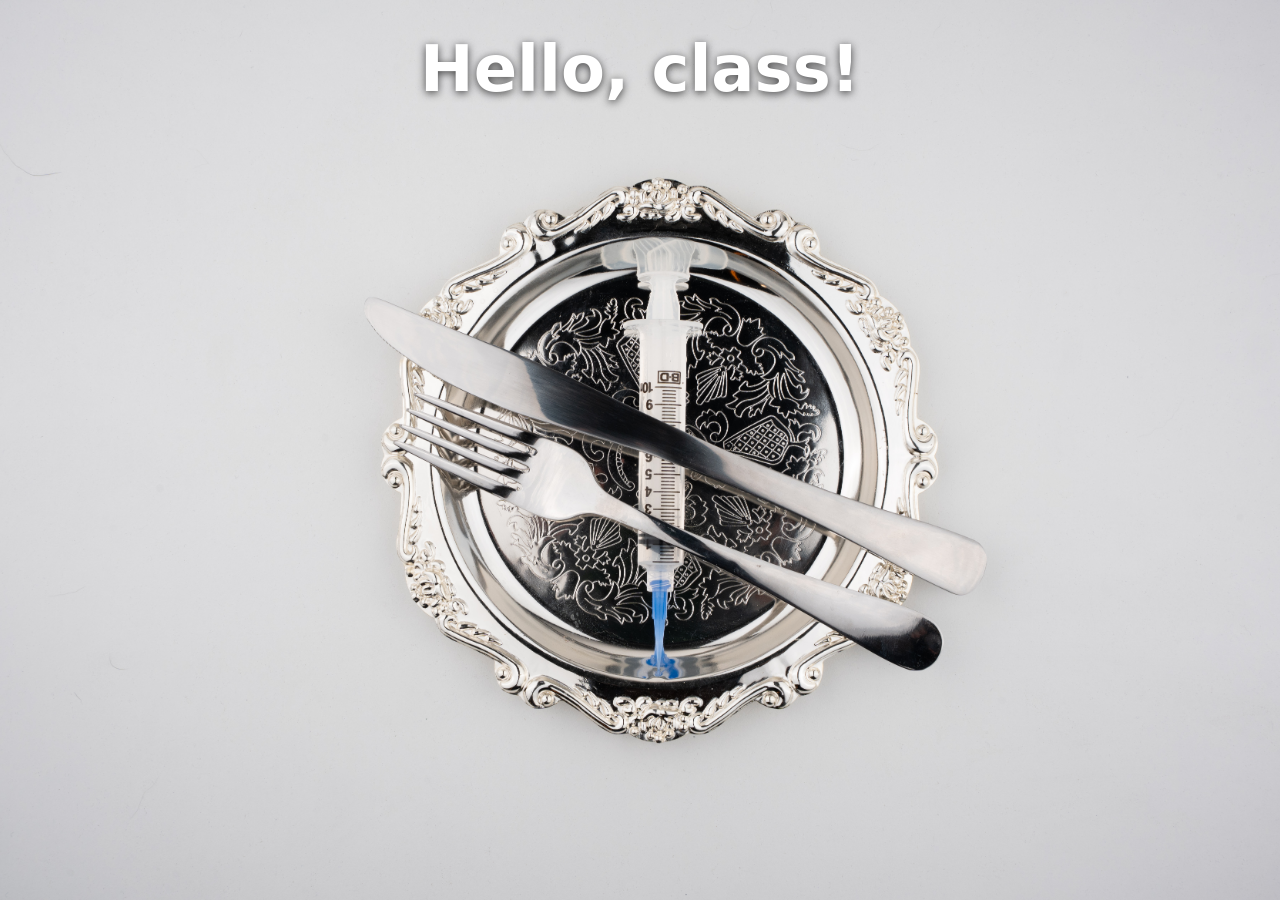
<file: index.html>
<!DOCTYPE html>
<html lang="en">
<head>
  <meta charset="UTF-8">
  <meta name="viewport" content="width=device-width, initial-scale=1.0">
  <title>Hello, class!</title>
  <style>
    html, body {
      margin: 0;
      min-height: 100%;
    }
    body {
      min-height: 100vh;
      background: #222 url("Test%20Image.jpeg") center / cover no-repeat fixed;
      font-family: system-ui, -apple-system, "Segoe UI", Roboto, sans-serif;
    }
    h1 {
      margin: 0;
      padding: 2rem 1rem;
      text-align: center;
      font-size: clamp(2rem, 6vw, 4rem);
      color: #fff;
      text-shadow: 0 2px 8px rgba(0, 0, 0, 0.7);
    }
  </style>
</head>
<body>
  <h1>Hello, class!</h1>
</body>
</html>
</file>
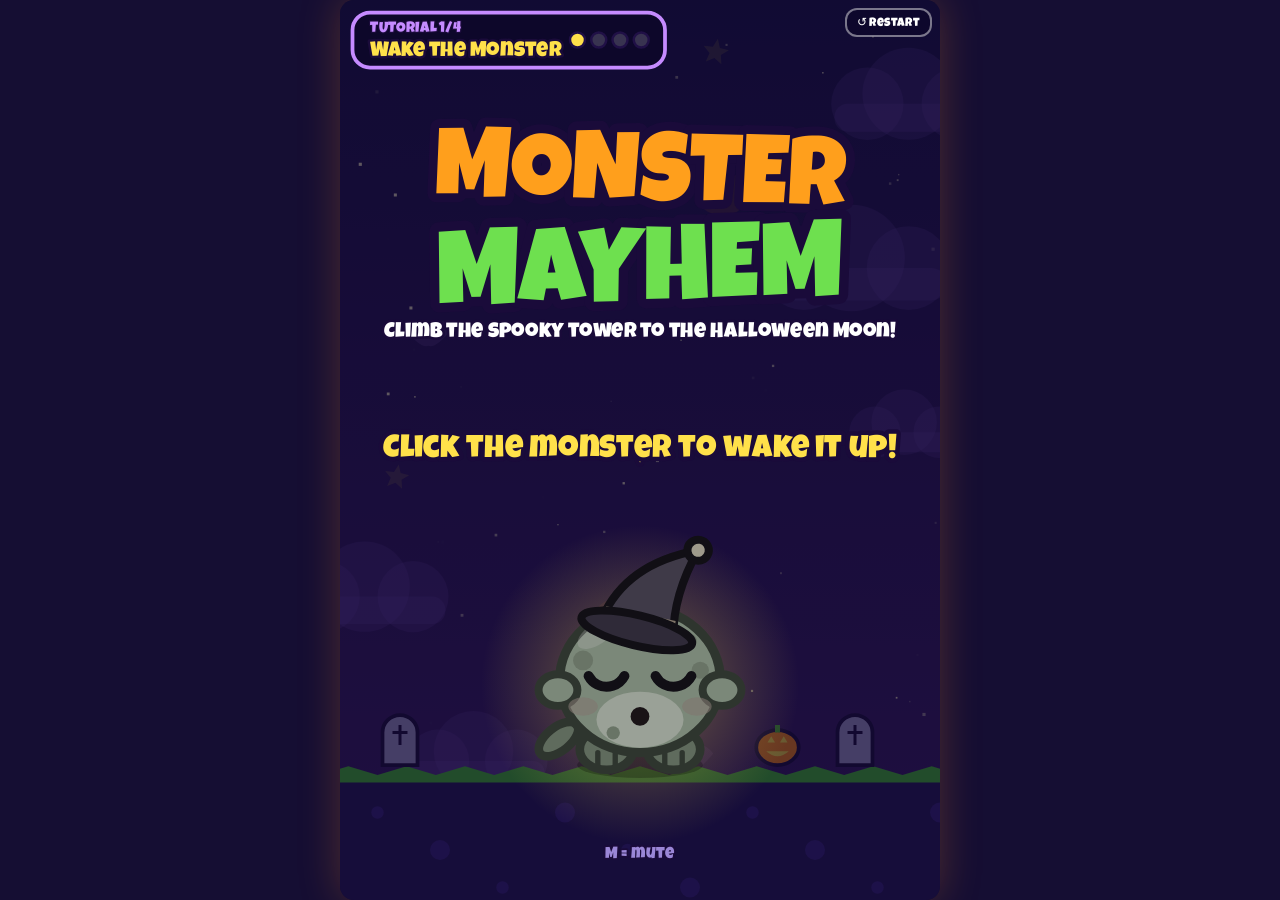
<file: docs/index.html>
<!DOCTYPE html>
<html lang="en">
<head>
<meta charset="utf-8">
<meta name="viewport" content="width=device-width, initial-scale=1, viewport-fit=cover">
<title>Monster Mayhem</title>
<link rel="preconnect" href="https://fonts.googleapis.com">
<link rel="preconnect" href="https://fonts.gstatic.com" crossorigin>
<link href="https://fonts.googleapis.com/css2?family=Luckiest+Guy&display=swap" rel="stylesheet">
<style>
:root{
  box-sizing:border-box;
  padding-top:env(safe-area-inset-top,0px);
  padding-bottom:env(safe-area-inset-bottom,0px);
  --page-bg:#150e33;
  --btn-bg:rgba(255,255,255,.16);
  --btn-ink:#fff;
}
@media (prefers-color-scheme: dark){
  :root:not([data-theme="light"]){ --page-bg:#0b0720; }
}
:root[data-theme="dark"]{ --page-bg:#0b0720; }
html,body{height:100%;margin:0}
html{scroll-padding-top:env(safe-area-inset-top,0px)}
body{
  background:var(--page-bg);
  display:flex;align-items:center;justify-content:center;
  overflow:hidden;touch-action:none;user-select:none;-webkit-user-select:none;
  font-family:'Luckiest Guy','Arial Black',Impact,sans-serif;
}
#wrap{position:relative}
canvas{touch-action:none;display:block;width:100%;height:100%;border-radius:14px;box-shadow:0 0 40px rgba(255,138,31,.25)}
#touch{
  position:absolute;left:0;right:0;bottom:10px;display:none;
  justify-content:space-between;padding:0 12px;pointer-events:none;
}
#touch .grp{display:flex;gap:10px}
#touch button{
  pointer-events:auto;width:56px;height:56px;border-radius:50%;
  border:3px solid rgba(255,255,255,.55);background:var(--btn-bg);color:var(--btn-ink);
  font-family:inherit;font-size:15px;line-height:1;-webkit-tap-highlight-color:transparent;
}
#touch button.big{width:64px;height:64px;font-size:15px}
#touch button[data-k="fire"]{background:rgba(255,138,31,.45)}
#touch button[data-k="jump"]{background:rgba(110,224,79,.4)}
#touch button:active{transform:scale(.92)}
@media (pointer:coarse){ #touch{display:flex} }
@keyframes pulse{0%,100%{transform:scale(1)}50%{transform:scale(1.18);box-shadow:0 0 18px #ffe14a}}
#touch.reveal button{animation:pulse .6s ease-in-out 5}
#touch.off{visibility:hidden}
/* Restart the whole experience (back to Tutorial Step 1) */
#restartAll{
  position:absolute;top:8px;right:8px;z-index:2;
  padding:5px 10px;border-radius:12px;border:2px solid rgba(255,255,255,.45);
  background:rgba(12,6,40,.6);color:#fff;font-family:inherit;font-size:12px;letter-spacing:.03em;cursor:pointer;
  -webkit-tap-highlight-color:transparent;
}
#restartAll:hover{border-color:#ffe14a;color:#ffe14a}
#restartAll:focus-visible{outline:2px solid #ffe14a;outline-offset:2px}

/* ===== REFINEMENT CONTROLS: design/debug tool layer, not part of the game ===== */
#refine[hidden]{display:none!important}
#refine{position:fixed;left:12px;top:12px;z-index:50;max-height:calc(100vh - 24px);display:flex;flex-direction:column;
  font:12px/1.35 ui-monospace,SFMono-Regular,Menlo,Consolas,monospace;color:#e6e6e6;letter-spacing:0;user-select:text;-webkit-user-select:text;touch-action:auto}
#refTab{align-self:flex-start;padding:7px 11px;border-radius:6px;border:1px dashed #8a8a8a;background:#202020;color:#e6e6e6;
  font:inherit;font-weight:700;letter-spacing:.06em;cursor:pointer}
#refTab:hover{border-color:#5ab0ff;color:#fff}
#refTab:focus-visible,#refine button:focus-visible,#refine input:focus-visible{outline:2px solid #5ab0ff;outline-offset:2px}
#refBody{margin-top:6px;width:300px;max-width:calc(100vw - 24px);overflow:auto;background:#1b1b1b;border:1px solid #4a4a4a;border-radius:8px;
  box-shadow:0 8px 28px rgba(0,0,0,.5);padding:10px 12px 12px}
#refBody[hidden]{display:none}
#refBody .note{margin:0 0 8px;color:#9a9a9a;font-size:11px}
#refBody .presets{display:grid;grid-template-columns:repeat(3,1fr);gap:6px;margin-bottom:8px}
#refBody button{font:inherit;color:#e6e6e6;background:#2a2a2a;border:1px solid #555;border-radius:5px;padding:6px 4px;cursor:pointer}
#refBody button:hover{border-color:#5ab0ff}
#refBody .presets button.on{background:#123a5c;border-color:#5ab0ff;color:#fff}
#refBody details{border-top:1px solid #333;padding:6px 0 2px}
#refBody summary{cursor:pointer;font-weight:700;color:#fff;padding:2px 0}
#refBody summary span{color:#5ab0ff;font-weight:400}
#refBody .ctl{margin:7px 0 0}
#refBody .row{display:flex;justify-content:space-between;gap:8px}
#refBody output{color:#5ab0ff;font-variant-numeric:tabular-nums;white-space:nowrap}
#refBody input[type=range]{width:100%;margin:3px 0 0;accent-color:#5ab0ff}
#refBody .ends{display:flex;justify-content:space-between;color:#7a7a7a;font-size:10px}
#refBody .actions{display:grid;grid-template-columns:1fr 1fr;gap:6px;margin-top:10px;border-top:1px solid #333;padding-top:10px}
#refBody .pvgrid{display:grid;grid-template-columns:1fr 1fr;gap:6px;margin-top:6px}
#refBody .pvgrid button.on{background:#123a5c;border-color:#5ab0ff;color:#fff}
#refBody .chk{display:flex;align-items:center;gap:6px;margin:8px 0 6px;cursor:pointer}
#refBody .chk span{color:#7a7a7a}
#refBody .chk input{accent-color:#5ab0ff}
#pvExit{width:100%}
#pvExit:disabled{opacity:.45;cursor:default}
#refBody .status{min-height:1.3em;margin:6px 0 0;color:#9a9a9a;font-size:11px}
</style>
</head>
<body>
<div id="wrap">
  <canvas id="c"></canvas>
  <button id="restartAll" type="button" title="Restart the whole experience from Tutorial Step 1">↺ Restart</button>
  <div id="touch">
    <div class="grp"><button data-k="left">◀</button><button data-k="right">▶</button></div>
    <div class="grp"><button class="big" data-k="jump">JUMP</button><button class="big" data-k="fire">ZAP!</button></div>
  </div>
</div>

<!-- Design tool. Hidden in the public prototype; open the page with ?refine to show it (see REFINE_TOOL in the script). -->
<div id="refine" aria-label="Refinement controls (design tool)" hidden>
  <button id="refTab" type="button" aria-expanded="false" aria-controls="refBody" title="Show / hide (` key)">⚙ REFINEMENT CONTROLS ▸</button>
  <div id="refBody" hidden>
    <p class="note">Design tool. Changes apply live. Tutorial order, completion rules and controls are unchanged.</p>
    <div class="presets">
      <button type="button" data-preset="subtle">V1 Subtle</button>
      <button type="button" data-preset="balanced">V2 Balanced</button>
      <button type="button" data-preset="exaggerated">V3 Exaggerated</button>
    </div>
    <div id="refGroups"></div>
    <details open class="pv">
      <summary>Preview Behavior <span>— for screenshots</span></summary>
      <p class="note">Pauses the game and shows a demo using the values above. Nothing in the tutorial changes.</p>
      <div class="pvgrid">
        <button type="button" data-pv="wake">Preview Spongy Wake</button>
        <button type="button" data-pv="move">Preview Snappy Movement</button>
        <button type="button" data-pv="fly">Preview Light Flying</button>
        <button type="button" data-pv="charge">Preview Springy Charge</button>
      </div>
      <label class="chk"><input type="checkbox" id="refHold"> Hold at 80% Charge <span>(Springy Charge)</span></label>
      <button type="button" id="pvExit" disabled>Exit preview · resume game</button>
    </details>
    <div class="actions">
      <button type="button" id="refReset">Reset to Final Settings</button>
      <button type="button" id="refCopy">Copy values</button>
    </div>
    <p class="status" id="refStatus" aria-live="polite"></p>
  </div>
</div>

<script>
(() => {
'use strict';
const W = 480, H = 720, SEC_H = 1400, TAU = Math.PI * 2;
const cv = document.getElementById('c'), ctx = cv.getContext('2d'), wrap = document.getElementById('wrap');
const FONT = "'Luckiest Guy','Arial Black',Impact,sans-serif";

/* ---------- helpers ---------- */
const rand = (a, b) => a + Math.random() * (b - a);
const clamp = (v, a, b) => Math.max(a, Math.min(b, v));
const lerp = (a, b, t) => a + (b - a) * t;
/* ---------- refinement tool switch ----------
   The REFINEMENT CONTROLS panel (sliders, presets, previews) stays in the code but is hidden from players.
   To use it during development, either open the page with ?refine at the end of the URL
   (e.g. .../sequential-interaction-prototype/?refine) or set the fallback below to true. */
const REFINE_TOOL = /[?&]refine\b/.test(location.search) || false;

/* ---------- behaviour settings: Variation 2 — Balanced is the saved final default ----------
   FINAL is loaded into R when the page starts, and the tutorial and main game read every behaviour from R.
   The REFINEMENT CONTROLS panel only changes R for the current visit; a reload always returns to FINAL. */
const FINAL = Object.freeze({
  wakeSquash: 27,     // Wake: how far the body squashes on contact, % of its height (width bulges in proportion)
  wakeOvershoot: 22.9,// Wake: peak overshoot of the rebound after release, % (22.9% = the original damping 7.6)
  moveResponse: 16,   // Movement: acceleration rate on the ground, per second (half that in the air)
  moveLean: 100,      // Movement: running lean (and stretch above 100%), % of final
  flyEase: 100,       // Flying: mouse-follow softness, % (higher = floatier, softer follow)
  flyBob: 100,        // Flying: floating bob and sway, % of final
  chargeTime: 1.0,    // Charge: seconds to full charge in the tutorial (main-game boost scales with it: 0.9 s at 1.0)
  chargeGrow: 45,     // Charge: extra size at full charge in the tutorial, % (main game scales with it: +50% at 45)
  boost: 100          // Charge: burst / boost strength, % of final
});
const R = Object.assign({}, FINAL);
function mulberry32(a){return function(){a|=0;a=a+0x6D2B79F5|0;let t=Math.imul(a^a>>>15,1|a);t=t+Math.imul(t^t>>>7,61|t)^t;return((t^t>>>14)>>>0)/4294967296}}
const hex2rgb = h => [parseInt(h.slice(1,3),16),parseInt(h.slice(3,5),16),parseInt(h.slice(5,7),16)];
const mix = (a, b, t) => { const A=hex2rgb(a),B=hex2rgb(b); return `rgb(${A.map((v,i)=>Math.round(lerp(v,B[i],t))).join(',')})`; };
const el = (c,x,y,rx,ry) => { c.beginPath(); c.ellipse(x,y,rx,ry,0,0,TAU); };
const circ = (c,x,y,r) => { c.beginPath(); c.arc(x,y,r,0,TAU); };
function rr(c,x,y,w,h,r){ c.beginPath(); c.moveTo(x+r,y); c.arcTo(x+w,y,x+w,y+h,r); c.arcTo(x+w,y+h,x,y+h,r); c.arcTo(x,y+h,x,y,r); c.arcTo(x,y,x+w,y,r); c.closePath(); }
function star(c,x,y,r,rot){ c.beginPath(); for(let i=0;i<10;i++){ const a=rot+i*Math.PI/5-Math.PI/2, rad=i%2?r*.45:r; c.lineTo(x+Math.cos(a)*rad,y+Math.sin(a)*rad);} c.closePath(); }

/* ---------- audio (tiny synth beeps) ---------- */
let AC = null, muted = false;
function tone(f1, f2, dur, type='square', vol=.05, delay=0){
  if (muted) return;
  try {
    if (!AC) AC = new (window.AudioContext || window.webkitAudioContext)();
    const t0 = AC.currentTime + delay, o = AC.createOscillator(), g = AC.createGain();
    o.type = type; o.frequency.setValueAtTime(f1, t0);
    o.frequency.exponentialRampToValueAtTime(Math.max(20, f2), t0 + dur);
    g.gain.setValueAtTime(vol, t0); g.gain.exponentialRampToValueAtTime(.0001, t0 + dur);
    o.connect(g); g.connect(AC.destination); o.start(t0); o.stop(t0 + dur + .02);
  } catch (e) {}
}
function sfx(k){
  switch(k){
    case 'jump': tone(300,620,.13,'square',.04); break;
    case 'fire': tone(260,70,.22,'sawtooth',.06); break;
    case 'water': tone(420,220,.12,'sine',.09); tone(300,560,.12,'sine',.07,.1); break;
    case 'ice': tone(1400,2200,.1,'triangle',.06); tone(2200,900,.12,'triangle',.05,.06); break;
    case 'hit': tone(700,120,.18,'square',.06); tone(500,900,.12,'square',.04,.08); break;
    case 'pop': tone(500,100,.14,'square',.06); break;
    case 'bonk': tone(220,60,.25,'square',.09); break;
    case 'hurt': tone(330,70,.35,'sawtooth',.07); break;
    case 'bounce': tone(260,900,.18,'sine',.08); break;
    case 'giant': tone(90,40,.7,'sawtooth',.13); tone(140,500,.35,'square',.05,.05); break;
    case 'stomp': tone(120,35,.3,'square',.12); break;
    case 'step': tone(70,40,.09,'square',.06); break;
    case 'poof': tone(500,100,.3,'sine',.07); break;
    case 'win': [523,659,784,1047,784,1047].forEach((f,i)=>tone(f,f*1.02,.18,'square',.05,i*.12)); break;
    case 'start': tone(400,800,.15,'square',.05); break;
    case 'charge': tone(180+(P?P.charge:0)*800,260+(P?P.charge:0)*900,.09,'square',.035); break;
    case 'boost': tone(180,950,.3,'sawtooth',.1); tone(950,200,.3,'triangle',.05,.05); break;
    case 'boostend': tone(520,260,.12,'triangle',.05); break;
    case 'fizzle': tone(300,90,.2,'sine',.06); break;
    case 'fly': [400,560,760,1040].forEach((f,i)=>tone(f,f*1.08,.12,'triangle',.07,i*.07)); break;
    case 'gulp': tone(320,110,.12,'sine',.1); tone(140,420,.22,'sine',.09,.1); break;
    case 'roar': tone(110,40,.7,'sawtooth',.15); tone(230,60,.5,'square',.06,.03); break;
    case 'deflate': tone(700,90,.5,'sine',.09); tone(500,80,.4,'triangle',.05,.1); break;
  }
}

/* ---------- sizing ---------- */
let scaleF = 1;
function resize(){
  const aw = document.body.clientWidth, ah = document.body.clientHeight;
  const w = Math.max(200, Math.min(aw, ah * 2 / 3)), h = w * 1.5;
  wrap.style.width = w + 'px'; wrap.style.height = h + 'px';
  const dpr = Math.min(window.devicePixelRatio || 1, 2);
  cv.width = Math.round(w * dpr); cv.height = Math.round(h * dpr);
  scaleF = cv.width / W;
}
window.addEventListener('resize', resize); resize();

/* ---------- level data ---------- */
const SECTIONS = [
  { name:'Spooky Garden',  sub:'Ghosts, tiny ghosts and slimes!',           bg:['#1a1650','#3b1d70'], types:[['stone',1]], wMin:120,wMax:170,gapMin:70,gapMax:92, ground:['slime','pumpkin'], air:['ghost','tinyghost'], pe:.22, spawn:3.6, maxAir:2 },
  { name:'Pumpkin Patch',  sub:'Hoppy and rolling pumpkins, shy Boos!',    bg:['#2a1252','#6b2a7e'], types:[['stone',60],['move',40]], wMin:100,wMax:140,gapMin:74,gapMax:96, ground:['pumpkin','roller','slime'], air:['ghost','bat','tinyghost','booghost'], pe:.30, spawn:3.0, maxAir:3 },
  { name:'Bat Belfry',     sub:'Dive-bombing bats, goo from below!',        bg:['#0f0f40','#2d1a70'], types:[['stone',55],['crumble',45]], wMin:90,wMax:125,gapMin:76,gapMax:98, ground:['slime','pumpkin','roller'], air:['bat','diver','booghost','lobber'], pe:.28, spawn:2.6, maxAir:4 },
  { name:'Eyeball Heights',sub:'Staring eyes! Use the bounce pads!',    bg:['#1b0f40','#4f1a72'], types:[['stone',30],['move',25],['crumble',25],['bounce',20]], wMin:80,wMax:110,gapMin:78,gapMax:100, ground:['pumpkin','slime','roller'], air:['eyeball','minieye','diver','bat','lobber','tinyghost'], pe:.30, spawn:2.4, maxAir:4 }
];
const ENEMY = {
  ghost:{r:16,pts:100,hp:1}, pumpkin:{r:18,pts:150,hp:1,fh:16}, bat:{r:15,pts:150,hp:1},
  slime:{r:15,pts:100,hp:1,fh:13}, eyeball:{r:20,pts:250,hp:2},
  tinyghost:{r:11,pts:75,hp:1}, booghost:{r:16,pts:150,hp:1}, roller:{r:17,pts:150,hp:1,fh:17},
  diver:{r:15,pts:200,hp:1}, lobber:{r:14,pts:100,hp:1}, minieye:{r:12,pts:150,hp:1},
  dummy:{r:20,pts:0,hp:1}       // tutorial practice target (harmless, worth no points)
};
const GIANT_T = 8, FLY_T = 7, FLY_SPEED = 95;

let platforms, pickups, flyPicks, enemies, secStart, GOAL;
function buildLevel(){
  const R = mulberry32(1031), r = (a,b)=>a+R()*(b-a);
  platforms = []; pickups = []; enemies = []; secStart = [];
  const ground = {type:'ground',x:-40,y:0,w:W+80,h:200,bx:-40,dx:0,sec:0};
  platforms.push(ground); secStart[0] = ground;
  let y = 0, cx = W/2, lastType = 'stone';
  for (let s = 0; s < 4; s++){
    const S = SECTIONS[s]; let firstInSec = true;
    while (y > -SEC_H*(s+1)){
      y -= r(S.gapMin, S.gapMax);
      let type = 'stone';
      if (!(s>0 && firstInSec) && lastType !== 'crumble' && lastType !== 'bounce'){
        const tot = S.types.reduce((a,t)=>a+t[1],0); let k = R()*tot;
        for (const t of S.types){ k -= t[1]; if (k <= 0){ type = t[0]; break; } }
      }
      const w = type==='bounce' ? 72 : r(S.wMin, S.wMax);
      cx = clamp(cx + r(-165,165), w/2+14, W-w/2-14);
      const p = {type,x:cx-w/2,y:Math.round(y),w,h:16,bx:cx-w/2,dx:0,sec:s,sp:r(.7,1.2),ph:r(0,TAU),amp:0,state:'idle',t:0,fy:0,squish:0};
      if (type==='move'){ p.amp = r(50,85); p.bx = clamp(p.bx, p.amp+10, W-w-p.amp-10); p.x = p.bx; cx = p.bx + w/2; }
      if (s>0 && firstInSec){ secStart[s] = p; p.first = true; }
      platforms.push(p);
      if (type==='stone' && !p.first && w>=100 && y < -260 && R() < S.pe){
        const kind = S.ground[Math.floor(R()*S.ground.length)];
        enemies.push(newEnemy(kind, p.x+w/2, p.y-20, {plat:p, ox:w/2+r(-20,20), dir:R()<.5?-1:1, ph:r(0,TAU), cd:r(.5,2), yo:0, vyo:0}));
      }
      firstInSec = false; lastType = type;
    }
  }
  const gy = Math.round(y - 96);
  const gp = {type:'stone',x:W/2-160,y:gy,w:320,h:16,bx:W/2-160,dx:0,sec:3,sp:1,ph:0,amp:0,state:'idle',t:0,fy:0,squish:0,goal:true};
  platforms.push(gp);
  GOAL = {x:W/2, y:gy-250, r:135, platY:gy};
  [-650,-2150,-3550,-4950].forEach(ty=>{
    let best=null, bd=1e9;
    platforms.forEach(p=>{ if(p.type==='stone'&&!p.first&&!p.goal&&p.type!=='ground'){ const d=Math.abs(p.y-ty); if(d<bd){bd=d;best=p;} } });
    if (best){ pickups.push({x:best.x+best.w/2,y:best.y-36,taken:false}); enemies = enemies.filter(e=>e.plat!==best); }
  });
  flyPicks = [];
  [-480,-2900,-4300].forEach(ty=>{
    let best=null, bd=1e9;
    platforms.forEach(p=>{ if(p.type==='stone'&&!p.first&&!p.goal){ const d=Math.abs(p.y-ty); if(d<bd){bd=d;best=p;} } });
    if (best){ flyPicks.push({bx:best.x+best.w/2,by:best.y-85,x:best.x+best.w/2,y:best.y-85,taken:false,ph:Math.random()*6}); enemies = enemies.filter(e=>e.plat!==best); }
  });
}
function newEnemy(kind,x,y,extra){
  const d = ENEMY[kind];
  return Object.assign({kind,x,y,r:d.r,pts:d.pts,hp:d.hp,fh:d.fh||0,state:'alive',t:Math.random()*3,t2:0,flash:0,sx:1,sy:1,rot:0,sc:1,tint:null,
    lx:0,ly:0,mode:'hover',timer:rand(1.8,2.6),blink:0,jx:0,lastBurst:-1,burn:0,wet:0,wetT:0,frozen:0,fz:0,stun:0,kvx:0,kvy:0}, extra||{});
}

/* ---------- state ---------- */
let state = 'title', time = 0, titleT = 0;
let punch = 0, rayT = 0, P, camY, score, kills, scorePop, shakeMag, flash, hitstop, spawnT, maxSec, bigMsg, banner, overT, winT;
let projs, particles, texts, burstId, hint, goalMsgShown, pickupT, seen, toasts, toast;
const TIPS = {
 ghost:['Ghost','Floats side to side, drifting your way'],
 tinyghost:['Tiny Ghosts','Fast zig-zag trios!'],
 booghost:['Shy Boo','Freezes when you look at it. Turn away and it sneaks up!'],
 pumpkin:['Pumpkin','Hops back and forth on its platform'],
 roller:['Rolling Pumpkin','Rolls fast and never hops'],
 bat:['Bat','Swoops in from the sides'],
 diver:['Dive Bat','Hovers up high, shakes, then dive-bombs!'],
 slime:['Slime','Crawls, then leaps when you get close'],
 lobber:['Goo Bubble','Lobbed up from below in a big arc'],
 eyeball:['Eyeball','Stares, shakes, then charges. Takes 2 hits'],
 minieye:['Mini Eyes','Loop in figure-8s around you']
};
const keys = {left:false,right:false,jump:false};
const touchIds = new Set();
let touchN = 0; const wheelTimes = [];
// two-finger trackpad: browsers can't see resting fingers, but two-finger scroll/pinch fires wheel events
const trackpadActive = () => { const n = performance.now(); while (wheelTimes.length && n-wheelTimes[0]>200) wheelTimes.shift(); return wheelTimes.length>=3; };
// boost: ONLY two fingers (touchscreen: 2 touches held; trackpad: 2 fingers kept moving gently)
let mouseDown = false;   // trackpad/mouse: click and HOLD (a two-finger click-and-hold counts too)
const chargeHeld = () => mouseDown || touchIds.size>=2 || touchN>=2;
const LOW_CAM = -(H-110);
let ctrlB = 0, revealT = 0, modeFlash = 0, modeCol = '#6ee04f', mouseX = null, mouseY = null, titleHover = false, titleNope = 0, startT = 0;
const isTouch = () => !!(window.matchMedia && matchMedia('(pointer:coarse)').matches);

function resetPlayer(){
  P = {x:W/2,y:0,vx:0,vy:0,face:1,sc:1,scv:0,target:1,onGround:true,ground:platforms[0],coyote:0,buffer:0,inv:0,hp:3,giant:0,
       atk:0,atkCd:0,moodT:0,mood:'normal',sq:0,walkT:0,blinkT:2,blink:0,rot:0,bouncing:false,stepT:0,happyT:0,gulpT:0,stompPending:false,gT:0,giantAge:0,warn3:false,fly:0,flyAge:0,flyWarn:false,flyTrail:0,glide:false,runT:0,wingA:0,charge:0,charging:false,chargeLock:false,chargeFx:0,boostT:0,boostCd:0,boostGrace:0,boostEndT:0,cdMsg:false,trail:[],boostUses:0};
}
function resetGame(){
  buildLevel(); resetPlayer();
  camY = LOW_CAM; score = 0; kills = 0; scorePop = 0; shakeMag = 0; flash = 0; hitstop = 0; spawnT = 3.2; maxSec = 0;
  bigMsg = null; banner = null; overT = 0; winT = 0; projs = []; particles = []; texts = []; burstId = 0;
  hint = {move:false,jump:false,atk:false,boost:false,doneT:0}; goalMsgShown = false; pickupT = 0; seen = {}; toasts = []; toast = null; punch = 0; rayT = 0; ctrlB = 0; revealT = 0; modeFlash = 0; startT = 0; titlePose();
}
resetGame();

function titlePose(){ P.sc = 2.6; P.target = 2.6; P.scv = 0; P.face = 1; }
function toGame(e){ const r=cv.getBoundingClientRect(); return {x:(e.clientX-r.left)/r.width*W, y:(e.clientY-r.top)/r.height*H}; }
function hitMonster(gx,gy){
  const cx=P.x, cy=P.y-35*P.sc-camY, dx=(gx-cx)/(34*P.sc), dy=(gy-cy)/(44*P.sc);
  return dx*dx+dy*dy < 1;
}
const titleFade = () => state==='title' ? 1 : clamp(1-startT/.7,0,1);
// clicking the monster: it bounces, shrinks to normal size, then the game begins
function beginGame(){
  state = 'starting'; startT = 0;
  P.target = 1; P.vy = -780; P.onGround = false; P.ground = null; P.coyote = 0; P.bouncing = true; P.happyT = 1.4; P.sq = -.35; P.face = 1;
  sfx('jump'); sfx('start'); shake(6); flash = .25;
  addP({type:'ring',x:P.x,y:P.y-60,size:240,life:.5,color:'#ffe14a'});
  addP({type:'ring',x:P.x,y:P.y-60,size:160,life:.4,color:'#6ee04f'});
  for (let i=0;i<14;i++){ const a=rand(0,TAU); addP({type:'star',x:P.x,y:P.y-70,vx:Math.cos(a)*rand(120,360),vy:Math.sin(a)*rand(120,360)-60,g:300,size:rand(7,13),life:1,color:i%2?'#ffe14a':'#ff9f1c',vr:rand(-8,8)}); }
  dust(P.x,P.y,10,120);
  addText("Let's go!", P.x, P.y-250, {size:36,color:'#6ee04f',life:1.3,pop:true});
}
function startGame(){
  state = 'play'; sfx('start'); revealT = 0;
  banner = {t:3, sec:0};
  const t = document.getElementById('touch'); t.classList.add('reveal'); setTimeout(()=>t.classList.remove('reveal'),4000);
}
function retry(){
  const cp = secStart[maxSec];
  resetPlayer(); P.x = cp.x + cp.w/2; P.y = cp.y; P.ground = cp; P.inv = 1.6; P.onGround = true;
  enemies = enemies.filter(e => e.plat && e.state==='alive');
  projs = []; particles = []; texts = []; spawnT = 3; bigMsg = null; banner = {t:2.6, sec:maxSec};
  camY = Math.max(LOW_CAM, P.y - H*.6) ;
  state = 'play'; sfx('start');
}
function actionStart(){
  if (state==='over' && overT>.9) retry();
  else if (state==='win' && winT>2) { resetGame(); state='title'; }
}

/* ---------- input ---------- */
function press(k){
  if (preview) return;                          // previews never drive the game
  if (k==='left'||k==='right'){ keys[k]=true; return; }
  if (state==='tutorial'){ tutPress(k); return; }
  if (state!=='play'){ actionStart(); return; }
  if (k==='jump'){ keys.jump = true; P.buffer = .13; }
  else if (k==='fire') attack();
}
function release(k){ if (k in keys) keys[k] = false; }
const KMAP = {ArrowLeft:'left',ArrowRight:'right',ArrowUp:'jump',Space:'fire'};
const inRefine = e => !!(e.target && e.target.closest && e.target.closest('#refine'));
window.addEventListener('keydown', e => {
  if (e.code==='Backquote' && REFINE_TOOL){ e.preventDefault(); toggleRefine(); return; }
  if (inRefine(e)) return;                      // typing in the refinement panel never moves the monster
  if (e.code==='KeyM'){ muted = !muted; return; }
  if (e.code==='ArrowDown'){ e.preventDefault(); return; }   // Down does nothing
  const k = KMAP[e.code]; if (!k) return;
  e.preventDefault(); if (e.repeat) return; press(k);
});
window.addEventListener('keyup', e => { const k = KMAP[e.code]; if (k){ if (inRefine(e) && !keys[k]) return; e.preventDefault(); release(k); } });
window.addEventListener('blur', () => { keys.left = keys.right = keys.jump = false; touchIds.clear(); touchN = 0; mouseDown = false; if (state==='tutorial') tutBlur(); });
document.querySelectorAll('#touch button').forEach(b => {
  const k = b.dataset.k;
  b.addEventListener('pointerdown', e => { e.preventDefault(); b.setPointerCapture(e.pointerId); press(k); });
  const up = e => { e.preventDefault(); release(k); };
  b.addEventListener('pointerup', up); b.addEventListener('pointercancel', up); b.addEventListener('lostpointercapture', up);
});
const pUp = e => { touchIds.delete(e.pointerId); if (e.pointerType!=='touch') mouseDown = false; if (state==='tutorial') tutPointerUp(e); };
const tN = e => { touchN = e.touches.length; if (e.cancelable) e.preventDefault(); };
['touchstart','touchmove','touchend','touchcancel'].forEach(t => cv.addEventListener(t, tN, {passive:false}));
window.addEventListener('wheel', e => e.preventDefault(), {passive:false});
window.addEventListener('mouseup', () => { mouseDown = false; });
['gesturestart','gesturechange'].forEach(t => window.addEventListener(t, e => e.preventDefault()));
window.addEventListener('pointerup', pUp); window.addEventListener('pointercancel', pUp);
window.addEventListener('pointermove', e => { const q = toGame(e); mouseX = q.x; mouseY = q.y; });
cv.addEventListener('pointerdown', e => {
  if (document.activeElement && document.activeElement.closest && document.activeElement.closest('#refine')) document.activeElement.blur();
  if (preview) return;
  const q = toGame(e); mouseX = q.x; mouseY = q.y;
  if (state==='play' || (state==='tutorial' && tut && tut.step===4)){ if (e.pointerType==='touch') touchIds.add(e.pointerId); else mouseDown = true; }
  if (state==='tutorial'){ tutPointerDown(e,q); return; }
  if (state==='title'){ if (hitMonster(q.x,q.y)) beginGame(); else { titleNope = .5; sfx('hurt'); } }
  else if (state!=='play' && state!=='starting') actionStart();
});
document.addEventListener('contextmenu', e => e.preventDefault());

/* ---------- particles / texts ---------- */
function addP(o){ if (particles.length > 650) return; particles.push(Object.assign({x:0,y:0,vx:0,vy:0,g:0,life:.6,age:0,size:6,type:'circle',color:'#fff',rot:0,vr:0,drag:0},o)); }
function addText(s,x,y,o={}){ texts.push(Object.assign({s,x,y,vy:-50,life:1,age:0,size:20,color:'#fff',stroke:'#1a0b3a'},o)); }
function shake(m){ shakeMag = Math.max(shakeMag, m); }
function boom(x,y,col='#ffb02e',n=8,stars=6){
  addP({type:'ring',x,y,size:50,life:.45,color:'#fff3b0'});
  for (let i=0;i<n;i++){ const a=rand(0,TAU); addP({type:'puff',x,y,vx:Math.cos(a)*rand(50,150),vy:Math.sin(a)*rand(50,150),size:rand(10,18),life:.5,color:i%2?col:'#fff6d0',drag:3}); }
  for (let i=0;i<stars;i++){ const a=rand(0,TAU); addP({type:'star',x,y,vx:Math.cos(a)*rand(120,260),vy:Math.sin(a)*rand(120,260)-100,g:560,size:rand(7,12),life:.9,color:i%2?'#ffe14a':'#ff9f1c',vr:rand(-9,9)}); }
}
function dust(x,y,n=5,sp=70){ for(let i=0;i<n;i++) addP({type:'puff',x:x+rand(-10,10),y,vx:rand(-sp,sp),vy:rand(-40,-5),size:rand(5,9),life:.4,color:'#d9c7ff',drag:3}); }

function addScore(pts,x,y){
  score += pts; kills++; scorePop = 1;
  addText('+'+pts, x, y, {size:34,color:'#ffe14a',life:1.1,vy:-70,pop:true});
}

/* ---------- enemies: hits & reactions ---------- */
const REACT = {
  fire:{word:'HOT HOT!',col:'#ff9f1c',tint:'#3b2b33'},
  water:{word:'SPLOOSH!',col:'#6ec6ff',tint:'#8fd3ff'},
  ice:{word:'BRRRR!',col:'#c8f3ff',tint:'#bfeeff'}
};
function killEnemy(e,kind,bonus,word){
  const R = REACT[kind];
  e.state='dying'; e.dkind=kind; e.t2=0; e.burn=0; e.frozen=0; e.stun=0; e.kvx=e.kvy=0; e.jx=0; e.rot=0;
  addText(word||R.word, e.x, e.y-30, {size:24,color:R.col,vy:-40});
  if (!e.dummy) addScore(e.pts+(bonus||0), e.x, e.y+4);
  P.happyT = .7; hitstop = .06; shake(5); sfx('hit');
}
// FIRE burns (kills; tough enemies catch fire), WATER pushes (washes enemies away after 2 splashes),
// ICE freezes (harmless for 3s; any hit on a frozen enemy shatters it for bonus points)
function hurtEnemy(e, kind, ix, iy, p){
  if (e.state!=='alive') return;
  if (e.dummy) e.wasHit = true;
  const ang = p ? Math.atan2(p.vy,p.vx) : 0, dx = Math.cos(ang), dy = Math.sin(ang);
  if (kind==='fire'){
    addP({type:'ring',x:ix,y:iy,size:42,life:.3,color:'#ffb02e'});
    for(let i=0;i<8;i++) addP({type:'flame',x:ix,y:iy,vx:rand(-120,120),vy:rand(-170,-20),size:rand(6,11),life:.4,color:i%2?'#ff7a1a':'#ffd23f',drag:2});
    for(let i=0;i<5;i++) addP({type:'spark',x:ix,y:iy,vx:rand(-200,200),vy:rand(-220,-40),g:400,size:rand(2,3.5),life:.5,color:'#ffe14a'});
  } else if (kind==='water'){
    addP({type:'ring',x:ix,y:iy,size:64,life:.45,color:'#8fd8ff'});
    for(let i=0;i<12;i++){ const a=ang+rand(-.55,.55), sp=rand(160,380); addP({type:'drop',x:ix,y:iy,vx:Math.cos(a)*sp,vy:Math.sin(a)*sp-40,g:500,size:rand(3,6),life:.6,color:'#59b9ff'}); }
    for(let i=0;i<6;i++) addP({type:'line',x:ix+rand(-8,8),y:iy+rand(-8,8),vx:dx*520,vy:dy*520,size:rand(10,20),life:.3,color:'#d6f1ff'});
  } else {
    addP({type:'ring',x:ix,y:iy,size:72,life:.45,color:'#e6fbff'});
    for(let i=0;i<10;i++){ const a=rand(0,TAU); addP({type:'flake',x:ix,y:iy,vx:Math.cos(a)*rand(60,180),vy:Math.sin(a)*rand(60,180),size:rand(4,8),life:.7,color:'#fff',vr:rand(-6,6),drag:2}); }
    for(let i=0;i<6;i++){ const a=rand(0,TAU); addP({type:'shard',x:ix,y:iy,vx:Math.cos(a)*rand(80,200),vy:Math.sin(a)*rand(80,200),g:300,size:rand(4,7),life:.6,color:'#d8f7ff',vr:rand(-12,12)}); }
  }
  // any hit on a frozen enemy shatters it (combo bonus)
  if (e.frozen>0){ killEnemy(e, kind==='fire'?'fire':'ice', 50, kind==='fire'?'MELTED!':'SHATTERED!'); return; }
  if (kind==='fire'){
    e.hp--;
    if (e.hp<=0){ killEnemy(e,'fire',0); return; }
    e.burn = 1.1; e.flash = .25;
    addText('IT BURNS!', e.x, e.y-28, {size:20,color:'#ff9f1c'}); sfx('hit'); hitstop=.04; shake(3);
    return;
  }
  if (kind==='water'){
    const wasBurning = e.burn>0; e.burn = 0;
    e.kvx = dx*880; e.kvy = dy*560; e.stun = .8; e.wet++; e.wetT = 3; e.flash = 0;
    if (wasBurning){ for(let i=0;i<7;i++) addP({type:'puff',x:e.x,y:e.y-8,vx:rand(-40,40),vy:rand(-120,-40),size:rand(8,14),life:.7,color:'#e8e8f0',drag:1.5}); addText('PSSSH!', e.x, e.y-44, {size:18,color:'#e8e8f0'}); }
    const need = e.kind==='eyeball' ? 3 : 2;
    if (e.wet>=need){ killEnemy(e,'water',0,'WASHED AWAY!'); return; }
    addText('PUSH!', e.x, e.y-28, {size:22,color:'#6ec6ff'}); sfx('pop'); hitstop=.04; shake(3);
    return;
  }
  // ice
  e.frozen = 3.2; e.fz = 0; e.burn = 0; e.stun = 0; e.kvx = e.kvy = 0; e.mode='hover'; e.timer=3.5; e.jx = 0; e.wet = 0; e.wetT = 0; e.rot = 0;
  e.tint = '#bfeeff';
  addText('FROZEN!', e.x, e.y-30, {size:22,color:'#c8f3ff'}); sfx('ice'); hitstop=.05; shake(3);
}
function launchEnemy(e, dirx, word){
  if (e.state==='launched' || e.state==='dying') return;
  e.state='launched'; e.t2=0; e.vx = dirx*rand(650,900); e.vy = rand(-520,-300); e.spin = (Math.random()<.5?-1:1)*rand(12,20);
  e.plat = null; e.tint = null; e.frozen = 0; e.burn = 0; e.stun = 0; e.kvx = e.kvy = 0; e.jx = 0;
  addScore(e.pts, e.x, e.y);
  addText(word||'BONK!', e.x, e.y-34, {size:28,color:'#ff9f1c',vy:-40});
  boom(e.x,e.y,'#ffd23f',6,5); sfx('bonk'); shake(6);
}
function statusTick(e,dt){
  if (e.wetT>0){
    e.wetT -= dt;
    if (Math.random()<dt*12) addP({type:'drop',x:e.x+rand(-e.r,e.r),y:e.y+e.r*.5,vy:20,g:600,size:rand(2,3.5),life:.5,color:'#59b9ff'});
    if (e.wetT<=0) e.wet = 0;
  }
  if (e.burn>0){
    e.burn -= dt; e.rot = Math.sin(e.t*45)*.14;
    if (Math.random()<.8) addP({type:'flame',x:e.x+rand(-e.r*.7,e.r*.7),y:e.y-e.r*.4,vy:-110,size:rand(5,9),life:.4,color:Math.random()<.5?'#ff7a1a':'#ffd23f'});
    if (e.burn<=0){ e.rot=0; killEnemy(e,'fire',0,'BURNT TO A CRISP!'); return; }
  }
  if (e.frozen>0){
    e.fz += dt; e.frozen -= dt; e.jx = e.frozen<.8 ? Math.sin(e.t*70)*2.5 : 0;
    if (Math.random()<dt*7) addP({type:'flake',x:e.x+rand(-e.r,e.r),y:e.y+rand(-e.r,e.r),vy:20,size:rand(3,5),life:.6,color:'#fff',vr:3});
    if (e.frozen<=0){
      e.jx=0; e.tint=null; sfx('pop');
      addText('thaw!', e.x, e.y-30, {size:18,color:'#c8f3ff'});
      for(let i=0;i<8;i++){ const a=rand(0,TAU); addP({type:'shard',x:e.x,y:e.y,vx:Math.cos(a)*rand(60,160),vy:Math.sin(a)*rand(60,160),g:400,size:rand(3,6),life:.5,color:'#d8f7ff',vr:rand(-10,10)}); }
    }
  }
}
function finishDying(e){
  const k = e.dkind;
  if (k==='fire'){ boom(e.x,e.y,'#ff8a1f',8,6); for(let i=0;i<6;i++) addP({type:'puff',x:e.x,y:e.y,vx:rand(-60,60),vy:rand(-110,-30),size:rand(10,16),life:.8,color:'#5a4a78',drag:1.5}); }
  if (k==='water'){ boom(e.x,e.y,'#6ec6ff',6,6); for(let i=0;i<9;i++){ const a=rand(0,TAU); addP({type:'bubble',x:e.x,y:e.y,vx:Math.cos(a)*rand(30,110),vy:Math.sin(a)*rand(30,110)-40,size:rand(5,11),life:.8,color:'#bfe9ff',drag:1.5}); } }
  if (k==='ice'){ boom(e.x,e.y,'#c8f3ff',5,6); for(let i=0;i<12;i++){ const a=rand(0,TAU); addP({type:'shard',x:e.x,y:e.y,vx:Math.cos(a)*rand(100,280),vy:Math.sin(a)*rand(100,280)-80,g:600,size:rand(5,10),life:.9,color:i%2?'#d8f7ff':'#8fe0ff',vr:rand(-14,14)}); } }
  sfx('pop'); e.remove = true;
}

/* ---------- player attack ---------- */
const WORDS = {fire:'FWOOSH!',water:'SPLOOSH!',ice:'BRR-ZAP!'};
function nearestEnemy(cx,cy,maxD){
  let best=null, bd=maxD;
  for (const e of enemies){
    if (e.state!=='alive') continue;
    if (e.y<camY-10 || e.y>camY+H+10 || e.x<-20 || e.x>W+20) continue;
    const d = Math.hypot(e.x-cx,e.y-cy); if (d<bd){ bd=d; best=e; }
  }
  return best;
}
function attack(){
  if (P.atkCd>0) return;
  hint.atk = true; P.atkCount = (P.atkCount||0)+1;
  const kind = Math.random()<.5 ? 'fire' : 'ice';
  P.atkCd = kind==='water' ? .4 : .3; P.atk = .22;
  const cx = P.x, cy = P.y - 24*P.sc;
  const tgt = nearestEnemy(cx,cy,430);
  let ang;
  if (tgt){ ang = Math.atan2(tgt.y-cy, tgt.x-cx); if (Math.abs(tgt.x-cx)>8) P.face = tgt.x>cx?1:-1; }
  else ang = P.face>0 ? 0 : Math.PI;
  const g = P.giant>0 ? 1.7 : 1;
  const mx = cx + Math.cos(ang)*20*P.sc, my = cy + Math.sin(ang)*20*P.sc;
  if (kind==='fire'){
    // short, wide cone of wobbly flames
    burstId++;
    for (let i=0;i<11;i++){
      const a = ang + rand(-.42,.42), sp = rand(420,640);
      projs.push({kind,x:mx,y:my,vx:Math.cos(a)*sp,vy:Math.sin(a)*sp,life:rand(.2,.32)*(g>1?1.3:1),age:0,r:rand(8,12)*g,rr:8*g,burst:burstId});
    }
    addP({type:'ring',x:mx,y:my,size:46*g,life:.25,color:'#ffb02e'});
    sfx('fire');
  } else if (kind==='water'){
    // one big, heavy splashy ball that shoves enemies back
    projs.push({kind,x:mx,y:my,vx:Math.cos(ang)*400,vy:Math.sin(ang)*400-50,life:1.5,age:0,r:14*g,rr:14*g,rot:0});
    P.vx -= Math.cos(ang)*140;                                  // recoil
    for (let i=0;i<6;i++) addP({type:'bubble',x:mx,y:my,vx:Math.cos(ang)*rand(40,140)+rand(-30,30),vy:Math.sin(ang)*rand(40,140)+rand(-40,0),size:rand(3,7),life:.6,color:'#bfe9ff',drag:2});
    sfx('water');
  } else {
    // fast, thin ice crystal that leaves a frosty trail
    projs.push({kind,x:mx,y:my,vx:Math.cos(ang)*650,vy:Math.sin(ang)*650,life:1.1,age:0,r:10*g,rr:10*g,rot:0});
    addP({type:'ring',x:mx,y:my,size:44*g,life:.3,color:'#c8f3ff'});
    for (let i=0;i<6;i++){ const a=rand(0,TAU); addP({type:'flake',x:mx,y:my,vx:Math.cos(a)*rand(40,120),vy:Math.sin(a)*rand(40,120),size:rand(4,7),life:.5,color:'#fff',vr:rand(-6,6),drag:2}); }
    sfx('ice');
  }
  addText(WORDS[kind], P.x, P.y-62*P.sc, {size:18*Math.min(1.5,P.sc),color:REACT[kind].col,life:.6,vy:-40});
}

/* ---------- giant power-up ---------- */
function flingNearby(radius){
  for (const e of enemies){
    if (e.state!=='alive') continue;
    if (e.y<camY-60 || e.y>camY+H+60) continue;
    if (Math.hypot(e.x-P.x, e.y-(P.y-40*P.sc)) < radius) launchEnemy(e, e.x>=P.x?1:-1);
  }
}
function startGiant(){
  P.giant = GIANT_T; P.giantAge = 0; P.warn3 = false; P.target = 2.8; P.sc = Math.max(P.sc,1.5); P.scv = 12; P.inv = 0;
  P.gulpT = .45; P.stompPending = true; P.gT = 0;
  P.vy = -380; P.onGround = false; P.coyote = 0; P.bouncing = true; P.vx *= .3;
  hitstop = .12; shake(10); flash = .8; punch = .05; rayT = .7; sfx('gulp'); sfx('giant');
  bigMsg = {t:2.6, txt:'GIANT MONSTER!', sub:'Bonk everything for '+GIANT_T+' seconds!', col:'#ff9f1c'};
  addP({type:'ring',x:P.x,y:P.y-30,size:260,life:.6,color:'#ffe14a'});
  addP({type:'ring',x:P.x,y:P.y-30,size:180,life:.5,color:'#6ee04f'});
  for (let i=0;i<16;i++){ const a=rand(0,TAU); addP({type:'star',x:P.x,y:P.y-40,vx:Math.cos(a)*rand(150,400),vy:Math.sin(a)*rand(150,400),g:300,size:rand(8,14),life:1,color:i%2?'#ffe14a':'#ff9f1c',vr:rand(-8,8)}); }
  dust(P.x,P.y,10,140);
}
// the big slam when the grown monster lands
const FLING_WORDS = ['BONK!','BOINK!','YEET!','WHEEE!','SEE YA!','OOF!'];
function bigStomp(){
  P.stompPending = false;
  shake(30); hitstop = .1; flash = Math.max(flash,.4); punch = .09; rayT = .5; P.atk = .9; P.sq = .45;
  sfx('stomp'); sfx('roar');
  addText('STOMP!!', P.x, P.y-210, {size:50,color:'#ffe14a',life:1.2,vy:-30,pop:true});
  addP({type:'ring',x:P.x,y:P.y,size:340,life:.6,color:'#fff3b0'});
  addP({type:'ring',x:P.x,y:P.y,size:230,life:.5,color:'#ff9f1c'});
  for (const d of [-1,1]){
    addP({type:'wave',x:P.x,y:P.y,vx:d*650,drag:2.2,size:70,life:.6,color:'#ffe14a'});
    for (let i=0;i<14;i++) addP({type:'puff',x:P.x+d*rand(10,50),y:P.y-rand(0,10),vx:d*rand(120,520),vy:rand(-80,-10),size:rand(10,20),life:rand(.5,.9),color:i%2?'#d9c7ff':'#fff',drag:2.5});
  }
  for (let i=0;i<18;i++){ const a=rand(Math.PI,TAU); addP({type:'star',x:P.x,y:P.y,vx:Math.cos(a)*rand(100,420),vy:Math.sin(a)*rand(200,520),g:700,size:rand(7,13),life:1.1,color:i%2?'#ffe14a':'#ff9f1c',vr:rand(-9,9)}); }
  for (const p of platforms) if (p.type!=='ground' && Math.abs(p.y-P.y)<450) p.jig = .7;   // platforms wobble
  for (const e of enemies){
    if (e.state!=='alive') continue;
    if (e.y<camY-60 || e.y>camY+H+60) continue;
    if (Math.hypot(e.x-P.x, e.y-P.y) < 760) launchEnemy(e, e.x>=P.x?1:-1, FLING_WORDS[Math.floor(Math.random()*FLING_WORDS.length)]);
  }
}
function endGiant(){
  P.giant = 0; P.target = 1; P.inv = 1.3; P.stompPending = false; sfx('deflate');
  shake(7); punch = -.03; P.mood = 'surprised'; P.moodT = .9; P.sq = -.3;
  addP({type:'ring',x:P.x,y:P.y-60,size:200,life:.5,color:'#9bf08a'});
  for (let i=0;i<18;i++) addP({type:'puff',x:P.x+rand(-50,50),y:P.y-rand(10,130),vx:rand(-140,140),vy:rand(-140,20),size:rand(12,22),life:.7,color:i%2?'#9bf08a':'#f0ffe0',drag:2});
  for (let i=0;i<8;i++){ const a=rand(0,TAU); addP({type:'star',x:P.x,y:P.y-60,vx:Math.cos(a)*rand(80,220),vy:Math.sin(a)*rand(80,220),g:300,size:rand(6,10),life:.8,color:'#ffe14a',vr:rand(-8,8)}); }
  addText('POOF! Tiny again!', P.x, P.y-90, {size:28,color:'#9bf08a',life:1.4,pop:true});
}
function stomp(){
  shake(13); sfx('stomp');
  addP({type:'ring',x:P.x,y:P.y,size:200,life:.5,color:'#fff3b0'});
  dust(P.x,P.y,12,170);
  addText('STOMP!', P.x, P.y-120, {size:30,color:'#ffe14a'});
  for (const e of enemies){
    if (e.state!=='alive') continue;
    if (Math.hypot(e.x-P.x, e.y-P.y) < 330) launchEnemy(e, e.x>=P.x?1:-1);
  }
}

/* ---------- player damage ---------- */
function hurtPlayer(e){
  if (P.inv>0 || P.giant>0 || P.fly>0 || P.boostT>0 || P.boostGrace>0) return;
  P.charging = false; P.charge = 0; P.chargeLock = true;
  P.hp--; P.inv = 1.6; P.mood='hurt'; P.moodT = .8;
  P.vy = -420; P.vx = (P.x<e.x?-1:1)*260; P.onGround = false; P.coyote = 0;
  shake(8); sfx('hurt'); hitstop = .06;
  addText('OUCH!', P.x, P.y-70, {size:30,color:'#ff6b6b'});
  for (let i=0;i<6;i++){ const a=rand(0,TAU); addP({type:'star',x:P.x,y:P.y-30,vx:Math.cos(a)*rand(80,200),vy:Math.sin(a)*rand(80,200),size:rand(6,10),life:.6,color:'#ffe14a',vr:rand(-9,9)}); }
  if (P.hp<=0){ state='over'; overT=0; P.vy=-520; P.rot=0; }
}

/* ---------- update ---------- */
function secIdx(y){ return clamp(Math.floor((-y+1)/SEC_H),0,3); }

function updatePlatforms(dt){
  for (const p of platforms){
    p.dx = 0;
    if (p.type==='move'){ const ox=p.x; p.x = p.bx + Math.sin(time*p.sp+p.ph)*p.amp; p.dx = p.x-ox; }
    if (p.squish>0) p.squish = Math.max(0,p.squish-dt*4);
    if (p.jig>0) p.jig = Math.max(0,p.jig-dt*1.2);
    if (p.type==='crumble'){
      if (p.state==='shaking'){ p.t+=dt; if (p.t>.5){ p.state='falling'; p.t=0; p.fy=0; p.fv=0; } }
      else if (p.state==='falling'){ p.fv+=1400*dt; p.fy+=p.fv*dt; p.t+=dt; if (p.t>.8){ p.state='gone'; p.t=0; } }
      else if (p.state==='gone'){ p.t+=dt; if (p.t>3){ p.state='idle'; p.fy=0; p.t=0; } }
    }
  }
}

function updatePlayer(dt){
  const g = P.giant>0, fl = P.fly>0, inp = state==='play' || (state==='tutorial' && tutMoveOK());
  const dir = (fl || !inp) ? 0 : (keys.right?1:0) - (keys.left?1:0);
  updateCharge(dt, inp && !fl && state==='play');
  const maxV = (g ? 265 : 228) * (P.charge>.02 ? .35 : 1);   // slow while charging
  if (fl){
    // FLYING: the mouse steers, keyboard left/right is ignored
    const tx = mouseX!=null ? clamp(mouseX,18,W-18) : P.x, d0 = tx-P.x;
    const fr = 5*100/R.flyEase;                     // follow rate: lower = softer, floatier
    P.vx = d0*fr; P.x += d0*Math.min(1,fr*dt);
    if (Math.abs(P.vx)>30) P.face = P.vx>0 ? 1 : -1;
  } else P.vx += (dir*maxV - P.vx) * Math.min(1, (P.onGround?R.moveResponse:R.moveResponse/2)*dt);
  if (dir){ P.face = dir; hint.move = true; }
  P.buffer -= dt; P.coyote -= dt; P.atkCd -= dt; P.atk -= dt; P.inv -= dt; P.moodT -= dt; P.happyT -= dt;
  if (fl) P.vy = -FLY_SPEED;
  else if (P.boostT>0){ const bf=P.boostT/BOOST_D; P.vy = -(250+(BOOST_V*R.boost/100-250)*bf); }   // boost: fast burst that eases off
  else if (P.charging && !P.onGround){ P.vy = P.vy*Math.exp(-5*dt) + 260*dt; if (P.vy>140) P.vy = 140; }   // hover while charging in the air                                  // float upward on its own
  else {
    P.vy = Math.min(P.vy + (P.glide?600:1700)*dt, P.glide?115:950);   // glide = gentle float down after flying
    if (P.vy<0 && !keys.jump && !P.bouncing && !P.glide && inp) P.vy += 2600*dt;
    if (P.vy>=0) P.bouncing = false;
  }

  if (!fl && inp && !P.charging && P.charge<.02 && P.buffer>0 && P.coyote>0){
    P.vy = g ? -700 : -660; P.buffer=0; P.coyote=0; P.onGround=false; P.sq=-.32; hint.jump=true; P.glide=false;
    dust(P.x,P.y,4,50); addP({type:'ring',x:P.x,y:P.y,size:40,life:.3,color:'#d9c7ff'}); sfx('jump');
  }

  if (!fl && P.onGround && P.ground) P.x += P.ground.dx;
  const prevY = P.y;
  if (fl){
    P.y += P.vy*dt; if (P.y < GOAL.platY+70) P.y = GOAL.platY+70;
    P.onGround = false; P.ground = null;
  } else {
    P.x += P.vx*dt; P.y += P.vy*dt;
    if (P.x < -12) P.x = W+12; else if (P.x > W+12) P.x = -12;
    P.onGround = false;
    if (P.vy >= 0){
      const fw = 12*P.sc;
      for (const p of platforms){
        if (p.state==='falling' || p.state==='gone') continue;
        if (prevY <= p.y+5 && P.y >= p.y && P.x+fw > p.x && P.x-fw < p.x+p.w){
          const impact = P.vy;
          P.y = p.y; P.onGround = true; P.ground = p; P.coyote = .1; P.vy = 0;
          if (P.glide){ P.glide = false; dust(P.x,P.y,5,50); }
          if (impact > 240){ P.sq = clamp(impact/1800,.08,.34); dust(P.x,P.y,4+Math.floor(P.sc*2),60*P.sc); }
          if (p.type==='bounce'){ P.vy = g ? -1100 : -980; P.bouncing = true; p.squish = 1; P.sq = -.4; P.onGround=false; P.coyote=0; sfx('bounce'); addP({type:'ring',x:P.x,y:p.y,size:60,life:.35,color:'#ffd23f'}); }
          if (p.type==='crumble' && p.state==='idle'){ p.state='shaking'; p.t=0; }
          if (P.stompPending) bigStomp(); else if (g && impact > 420) stomp();
          break;
        }
      }
    }
    if (P.y > 0){ P.y = 0; P.vy = 0; P.onGround = true; P.ground = platforms[0]; if (P.glide) P.glide=false; }
  }

  if (inp) P.target = (P.giant>0 ? 2.8 : 1) * (1 + .5*(R.chargeGrow/45)*P.charge);      // grows while charging, back to normal after
  P.sq += (0 - P.sq) * Math.min(1, 14*dt);
  P.scv = (P.scv + (P.target - P.sc)*260*dt) * Math.exp(-7*dt);
  P.sc += P.scv*dt;
  if (P.boostT>0){
    P.boostT -= dt;
    P.trail.push({x:P.x,y:P.y,face:P.face,sc:P.sc,life:.35});
    for (let i=0;i<3;i++) addP({type:'puff',x:P.x+rand(-10,10)*P.sc,y:P.y+rand(0,10),vx:rand(-30,30),vy:rand(60,200),size:rand(6,12)*Math.min(1.6,P.sc),life:rand(.3,.5),color:i%2?'#ffb02e':'#fff3b0',drag:2});
    addP({type:'line',x:P.x+rand(-16,16)*P.sc,y:P.y-rand(0,30),vx:0,vy:500,size:rand(14,26),life:.25,color:'#ffe9a8'});
    if (P.boostT<=0) endBoost();
  }
  for (const tr of P.trail) tr.life -= dt;
  while (P.trail.length && P.trail[0].life<=0) P.trail.shift();
  P.wingA += ((fl || P.glide ? 1 : 0) - P.wingA) * Math.min(1, 8*dt);
  if (fl){
    P.fly -= dt; P.flyAge += dt;
    if (P.fly<2 && !P.flyWarn){ P.flyWarn = true; addText('landing soon!', P.x, P.y-90, {size:22,color:'#7fe3ff',life:1.2,pop:true}); sfx('step'); }
    P.flyTrail -= dt;
    if (P.flyTrail<=0){ P.flyTrail=.05; addP({type:'spark',x:P.x+rand(-10,10),y:P.y+rand(-4,6),vy:60,size:rand(3,5),life:.5,color:Math.random()<.5?'#bfefff':'#fff'}); }
    if (P.fly<=0) endFly();
  }
  if (g){
    P.giant -= dt; P.giantAge += dt; P.gulpT -= dt;
    if (P.stompPending){ P.gT += dt; if (P.gT>1.1) bigStomp(); }
    if (P.giant<3 && !P.warn3){ P.warn3 = true; addText('shrinking soon!', P.x, P.y-250, {size:24,color:'#ff9f1c',life:1.3,pop:true}); sfx('step'); }
    if (Math.random()<dt*14) addP({type:'star',x:P.x+rand(-50,50),y:P.y-rand(20,130),vy:-40,size:rand(4,8),life:.6,color:Math.random()<.5?'#ffe14a':'#9bf08a',vr:rand(-6,6)});
    if (P.giant<=0) endGiant();
  }
  P.walkT += dt * (Math.abs(P.vx)/200);
  P.blinkT -= dt; if (P.blinkT<=0){ P.blink=.12; P.blinkT=rand(2,4); } P.blink -= dt;
  // running feedback: little dust puffs at the feet
  if (!fl && P.onGround && inp && Math.abs(P.vx)>120){ P.runT -= dt; if (P.runT<=0){ P.runT=.09; dust(P.x-P.face*10*P.sc,P.y,1,30); } }
  if (g && P.onGround && Math.abs(P.vx)>60){ P.stepT -= dt; if (P.stepT<=0){ P.stepT=.3; shake(3.5); dust(P.x,P.y,3,60); sfx('step'); } }
}

// ---- Charge boost: hold -> charge (grow + shake) -> auto upward burst -> back to normal ----
const CHARGE_T = .9, BOOST_V = 980, BOOST_D = .38, BOOST_CD = 1.8;
function updateCharge(dt, active){
  P.boostCd = Math.max(0,P.boostCd-dt); P.boostEndT = Math.max(0,P.boostEndT-dt); P.boostGrace = Math.max(0,P.boostGrace-dt);
  const holding = active && chargeHeld();
  if (!holding){ P.chargeLock = false; P.cdMsg = false; }          // must let go between boosts
  const can = holding && !P.chargeLock && P.boostCd<=0 && P.boostT<=0;
  if (holding && P.boostCd>0 && P.boostT<=0 && !P.cdMsg){ P.cdMsg = true; addText('Recharging...',P.x,P.y-80*P.sc,{size:18,color:'#c8f3ff',life:.8}); }
  if (can){
    if (!P.charging){ P.charging = true; hint.boost = true; addText('Charging!',P.x,P.y-90*P.sc,{size:22,color:'#ffe14a',life:.9,pop:true}); }
    P.charge = Math.min(1,P.charge+dt/(CHARGE_T*R.chargeTime));
    P.buffer = 0;
    P.chargeFx -= dt;
    if (P.chargeFx<=0){
      P.chargeFx = .1; const k=P.charge, cx=P.x, cy=P.y-24*P.sc;
      addP({type:'ringin',x:cx,y:cy,size:(90+30*k)*P.sc,life:.3,color:k>.7?'#fff':'#ffb02e'});
      for (let i=0;i<3;i++){ const a=rand(0,TAU), d=60*P.sc; addP({type:'spark',x:cx+Math.cos(a)*d,y:cy+Math.sin(a)*d,vx:-Math.cos(a)*d/.25,vy:-Math.sin(a)*d/.25,size:rand(2.5,4.5),life:.25,color:i%2?'#ffe14a':'#fff'}); }
      if (P.onGround) dust(P.x,P.y,1,40*k+10);
      sfx('charge');
    }
    if (P.charge>=1) doBoost();
  } else {
    if (P.charging){
      P.charging = false;
      if (P.charge>.12 && P.charge<1){ addText('Hold longer!',P.x,P.y-90*P.sc,{size:18,color:'#fff',life:.9}); sfx('fizzle'); }
    }
    P.charge = Math.max(0,P.charge-dt*3);
  }
}
function doBoost(){
  P.charging = false; P.charge = 0; P.chargeLock = true; P.boostT = BOOST_D; P.boostUses++;
  P.vy = -BOOST_V*R.boost/100; P.onGround = false; P.ground = null; P.coyote = 0; P.bouncing = true; P.glide = false; P.sq = -.45;
  shake(9); hitstop = .05; punch = .03; sfx('boost');
  addText('BOOST!',P.x,P.y-100*P.sc,{size:42,color:'#ffe14a',life:.9,vy:-60,pop:true});
  addP({type:'ring',x:P.x,y:P.y,size:130*P.sc,life:.4,color:'#ffe14a'});
  addP({type:'ring',x:P.x,y:P.y,size:80*P.sc,life:.3,color:'#fff'});
  for (let i=0;i<16;i++) addP({type:'puff',x:P.x+rand(-14,14)*P.sc,y:P.y,vx:rand(-120,120),vy:rand(60,260),size:rand(8,16)*Math.min(1.6,P.sc),life:rand(.4,.7),color:i%2?'#ffb02e':'#fff3b0',drag:2});
}
function endBoost(){
  P.boostT = 0; P.boostGrace = .35; P.boostCd = BOOST_CD; P.boostEndT = .9; P.sq = .25;
  addP({type:'ring',x:P.x,y:P.y-24*P.sc,size:110*P.sc,life:.4,color:'#9bf08a'});
  addText('Boost over!',P.x,P.y-90*P.sc,{size:20,color:'#9bf08a',life:.9});
  sfx('boostend');
}
function cancelCharge(){ P.charging = false; P.charge = 0; P.boostT = 0; }

// ---- Flying mode ----
function startFly(){
  cancelCharge();
  P.fly = FLY_T; P.flyAge = 0; P.flyWarn = false; P.glide = false; P.vx = 0; P.vy = -FLY_SPEED;
  P.onGround = false; P.ground = null; P.coyote = 0; P.buffer = 0; keys.jump = false; P.sq = -.25;
  hitstop = .06; shake(5); sfx('fly'); modeFlash = 1; modeCol = '#7fe3ff';
  bigMsg = {t:3.4, txt:'Flying Mode!', sub:'Move your mouse left and right.', col:'#7fe3ff'};
  addP({type:'ring',x:P.x,y:P.y-30,size:200,life:.5,color:'#7fe3ff'});
  addP({type:'ring',x:P.x,y:P.y-30,size:120,life:.4,color:'#fff'});
  for (let i=0;i<14;i++){ const a=rand(0,TAU); addP({type:'star',x:P.x,y:P.y-30,vx:Math.cos(a)*rand(100,320),vy:Math.sin(a)*rand(100,320),g:150,size:rand(6,11),life:.9,color:i%2?'#bfefff':'#fff',vr:rand(-8,8)}); }
}
function endFly(){
  P.fly = 0; P.glide = true; P.vy = 30; modeFlash = 1; modeCol = '#9bf08a'; sfx('poof');
  bigMsg = {t:2.4, txt:'Normal Controls Restored', sub:'Arrow keys are back. Floating down...', col:'#9bf08a'};
  for (let i=0;i<10;i++) addP({type:'puff',x:P.x+rand(-24,24),y:P.y-rand(0,50),vx:rand(-60,60),vy:rand(-40,20),size:rand(8,14),life:.6,color:'#d8f7ff',drag:2});
}

function moveEnemy(e, dtR){
  if (e.frozen>0) return;                       // frozen solid
  const dt = e.stun>0 ? 0 : dtR;                // stunned: no own movement
  if (e.stun>0) e.stun -= dtR;
  if (e.kvx||e.kvy){                            // water knockback
    if (e.plat){
      e.ox += e.kvx*dtR;
      if ((e.ox<6||e.ox>e.plat.w-6) && Math.abs(e.kvx)>250){ launchEnemy(e, Math.sign(e.kvx)||1, 'WASHED OFF!'); return; }
      e.ox = clamp(e.ox,4,e.plat.w-4);
    } else if (e.kind==='ghost'){ e.bx += e.kvx*dtR; e.by += e.kvy*dtR; }
    else if (e.kind==='bat'||e.kind==='tinyghost'){ e.x += e.kvx*dtR; e.by += e.kvy*dtR; }
    else if (e.kind==='minieye'){ e.ax += e.kvx*dtR; e.ay += e.kvy*dtR; }
    else { e.x += e.kvx*dtR; e.y += e.kvy*dtR; }
    const kf = Math.exp(-3.5*dtR); e.kvx *= kf; e.kvy *= kf;
    if (Math.abs(e.kvx)<8 && Math.abs(e.kvy)<8) e.kvx = e.kvy = 0;
    if (Math.random()<.6) addP({type:'drop',x:e.x+rand(-8,8),y:e.y+rand(-8,8),vx:-e.kvx*.1,vy:rand(-30,30),g:500,size:rand(2,4),life:.4,color:'#59b9ff'});
  }
  const dx = P.x-e.x, dy = (P.y-22)-e.y;
  e.lx = clamp(dx/120,-1,1); e.ly = clamp(dy/120,-1,1);
  switch(e.kind){
    case 'ghost':
      e.bx += clamp(P.x-e.bx,-1,1)*18*dt; e.by += e.vy*dt;
      e.x = e.bx + Math.sin(e.t*1.8+e.ph)*55; e.y = e.by + Math.sin(e.t*3)*6;
      break;
    case 'bat':
      e.x += e.dirx*e.sp*dt; e.by += clamp((P.y-22)-e.by,-1,1)*(e.t>.8?58:20)*dt;
      e.y = e.by + Math.sin(e.t*6)*28;
      if (e.t>1 && (e.x<-90 || e.x>W+90)) e.remove = true;
      break;
    case 'pumpkin': {
      const p=e.plat; e.ox += e.dir*55*dt;
      if (e.ox>p.w-16){ e.ox=p.w-16; e.dir=-1; } if (e.ox<16){ e.ox=16; e.dir=1; }
      e.ph += dt*5.5; const hop = Math.abs(Math.sin(e.ph)); e.yo = -hop*44;
      e.sy = hop<.12 ? 1-(.12-hop)*1.3 : 1+hop*.08; e.sx = 1/e.sy;
      e.x = p.x+e.ox; e.y = p.y-16+e.yo; break; }
    case 'slime': {
      const p=e.plat; e.cd -= dt;
      if (e.yo<0 || e.vyo<0){
        e.vyo += 1600*dt; e.yo += e.vyo*dt; e.ox += e.dir*130*dt;
        if (e.yo>=0){ e.yo=0; e.vyo=0; e.sy=.6; e.sx=1.4; }
      } else {
        e.ox += e.dir*32*dt;
        const near = Math.abs(P.x-(p.x+e.ox))<190 && Math.abs(P.y-p.y)<120;
        if (e.cd<=0 && near){ e.dir = P.x>p.x+e.ox?1:-1; e.vyo=-480; e.yo=-1; e.cd=rand(1.6,2.6); e.sy=1.45; e.sx=.7; }
      }
      const wob = Math.sin(e.t*5)*.06;
      e.sx += (1+wob-e.sx)*Math.min(1,10*dt); e.sy += (1-wob-e.sy)*Math.min(1,10*dt);
      if (e.ox>p.w-14){ e.ox=p.w-14; e.dir=-1; } if (e.ox<14){ e.ox=14; e.dir=1; }
      e.x = p.x+e.ox; e.y = p.y-13+e.yo; break; }
    case 'tinyghost':      // fast zig-zag in a line
      e.x += e.dirx*e.sp*dt; e.by += clamp((P.y-22)-e.by,-1,1)*28*dt;
      e.y = e.by + Math.sin(e.t*6+e.ph)*34;
      if (e.x<-160||e.x>W+160) e.remove = true;
      break;
    case 'booghost': {     // creeps up on you only while you look away
      e.shy = (e.x-P.x)*P.face > 0;
      if (!e.shy){ const d=Math.hypot(dx,dy)||1; e.x += dx/d*80*dt; e.y += dy/d*60*dt + Math.sin(e.t*4)*10*dt; e.jx=0; }
      else e.jx = Math.sin(e.t*50)*1.5;
      break; }
    case 'roller': {       // fast rolling, no hops
      const p=e.plat; e.ox += e.dir*150*dt;
      if (e.ox>p.w-17){ e.ox=p.w-17; e.dir=-1; } if (e.ox<17){ e.ox=17; e.dir=1; }
      e.rot += e.dir*150/17*dt;
      e.x = p.x+e.ox; e.y = p.y-17; break; }
    case 'diver': {        // hover up high, shake, dive-bomb, climb back, repeat
      const topY = camY+80;
      if (e.ds==='enter'){ e.y += (topY-e.y)*Math.min(1,2.5*dt); e.x += clamp(P.x-e.x,-1,1)*90*dt; if (Math.abs(e.y-topY)<12){ e.ds='tell'; e.timer=.8; } }
      else if (e.ds==='tell'){ e.x += clamp(P.x-e.x,-1,1)*70*dt; e.y = topY+Math.sin(e.t*40)*2.5; e.sy=1; e.timer-=dt; if (e.timer<=0) e.ds='dive'; }
      else if (e.ds==='dive'){ e.y += 560*dt; e.x += clamp(P.x-e.x,-1,1)*30*dt; e.sy=1.25; e.sx=.85; if (e.y>camY+H+40 || e.y>P.y+260){ e.ds='climb'; e.dives++; e.sy=1; e.sx=1; } }
      else if (e.ds==='climb'){ e.y -= 240*dt; if (e.y<=topY){ if (e.dives>=2) e.ds='leave'; else { e.ds='tell'; e.timer=.7; } } }
      else { e.y -= 300*dt; if (e.y<camY-120) e.remove=true; }
      break; }
    case 'lobber':         // lobbed up from below in a big arc
      e.vy += 520*dt; e.x += e.vx*dt; e.y += e.vy*dt;
      if (e.x<14){ e.x=14; e.vx=Math.abs(e.vx); } if (e.x>W-14){ e.x=W-14; e.vx=-Math.abs(e.vx); }
      e.sy = 1+clamp(Math.abs(e.vy)/1400,0,.35); e.sx = 1/e.sy;
      if (e.vy>0 && e.y>camY+H+70) e.remove = true;
      break;
    case 'minieye': {      // figure-8 loops around a slowly approaching anchor
      e.ax += clamp(P.x-e.ax,-1,1)*32*dt; e.ay += clamp((P.y-22)-e.ay,-1,1)*32*dt;
      e.x = e.ax + Math.sin(e.t*2.2+e.ph)*72; e.y = e.ay + Math.sin(e.t*4.4+e.ph)*34;
      e.blink = Math.max(0,e.blink-dt*4); if (Math.random()<dt*.5) e.blink=1;
      break; }
    case 'eyeball': {
      const d = Math.hypot(dx,dy)||1;
      e.lx = clamp(dx/d,-1,1); e.ly = clamp(dy/d,-1,1);
      e.blink = Math.max(0,e.blink-dt*4); if (Math.random()<dt*.4) e.blink=1;
      if (e.mode==='hover'){
        e.x += dx/d*70*dt; e.y += dy/d*70*dt + Math.sin(e.t*3)*20*dt;
        e.timer -= dt; if (e.timer<=0){ e.mode='tell'; e.timer=.6; }
      } else if (e.mode==='tell'){
        e.jx = Math.sin(e.t*70)*2.5; e.timer -= dt;
        if (e.timer<=0){ e.mode='dash'; e.timer=.55; e.dvx=dx/d*400; e.dvy=dy/d*400; e.jx=0; }
      } else {
        e.x += e.dvx*dt; e.y += e.dvy*dt; e.timer -= dt;
        if (e.timer<=0){ e.mode='hover'; e.timer=rand(2,3); }
      }
      e.x = clamp(e.x,10,W-10);
      break; }
  }
}

function updateEnemies(dt){
  for (let i=enemies.length-1;i>=0;i--){
    const e = enemies[i];
    if (e.plat && e.state==='alive' && Math.abs(e.plat.y-(camY+H/2)) > H*1.1) continue;
    e.t += dt; e.flash -= dt;
    if (state==='play' && e.state==='alive' && !seen[e.kind] && e.y>camY+30 && e.y<camY+H-30 && e.x>10 && e.x<W-10){ seen[e.kind]=true; toasts.push(e.kind); }
    if (e.state==='alive'){ statusTick(e,dt); if (e.state==='alive') moveEnemy(e,dt); }
    else if (e.state==='dying'){
      e.t2 += dt; const t=e.t2, k=e.dkind; e.tint = REACT[k].tint;
      if (k==='fire'){ e.rot = Math.sin(t*50)*.18; e.y -= 28*dt; if (Math.random()<.7) addP({type:'flame',x:e.x+rand(-10,10),y:e.y-e.r*.6,vy:-90,size:rand(5,9),life:.35,color:Math.random()<.5?'#ff7a1a':'#ffd23f'}); }
      if (k==='water'){ const f=Math.min(1,t/.35); e.sx=1+f*.7; e.sy=1-f*.62; if (Math.random()<.5) addP({type:'drop',x:e.x+rand(-14,14),y:e.y,vx:rand(-30,30),vy:-60,g:600,size:rand(2,4),life:.5,color:'#59b9ff'}); }
      if (k==='ice'){ e.rot = Math.sin(t*60)*.05; if (Math.random()<.25) addP({type:'spark',x:e.x+rand(-14,14),y:e.y+rand(-14,14),size:rand(2,4),life:.3,color:'#fff'}); }
      if (t>.55) finishDying(e);
    } else if (e.state==='launched'){
      e.t2 += dt; e.x += e.vx*dt; e.y += e.vy*dt; e.vy += 260*dt; e.rot += e.spin*dt;
      e.sc = Math.max(0,1-e.t2/1.1);
      if (Math.random()<.5) addP({type:'star',x:e.x,y:e.y,size:rand(4,7),life:.4,color:'#ffe14a',vr:5});
      if (e.t2>1.1 || e.x<-250 || e.x>W+250){
        addP({type:'ring',x:clamp(e.x,12,W-12),y:e.y,size:30,life:.4,color:'#fff'});
        addP({type:'star',x:clamp(e.x,12,W-12),y:e.y,size:12,life:.5,color:'#fff6a0',vr:3});
        e.remove = true;
      }
    }
    if (e.remove){ enemies.splice(i,1); continue; }
    if (e.state==='alive'){
      if (!e.plat && (e.y<camY-460 || e.y>camY+H+460)){ enemies.splice(i,1); continue; }
      // contact with player
      const s=P.sc, l=P.x-14*s, r=P.x+14*s, t=P.y-42*s, b=P.y-2*s;
      const nx=clamp(e.x,l,r), ny=clamp(e.y,t,b);
      if (!e.dummy && (P.giant>0 || P.fly>0 || !(e.frozen>0)) && Math.hypot(e.x-nx,e.y-ny) < e.r*.85){
        if (P.giant>0 || P.fly>0) launchEnemy(e, e.x>=P.x?1:-1, P.fly>0?'WHOOSH!':undefined); else hurtEnemy_contact(e);
      }
    }
  }
}
function hurtEnemy_contact(e){ hurtPlayer(e); }

function updateProjectiles(dt){
  for (let i=projs.length-1;i>=0;i--){
    const p = projs[i]; p.age += dt; const t = p.age/p.life;
    if (p.kind==='fire'){
      p.rr = p.r*(.75+t*.9);
      const f = Math.exp(-1.5*dt); p.vx*=f; p.vy*=f; p.vy -= 70*dt;
      if (Math.random()<.5) addP({type:'spark',x:p.x+rand(-4,4),y:p.y+rand(-4,4),vy:-60,size:rand(2,3.5),life:.35,color:'#ffd23f'});
    } else if (p.kind==='water'){
      p.vy += 300*dt; p.rot += 4*dt;
      if (Math.random()<.8) addP({type:'drop',x:p.x+rand(-p.r*.6,p.r*.6),y:p.y+rand(-p.r*.6,p.r*.6),vx:rand(-30,30),vy:rand(-10,40),g:500,size:rand(2,4.5),life:.4,color:'#59b9ff'});
      if (Math.random()<.3) addP({type:'bubble',x:p.x,y:p.y,vx:rand(-30,30),vy:rand(-40,0),size:rand(3,6),life:.5,color:'#bfe9ff'});
    } else {
      p.rot += 12*dt;
      if (Math.random()<.9) addP({type:'flake',x:p.x+rand(-4,4),y:p.y+rand(-4,4),vx:rand(-20,20),vy:rand(0,40),size:rand(3,5.5),life:.55,color:'#fff',vr:rand(-6,6)});
      if (Math.random()<.5) addP({type:'spark',x:p.x,y:p.y,size:rand(2,3.5),life:.3,color:'#9fe8ff'});
    }
    p.x += p.vx*dt; p.y += p.vy*dt;
    let dead = p.age>p.life || p.y<camY-200 || p.y>camY+H+200 || p.x<-150 || p.x>W+150;
    if (!dead){
      for (const e of enemies){
        if (e.state!=='alive') continue;
        if (p.kind==='fire' && e.lastBurst===p.burst) continue;
        if (Math.hypot(e.x-p.x,e.y-p.y) < e.r+p.rr*.8){
          if (p.kind==='fire') e.lastBurst = p.burst;
          hurtEnemy(e,p.kind,p.x,p.y,p); dead = true; break;
        }
      }
    } else if (p.age>p.life){
      if (p.kind==='water') for(let k=0;k<6;k++) addP({type:'drop',x:p.x,y:p.y,vx:rand(-90,90),vy:rand(-120,-20),g:700,size:rand(2,4),life:.5,color:'#59b9ff'});
      if (p.kind==='fire' && Math.random()<.6) addP({type:'puff',x:p.x,y:p.y,vx:rand(-20,20),vy:-50,size:rand(6,10),life:.6,color:'#6a5a88',drag:1.5});
      if (p.kind==='ice') for(let k=0;k<5;k++) addP({type:'flake',x:p.x,y:p.y,vx:rand(-80,80),vy:rand(-80,80),size:rand(3,6),life:.5,color:'#fff',vr:4,drag:2});
    }
    if (dead) projs.splice(i,1);
  }
}

function updateParticles(dt){
  for (let i=particles.length-1;i>=0;i--){
    const p=particles[i]; p.age+=dt;
    if (p.age>=p.life){ particles.splice(i,1); continue; }
    if (p.drag) { const f=Math.exp(-p.drag*dt); p.vx*=f; p.vy*=f; }
    p.vy += p.g*dt; p.x+=p.vx*dt; p.y+=p.vy*dt; p.rot += p.vr*dt;
    if (p.type==='confetti'){ p.vx = Math.sin(p.age*5+p.rot)*60; }
  }
  for (let i=texts.length-1;i>=0;i--){
    const t=texts[i]; t.age+=dt; t.y += t.vy*dt; t.vy *= Math.exp(-1.5*dt);
    if (t.age>=t.life) texts.splice(i,1);
  }
}

function spawnAir(kind){
  const top=camY, bot=camY+H;
  if (kind==='ghost'){
    const below = Math.random()<.35, bx=rand(40,W-40), by = below?bot+40:top-40;
    enemies.push(newEnemy('ghost',bx,by,{bx,by,vy: below?-rand(50,70):rand(45,70), ph:rand(0,TAU)}));
  } else if (kind==='bat'){
    const side = Math.random()<.5?-1:1, y = clamp(P.y+rand(-220,60), top+60, bot-140);
    enemies.push(newEnemy('bat', side<0?-30:W+30, y, {dirx:-side, sp:rand(125,165), by:y}));
  } else if (kind==='tinyghost'){          // a zig-zagging trio
    const side = Math.random()<.5?-1:1, y0 = clamp(P.y+rand(-240,40), top+60, bot-140);
    for (let i=0;i<3;i++) enemies.push(newEnemy('tinyghost', side<0?-30-i*38:W+30+i*38, y0+i*10, {dirx:-side, sp:125, by:y0+i*10, ph:i*.8}));
  } else if (kind==='booghost'){
    const side = Math.random()<.5?-1:1, y = clamp(P.y+rand(-200,60), top+60, bot-140);
    enemies.push(newEnemy('booghost', side<0?-30:W+30, y, {shy:false}));
  } else if (kind==='diver'){
    enemies.push(newEnemy('diver', rand(60,W-60), top-40, {ds:'enter',timer:0,dives:0}));
  } else if (kind==='lobber'){
    enemies.push(newEnemy('lobber', rand(40,W-40), bot+30, {vx:rand(-70,70), vy:-rand(640,820)}));
  } else if (kind==='minieye'){
    const below=Math.random()<.5;
    for (let i=0;i<2;i++){ const ax=rand(60,W-60), ay=below?bot+50:top-50; enemies.push(newEnemy('minieye',ax,ay,{ax,ay,ph:i*Math.PI})); }
  } else {
    const below = Math.random()<.6, x=rand(50,W-50);
    enemies.push(newEnemy('eyeball', x, below?bot+40:top-40, {}));
  }
}

function updateGame(dt){
  if (!toast && toasts.length) toast = {kind:toasts.shift(), t:3.2};
  if (toast){ toast.t -= dt; if (toast.t<=0) toast = null; }
  updatePlatforms(dt);
  updatePlayer(dt);
  updateEnemies(dt);
  updateProjectiles(dt);

  // power-ups
  pickupT += dt;
  for (const pk of pickups){
    if (pk.taken) continue;
    const cy = P.y-24*P.sc;
    if (Math.hypot(pk.x-P.x, pk.y+Math.sin(pickupT*4)*4-cy) < 26+14*P.sc){ pk.taken = true; startGiant(); }
  }

  for (const pk of flyPicks){
    if (pk.taken) continue;
    pk.x = pk.bx + Math.sin(pickupT*1.3+pk.ph)*22; pk.y = pk.by + Math.sin(pickupT*2.1+pk.ph)*12;
    if (P.fly>0) continue;
    if (Math.hypot(pk.x-P.x, pk.y-(P.y-24*P.sc)) < 30+14*P.sc){ pk.taken = true; startFly(); }
  }
  revealT += dt; modeFlash = Math.max(0,modeFlash-dt*1.1);
  ctrlB += ((P.fly>0?1:0)-ctrlB)*Math.min(1,8*dt);
  cv.style.cursor = P.fly>0 ? 'ew-resize' : 'default';
  // camera
  let target = P.y - H*.58;
  camY += (target-camY)*Math.min(1,6*dt);
  camY = Math.min(camY, LOW_CAM); camY = Math.max(camY, GOAL.y-220);

  // spawning
  spawnT -= dt;
  const S = SECTIONS[secIdx(P.y)];
  if (spawnT<=0){
    spawnT = S.spawn*rand(.75,1.25);
    const air = enemies.filter(e=>!e.plat && e.state==='alive').length;
    if (air < S.maxAir && P.y > GOAL.y+300) spawnAir(S.air[Math.floor(Math.random()*S.air.length)]);
  }

  // sections
  const si = secIdx(P.y);
  if (si>maxSec){ maxSec=si; banner={t:3,sec:si}; sfx('start'); }
  if (!goalMsgShown && P.y < GOAL.y+700){ goalMsgShown=true; bigMsg={t:2.4,txt:'Reach the Halloween Moon!',col:'#ffe9a8'}; }

  // hint chips
  if (hint.move&&hint.jump&&hint.atk) hint.doneT += dt;

  // win
  const d = Math.hypot(P.x-GOAL.x, (P.y-24*P.sc)-GOAL.y);
  if (d < GOAL.r*.85 + 12*P.sc){
    state='win'; winT=0; P.winFromX=P.x; P.winFromY=P.y; sfx('win'); shake(8);
    for (let i=0;i<40;i++) addP({type:'star',x:GOAL.x,y:GOAL.y,vx:rand(-300,300),vy:rand(-300,300),g:200,size:rand(8,15),life:1.6,color:['#ffe14a','#ff9f1c','#6ee04f','#c58bff'][i%4],vr:rand(-8,8)});
  }
}

function step(dt){
  time += dt;
  if (state==='title'){
    titleT += dt; titleNope = Math.max(0,titleNope-dt);
    titleHover = mouseX!=null && hitMonster(mouseX,mouseY);
    cv.style.cursor = titleHover ? 'pointer' : 'default';
    P.scv = (P.scv + (P.target-P.sc)*260*dt) * Math.exp(-7*dt); P.sc += P.scv*dt;
    P.blinkT -= dt; if (P.blinkT<=0){ P.blink=.12; P.blinkT=rand(2,4); } P.blink -= dt;
    P.face = (mouseX!=null && mouseX<P.x) ? -1 : 1;
    updateParticles(dt); return;
  }
  xfade = Math.max(0, xfade-dt/.45);
  if (hitstop>0){ hitstop -= dt; return; }
  shakeMag *= Math.exp(-8*dt); if (shakeMag<.2) shakeMag=0;
  flash = Math.max(0,flash-dt*1.6); punch *= Math.exp(-6*dt); rayT = Math.max(0,rayT-dt); scorePop = Math.max(0,scorePop-dt*4);
  if (bigMsg){ if (bigMsg.max==null) bigMsg.max = bigMsg.t; bigMsg.t-=dt; if (bigMsg.t<=0) bigMsg=null; }
  if (banner){ banner.t-=dt; if (banner.t<=0) banner=null; }
  updateParticles(dt);
  if (state==='play') updateGame(dt);
  else if (state==='tutorial') updateTutorial(dt);
  else if (state==='starting'){ startT += dt; updatePlatforms(dt); updatePlayer(dt); if (startT>.9 && P.onGround) startGame(); }
  else if (state==='over'){
    overT += dt; P.vy += 1700*dt; P.y += P.vy*dt; P.rot += 9*dt; P.sc += (1-P.sc)*.1;
    updatePlatforms(dt); updateEnemies(dt);
  } else if (state==='win'){
    winT += dt;
    if (winT<3 && Math.random()<.6) addP({type:'confetti',x:rand(0,W),y:camY-10,vy:rand(80,160),size:rand(5,8),life:4,color:['#ffe14a','#ff9f1c','#6ee04f','#c58bff','#6ec6ff'][Math.floor(Math.random()*5)],vr:rand(-6,6)});
    updatePlatforms(dt);
  }
}

/* ---------- drawing: monster ---------- */
function eyePair(c,dx,y,r,m,lx,ly){
  c.strokeStyle='#201046'; c.lineCap='round';
  for (const s of [-1,1]){
    const x=s*dx;
    if (m===4){ c.lineWidth=2.5; c.beginPath(); c.moveTo(x-r*.8,y); c.lineTo(x+r*.8,y); c.stroke(); }
    else if (m===3){ const q=r*.65; c.lineWidth=2.8; c.beginPath(); c.moveTo(x-q,y-q); c.lineTo(x+q,y+q); c.moveTo(x+q,y-q); c.lineTo(x-q,y+q); c.stroke(); }
    else if (m===2){ c.lineWidth=2.8; c.beginPath(); c.arc(x,y+r*.4,r*.8,Math.PI*1.1,Math.PI*1.9); c.stroke(); }
    else {
      c.lineWidth=2; c.fillStyle='#fff'; circ(c,x,y,r); c.fill(); c.stroke();
      const pr = m===1 ? r*.3 : r*.5; c.fillStyle='#201046';
      circ(c,x+lx*r*.38,y+ly*r*.38,pr); c.fill();
      c.fillStyle='#fff'; circ(c,x+lx*r*.38-pr*.35,y+ly*r*.38-pr*.35,pr*.3); c.fill();
    }
  }
}
function mouthS(c,x,y,w,m){
  c.strokeStyle='#201046'; c.lineWidth=2; c.lineCap='round';
  if (m===1){ c.fillStyle='#4a0f2e'; el(c,x,y+2,w*.34,w*.46); c.fill(); c.stroke(); }
  else if (m===2){ c.beginPath(); c.moveTo(x-w/2,y); c.quadraticCurveTo(x-w/4,y-4,x,y); c.quadraticCurveTo(x+w/4,y+4,x+w/2,y); c.stroke(); }
  else if (m===3){ c.beginPath(); c.moveTo(x-w/2,y); c.lineTo(x+w/2,y); c.stroke(); c.fillStyle='#ff6b8a'; el(c,x+w*.15,y+3,w*.18,w*.25); c.fill(); c.stroke(); }
  else { c.beginPath(); c.arc(x,y-w*.25,w*.5,.15*Math.PI,.85*Math.PI); c.stroke(); }
}

function drawMonster(c,x,y,s,o){
  c.save(); c.translate(x,y);
  if (o.rot){ c.translate(0,-22*s); c.rotate(o.rot); c.translate(0,22*s); }
  const mood=o.mood, moving=o.walk&&!o.air;
  let sq=o.sq;
  if (!moving && !o.air && mood!=='hurt') sq += Math.sin(o.t*4)*.018;      // idle breathing
  if (mood==='surprised') sq -= .1;
  if (mood==='gulp') sq += .12;                                         // stretch up in shock
  const trem = (mood==='surprised'||mood==='fall') ? Math.sin(o.t*55)*1.2 : mood==='gulp' ? Math.sin(o.t*50)*2.4 : 0;
  c.translate(trem,0);
  c.scale(s*(1+sq)*o.face*(o.ex||1), s*(1-sq)*(o.ey||1));
  c.lineJoin='round'; c.lineCap='round';
  const dark='#1d5c1a', ink='#201046', t=o.t;
  const bob = moving ? -Math.abs(Math.sin(o.walkT*11))*2.5 : 0;
  c.lineWidth=2.6;
  // tail nub
  c.fillStyle='#4ab33a'; c.strokeStyle=dark;
  c.save(); c.translate(-22,-9); c.rotate(-.5+Math.sin(t*8)*.18); el(c,-3,0,7,3.6); c.fill(); c.stroke(); c.restore();
  // stubby legs with toes
  for (const i of [-1,1]){
    const lift = o.air ? 5 : (moving ? Math.max(0,Math.sin(o.walkT*11+(i>0?Math.PI:0)))*5 : 0);
    const dang = (o.air && mood==='fall') ? Math.sin(t*25+i*2)*3 : 0;
    const ly0 = -4-lift+dang;
    c.fillStyle='#4ab33a'; c.strokeStyle=dark; c.lineWidth=2.6; el(c,i*10,ly0,8,6.2); c.fill(); c.stroke();
    c.lineWidth=1.6; c.beginPath(); c.moveTo(i*10-2.6,ly0+1); c.lineTo(i*10-2.6,ly0+5); c.moveTo(i*10+2.6,ly0+1); c.lineTo(i*10+2.6,ly0+5); c.stroke();
  }
  c.translate(0,bob);
  // round body
  c.lineWidth=2.8; c.fillStyle='#6ee04f'; c.strokeStyle=dark; el(c,0,-25,24,22); c.fill(); c.stroke();
  c.fillStyle='rgba(255,255,255,.3)'; c.beginPath(); c.ellipse(-13,-39,6.5,3.2,-.6,0,TAU); c.fill();
  c.fillStyle='#b9f7a0'; el(c,0,-13,13,8.5); c.fill();
  c.fillStyle='#53c43c'; circ(c,-17,-31,3); c.fill(); circ(c,18,-28,2.6); c.fill(); circ(c,15,-37,2); c.fill(); circ(c,-8,-9,2); c.fill();
  // arms
  for (const i of [-1,1]){
    let ax=i*24.5, ay=-22, rx=5.8, ry=4.8;
    if (mood==='hurt'){ ax=i*27; ay=-42+Math.sin(t*30+i)*4; }
    else if (mood==='happy'){ ax=i*25; ay=-38+Math.sin(t*14+i)*3; }
    else if (mood==='jump'){ ax=i*26; ay=-39; }
    else if (mood==='fall'){ ax=i*28; ay=-34+Math.sin(t*28+i)*5; }
    else if (mood==='surprised'){ ax=i*27; ay=-41+Math.sin(t*50+i)*1.5; }
    else if (mood==='atk'){ if (i===1){ ax=30; ay=-27; rx=7; ry=5.5; } else { ax=-26; ay=-33; } }
    else if (mood==='giant'){ ay=-30; }
    else if (moving) ay += Math.sin(o.walkT*11+(i>0?0:Math.PI))*4;
    c.fillStyle='#6ee04f'; c.strokeStyle=dark; c.lineWidth=2.4; el(c,ax,ay,rx,ry); c.fill(); c.stroke();
  }
  // cheeks (puff up when blowing an attack)
  c.globalAlpha=.6; c.fillStyle='#ff9a5c';
  const ck = mood==='gulp' ? [10,8.5] : mood==='atk' ? [7,5] : [4.4,2.8];
  el(c,-17,-17,ck[0],ck[1]); c.fill(); el(c,17,-17,ck[0],ck[1]); c.fill(); c.globalAlpha=1;
  // ---- eyes ----
  let R=9.5, pr=5.2, pdx=o.lx, pdy=o.ly, M=3.2;
  if (mood==='surprised'||mood==='gulp'){ R=11; pr=2.3; M=5.5; }
  else if (mood==='fall'){ pr=3.4; pdx=Math.sin(t*30)*.5; pdy=.6; }
  else if (mood==='jump'){ pr=5.8; pdx=0; pdy=-1; }
  else if (mood==='atk'){ pr=4.6; M=2.6; }
  const blinkNow = o.blink>0 && (mood==='normal'||mood==='giant');
  for (const sg of [-1,1]){
    const ex=sg*10, ey=-27;
    c.strokeStyle=ink;
    if (mood==='sleep'){ c.lineWidth=3; c.beginPath(); c.arc(ex,ey-2,6,.15*Math.PI,.85*Math.PI); c.stroke(); }
    else if (mood==='hurt'){ const q=5.5; c.lineWidth=3.2; c.beginPath(); c.moveTo(ex-q,ey-q); c.lineTo(ex+q,ey+q); c.moveTo(ex+q,ey-q); c.lineTo(ex-q,ey+q); c.stroke(); }
    else if (mood==='happy'){ c.lineWidth=3.6; c.beginPath(); c.arc(ex,ey+3,6.5,Math.PI*1.1,Math.PI*1.9); c.stroke(); }
    else if (blinkNow){ c.lineWidth=3; c.beginPath(); c.moveTo(ex-7,ey+1); c.lineTo(ex+7,ey+1); c.stroke(); }
    else {
      c.lineWidth=2.2; c.fillStyle='#fff'; circ(c,ex,ey,R); c.fill(); c.stroke();
      const px=ex+pdx*M, py=ey+pdy*M;
      c.fillStyle=ink; circ(c,px,py,pr); c.fill();
      c.fillStyle='#fff'; circ(c,px-pr*.32,py-pr*.34,pr*.38); c.fill(); circ(c,px+pr*.35,py+pr*.3,pr*.17); c.fill();
    }
  }
  // ---- brows ----
  c.strokeStyle=ink; c.lineWidth=3;
  const brow=(a,b,d,e)=>{ c.beginPath(); c.moveTo(a,b); c.lineTo(d,e); c.stroke(); };
  if (mood==='atk'||mood==='giant'){ brow(-17,-42,-4,-37.5); brow(17,-42,4,-37.5); }
  else if (mood==='fall'){ brow(-16,-37,-5,-42); brow(16,-37,5,-42); }
  else if (mood==='surprised'){ c.beginPath(); c.arc(-10,-35,9.5,Math.PI*1.15,Math.PI*1.85); c.stroke(); c.beginPath(); c.arc(10,-35,9.5,Math.PI*1.15,Math.PI*1.85); c.stroke(); }
  else if (mood==='jump'){ c.beginPath(); c.arc(-10,-32,8,Math.PI*1.2,Math.PI*1.8); c.stroke(); c.beginPath(); c.arc(10,-32,8,Math.PI*1.2,Math.PI*1.8); c.stroke(); }
  // ---- mouth ----
  c.lineWidth=2.4; c.strokeStyle=ink;
  const tongue=(x,yy,w,h)=>{ c.fillStyle='#ff6b8a'; el(c,x,yy,w,h); c.fill(); };
  const dmouth=(w,top,bot)=>{ c.fillStyle='#4a0f2e'; c.beginPath(); c.moveTo(-w,top); c.quadraticCurveTo(0,bot,w,top); c.closePath(); c.fill(); c.stroke(); };
  if (mood==='sleep'){ c.fillStyle='#4a0f2e'; el(c,0,-14,2.8,2.2+Math.sin(t*1.4)*.9); c.fill(); }
  else if (mood==='atk'){ c.fillStyle='#4a0f2e'; el(c,0,-13,7.5,9); c.fill(); c.stroke(); tongue(0,-9,4.6,3.2); }
  else if (mood==='gulp'){ c.beginPath(); c.moveTo(-7,-14); for (let k=1;k<=6;k++) c.lineTo(-7+k*14/6,-14+(k%2?-1.8:1.8)); c.stroke(); }
  else if (mood==='surprised'){ c.fillStyle='#4a0f2e'; el(c,0,-13,3.8,5.2); c.fill(); c.stroke(); }
  else if (mood==='jump'){ dmouth(8,-19,-3); tongue(0,-10.5,4.6,2.8); }
  else if (mood==='fall'){ c.beginPath(); c.moveTo(-7,-12); for (let k=1;k<=6;k++) c.lineTo(-7+k*14/6,-12+(k%2?-2.6:1.2)); c.stroke(); }
  else if (mood==='hurt'){ c.beginPath(); c.moveTo(-8,-15); c.quadraticCurveTo(-4,-19,0,-15); c.quadraticCurveTo(4,-11,8,-15); c.stroke(); tongue(3,-11,3.6,5); c.strokeStyle=ink; c.lineWidth=1.6; c.stroke(); }
  else if (mood==='happy'){ dmouth(9,-20,-4); c.fillStyle='#fff'; c.fillRect(-5,-20,4,3.6); c.fillRect(1,-20,4,3.6); tongue(0,-10.5,4.6,2.6); }
  else if (mood==='giant'){ dmouth(10,-20,-3); c.fillStyle='#fff'; for (let k=-3;k<3;k++) c.fillRect(k*3.4+.2,-20,3,3.8); }
  else {
    c.beginPath(); c.arc(0,-19,8,.12*Math.PI,.88*Math.PI); c.stroke();
    c.fillStyle='#fff'; c.lineWidth=1.4; c.fillRect(-3.8,-12.8,3.4,3.8); c.strokeRect(-3.8,-12.8,3.4,3.8); c.fillRect(.4,-12.8,3.4,3.8); c.strokeRect(.4,-12.8,3.4,3.8);
  }
  // ---- sweat drop / alarm mark ----
  if (mood==='surprised'||mood==='fall'){
    c.fillStyle='#8fd8ff'; c.strokeStyle='#1b5fa8'; c.lineWidth=1.8;
    const dy=(t*30%12);
    c.beginPath(); c.moveTo(25,-50+dy*.4); c.quadraticCurveTo(31,-42+dy*.4,25,-38+dy*.4); c.quadraticCurveTo(19,-42+dy*.4,25,-50+dy*.4); c.fill(); c.stroke();
  }
  if (mood==='surprised'){
    const bounce=Math.sin(t*20)*2;
    c.fillStyle='#ffe14a'; c.strokeStyle=ink; c.lineWidth=2;
    rr(c,-31,-82+bounce,7,16,3); c.fill(); c.stroke(); circ(c,-27.5,-60+bounce,3.6); c.fill(); c.stroke();
  }
  // ---- witch hat (flops around with the mood) ----
  c.save();
  let hr = Math.sin(t*3)*.03, hy=-2;
  if (mood==='sleep'){ hr=.24; hy=1; }
  else if (mood==='jump'){ hr=-.18; hy=-5; } else if (mood==='fall'){ hr=.25; hy=-6; } else if (mood==='surprised'){ hr=0; hy=-9; } else if (mood==='atk'){ hr=-.08; }
  c.translate(0,-44); c.rotate(hr); c.translate(0,44+hy);
  c.lineWidth=2.4; c.strokeStyle=ink; c.fillStyle='#7a3fd0';
  c.beginPath(); c.moveTo(-11,-42); c.quadraticCurveTo(-8,-60,12,-69); c.quadraticCurveTo(8,-54,11,-42); c.closePath(); c.fill(); c.stroke();
  c.fillStyle='#ff9f1c'; c.beginPath(); c.moveTo(-10.6,-46); c.lineTo(10.6,-46.5); c.lineTo(11,-42); c.lineTo(-11,-42); c.closePath(); c.fill();
  c.fillStyle='#5b2db0'; el(c,0,-41,17,4.6); c.fill(); c.stroke();
  c.fillStyle='#ffe14a'; circ(c,12,-69,3.2); c.fill(); c.stroke();
  c.restore();
  c.restore();
}

/* ---------- drawing: enemies ---------- */
function drawEnemyBody(c,e,m){
  const lx=e.lx, ly=e.ly;
  switch(e.kind){
    case 'ghost': case 'tinyghost': case 'booghost': {
      const tiny=e.kind==='tinyghost', boo=e.kind==='booghost';
      if (tiny) c.scale(.68,.68);
      c.fillStyle=e.tint||(tiny?'#d8fff0':boo?'#ffe6f4':'#f3eeff'); c.strokeStyle='#4b3a8c'; c.lineWidth=3; c.lineJoin='round';
      const w=Math.sin(e.t*8)*2;
      c.beginPath(); c.moveTo(-16,12); c.lineTo(-16,-2); c.arc(0,-2,16,Math.PI,0); c.lineTo(16,12);
      c.quadraticCurveTo(10.7,22+w,5.3,12); c.quadraticCurveTo(0,22-w,-5.3,12); c.quadraticCurveTo(-10.7,22+w,-16,12);
      c.closePath(); c.fill(); c.stroke();
      el(c,-17,3,4,3); c.fill(); c.stroke(); el(c,17,3,4,3); c.fill(); c.stroke();
      c.globalAlpha=.6; c.fillStyle='#ffa6d0'; el(c,-10,4,3.4,2.2); c.fill(); el(c,10,4,3.4,2.2); c.fill(); c.globalAlpha=1;
      if (boo && e.shy && m===0){
        c.fillStyle=e.tint||'#ffe6f4'; c.strokeStyle='#4b3a8c'; c.lineWidth=2.5;
        el(c,-6,-4,5.6,4.8); c.fill(); c.stroke(); el(c,6,-4,5.6,4.8); c.fill(); c.stroke();
        c.globalAlpha=.8; c.fillStyle='#ff8ec4'; el(c,-12,3,4,2.6); c.fill(); el(c,12,3,4,2.6); c.fill(); c.globalAlpha=1;
      } else { eyePair(c,6,-4,4.4,m,lx,ly); mouthS(c,0,6,6,m===0?1:m); }
      break; }
    case 'pumpkin': case 'roller': {
      if (e.kind!=='roller'){ c.fillStyle='#4ab33a'; c.strokeStyle='#1d5c1a'; c.lineWidth=2; el(c,-9,15,6,4); c.fill(); c.stroke(); el(c,9,15,6,4); c.fill(); c.stroke(); }
      c.fillStyle=e.tint||(e.kind==='roller'?'#ffb02e':'#ff8a1f'); c.strokeStyle='#8a3a00'; c.lineWidth=3; el(c,0,0,19,16); c.fill(); c.stroke();
      c.strokeStyle='rgba(138,58,0,.45)'; c.lineWidth=2;
      for (const k of [-9,0,9]){ c.beginPath(); c.moveTo(k*.7,-15); c.quadraticCurveTo(k*1.9,0,k*.7,15); c.stroke(); }
      c.fillStyle='#4ab33a'; c.strokeStyle='#1d5c1a'; c.lineWidth=2; c.beginPath(); c.moveTo(-3,-14); c.lineTo(-2,-23); c.quadraticCurveTo(3,-26,6,-22); c.lineTo(3,-21); c.lineTo(3,-14); c.closePath(); c.fill(); c.stroke();
      if (m===0){
        c.fillStyle='#2a0e00'; c.beginPath(); c.moveTo(-12,-6); c.lineTo(-4,-6); c.lineTo(-8,-12); c.closePath(); c.fill(); c.beginPath(); c.moveTo(4,-6); c.lineTo(12,-6); c.lineTo(8,-12); c.closePath(); c.fill();
        c.beginPath(); c.moveTo(-10,3); c.quadraticCurveTo(0,16,10,3); c.closePath(); c.fill();
        c.fillStyle='#ffe9a8'; c.fillRect(-4,4,3,3.5); c.fillRect(1,4,3,3.5);
      } else { eyePair(c,8,-6,5.2,m,lx,ly); mouthS(c,0,7,9,m===1?1:m); }
      break; }
    case 'bat': {
      const flap = e.ds==='dive' ? -1.0 : Math.sin(e.t*(e.kind==='diver'?26:18))*.6;
      for (const s of [-1,1]){
        c.save(); c.scale(s,1); c.translate(8,-2); c.rotate(-flap-.1);
        c.fillStyle=e.tint||(e.kind==='diver'?'#8a2b80':'#5a2bb5'); c.strokeStyle='#201046'; c.lineWidth=2.5; c.lineJoin='round';
        c.beginPath(); c.moveTo(0,-4); c.quadraticCurveTo(14,-24,34,-10); c.quadraticCurveTo(28,-4,30,4); c.quadraticCurveTo(22,0,19,8); c.quadraticCurveTo(12,2,0,6); c.closePath(); c.fill(); c.stroke();
        c.restore();
      }
      c.fillStyle=e.tint||(e.kind==='diver'?'#d4408a':'#7b3fe4'); c.strokeStyle='#201046'; c.lineWidth=2.8;
      for (const s of [-1,1]){ c.beginPath(); c.moveTo(s*10,-8); c.lineTo(s*8,-19); c.lineTo(s*3,-10); c.closePath(); c.fill(); c.stroke(); }
      el(c,0,0,13,12); c.fill(); c.stroke();
      eyePair(c,5,-2,4.6,m,lx,ly);
      if (m===0 || m===3){ c.fillStyle='#fff'; c.strokeStyle='#201046'; c.lineWidth=1; for (const s of [-1,1]){ c.beginPath(); c.moveTo(s*4,5); c.lineTo(s*1.2,5); c.lineTo(s*2.6,9.5); c.closePath(); c.fill(); c.stroke(); } }
      else mouthS(c,0,6,6,m===1?1:m);
      break; }
    case 'slime': case 'lobber': {
      const lob=e.kind==='lobber';
      c.fillStyle=e.tint||(lob?'#4fd8c4':'#c15cff'); c.strokeStyle=lob?'#14766a':'#5a1b8a'; c.lineWidth=3; c.lineJoin='round';
      c.beginPath(); c.moveTo(-18,12); c.bezierCurveTo(-20,-6,-10,-16,0,-16); c.bezierCurveTo(10,-16,20,-6,18,12); c.quadraticCurveTo(0,17,-18,12); c.closePath(); c.fill(); c.stroke();
      c.fillStyle='rgba(255,255,255,.6)'; c.beginPath(); c.ellipse(-8,-8,4.5,2.6,-.6,0,TAU); c.fill();
      eyePair(c,6,-3,4.8,m,lx,ly); mouthS(c,0,6,7,m===0?0:m);
      if (m===0){ c.fillStyle='#e9b6ff'; c.beginPath(); c.ellipse(9,10,2,3.4,0,0,TAU); c.fill(); }
      break; }
    case 'dummy': {   // tutorial practice target on a little post
      c.fillStyle='#8a5a2b'; c.strokeStyle='#201046'; c.lineWidth=2.5; rr(c,-3.5,10,7,18,2); c.fill(); c.stroke();
      const ring=['#fff6d0','#ff8a1f','#fff6d0','#ff4d6d'];
      for (let i=0;i<4;i++){ c.fillStyle=e.tint||ring[i]; circ(c,0,0,20-i*5); c.fill(); if (!i){ c.lineWidth=3; c.stroke(); } }
      if (m===3){ c.strokeStyle='#201046'; c.lineWidth=2.4; c.beginPath(); c.moveTo(-6,-4); c.lineTo(-2,0); c.moveTo(-2,-4); c.lineTo(-6,0); c.moveTo(2,-4); c.lineTo(6,0); c.moveTo(6,-4); c.lineTo(2,0); c.stroke(); }
      break; }
    case 'eyeball': case 'minieye': {
      if (e.kind==='minieye') c.scale(.62,.62);
      const r=20, aggro = e.mode==='tell'||e.mode==='dash';
      c.strokeStyle='#4a1a6e'; c.lineWidth=5; c.lineCap='round';
      for (let i=-1;i<=1;i++){ c.beginPath(); c.moveTo(i*8,r-4); c.quadraticCurveTo(i*8+Math.sin(e.t*7+i)*6,r+8,i*10+Math.sin(e.t*7+i*2)*7,r+15); c.stroke(); }
      c.strokeStyle='#7b3fe4'; c.lineWidth=2.4;
      for (let i=-1;i<=1;i++){ c.beginPath(); c.moveTo(i*8,r-4); c.quadraticCurveTo(i*8+Math.sin(e.t*7+i)*6,r+8,i*10+Math.sin(e.t*7+i*2)*7,r+15); c.stroke(); }
      c.fillStyle=e.tint||'#fff7f0'; c.strokeStyle='#4a1a6e'; c.lineWidth=3; circ(c,0,0,r); c.fill(); c.stroke();
      c.strokeStyle='rgba(230,60,90,.5)'; c.lineWidth=1.6;
      for (const a of [.5,1.7,2.6,3.6,4.6,5.6]){ c.beginPath(); c.moveTo(Math.cos(a)*(r-1),Math.sin(a)*(r-1)); c.lineTo(Math.cos(a+.15)*(r-8),Math.sin(a+.15)*(r-8)); c.stroke(); }
      const ix=lx*6.5, iy=ly*6.5;
      c.fillStyle=aggro?'#ff3b3b':(e.kind==='minieye'?'#6ee04f':'#ff9f1c'); circ(c,ix,iy,10.5); c.fill();
      c.fillStyle='#201046'; circ(c,ix,iy,m===1?2.5:5.6); c.fill();
      c.fillStyle='#fff'; circ(c,ix-3,iy-3,2.4); c.fill();
      let lid = e.blink; if (m===2||m===3) lid=.6;
      if (lid>0){ c.save(); circ(c,0,0,r-1.5); c.clip(); c.fillStyle='#7b3fe4'; c.fillRect(-r,-r,2*r,2*r*lid); c.restore(); }
      if (m===3){ c.strokeStyle='#201046'; c.lineWidth=3; c.beginPath(); c.moveTo(-8,-6); c.lineTo(8,10); c.moveTo(8,-6); c.lineTo(-8,10); c.stroke(); }
      if (aggro){ c.strokeStyle='#201046'; c.lineWidth=4; c.beginPath(); c.moveTo(-17,-17); c.lineTo(-3,-10); c.moveTo(17,-17); c.lineTo(3,-10); c.stroke(); }
      break; }
  }
}
function drawEnemy(e){
  if (e.plat && e.state==='alive' && Math.abs(e.plat.y-(camY+H/2)) > H*1.1) return;
  const m = e.state==='launched' ? 3 : e.state==='dying' ? (e.dkind==='water'?2:1)
          : e.stun>0 ? 3 : e.flash>0 ? 3 : (e.burn>0||e.frozen>0) ? 1 : 0;
  ctx.save();
  ctx.translate(e.x+(e.jx||0), e.y);
  ctx.rotate(e.rot||0);
  ctx.scale((e.sc||1)*(e.sx||1), (e.sc||1)*(e.sy||1));
  drawEnemyBody(ctx,e,m);
  if (e.state==='alive'){
    if (e.wetT>0){   // soaked: blue sheen + drips
      ctx.globalAlpha=.32*clamp(e.wetT,0,1); ctx.fillStyle='#4fb8ff'; circ(ctx,0,0,e.r+1); ctx.fill(); ctx.globalAlpha=1;
      ctx.fillStyle='#59b9ff'; for (let i=0;i<3;i++){ const dy=((e.t*40+i*9)%14); el(ctx,-8+i*8,e.r*.5+dy,2,3.2); ctx.fill(); }
    }
    if (e.burn>0){   // on fire: flickering orange glow
      ctx.globalAlpha=.35+.15*Math.sin(e.t*30); ctx.fillStyle='#ff6a00'; circ(ctx,0,0,e.r+4); ctx.fill(); ctx.globalAlpha=1;
    }
    if (e.flash>0){ ctx.globalAlpha=.55; ctx.fillStyle='#fff'; circ(ctx,0,0,e.r+3); ctx.fill(); ctx.globalAlpha=1; }
    if (e.stun>0){   // dizzy stars
      ctx.fillStyle='#ffe14a'; ctx.strokeStyle='#7a3a00'; ctx.lineWidth=1.2;
      for (let i=0;i<3;i++){ const aa=e.t*7+i*2.1; star(ctx,Math.cos(aa)*e.r*.9,-e.r-8+Math.sin(aa)*4,4.5,aa); ctx.fill(); ctx.stroke(); }
    }
  }
  if (e.frozen>0 || (e.state==='dying' && e.dkind==='ice')){
    const k = e.frozen>0 ? Math.min(1,e.fz/.18) : 1, sc = (.5+.5*k)+Math.sin(k*Math.PI)*.12, q=e.r+5;
    ctx.save(); ctx.scale(sc,sc);
    ctx.fillStyle='rgba(170,235,255,.5)'; ctx.strokeStyle='rgba(255,255,255,.95)'; ctx.lineWidth=3;
    rr(ctx,-q,-q,q*2,q*2,8); ctx.fill(); ctx.stroke();
    ctx.strokeStyle='rgba(255,255,255,.9)'; ctx.lineWidth=2.5; ctx.beginPath(); ctx.moveTo(-q+3,-q+10); ctx.lineTo(-q+11,-q+3); ctx.moveTo(-q+3,-q+17); ctx.lineTo(-q+17,-q+3); ctx.stroke();
    ctx.strokeStyle='rgba(120,200,235,.9)'; ctx.lineWidth=1.8;
    ctx.beginPath(); ctx.moveTo(q-4,q-14); ctx.lineTo(q-10,q-8); ctx.lineTo(q-5,q-3); ctx.stroke();
    if (e.frozen>0 && e.frozen<.8){ ctx.beginPath(); ctx.moveTo(-3,-q); ctx.lineTo(2,-4); ctx.lineTo(-5,4); ctx.lineTo(1,q); ctx.moveTo(2,-4); ctx.lineTo(q,-6); ctx.stroke(); }
    ctx.restore();
  }
  if (e.state==='dying' && e.dkind==='water' && e.t2>.15){
    ctx.strokeStyle='rgba(255,255,255,.8)'; ctx.fillStyle='rgba(110,198,255,.25)'; ctx.lineWidth=2.5; circ(ctx,0,0,e.r+8); ctx.fill(); ctx.stroke();
  }
  ctx.restore();
}

/* ---------- drawing: world ---------- */
const stars = Array.from({length:70},()=>({x:rand(0,W),y:rand(0,H),s:rand(1,2.6),p:rand(0,TAU)}));
const clouds = Array.from({length:7},(_,i)=>({x:rand(-40,W),y:i*(H+200)/7,w:rand(90,170)}));
const doodles = Array.from({length:9},(_,i)=>({x:rand(20,W-20),y:i*(H+300)/9,k:i%3,s:rand(.8,1.4)}));

function drawBG(){
  const f = clamp(-(camY+H*.5)/SEC_H,0,3.999), i = Math.floor(f), t = f-i;
  const A = SECTIONS[i].bg, B = SECTIONS[Math.min(3,i+1)].bg;
  const g = ctx.createLinearGradient(0,0,0,H);
  g.addColorStop(0,mix(A[0],B[0],t)); g.addColorStop(1,mix(A[1],B[1],t));
  ctx.fillStyle=g; ctx.fillRect(0,0,W,H);
  for (const s of stars){
    const y = (((s.y - camY*.12)%H)+H)%H;
    ctx.globalAlpha = .45+.45*Math.sin(time*2+s.p);
    ctx.fillStyle='#fff6d0'; ctx.fillRect(s.x,y,s.s,s.s);
  }
  ctx.globalAlpha=1;
  for (const c of clouds){
    const L=H+200, y = (((c.y - camY*.3)%L)+L)%L - 100;
    ctx.fillStyle='rgba(122,84,196,.22)';
    circ(ctx,c.x,y,c.w*.22); ctx.fill(); circ(ctx,c.x+c.w*.25,y-8,c.w*.28); ctx.fill(); circ(ctx,c.x+c.w*.55,y,c.w*.22); ctx.fill();
    rr(ctx,c.x-c.w*.2,y,c.w*.95,c.w*.17,c.w*.08); ctx.fill();
  }
  for (const d of doodles){
    const L=H+300, y = (((d.y - camY*.5)%L)+L)%L - 150;
    ctx.save(); ctx.translate(d.x,y); ctx.scale(d.s,d.s); ctx.globalAlpha=.16;
    if (d.k===0){ ctx.fillStyle='#ff8a1f'; el(ctx,0,0,16,13); ctx.fill(); ctx.fillStyle='#6ee04f'; ctx.fillRect(-2,-19,4,7); }
    else if (d.k===1){ ctx.fillStyle='#c58bff'; ctx.beginPath(); ctx.moveTo(-14,-4); ctx.quadraticCurveTo(-6,-14,0,-2); ctx.quadraticCurveTo(6,-14,14,-4); ctx.quadraticCurveTo(4,8,0,6); ctx.quadraticCurveTo(-4,8,-14,-4); ctx.fill(); }
    else { ctx.fillStyle='#ffe14a'; star(ctx,0,0,12,time*.3); ctx.fill(); }
    ctx.restore();
  }
  ctx.globalAlpha=1;
}

function drawPlatform(p){
  const x=p.x, y=p.y;
  if (p.type==='ground'){
    ctx.fillStyle='#2b1a62'; ctx.fillRect(x,y+10,p.w,400);
    ctx.fillStyle='#3d2688'; for (let i=0;i<10;i++){ circ(ctx,30+i*50,y+40+(i%3)*30,5+(i%2)*3); ctx.fill(); }
    ctx.fillStyle='#4ac03a'; ctx.beginPath(); ctx.moveTo(x,y); for (let i=0;i<=24;i++) ctx.lineTo(x+i*(p.w/24), y+(i%2?10:3)); ctx.lineTo(x+p.w,y+16); ctx.lineTo(x,y+16); ctx.closePath(); ctx.fill();
    // decor
    ctx.lineWidth=3; ctx.strokeStyle='#201046';
    for (const tx of [48,412]){ ctx.fillStyle='#a79bd6'; ctx.beginPath(); ctx.moveTo(tx-14,y+2); ctx.lineTo(tx-14,y-24); ctx.arc(tx,y-24,14,Math.PI,0); ctx.lineTo(tx+14,y+2); ctx.closePath(); ctx.fill(); ctx.stroke(); ctx.lineWidth=2.4; ctx.beginPath(); ctx.moveTo(tx,y-30); ctx.lineTo(tx,y-14); ctx.moveTo(tx-6,y-24); ctx.lineTo(tx+6,y-24); ctx.stroke(); ctx.lineWidth=3; }
    ctx.fillStyle='#ff8a1f'; el(ctx,350,y-12,17,14); ctx.fill(); ctx.stroke(); ctx.fillStyle='#ffe14a';
    ctx.beginPath(); ctx.moveTo(342,y-16); ctx.lineTo(348,y-16); ctx.lineTo(345,y-21); ctx.fill(); ctx.beginPath(); ctx.moveTo(352,y-16); ctx.lineTo(358,y-16); ctx.lineTo(355,y-21); ctx.fill();
    ctx.beginPath(); ctx.moveTo(341,y-9); ctx.quadraticCurveTo(350,y-1,359,y-9); ctx.fill();
    ctx.fillStyle='#4ab33a'; ctx.fillRect(348,y-30,4,6);
    return;
  }
  if (p.state==='gone') return;
  ctx.save();
  let ox=0; if (p.state==='shaking') ox=Math.sin(time*60)*2;
  ctx.translate(ox,(p.fy||0)+(p.jig>0?Math.sin(time*45)*p.jig*5:0));
  if (p.state==='falling') ctx.globalAlpha = clamp(1-p.fy/260,0,1);
  ctx.lineJoin='round'; ctx.lineWidth=3; ctx.strokeStyle='#1b1040';
  if (p.type==='bounce'){
    const sq=p.squish;
    ctx.fillStyle='#5b3a9b'; rr(ctx,x+p.w*.28,y+6,p.w*.44,11,4); ctx.fill(); ctx.stroke();
    ctx.fillStyle='#ff8a1f'; el(ctx,x+p.w/2,y+5+sq*3,p.w/2,11*(1-sq*.45)); ctx.fill(); ctx.stroke();
    ctx.fillStyle='#fff6d0'; circ(ctx,x+p.w/2-16,y+3+sq*3,3.5); ctx.fill(); circ(ctx,x+p.w/2+10,y+1+sq*3,3); ctx.fill(); circ(ctx,x+p.w/2+1,y+6+sq*3,2.4); ctx.fill();
  } else {
    let body='#5b3a9b', top='#7a54c4';
    if (p.type==='move'){ body='#e8741a'; top='#ffa23a'; }
    if (p.type==='crumble'){ body='#b97a3f'; top='#e0a060'; }
    ctx.fillStyle=body; rr(ctx,x,y,p.w,16,7); ctx.fill(); ctx.stroke();
    ctx.fillStyle=top; rr(ctx,x+4,y+3,p.w-8,5,2.5); ctx.fill();
    if (p.type==='stone'){
      ctx.fillStyle='#6ee04f'; rr(ctx,x-1,y-3,p.w+2,8,4); ctx.fill();
      const n=Math.floor(p.w/30), seed=Math.floor(p.ph*10);
      for (let k=0;k<n;k++){ const dx=x+14+k*((p.w-28)/Math.max(1,n-1)), len=5+((k*7+seed)%6); rr(ctx,dx-3,y+2,6,len,3); ctx.fill(); }
    }
    if (p.type==='move'){
      ctx.fillStyle='#8a3a00';
      ctx.beginPath(); ctx.moveTo(x+11,y+8); ctx.lineTo(x+18,y+4); ctx.lineTo(x+18,y+12); ctx.fill();
      ctx.beginPath(); ctx.moveTo(x+p.w-11,y+8); ctx.lineTo(x+p.w-18,y+4); ctx.lineTo(x+p.w-18,y+12); ctx.fill();
    }
    if (p.type==='crumble'){
      ctx.strokeStyle='#7a4a1f'; ctx.lineWidth=2;
      ctx.beginPath(); ctx.moveTo(x+p.w*.3,y+1); ctx.lineTo(x+p.w*.34,y+7); ctx.lineTo(x+p.w*.29,y+11); ctx.lineTo(x+p.w*.33,y+15);
      ctx.moveTo(x+p.w*.7,y+1); ctx.lineTo(x+p.w*.66,y+6); ctx.lineTo(x+p.w*.72,y+10); ctx.stroke();
    }
  }
  ctx.restore();
}

function drawPickup(pk){
  if (pk.taken) return;
  const y = pk.y + Math.sin(pickupT*4)*4;
  ctx.save(); ctx.translate(pk.x,y);
  const pulse = 1+Math.sin(pickupT*6)*.1;
  const g = ctx.createRadialGradient(0,0,4,0,0,40*pulse); g.addColorStop(0,'rgba(255,225,74,.9)'); g.addColorStop(1,'rgba(255,225,74,0)');
  ctx.fillStyle=g; circ(ctx,0,0,40*pulse); ctx.fill();
  ctx.rotate(Math.sin(pickupT*3)*.25);
  ctx.lineWidth=2.5; ctx.strokeStyle='#201046'; ctx.lineJoin='round';
  ctx.fillStyle='#7a3fd0';
  ctx.beginPath(); ctx.moveTo(-10,0); ctx.lineTo(-22,-9); ctx.lineTo(-22,9); ctx.closePath(); ctx.fill(); ctx.stroke();
  ctx.beginPath(); ctx.moveTo(10,0); ctx.lineTo(22,-9); ctx.lineTo(22,9); ctx.closePath(); ctx.fill(); ctx.stroke();
  ctx.fillStyle='#ff9f1c'; circ(ctx,0,0,13); ctx.fill(); ctx.stroke();
  ctx.strokeStyle='#fff6d0'; ctx.lineWidth=3; ctx.beginPath(); ctx.arc(0,0,7,.3,2.4); ctx.stroke();
  ctx.restore();
  ctx.fillStyle='#fff'; for (let i=0;i<3;i++){ const a=pickupT*2+i*2.1; star(ctx,pk.x+Math.cos(a)*28,y+Math.sin(a)*24,3.5,a); ctx.fill(); }
  txt('GIANT!', pk.x, y-34, 14, '#ffe14a', {alpha:.85+.15*Math.sin(pickupT*8)});
}

function drawGoal(){
  const g=GOAL, pulse=1+Math.sin(time*2.5)*.05;
  let wob = 0, sc=1; if (state==='win'){ wob=Math.sin(winT*12)*.08; sc=1+Math.sin(winT*10)*.05*Math.max(0,1-winT/2); }
  ctx.save(); ctx.translate(g.x,g.y); ctx.rotate(wob); ctx.scale(sc,sc);
  const glow = ctx.createRadialGradient(0,0,g.r*.8,0,0,g.r*2.2*pulse); glow.addColorStop(0,'rgba(255,200,90,.6)'); glow.addColorStop(1,'rgba(255,160,40,0)');
  ctx.fillStyle=glow; circ(ctx,0,0,g.r*2.2*pulse); ctx.fill();
  ctx.save(); ctx.rotate(time*.4); ctx.strokeStyle='rgba(197,139,255,.8)'; ctx.lineWidth=5; ctx.setLineDash([14,16]); circ(ctx,0,0,g.r+22); ctx.stroke(); ctx.restore();
  ctx.setLineDash([]);
  const mg = ctx.createRadialGradient(-30,-30,10,0,0,g.r); mg.addColorStop(0,'#fffbe0'); mg.addColorStop(1,'#ffc65c');
  ctx.fillStyle=mg; ctx.strokeStyle='#ff8a1f'; ctx.lineWidth=6; circ(ctx,0,0,g.r); ctx.fill(); ctx.stroke();
  ctx.fillStyle='rgba(255,170,60,.35)'; circ(ctx,60,-50,18); ctx.fill(); circ(ctx,-70,30,24); ctx.fill(); circ(ctx,35,70,13); ctx.fill(); circ(ctx,-30,-80,10); ctx.fill();
  ctx.strokeStyle='#5a2bb5'; ctx.lineWidth=7; ctx.lineCap='round';
  ctx.beginPath(); ctx.arc(-44,-10,18,Math.PI*1.1,Math.PI*1.9); ctx.stroke(); ctx.beginPath(); ctx.arc(44,-10,18,Math.PI*1.1,Math.PI*1.9); ctx.stroke();
  ctx.fillStyle='rgba(255,120,120,.5)'; el(ctx,-62,18,16,10); ctx.fill(); el(ctx,62,18,16,10); ctx.fill();
  ctx.fillStyle='#5a0f2e'; ctx.beginPath(); ctx.moveTo(-30,24); ctx.quadraticCurveTo(0,72,30,24); ctx.closePath(); ctx.fill(); ctx.stroke();
  ctx.fillStyle='#fff'; ctx.fillRect(-20,25,14,10); ctx.fillRect(6,25,14,10);
  ctx.fillStyle='#ff6b8a'; el(ctx,0,50,13,8); ctx.fill();
  ctx.restore();
  for (let i=0;i<6;i++){ const a=time*.8+i*1.05; ctx.fillStyle='#fff6a0'; star(ctx,g.x+Math.cos(a)*(g.r+55),g.y+Math.sin(a)*(g.r+55),6+Math.sin(time*4+i)*2,a); ctx.fill(); }
  txt('FINISH', g.x, g.y-g.r-38, 30, '#ffe9a8', {rot:Math.sin(time*3)*.05});
}

function drawSectionLines(){
  for (let s=1;s<4;s++){
    const y=-SEC_H*s; if (y<camY-40 || y>camY+H+40) continue;
    ctx.strokeStyle='rgba(255,225,74,.35)'; ctx.lineWidth=3; ctx.setLineDash([12,12]);
    ctx.beginPath(); ctx.moveTo(0,y); ctx.lineTo(W,y); ctx.stroke(); ctx.setLineDash([]);
    txt(SECTIONS[s].name, W/2, y-16, 20, 'rgba(255,225,74,.65)', {lw:3});
  }
}

function drawWings(px,py,ps,rate,alpha){
  const fl = Math.sin(time*rate)*.5;
  ctx.save(); ctx.globalAlpha = alpha; ctx.translate(px,py-26*ps); ctx.scale(ps,ps);
  for (const sg of [-1,1]){
    ctx.save(); ctx.scale(sg,1); ctx.translate(18,-4); ctx.rotate(-.5-fl);
    ctx.fillStyle='#fff'; ctx.strokeStyle='#5a2bb5'; ctx.lineWidth=2.4; ctx.lineJoin='round';
    ctx.beginPath(); ctx.moveTo(0,0); ctx.quadraticCurveTo(10,-30,40,-26); ctx.quadraticCurveTo(34,-18,42,-10); ctx.quadraticCurveTo(32,-8,34,2); ctx.quadraticCurveTo(22,2,0,8); ctx.closePath(); ctx.fill(); ctx.stroke();
    ctx.strokeStyle='#bfe9ff'; ctx.lineWidth=2; ctx.beginPath(); ctx.moveTo(6,-2); ctx.quadraticCurveTo(18,-14,32,-16); ctx.stroke();
    ctx.restore();
  }
  ctx.restore();
}

function drawFlyPick(pk){
  if (pk.taken) return;
  const flap = Math.sin(pickupT*14)*.45;
  ctx.save(); ctx.translate(pk.x,pk.y);
  const gl = ctx.createRadialGradient(0,0,4,0,0,46); gl.addColorStop(0,'rgba(127,227,255,.85)'); gl.addColorStop(1,'rgba(127,227,255,0)');
  ctx.fillStyle=gl; circ(ctx,0,0,46*(1+Math.sin(pickupT*5)*.08)); ctx.fill();
  for (const sg of [-1,1]){
    ctx.save(); ctx.scale(sg,1); ctx.translate(12,-2); ctx.rotate(-.35-flap);
    ctx.fillStyle='#fff'; ctx.strokeStyle='#5a2bb5'; ctx.lineWidth=2.4; ctx.lineJoin='round';
    ctx.beginPath(); ctx.moveTo(0,0); ctx.quadraticCurveTo(8,-24,32,-20); ctx.quadraticCurveTo(26,-12,34,-6); ctx.quadraticCurveTo(24,-4,26,4); ctx.quadraticCurveTo(14,2,0,8); ctx.closePath(); ctx.fill(); ctx.stroke();
    ctx.restore();
  }
  ctx.lineWidth=2.8; ctx.strokeStyle='#201046'; ctx.lineJoin='round';
  ctx.fillStyle='#ffc83d'; rr(ctx,-14,-3,28,16,4); ctx.fill(); ctx.stroke();
  ctx.fillStyle='#ffe27a'; ctx.beginPath(); ctx.moveTo(-14,-3); ctx.quadraticCurveTo(0,-23,14,-3); ctx.closePath(); ctx.fill(); ctx.stroke();
  ctx.fillStyle='#7a3fd0'; rr(ctx,-3,-12,6,24,2); ctx.fill(); ctx.stroke();
  ctx.fillStyle='#ffe14a'; circ(ctx,0,5,3); ctx.fill(); ctx.stroke();
  ctx.restore();
  ctx.fillStyle='#fff'; for (let i=0;i<3;i++){ const a=pickupT*2+i*2.1; star(ctx,pk.x+Math.cos(a)*34,pk.y+Math.sin(a)*26,3.5,a); ctx.fill(); }
  txt('FLY!', pk.x, pk.y-42, 15, '#7fe3ff', {alpha:.85+.15*Math.sin(pickupT*8)});
}

function drawFlyGuide(){   // dashed line + target ring showing where the mouse is steering the monster
  if (mouseX==null) return;
  const sy = P.y-24*P.sc-camY+Math.sin(time*4)*5*R.flyBob/100, tx = clamp(mouseX,18,W-18);
  ctx.save();
  ctx.strokeStyle='rgba(127,227,255,.55)'; ctx.lineWidth=3; ctx.setLineDash([8,8]); ctx.beginPath(); ctx.moveTo(P.x,sy); ctx.lineTo(tx,sy); ctx.stroke(); ctx.setLineDash([]);
  ctx.fillStyle='rgba(127,227,255,.25)'; ctx.strokeStyle='#7fe3ff'; ctx.lineWidth=3; circ(ctx,tx,sy,13+Math.sin(time*8)*2); ctx.fill(); ctx.stroke();
  txt('\u25C0 \u25B6',tx,sy-28,14,'#7fe3ff',{lw:3});
  ctx.restore();
}

function keycap(x,y,w,h,label,active,pulse){
  ctx.save();
  const off = active ? 3 : 0;
  ctx.fillStyle='#1a0b3a'; rr(ctx,x,y+4,w,h,8); ctx.fill();
  ctx.fillStyle = active ? '#ff9f1c' : '#f4eaff';
  ctx.strokeStyle = pulse ? (Math.floor(time*4)%2 ? '#ffe14a' : '#ff9f1c') : '#201046'; ctx.lineWidth = pulse ? 4 : 2.5;
  rr(ctx,x,y+off,w,h,8); ctx.fill(); ctx.stroke();
  txt(label,x+w/2,y+off+h/2+1,label.length>2?15:20,active?'#fff':'#3a1d70',{lw:3,stroke:active?'#7a3a00':'rgba(255,255,255,0)'});
  ctx.restore();
}

// Shows which control method is active: keyboard keycaps, or the mouse while flying
function drawControls(){
  if (state!=='play') return;
  const touch = isTouch(), b = ctrlB, rv = revealT;
  const popIn = clamp(rv/.35,0,1), e2 = clamp((rv-2.4)/.6,0,1), ee = e2*e2*(3-2*e2);
  const baseY = touch ? H-170 : H-52;
  if (touch && rv<2.8) txt('Use the buttons below!',W/2,H*.62,24,'#ffe14a',{lw:6,alpha:clamp(2.8-rv,0,1)*popIn});
  if (!touch && b<.98){
    const cy = lerp(H*.66,baseY,ee), sc = lerp(1.5,1,ee)*(.4+.6*popIn);
    ctx.save(); ctx.globalAlpha = (1-b)*popIn; ctx.translate(W/2,cy+b*20); ctx.scale(sc,sc);
    keycap(-127,-17,38,34,'\u2190',keys.left,!hint.move);
    keycap(-83,-17,38,34,'\u2192',keys.right,!hint.move);
    keycap(-39,-17,38,34,'\u2191',keys.jump,!hint.jump);
    keycap(17,-17,110,34,'SPACE',P.atk>0,!hint.atk);
    txt('Move',-86,29,13,'#fff',{lw:3}); txt('Jump',-20,29,13,'#fff',{lw:3}); txt('Fire / Ice',72,29,13,'#ffd9a8',{lw:3});
    txt('KEYBOARD',0,-36,12,'#9bf08a',{lw:3});
    if (rv<2.7) txt('Use the arrow keys!',0,-66,22,'#ffe14a',{lw:5,alpha:clamp(2.7-rv,0,1)});
    ctx.restore();
  }
  if (b>.02) drawMouseBadge(b, baseY);
}
function drawMouseBadge(b, baseY){
  {
    ctx.save(); ctx.globalAlpha = b; ctx.translate(W/2,baseY+(1-b)*20);
    ctx.fillStyle='rgba(12,6,40,.88)'; ctx.strokeStyle='#7fe3ff'; ctx.lineWidth=3.5; rr(ctx,-160,-26,320,52,16); ctx.fill(); ctx.stroke();
    ctx.fillStyle='#fff'; ctx.strokeStyle='#201046'; ctx.lineWidth=2.5; rr(ctx,-146,-17,22,34,11); ctx.fill(); ctx.stroke();
    ctx.beginPath(); ctx.moveTo(-135,-17); ctx.lineTo(-135,-3); ctx.moveTo(-146,-3); ctx.lineTo(-124,-3); ctx.stroke();
    txt('\u25C0\u25B6',-100+Math.sin(time*5)*5,0,16,'#7fe3ff',{lw:3});
    txt('MOUSE CONTROL',30,-9,17,'#7fe3ff',{lw:4});
    txt('Move left / right \u00B7 arrow keys off',30,12,11.5,'#fff',{lw:3});
    ctx.restore();
  }
}
function drawBoostHUD(){
  if (state!=='play' || P.fly>0 || revealT<3) return;
  const touch = isTouch(), cy = touch ? H-206 : H-112;
  ctx.save(); ctx.translate(W/2,cy);
  if (P.charging){                                   // 2) CHARGING
    const k=P.charge; ctx.translate(Math.sin(time*70)*k*2,0);
    ctx.fillStyle='rgba(12,6,40,.9)'; ctx.strokeStyle = k>.7 ? '#fff' : '#ff9f1c'; ctx.lineWidth=3.5; rr(ctx,-150,-24,300,48,16); ctx.fill(); ctx.stroke();
    txt('CHARGING...  keep holding!',0,-10,15,k>.7?'#fff3b0':'#ffe14a',{lw:4});
    ctx.fillStyle='rgba(255,255,255,.16)'; rr(ctx,-136,4,272,12,6); ctx.fill();
    ctx.fillStyle = k>.7 ? '#fff3b0' : '#ff9f1c'; rr(ctx,-136,4,Math.max(10,272*k),12,6); ctx.fill();
  } else if (P.boostT>0){                            // 3) BOOST!
    ctx.fillStyle='rgba(255,225,74,.92)'; ctx.strokeStyle='#fff'; ctx.lineWidth=3.5; rr(ctx,-110,-22,220,44,16); ctx.fill(); ctx.stroke();
    txt('BOOST!!',0,1,30,'#7a3a00',{lw:0.01,stroke:'rgba(255,255,255,0)',sc:1+Math.sin(time*30)*.06});
  } else if (P.boostEndT>0){                         // 4) boost ended
    ctx.globalAlpha = clamp(P.boostEndT/.5,0,1);
    ctx.fillStyle='rgba(12,6,40,.88)'; ctx.strokeStyle='#9bf08a'; ctx.lineWidth=3; rr(ctx,-110,-20,220,40,14); ctx.fill(); ctx.stroke();
    txt('Boost ended',0,1,18,'#9bf08a',{lw:4});
  } else if (P.boostCd>0){                           // recharging
    ctx.fillStyle='rgba(12,6,40,.8)'; ctx.strokeStyle='#7fe3ff'; ctx.lineWidth=2.5; rr(ctx,-110,-20,220,40,14); ctx.fill(); ctx.stroke();
    txt('Boost recharging...',0,-6,13,'#c8f3ff',{lw:3});
    ctx.fillStyle='rgba(255,255,255,.16)'; rr(ctx,-90,6,180,8,4); ctx.fill();
    ctx.fillStyle='#7fe3ff'; rr(ctx,-90,6,Math.max(8,180*(1-P.boostCd/BOOST_CD)),8,4); ctx.fill();
  } else if (P.boostUses<3){                         // 1) the cue: boost is available
    const pulse = !hint.boost && Math.floor(time*3)%2;
    ctx.fillStyle='rgba(12,6,40,.88)'; ctx.strokeStyle = pulse ? '#ffe14a' : '#ff9f1c'; ctx.lineWidth=3.5; rr(ctx,-215,-24,430,48,16); ctx.fill(); ctx.stroke();
    txt('\u26A1 Hold two fingers to charge boost',0,-9,16,'#ffe14a',{lw:4});
    txt('trackpad / mouse: click and HOLD  \u00B7  touchscreen: rest 2 fingers',0,11,11.5,'#fff',{lw:3});
  } else {
    ctx.globalAlpha=.65; ctx.fillStyle='rgba(12,6,40,.75)'; ctx.strokeStyle='#ff9f1c'; ctx.lineWidth=2.5; rr(ctx,-70,-15,140,30,12); ctx.fill(); ctx.stroke();
    txt('\u26A1 Boost ready',0,1,14,'#ffe14a',{lw:3});
  }
  ctx.restore();
}
function drawModeFlash(){
  if (modeFlash<=0) return;
  ctx.save(); ctx.globalAlpha = clamp(modeFlash,0,1)*.7; ctx.strokeStyle = modeCol; ctx.lineWidth = 16; ctx.strokeRect(0,0,W,H); ctx.restore();
}

function drawPlayer(){
  if (state==='tutorial' && tutPose){ drawTutPlayer(tutPose); return; }
  const s=P.sc, cy0=P.y-24*s;
  const fly = P.fly>0;
  // look at the nearest enemy, else along the movement direction (at the title: at the mouse)
  let tgt=null, bd=320;
  if (state==='play' || state==='over' || state==='tutorial'){
    for (const e of enemies){ if (e.state!=='alive') continue; const d=Math.hypot(e.x-P.x,e.y-cy0); if (d<bd){bd=d;tgt=e;} }
  }
  let lx = (keys.right-keys.left)*P.face || .35, ly = P.vy<-100 ? -.6 : .25;
  if (tgt){ lx = clamp((tgt.x-P.x)/80,-1,1)*P.face; ly = clamp((tgt.y-cy0)/80,-1,1); }
  if (state==='title' && mouseX!=null){ lx = clamp((mouseX-P.x)/60,-1,1)*P.face; ly = clamp((mouseY-(cy0-camY))/60,-1,1); }
  const air = !P.onGround;
  let mood='normal';
  if (state==='over' || (P.moodT>0 && P.mood==='hurt')) mood='hurt';
  else if (P.boostT>0) mood='jump';
  else if ((P.gulpT>0 && P.giant>0) || P.charge>.05) mood='gulp';
  else if (P.atk>0) mood='atk';
  else if (P.moodT>0 && P.mood==='surprised') mood='surprised';
  else if (P.happyT>0) mood='happy';
  else if (tgt && bd<115 && P.giant<=0 && state==='play') mood='surprised';
  else if (P.giant>0) mood='giant';
  else if (fly) mood='jump';
  else if (air && P.vy<-120) mood='jump';
  else if (air && P.vy>260 && !P.glide) mood='fall';
  if (state==='title') mood = titleNope>0 ? 'surprised' : titleHover ? 'jump' : 'normal';
  let px=P.x, py=P.y, ps=s, rot=P.rot, sq=P.sq;
  if (P.atk>0) sq = Math.max(sq,.07);   // little recoil squash
  if (P.charge>.02){   // stored energy: compress, pulse faster and shake harder as it fills
    const k=P.charge; sq += Math.sin(time*(14+k*40))*(.03+.07*k) + .05*k; px += Math.sin(time*90)*k*2.5*ps;
  }
  if (state==='title'){
    rot = titleHover ? Math.sin(time*14)*.1 : Math.sin(time*2)*.03;
    py -= titleHover ? Math.abs(Math.sin(time*7))*16 : 0;
    sq += titleHover ? Math.sin(time*14)*.03 : 0;
  } else if (fly){
    const bk = R.flyBob/100;
    rot = clamp(P.vx/260,-.45,.45)*.8 + Math.sin(time*3)*.07*bk;   // lean into the turn + sway
    py += Math.sin(time*4)*5*bk;                                     // gentle bob
    sq += Math.sin(time*5)*.03*bk;
  } else if (P.glide){
    rot = clamp(P.vx/300,-.3,.3) + Math.sin(time*3)*.08; py += Math.sin(time*5)*2;
  } else if ((state==='play' || state==='tutorial') && P.onGround){
    const run = clamp(P.vx/228,-1,1), lk = R.moveLean/100;
    rot = run*.1*lk;                                                 // lean while running
    if (lk>1) sq -= Math.abs(run)*.05*(lk-1);                        // extra stretch when pushed past final
  }
  if (state==='win'){
    const t=clamp(winT/1.2,0,1), e=t*t;
    px=lerp(P.winFromX,GOAL.x,e); py=lerp(P.winFromY,GOAL.y+30,e); ps=s*(1-.9*e); rot=t*12; mood='happy';
    if (winT>1.25) return;
  }
  if (state==='title'){   // pulsing "click me" halo and a bouncing arrow
    const pulse = 1+Math.sin(time*5)*.06, rr0 = (titleHover?100:84)*pulse*(ps/2.6);
    const gl=ctx.createRadialGradient(px,py-24*ps,10,px,py-24*ps,rr0*1.5); gl.addColorStop(0,titleHover?'rgba(255,225,74,.7)':'rgba(255,225,74,.45)'); gl.addColorStop(1,'rgba(255,225,74,0)');
    ctx.fillStyle=gl; circ(ctx,px,py-24*ps,rr0*1.5); ctx.fill();
    txt('\u25BC',px,py-78*ps-26+Math.abs(Math.sin(time*4))*-12,34,'#ffe14a',{lw:7});
  }
  if (P.giant>0){
    const gl=ctx.createRadialGradient(px,py-24*ps,10,px,py-24*ps,70*ps); gl.addColorStop(0,'rgba(255,159,28,.45)'); gl.addColorStop(1,'rgba(255,159,28,0)');
    ctx.fillStyle=gl; circ(ctx,px,py-24*ps,70*ps); ctx.fill();
  }
  if (P.onGround && state!=='over' && state!=='win'){ ctx.fillStyle='rgba(0,0,0,.25)'; el(ctx,px,py+2,19*ps,4*ps); ctx.fill(); }
  for (const tr of P.trail){   // afterimages under the boosting monster
    ctx.save(); ctx.globalAlpha = clamp(tr.life/.35,0,1)*.3;
    drawMonster(ctx,tr.x,tr.y,tr.sc,{face:tr.face,sq:-.3,mood:'jump',walk:false,walkT:0,air:true,blink:0,lx:0,ly:-.5,rot:0,t:time});
    ctx.restore();
  }
  if (P.charge>.02){   // glowing aura that grows and turns white-hot
    const k=P.charge, ag=ctx.createRadialGradient(px,py-24*ps,6,px,py-24*ps,(55+55*k)*ps);
    ag.addColorStop(0,`rgba(255,${Math.round(200+55*k)},${Math.round(60+150*k)},.65)`); ag.addColorStop(1,'rgba(255,159,28,0)');
    ctx.fillStyle=ag; circ(ctx,px,py-24*ps,(55+55*k)*ps); ctx.fill();
  }
  if (P.wingA>.03){
    const lowFly = fly && P.fly<2 && Math.floor(time*10)%2;
    drawWings(px,py,ps,fly?16:7,P.wingA*(lowFly?.4:1));
  }
  ctx.save();
  if (P.inv>0 && P.giant<=0 && state==='play' && Math.floor(time*20)%2) ctx.globalAlpha=.35;
  const fl2 = P.giant>0 && P.giant<1.6 && Math.floor(time*12)%2;
  const o = {face:P.face,sq,mood,walk:Math.abs(P.vx)>40,walkT:P.walkT,air,blink:P.blink,lx,ly,rot,t:time};
  drawMonster(ctx,px,py,ps,o);
  if (fl2){ ctx.globalCompositeOperation='lighter'; ctx.globalAlpha=.25; drawMonster(ctx,px,py,ps,Object.assign({},o,{walk:false,blink:0})); }
  ctx.restore();
  if (P.giant>0 && state==='play'){
    const f=P.giant/GIANT_T, rx=px, ry=py-76*ps-28, col = f>.5?'#6ee04f':f>.25?'#ffe14a':'#ff6b6b';
    ctx.save(); ctx.fillStyle='rgba(12,6,40,.78)'; circ(ctx,rx,ry,20); ctx.fill();
    ctx.strokeStyle='rgba(255,255,255,.2)'; ctx.lineWidth=5; circ(ctx,rx,ry,15); ctx.stroke();
    ctx.strokeStyle=col; ctx.lineCap='round'; ctx.beginPath(); ctx.arc(rx,ry,15,-Math.PI/2,-Math.PI/2+TAU*f); ctx.stroke(); ctx.restore();
    txt(String(Math.ceil(P.giant)),rx,ry+1,17,'#fff',{lw:4});
  }
  if (P.charge>.02 && state==='play'){   // charge ring above the head
    const k=P.charge, rx=px, ry=py-76*ps-24;
    ctx.save(); ctx.fillStyle='rgba(12,6,40,.8)'; circ(ctx,rx,ry,20); ctx.fill();
    ctx.strokeStyle='rgba(255,255,255,.2)'; ctx.lineWidth=5; circ(ctx,rx,ry,15); ctx.stroke();
    ctx.strokeStyle = k>.7 ? '#fff' : '#ff9f1c'; ctx.lineCap='round'; ctx.beginPath(); ctx.arc(rx,ry,15,-Math.PI/2,-Math.PI/2+TAU*k); ctx.stroke(); ctx.restore();
    txt('\u26A1',rx,ry+1,16,'#ffe14a',{lw:3});
  }
  if (fly){   // circular flying countdown above the head
    const f=P.fly/FLY_T, rx=px, ry=py-76*ps-26, col = P.fly<2 ? '#ff9f1c' : '#7fe3ff';
    ctx.save(); ctx.fillStyle='rgba(12,6,40,.78)'; circ(ctx,rx,ry,20); ctx.fill();
    ctx.strokeStyle='rgba(255,255,255,.2)'; ctx.lineWidth=5; circ(ctx,rx,ry,15); ctx.stroke();
    ctx.strokeStyle=col; ctx.lineCap='round'; ctx.beginPath(); ctx.arc(rx,ry,15,-Math.PI/2,-Math.PI/2+TAU*f); ctx.stroke(); ctx.restore();
    txt(String(Math.ceil(P.fly)),rx,ry+1,17,'#fff',{lw:4});
  }
}

function drawProjectiles(){
  for (const p of projs){
    const t=p.age/p.life, a=Math.atan2(p.vy,p.vx);
    if (p.kind==='fire'){
      // teardrop flame, three layers, tail trailing behind
      const r=p.rr, fade=Math.min(1,(1-t*.75)*1.4);
      ctx.save(); ctx.translate(p.x,p.y); ctx.rotate(a); ctx.globalAlpha=fade;
      for (const [col,k] of [['#e8420a',1],['#ff8a1f',.72],['#ffd23f',.42]]){
        const rk=r*k, wob=Math.sin(time*40+p.x)*rk*.15;
        ctx.fillStyle=col; ctx.beginPath(); ctx.moveTo(0,-rk);
        ctx.quadraticCurveTo(-rk*1.2,-rk*.6+wob,-rk*2.4,wob); ctx.quadraticCurveTo(-rk*1.2,rk*.6+wob,0,rk);
        ctx.arc(0,0,rk,Math.PI/2,-Math.PI/2,true); ctx.closePath(); ctx.fill();
      }
      ctx.restore();
    } else if (p.kind==='water'){
      const r=p.r, sp=Math.hypot(p.vx,p.vy), st=1+sp/900*.5;
      ctx.save(); ctx.translate(p.x,p.y); ctx.rotate(a);
      ctx.fillStyle='#4fb8ff'; ctx.strokeStyle='#1b5fa8'; ctx.lineWidth=2.6;
      ctx.beginPath(); ctx.moveTo(-r*1.9,0); ctx.quadraticCurveTo(-r*1.1,-r*.9,0,-r*1.02); ctx.arc(0,0,r*1.02,-Math.PI/2,Math.PI/2); ctx.quadraticCurveTo(-r*1.1,r*.9,-r*1.9,0); ctx.closePath(); ctx.fill(); ctx.stroke();
      ctx.strokeStyle='rgba(255,255,255,.75)'; ctx.lineWidth=2; ctx.beginPath(); ctx.arc(0,0,r*.65,-Math.PI*.8,-Math.PI*.2); ctx.stroke();
      ctx.restore();
      // cute face stays upright
      ctx.fillStyle='#0d3d7a'; circ(ctx,p.x-r*.15,p.y-r*.1,r*.14); ctx.fill(); circ(ctx,p.x+r*.45,p.y-r*.1,r*.14); ctx.fill();
      ctx.strokeStyle='#0d3d7a'; ctx.lineWidth=1.8; ctx.beginPath(); ctx.arc(p.x+r*.15,p.y+r*.1,r*.3,.2,Math.PI-.2); ctx.stroke();
    } else {
      const r=p.r;
      const gl=ctx.createRadialGradient(p.x,p.y,1,p.x,p.y,r*2.6); gl.addColorStop(0,'rgba(180,240,255,.8)'); gl.addColorStop(1,'rgba(180,240,255,0)');
      ctx.fillStyle=gl; circ(ctx,p.x,p.y,r*2.6); ctx.fill();
      ctx.save(); ctx.translate(p.x,p.y); ctx.rotate(p.rot);
      ctx.fillStyle='#c4f3ff'; ctx.strokeStyle='#3a9ccf'; ctx.lineWidth=2; ctx.lineJoin='round';
      for (let i=0;i<6;i++){ ctx.save(); ctx.rotate(i*Math.PI/3); ctx.beginPath(); ctx.moveTo(r*.5,-r*.32); ctx.lineTo(r*1.65,0); ctx.lineTo(r*.5,r*.32); ctx.closePath(); ctx.fill(); ctx.stroke(); ctx.restore(); }
      ctx.fillStyle='#effcff'; circ(ctx,0,0,r*.75); ctx.fill(); ctx.stroke();
      ctx.strokeStyle='#fff'; ctx.lineWidth=1.8; ctx.beginPath(); for (let i=0;i<3;i++){ const b=i*Math.PI/3; ctx.moveTo(Math.cos(b)*r*.6,Math.sin(b)*r*.6); ctx.lineTo(-Math.cos(b)*r*.6,-Math.sin(b)*r*.6); } ctx.stroke();
      ctx.restore();
    }
  }
}

function drawParticles(){
  for (const p of particles){
    const t=p.age/p.life;
    ctx.save(); ctx.translate(p.x,p.y);
    switch(p.type){
      case 'star': ctx.fillStyle=p.color; ctx.strokeStyle='#7a3a00'; ctx.lineWidth=1.5; ctx.globalAlpha=Math.min(1,(1-t)*2); star(ctx,0,0,p.size*(1-t*.4),p.rot); ctx.fill(); ctx.stroke(); break;
      case 'ring': ctx.globalAlpha=1-t; ctx.strokeStyle=p.color; ctx.lineWidth=2+6*(1-t); circ(ctx,0,0,p.size*(.2+.8*t)); ctx.stroke(); break;
      case 'puff': ctx.globalAlpha=(1-t)*.85; ctx.fillStyle=p.color; circ(ctx,0,0,p.size*(.6+.6*t)); ctx.fill(); break;
      case 'flame': ctx.globalAlpha=1-t; ctx.fillStyle=p.color; circ(ctx,0,0,p.size*(1-t*.6)); ctx.fill(); break;
      case 'drop': ctx.globalAlpha=1-t*.6; ctx.fillStyle=p.color; el(ctx,0,0,p.size*.7,p.size); ctx.fill(); break;
      case 'bubble': ctx.globalAlpha=1-t; ctx.strokeStyle='#fff'; ctx.fillStyle='rgba(191,233,255,.4)'; ctx.lineWidth=2; circ(ctx,0,0,p.size*(.8+.5*t)); ctx.fill(); ctx.stroke(); break;
      case 'shard': ctx.rotate(p.rot); ctx.globalAlpha=1-t*.7; ctx.fillStyle=p.color; ctx.strokeStyle='#fff'; ctx.lineWidth=1.2; ctx.beginPath(); ctx.moveTo(0,-p.size*1.4); ctx.lineTo(p.size*.7,p.size); ctx.lineTo(-p.size*.7,p.size); ctx.closePath(); ctx.fill(); ctx.stroke(); break;
      case 'spark': ctx.globalAlpha=1-t; ctx.fillStyle=p.color; circ(ctx,0,0,p.size*(1-t*.5)); ctx.fill(); break;
      case 'ringin': ctx.globalAlpha=.3+.7*t; ctx.strokeStyle=p.color; ctx.lineWidth=2+3*t; circ(ctx,0,0,p.size*(1-t*.9)); ctx.stroke(); break;
      case 'wave': ctx.globalAlpha=1-t; ctx.fillStyle=p.color; el(ctx,0,-5*(1-t),p.size*(.4+t*.8),9*(1-t)+3); ctx.fill(); break;
      case 'line': ctx.rotate(Math.atan2(p.vy,p.vx)); ctx.globalAlpha=1-t; ctx.strokeStyle=p.color; ctx.lineWidth=3; ctx.beginPath(); ctx.moveTo(-p.size,0); ctx.lineTo(p.size,0); ctx.stroke(); break;
      case 'flake': ctx.rotate(p.rot); ctx.globalAlpha=1-t; ctx.strokeStyle=p.color; ctx.lineWidth=1.6; ctx.beginPath(); for (let k=0;k<3;k++){ const b=k*Math.PI/3; ctx.moveTo(Math.cos(b)*p.size,Math.sin(b)*p.size); ctx.lineTo(-Math.cos(b)*p.size,-Math.sin(b)*p.size); } ctx.stroke(); break;
      case 'confetti': ctx.rotate(p.rot); ctx.globalAlpha=Math.min(1,(1-t)*3); ctx.fillStyle=p.color; ctx.fillRect(-p.size,-p.size*.5,p.size*2,p.size); break;
    }
    ctx.restore();
  }
}

function txt(s,x,y,size,fill,o={}){
  ctx.save(); ctx.translate(x,y); if (o.rot) ctx.rotate(o.rot); if (o.sc) ctx.scale(o.sc,o.sc);
  ctx.font=`${size}px ${FONT}`; ctx.textAlign=o.align||'center'; ctx.textBaseline='middle'; ctx.lineJoin='round';
  if (o.alpha!=null) ctx.globalAlpha=o.alpha;
  ctx.lineWidth=o.lw||size*.2; ctx.strokeStyle=o.stroke||'#1a0b3a'; ctx.strokeText(s,0,0);
  ctx.fillStyle=fill; ctx.fillText(s,0,0); ctx.restore();
}
function drawTexts(){
  for (const t of texts){
    const k=t.age/t.life; const pop = t.pop ? 1+Math.sin(clamp(t.age*7,0,1)*Math.PI)*.4 : 1;
    txt(t.s,t.x,t.y,t.size,t.color,{alpha:k>.6?1-(k-.6)/.4:1,sc:pop,stroke:t.stroke});
  }
}

/* ---------- HUD ---------- */
function heart(x,y,s,full){
  ctx.save(); ctx.translate(x,y); ctx.scale(s,s);
  ctx.beginPath(); ctx.moveTo(0,6); ctx.bezierCurveTo(-14,-3,-9,-14,0,-6); ctx.bezierCurveTo(9,-14,14,-3,0,6); ctx.closePath();
  ctx.fillStyle = full?'#ff4d6d':'rgba(255,255,255,.12)'; ctx.strokeStyle = full?'#7a0f2a':'rgba(255,255,255,.4)'; ctx.lineWidth=2.2; ctx.fill(); ctx.stroke();
  ctx.restore();
}
function drawHUD(){
  // score
  ctx.fillStyle='rgba(12,6,40,.72)'; ctx.strokeStyle='#ff9f1c'; ctx.lineWidth=3; rr(ctx,10,10,150,40,14); ctx.fill(); ctx.stroke();
  txt('SCORE',44,22,12,'#c58bff',{lw:2});
  txt(String(score).padStart(5,'0'),95,34,26,'#ffe14a',{sc:1+scorePop*.25,lw:4});
  for (let i=0;i<3;i++) heart(26+i*28,68,1.1,i<P.hp);
  // section pill
  const S = SECTIONS[secIdx(P.y)];
  ctx.font=`15px ${FONT}`; const tw=ctx.measureText(S.name).width+28;
  ctx.fillStyle='rgba(12,6,40,.6)'; rr(ctx,W/2-tw/2+30,12,tw,28,14); ctx.fill();
  txt(S.name,W/2+30,27,15,'#fff',{lw:3});
  // new-enemy tip
  if (toast && state==='play'){
    const a=clamp(Math.min(toast.t,3.2-toast.t)*3,0,1), T=TIPS[toast.kind];
    ctx.save(); ctx.globalAlpha=a; ctx.font=`13px ${FONT}`;
    const w=Math.max(210,ctx.measureText(T[1]).width+40);
    ctx.fillStyle='rgba(12,6,40,.8)'; ctx.strokeStyle='#c58bff'; ctx.lineWidth=3; rr(ctx,W/2-w/2,98,w,50,14); ctx.fill(); ctx.stroke();
    txt('NEW: '+T[0],W/2,113,17,'#ffe14a',{lw:4}); txt(T[1],W/2,134,13,'#fff',{lw:3});
    ctx.restore();
  }
  // progress bar
  const bx=W-18, y0=100, y1=H-130, prog = clamp(-P.y/(-(GOAL.y)),0,1);
  ctx.fillStyle='rgba(12,6,40,.6)'; rr(ctx,bx-6,y0-4,12,y1-y0+8,6); ctx.fill();
  ctx.strokeStyle='rgba(255,225,74,.6)'; ctx.lineWidth=2;
  for (let s=1;s<4;s++){ const yy=lerp(y1,y0,(SEC_H*s)/(-GOAL.y)); ctx.beginPath(); ctx.moveTo(bx-9,yy); ctx.lineTo(bx+9,yy); ctx.stroke(); }
  const my=lerp(y1,y0,prog);
  ctx.fillStyle='#ffe9a8'; ctx.strokeStyle='#ff8a1f'; ctx.lineWidth=2.5; circ(ctx,bx,y0-14,8); ctx.fill(); ctx.stroke();
  ctx.fillStyle='#6ee04f'; ctx.strokeStyle='#1d5c1a'; circ(ctx,bx,my,8); ctx.fill(); ctx.stroke();
  ctx.fillStyle='#fff'; circ(ctx,bx-3,my-1,2.2); ctx.fill(); circ(ctx,bx+3,my-1,2.2); ctx.fill();
  // giant timer bar (top, with seconds)
  if (P.giant>0){
    const f=P.giant/GIANT_T, ease=clamp(P.giantAge*5,0,1), bw=250, bx=116, by=lerp(-40,50,1-(1-ease)*(1-ease));
    const low = P.giant<2, blink = low && Math.floor(time*8)%2;
    const col = blink ? '#ff6b6b' : f>.5 ? '#6ee04f' : f>.25 ? '#ffe14a' : '#ff9f1c';
    ctx.fillStyle='rgba(12,6,40,.82)'; ctx.strokeStyle='#ff9f1c'; ctx.lineWidth=3.5; rr(ctx,bx,by,bw,30,15); ctx.fill(); ctx.stroke();
    ctx.fillStyle=col; rr(ctx,bx+4,by+4,Math.max(8,(bw-8)*f),22,11); ctx.fill();
    ctx.strokeStyle='rgba(12,6,40,.35)'; ctx.lineWidth=2;
    for (let k=1;k<GIANT_T;k++){ const xx=bx+4+(bw-8)*(k/GIANT_T); ctx.beginPath(); ctx.moveTo(xx,by+5); ctx.lineTo(xx,by+25); ctx.stroke(); }
    txt('GIANT!',bx+42,by+16,16,'#fff',{lw:4});
    txt(P.giant.toFixed(1)+'s',bx+bw-34,by+16,19,'#fff',{lw:4,sc:low?1+Math.sin(time*16)*.12:1});
  }
  if (P.giant>0 && P.giant<2){   // red warning border
    ctx.save(); ctx.globalAlpha=.35+.35*Math.sin(time*14); ctx.strokeStyle='#ff6b6b'; ctx.lineWidth=12; ctx.strokeRect(0,0,W,H); ctx.restore();
  }
  // attack legend (until the player has tried a few zaps)
  if (state==='play' && (P.atkCount||0)<8 && P.fly<=0 && revealT>3){
    const touch0 = window.matchMedia && matchMedia('(pointer:coarse)').matches, ly0 = touch0 ? H-248 : H-152;
    const parts=[['SPACE: fire or ice! Ice freezes - hit it again to shatter.','#ffd9a8']];
    ctx.font=`14px ${FONT}`; const ws=parts.map(q=>ctx.measureText(q[0]).width), tot=ws.reduce((a,b)=>a+b,0)+16*2+24;
    ctx.fillStyle='rgba(12,6,40,.7)'; rr(ctx,W/2-tot/2,ly0-13,tot,26,13); ctx.fill();
    let lx0=W/2-tot/2+12; parts.forEach((q,i)=>{ txt(q[0],lx0+ws[i]/2,ly0,14,q[1],{lw:3}); lx0+=ws[i]+16; });
  }
  // control-method indicator (keyboard keycaps / mouse) and flying timer
  drawControls();
  drawBoostHUD();
  if (P.fly>0){
    const f=P.fly/FLY_T, ease=clamp(P.flyAge*5,0,1), bw=250, bx=116, by=lerp(-40,P.giant>0?86:50,1-(1-ease)*(1-ease));
    const low=P.fly<2, blink=low && Math.floor(time*8)%2, col = blink ? '#ff9f1c' : '#7fe3ff';
    ctx.fillStyle='rgba(12,6,40,.82)'; ctx.strokeStyle='#7fe3ff'; ctx.lineWidth=3.5; rr(ctx,bx,by,bw,30,15); ctx.fill(); ctx.stroke();
    ctx.fillStyle=col; rr(ctx,bx+4,by+4,Math.max(8,(bw-8)*f),22,11); ctx.fill();
    ctx.strokeStyle='rgba(12,6,40,.35)'; ctx.lineWidth=2;
    for (let k=1;k<FLY_T;k++){ const xx=bx+4+(bw-8)*(k/FLY_T); ctx.beginPath(); ctx.moveTo(xx,by+5); ctx.lineTo(xx,by+25); ctx.stroke(); }
    txt('FLYING',bx+42,by+16,16,'#fff',{lw:4});
    txt(P.fly.toFixed(1)+'s',bx+bw-34,by+16,19,'#fff',{lw:4,sc:low?1+Math.sin(time*16)*.12:1});
  }
  drawModeFlash();
  drawBigMsg();
  // section banner
  drawBanner();
}
function drawBigMsg(){
  if (bigMsg){
    const t=(bigMsg.max||2)-bigMsg.t, pop = 1+Math.max(0,.5-t*2.5)*1.2 + Math.sin(time*10)*.02;
    const a = bigMsg.t<.5 ? bigMsg.t*2 : 1;
    txt(bigMsg.txt,W/2,H*.3,bigMsg.txt.length>20?28:bigMsg.txt.length>16?34:46,bigMsg.col,{sc:pop*clamp(t*6+.3,.05,1),alpha:a,rot:-.04,lw:9});
    if (bigMsg.sub && t>.3) txt(bigMsg.sub,W/2,H*.3+40,17,'#fff',{alpha:a,lw:4});
  }
}
function drawBanner(){
  if (banner){
    const t=banner.t, a = clamp(Math.min(t,3-t)*2.5,0,1), S=SECTIONS[banner.sec];
    ctx.save(); ctx.globalAlpha=a;
    ctx.fillStyle='rgba(12,6,40,.65)'; rr(ctx,40,H*.4-58,W-80,118,22); ctx.fill(); ctx.strokeStyle='#ff9f1c'; ctx.lineWidth=4; ctx.stroke();
    txt('SECTION '+(banner.sec+1),W/2,H*.4-28,22,'#c58bff',{lw:4});
    txt(S.name,W/2,H*.4+8,36,'#6ee04f',{lw:7,rot:-.02});
    txt(S.sub,W/2,H*.4+42,15,'#fff',{lw:3});
    ctx.restore();
  }
}

function drawTitle(f, line){
  const t=titleT;
  ctx.save(); ctx.globalAlpha=f;
  txt('MONSTER',W/2,H*.2,76,'#ff9f1c',{lw:14,rot:Math.sin(t*2)*.03,sc:1+Math.sin(t*3)*.02});
  txt('MAYHEM',W/2,H*.2+78,84,'#6ee04f',{lw:15,rot:-Math.sin(t*2+1)*.03,sc:1+Math.sin(t*3+1)*.02});
  txt('Climb the spooky tower to the Halloween Moon!',W/2,H*.37,17,'#fff',{lw:4});
  const pulse = 1+Math.sin(t*4)*.05 + (titleNope>0 ? Math.sin(t*40)*.06 : 0);
  const l = line==null ? (isTouch()?'Tap':'Click')+' the monster to begin.' : line;
  txt(l,W/2,H*.5,l.length>27?25:30,'#ffe14a',{lw:7,sc:pulse});
  txt('M = mute',W/2,H*.95,13,'#9a86d6',{lw:3});
  ctx.restore();
}
function drawOver(){
  ctx.fillStyle='rgba(10,5,35,.6)'; ctx.fillRect(0,0,W,H);
  const a = clamp((overT-.5)*3,0,1);
  ctx.save(); ctx.globalAlpha=a;
  txt('OOPS!',W/2,H*.35,84,'#ff6b6b',{lw:14,rot:-.05});
  txt('The monster got bonked',W/2,H*.35+66,24,'#fff',{lw:5});
  txt('Score '+score,W/2,H*.35+108,30,'#ffe14a',{lw:6});
  if (overT>.9 && Math.floor(time*2)%2===0) txt('SPACE or tap: retry from Section '+(maxSec+1),W/2,H*.7,20,'#6ee04f',{lw:5});
  ctx.restore();
}
function drawWin(){
  const a = clamp((winT-.9)*2.5,0,1); if (a<=0) return;
  ctx.fillStyle=`rgba(10,5,35,${.55*a})`; ctx.fillRect(0,0,W,H);
  ctx.save(); ctx.globalAlpha=a;
  const pop = 1+Math.max(0,.6-(winT-.9))*.8;
  txt('Level Complete!',W/2,H*.33,56,'#ffe14a',{lw:12,rot:-.04+Math.sin(time*3)*.015,sc:pop});
  for (let i=0;i<5;i++) { ctx.fillStyle='#ffe14a'; ctx.strokeStyle='#7a3a00'; ctx.lineWidth=3; star(ctx,W/2-80+i*40,H*.33+60+Math.sin(time*4+i)*5,16,Math.sin(time*2+i)*.3); ctx.fill(); ctx.stroke(); }
  txt('Score  '+score,W/2,H*.52,38,'#6ee04f',{lw:8});
  txt('Monsters bonked: '+kills,W/2,H*.52+46,22,'#fff',{lw:5});
  if (winT>2 && Math.floor(time*2)%2===0) txt('SPACE or tap to play again',W/2,H*.76,22,'#ff9f1c',{lw:5});
  ctx.restore();
}

/* ======================================================================
   TUTORIAL — the four steps of Monster's Journey, played before the game.
   Behaviour constants are ported from the interaction studies:
     Step 1 Wake the Monster  (wake.js)   spongy  press/release springs
     Step 2 Steer + Fire      (fire.js)   snappy  real game controls + study feedback
     Step 3 Glide to Steer    (glide.js)  light   spring glide toward the mouse
     Step 4 Charge + Burst    (burst.js)  springy hold, swell, burst, land
   Only the current step's input is live; the next step unlocks on success.
   ====================================================================== */
const TUT_NAMES = ['Wake the Monster','Steer + Fire','Glide to Steer','Charge + Burst'];
const TUT_FEEL = ['Spongy','Snappy','Light','Springy'];
const TUT_SUB = ['Click the monster to wake it up.','Move, jump and zap the target!','Grab the wings, then steer with your mouse.','Hold to charge, then burst up to the exit!'];
const reduceMotion = !!(window.matchMedia && matchMedia('(prefers-reduced-motion: reduce)').matches);
const touchEl = document.getElementById('touch');
let tut = null, tutPose = null, xfade = 0;
// Charge + Burst geometry (study values, sized to the green monster)
const TB = {HOLD:1.0, GROW:.45, g:3600, W0:48, h0:50, RISE:150, LOW:-480};

// damping ratio that gives a spring the requested peak overshoot (%), relative to critical damping
function dampingFor(os){ if (os<=.5) return 1; const l = Math.log(os/100); return -l/Math.sqrt(Math.PI*Math.PI+l*l); }
function tutPlat(x,y,w,extra){ return Object.assign({type:'stone',x,y,w,h:16,bx:x,dx:0,sec:0,sp:1,ph:x*.013,amp:0,state:'idle',t:0,fy:0,squish:0},extra||{}); }
function setTouch(on){ touchEl.classList.toggle('off', !on); }
const easeRipple = (() => {           // cubic-bezier(.15,.6,.3,1), the Wake ripple's curve
  const at=(a1,a2,t)=>3*a1*t*(1-t)*(1-t)+3*a2*t*t*(1-t)+t*t*t;
  return x => { let lo=0,hi=1,t=x; for (let i=0;i<22;i++){ t=(lo+hi)/2; if (at(.15,.3,t)<x) lo=t; else hi=t; } return at(.6,1,t); };
})();

function startTutorial(){
  resetGame();                                   // fresh level data, score and player
  state = 'tutorial'; xfade = 0; titleNope = 0;
  platforms = [platforms[0]]; enemies = []; pickups = []; flyPicks = []; projs = [];
  camY = LOW_CAM; P.x = W/2; P.y = 0; P.ground = platforms[0]; P.onGround = true;
  keys.left = keys.right = keys.jump = false; mouseDown = false; touchIds.clear();
  tut = { step:1, t:0, stepT:0, ovA:1, banner:{t:3}, next:null, toMain:null, ripples:[], zT:1.2,
    w:{q:0,qv:0,target:0,k:160,c:2*Math.sqrt(160),pressed:false,pending:false,id:null,awake:false,mix:0,phase:0,period:4.6,amp:.03} };
  tutPose = null; setTouch(false); cv.style.cursor = 'default';
}
function tutMoveOK(){ return !!tut && (tut.step===2 || (tut.step===3 && !tut.flying && !tut.landed)); }

/* ---------- input (called from the game's existing listeners) ---------- */
function tutPress(k){
  if (!tutMoveOK()) return;
  if (k==='jump'){ keys.jump = true; P.buffer = .13; }
  else if (k==='fire' && tut.step===2){
    const before = P.atkCd; attack();
    if (before<=0){ P.sq = .16; addP({type:'ring',x:P.x,y:P.y-24,size:46,life:.18,color:'#fff'}); }   // study recoil: body presses down
  }
}
function tutPointerDown(e,q){
  if (tut.step!==1 || tut.next) return;
  if (e.pointerType==='mouse' && e.button!==0) return;
  if (hitMonster(q.x,q.y)){ tut.w.id = e.pointerId; wakePress(); }
  else titleNope = .35;
}
function tutPointerUp(e){ if (tut && tut.step===1 && tut.w.id!==null && e.pointerId===tut.w.id) wakeRelease(); }
function tutBlur(){ if (tut && tut.step===1) wakeRelease(); }

/* ---------- Step 1: Wake the Monster (spongy) ---------- */
function wakePress(){
  const w = tut.w; if (w.pressed) return;
  w.pressed = true; w.pending = false; w.target = 1; w.k = 380; w.c = 30;      // stiff squash on contact
  tone(210,120,.12,'sine',.08);
}
function wakeRelease(){
  const w = tut.w; if (!w.pressed) return;
  if (w.q < .7 && !reduceMotion){ w.pending = true; return; }                 // a quick tap still squashes to 70%
  w.pending = false; w.pressed = false; w.id = null;
  w.target = 0; w.k = 80; w.c = reduceMotion ? 2*Math.sqrt(80) : 2*Math.sqrt(80)*dampingFor(R.wakeOvershoot);   // soft rebound, one overshoot (7.6 at the final 22.9%)
  tut.ripples.push({age:reduceMotion?0:-.14});
  sfx('bounce');
  if (!w.awake){
    w.awake = true; P.happyT = 1.4; sfx('start');
    addText('I’M AWAKE!', P.x, P.y-205, {size:30,color:'#6ee04f',life:1.3,pop:true});
    for (let i=0;i<10;i++){ const a=rand(0,TAU); addP({type:'star',x:P.x,y:P.y-70,vx:Math.cos(a)*rand(120,300),vy:Math.sin(a)*rand(120,300)-60,g:300,size:rand(6,11),life:.9,color:i%2?'#ffe14a':'#9bf08a',vr:rand(-8,8)}); }
    tut.next = {step:2, t:1.7};
  }
}
function tutWake(dt){
  const w = tut.w;
  const n = Math.max(1,Math.ceil(dt*240)), h = dt/n;
  for (let i=0;i<n;i++){ w.qv += (-w.k*(w.q-w.target) - w.c*w.qv)*h; w.q += w.qv*h; }
  if (w.pending && w.q>=.7) wakeRelease();
  w.mix = w.awake ? Math.min(1,w.mix+dt/.9) : 0;                               // colour fades back in over 0.9 s
  const tp = w.awake ? 3.2 : 4.6, ta = reduceMotion ? 0 : (w.awake ? .038 : .03), ez = Math.min(1,dt*1.5);
  w.period += (tp-w.period)*ez; w.amp += (ta-w.amp)*ez; w.phase += dt*TAU/w.period;
  const br = Math.sin(w.phase)*w.amp*(1-Math.min(1,Math.abs(w.q)*1.5));
  const pop = 1+Math.max(0,-w.q)*.1, sk = R.wakeSquash/27;
  P.scv = (P.scv + (P.target-P.sc)*260*dt)*Math.exp(-7*dt); P.sc += P.scv*dt;
  P.blinkT -= dt; if (P.blinkT<=0){ P.blink=.12; P.blinkT=rand(2,4); } P.blink -= dt; P.happyT -= dt;
  titleT += dt; titleNope = Math.max(0,titleNope-dt);
  titleHover = !tut.next && mouseX!=null && hitMonster(mouseX,mouseY);
  cv.style.cursor = titleHover ? 'pointer' : 'default';
  if (mouseX!=null) P.face = mouseX<P.x ? -1 : 1;
  if (!w.awake){ tut.zT -= dt; if (tut.zT<=0){ tut.zT = 1.3; addText('z', P.x+34*P.sc*P.face, P.y-82*P.sc, {size:20+Math.random()*8,color:'#c58bff',life:1.6,vy:-35}); } }
  const mood = !w.awake ? 'sleep' : w.pressed ? 'surprised' : P.happyT>0 ? 'happy' : 'normal';
  tutPose = {x:P.x+(titleNope>0?Math.sin(time*60)*3:0), y:P.y, s:P.sc, ex:(1+.16*sk*w.q)*(1+br*.8)*pop, ey:(1-.27*sk*w.q)*(1+br*1.2)*pop,
             mood, dim:1-w.mix, halo:!tut.next, shadow:true};
}

/* ---------- Step 2: Steer + Fire (snappy) ---------- */
function setupFire(){
  const T = tut; T.ledge = tutPlat(292,-118,150);
  platforms = [platforms[0], T.ledge];
  T.dummy = newEnemy('dummy', T.ledge.x+75, T.ledge.y-28, {plat:T.ledge, ox:75, dummy:true});
  enemies = [T.dummy];
  addP({type:'ring',x:T.dummy.x,y:T.dummy.y,size:90,life:.45,color:'#ffe14a'}); dust(T.ledge.x+75,T.ledge.y,8,90);
  P.target = 1; P.vx = 0; P.vy = 0; P.onGround = true; P.ground = platforms[0]; P.happyT = 0;
  hint.move = hint.jump = hint.atk = false; P.atkCount = 0;
  T.did = {left:false,right:false,jump:false,fire:false,hit:false};
  tutPose = null; setTouch(true); cv.style.cursor = 'default';
}
function tutFire(dt){
  const T = tut, d = T.did;
  updatePlatforms(dt); updatePlayer(dt); updateEnemies(dt); updateProjectiles(dt);
  if (keys.left && P.vx < -60) d.left = true;
  if (keys.right && P.vx > 60) d.right = true;
  if (hint.jump) d.jump = true;
  if (hint.atk) d.fire = true;
  if (T.dummy.wasHit && !d.hit){ d.hit = true; addText('BULLSEYE!', T.dummy.x, T.dummy.y-46, {size:26,color:'#ffe14a',life:1.2,pop:true}); }
  if (!T.next && d.left && d.right && d.jump && d.fire && d.hit){
    T.next = {step:3, t:1.4}; P.happyT = 1.2;
    addText('NICE MOVES!', P.x, P.y-95, {size:32,color:'#6ee04f',life:1.4,pop:true});
    [523,659,784].forEach((f,i)=>tone(f,f*1.02,.14,'square',.05,i*.09));
  }
}

/* ---------- Step 3: Glide to Steer (light) ---------- */
function setupGlide(){
  const T = tut;
  if (T.ledge){ dust(T.ledge.x+75,T.ledge.y,10,110); addP({type:'ring',x:T.ledge.x+75,y:T.ledge.y-20,size:120,life:.4,color:'#d9c7ff'}); }
  platforms = [platforms[0]]; enemies = []; projs = []; T.ledge = T.dummy = null;
  T.pick = {bx:76,by:-66,x:76,y:-66,taken:false,ph:0}; flyPicks = [T.pick];
  T.gates = [{x:372,y:-212},{x:108,y:-352}]; T.gi = 0;          // right first, then left: both directions
  T.cp = tutPlat(W/2-90,TB.LOW,180,{checkpoint:true}); platforms.push(T.cp);
  T.flying = false; T.landed = false; T.f = null; T.wing = 0;
  tutPose = null; setTouch(true);
}
function tutStartFly(){
  const T = tut; T.pick.taken = true; T.flying = true; setTouch(false);
  keys.left = keys.right = keys.jump = false;
  T.f = {x:P.x, vx:0, txs:P.x, tx:mouseX!=null?clamp(mouseX,30,W-30):P.x, ang:0, av:0, bobPh:0, swayPh:0, energy:0, y:P.y, vy:0, bob:0, sway:0, lean:0};
  P.vx = 0; P.vy = 0; P.onGround = false; P.ground = null;
  hitstop = .06; shake(5); sfx('fly'); modeFlash = 1; modeCol = '#7fe3ff';
  bigMsg = {t:3.2, txt:'Flying Mode!', sub:'Move your mouse left and right.', col:'#7fe3ff'};
  addP({type:'ring',x:P.x,y:P.y-30,size:200,life:.5,color:'#7fe3ff'});
  addP({type:'ring',x:P.x,y:P.y-30,size:120,life:.4,color:'#fff'});
  for (let i=0;i<14;i++){ const a=rand(0,TAU); addP({type:'star',x:P.x,y:P.y-30,vx:Math.cos(a)*rand(100,320),vy:Math.sin(a)*rand(100,320),g:150,size:rand(6,11),life:.9,color:i%2?'#bfefff':'#fff',vr:rand(-8,8)}); }
}
function tutGlide(dt){
  const T = tut;
  T.pick.x = T.pick.bx + Math.sin(pickupT*1.3)*16; T.pick.y = T.pick.by + Math.sin(pickupT*2.1)*8;
  if (!T.flying && !T.landed){
    updatePlatforms(dt); updatePlayer(dt);
    if (!T.pick.taken && Math.hypot(T.pick.x-P.x, T.pick.y-(P.y-24*P.sc)) < 30+14*P.sc) tutStartFly();
    tutPose = null; return;
  }
  if (T.landed){             // resting on the checkpoint, wings folding away
    T.wing = Math.max(0,T.wing-dt*2.5);
    P.blinkT -= dt; if (P.blinkT<=0){ P.blink=.12; P.blinkT=rand(2,4); } P.blink -= dt; P.happyT -= dt;
    P.sq += (0-P.sq)*Math.min(1,14*dt);
    tutPose = {x:P.x, y:P.y, s:1, sq:P.sq, mood:P.happyT>0?'happy':'normal', wing:T.wing, shadow:true};
    tutCam(dt, Math.min(LOW_CAM, P.y-H*.62), 3); return;
  }
  // ---- flying: the glide study's springs, steered by the mouse x only ----
  const f = T.f;
  if (mouseX!=null) f.tx = clamp(mouseX,30,W-30);
  const L = R.flyEase/100;                         // lightness: softer spring and a little more drift when higher
  const kx = 13/L, cx = reduceMotion ? 2*Math.sqrt(kx) : 5.4/Math.pow(L,.8), ka = 45, ca = reduceMotion ? 2*Math.sqrt(45) : 5.5;
  const goal = T.gi<T.gates.length ? T.gates[T.gi] : {x:T.cp.x+T.cp.w/2, y:T.cp.y-24, cp:true};
  const aligned = Math.abs(f.x-goal.x) < (goal.cp ? 60 : 34);
  // rise toward the next ring only when lined up with it; otherwise hover just below
  const fy = goal.cp ? (aligned ? T.cp.y : T.cp.y+90) : goal.y+24+(aligned ? 0 : 100);
  const n = Math.max(1,Math.ceil(dt*240)), h = dt/n;
  for (let i=0;i<n;i++){
    f.txs += (f.tx-f.txs)*(1-Math.exp(-h*(reduceMotion?20:7/L)));         // takes the jitter out of the cursor
    f.vx += (-kx*(f.x-f.txs) - cx*f.vx)*h; f.x += f.vx*h;                // soft, floaty pull toward the pointer
    const lt = reduceMotion ? 0 : clamp(f.vx*.024,-18,18);
    f.av += (-ka*(f.ang-lt) - ca*f.av)*h; f.ang += f.av*h;               // lean swings gently into travel
    f.vy += (-6*(f.y-fy) - 4.4*f.vy)*h; f.y += f.vy*h;                   // light vertical drift
  }
  const motion = clamp((Math.abs(f.vx)+Math.abs(f.tx-f.x)*3)/(W*.35),0,1);
  f.energy += (motion-f.energy)*(1-Math.exp(-dt*(motion>f.energy?6:.9)));
  f.bobPh += dt*TAU/(reduceMotion?5:3.8-.9*f.energy); f.swayPh += dt*TAU/5.6;
  const bk = R.flyBob/100;
  f.bob = (Math.sin(f.bobPh)+.18*Math.sin(f.bobPh*2+1.2))*(reduceMotion?3:9*bk)*(1-.4*f.energy);
  f.sway = reduceMotion ? 0 : Math.sin(f.swayPh)*6*bk*(1-.7*f.energy);
  const idleLean = reduceMotion ? 0 : Math.cos(f.swayPh)*2.4*bk*(1-.7*f.energy);
  P.x = f.x + f.sway; P.y = f.y; P.vx = f.vx; if (Math.abs(f.vx)>30) P.face = f.vx>0 ? 1 : -1;
  T.wing = Math.min(1,T.wing+dt*6);
  P.blinkT -= dt; if (P.blinkT<=0){ P.blink=.12; P.blinkT=rand(2,4); } P.blink -= dt;
  if (Math.random()<dt*20) addP({type:'spark',x:P.x+rand(-10,10),y:P.y+rand(-4,6),vy:60,size:rand(3,5),life:.5,color:Math.random()<.5?'#bfefff':'#fff'});
  const speed = reduceMotion ? 0 : Math.min(1,Math.abs(f.vx)/900);
  tutPose = {x:P.x, y:P.y+f.bob, s:1, ex:1+speed*.04, ey:1-speed*.04, rot:(f.ang+idleLean)*Math.PI/180, mood:'jump', wing:T.wing, air:true};
  cv.style.cursor = 'ew-resize';
  tutCam(dt, Math.min(LOW_CAM, P.y-H*.62), 3);
  if (!goal.cp){
    if (Math.hypot(P.x-goal.x, (P.y-24)-goal.y) < 30){
      T.gi++; sfx('ice'); shake(3);
      addP({type:'ring',x:goal.x,y:goal.y,size:110,life:.45,color:'#7fe3ff'});
      for (let i=0;i<10;i++){ const a=rand(0,TAU); addP({type:'star',x:goal.x,y:goal.y,vx:Math.cos(a)*rand(80,220),vy:Math.sin(a)*rand(80,220),g:150,size:rand(5,9),life:.7,color:i%2?'#bfefff':'#fff',vr:rand(-8,8)}); }
      addText(T.gi<T.gates.length ? 'WHOOSH!' : 'NOW THE CHECKPOINT!', goal.x, goal.y-40, {size:22,color:'#7fe3ff',life:1.1,pop:true});
    }
  } else if (aligned && Math.abs(f.y-T.cp.y)<5 && Math.abs(f.vy)<60){
    // touch down on the checkpoint: flying ends
    T.flying = false; T.landed = true; P.y = T.cp.y; P.onGround = true; P.ground = T.cp; P.sq = .25; P.happyT = 1;
    sfx('poof'); modeFlash = 1; modeCol = '#9bf08a'; dust(P.x,P.y,6,70); cv.style.cursor = 'default';
    bigMsg = {t:2.2, txt:'Checkpoint!', sub:'Flying Mode off. Wings away!', col:'#9bf08a'};
    for (let i=0;i<10;i++) addP({type:'puff',x:P.x+rand(-24,24),y:P.y-rand(0,50),vx:rand(-60,60),vy:rand(-40,20),size:rand(8,14),life:.6,color:'#d8f7ff',drag:2});
    tut.next = {step:4, t:1.1};
  }
}
function tutCam(dt, target, rate){ camY += (target-camY)*Math.min(1,rate*dt); }

/* ---------- Step 4: Charge + Burst (springy) ---------- */
function setupBurst(){
  const T = tut;
  T.exit = tutPlat(W/2-75, TB.LOW-TB.RISE, 150, {exit:true}); platforms.push(T.exit);
  T.ch = {state:'walk', x0:P.x, walkT:0, idx:0, py:TB.LOW, vy:0, charge:0, grow:0, sq:0, sqv:0, sqT:0, contact:0, armed:false,
          pulsePh:0, pulseRate:TAU/2.6, pulseAmp:.018, jumpV:800, trail:[], rings:[], trailAcc:0, fxT:0, wasActive:false, done:false, dx:0, dy:0, sx:1, sy:1};
  T.wing = 0; mouseDown = false; touchIds.clear();
  addP({type:'ring',x:W/2,y:T.exit.y-30,size:150,life:.5,color:'#ffe14a'});
}
function tutBurst(dt){
  const T = tut, c = T.ch;
  tutCam(dt, TB.LOW-470, 3);
  P.blinkT -= dt; if (P.blinkT<=0){ P.blink=.12; P.blinkT=rand(2,4); } P.blink -= dt; P.happyT -= dt;
  if (c.state==='walk'){                       // shuffle to the middle of the lower platform
    c.walkT = Math.min(1,c.walkT+dt/.55); const e = c.walkT*c.walkT*(3-2*c.walkT);
    const nx = lerp(c.x0,W/2,e); P.vx = (nx-P.x)/Math.max(dt,1e-3); P.x = nx; P.walkT += dt*Math.abs(P.vx)/200;
    if (Math.abs(P.vx)>20) P.face = P.vx>0 ? 1 : -1;
    if (c.walkT>=1){ c.state = 'idle'; P.vx = 0; }
    tutPose = {x:P.x, y:c.py, s:1, walk:Math.abs(P.vx)>20, mood:'normal', shadow:true}; return;
  }
  const holding = chargeHeld() && !c.done;
  if (!holding) c.armed = true;                          // a fresh press is needed for each charge
  const active = holding && c.armed && c.state==='idle';
  c.contact += ((active?1:0)-c.contact)*(1-Math.exp(-dt*(active?30:6)));
  const building = c.state==='idle' && (active || c.charge>0);
  const rateT = building ? TAU*(1.8+10*c.charge) : TAU/2.6;
  const ampT = reduceMotion ? .006 : (building ? .015+.05*c.charge : .018);
  c.pulseRate += (rateT-c.pulseRate)*(1-Math.exp(-dt*10)); c.pulseAmp += (ampT-c.pulseAmp)*(1-Math.exp(-dt*10));
  c.pulsePh += c.pulseRate*dt;
  if (c.state==='idle'){
    if (active){
      if (!c.wasActive) addText('Charging!', W/2, c.py-95, {size:22,color:'#ffe14a',life:.9,pop:true});
      c.charge = Math.min(1, c.charge+dt/R.chargeTime);
      c.fxT -= dt;
      if (c.fxT<=0){ c.fxT=.1; P.charge=c.charge; sfx('charge'); addP({type:'ringin',x:W/2,y:c.py-26,size:(90+30*c.charge),life:.3,color:c.charge>.7?'#fff':'#ffb02e'}); dust(W/2,c.py,1,40*c.charge+10); }
      if (c.charge>=1) tutLaunch();
    } else if (c.charge>0){
      if (c.wasActive && c.charge<1){ addText('Hold longer!', W/2, c.py-95, {size:18,color:'#fff',life:.9}); sfx('fizzle'); }
      c.charge = Math.max(0, c.charge-dt*.8);              // too early: ease back slowly, no launch
    }
    if (c.state==='idle'){
      if (c.charge>0 || active) c.grow = c.charge; else c.grow *= Math.exp(-dt*7);
      c.sqT = active ? 1-.85*c.charge : 0;
    }
  }
  c.wasActive = active;
  if (c.state==='flight'){
    const prev = c.py, upTop = T.exit.y;
    c.vy += TB.g*dt; c.py += c.vy*dt; c.grow *= Math.exp(-dt*5); c.sqT = 0;
    if (c.vy>=0){ if (prev<=upTop+2 && c.py>=upTop) tutLand(1); else if (prev<=TB.LOW+2 && c.py>=TB.LOW) tutLand(0); }
    if (c.state==='flight' && c.py>TB.LOW+4) tutLand(0);
    if (c.state==='flight' && !reduceMotion && c.vy<.35*c.jumpV){
      c.trailAcc += Math.abs(c.vy)*dt;
      if (c.trailAcc>TB.h0*.3){ c.trailAcc=0; const gs=1+R.chargeGrow/100*Math.pow(c.grow,1.3); c.trail.push({y:c.py,w:TB.W0*gs*.9,h:TB.h0*gs*.9,age:0}); if (c.trail.length>8) c.trail.shift(); }
    }
  }
  const n = Math.max(1,Math.ceil(dt*240)), h = dt/n;
  for (let i=0;i<n;i++){ c.sqv += (-480*(c.sq-c.sqT) - 34*c.sqv)*h; c.sq += c.sqv*h; }
  for (let i=c.trail.length-1;i>=0;i--){ c.trail[i].age += dt; if (c.trail[i].age>=.35) c.trail.splice(i,1); }
  for (let i=c.rings.length-1;i>=0;i--){ c.rings[i].age += dt; if (c.rings[i].age>=c.rings[i].dur) c.rings.splice(i,1); }
  // body: swells with the charge, pulses faster, trembles; stretches in flight, squashes on landing
  const gs = 1+R.chargeGrow/100*Math.pow(c.grow,1.3);
  const pulse = c.state==='idle' ? 1+c.pulseAmp*Math.sin(c.pulsePh) : 1;
  const fl = c.state==='flight' ? clamp(-c.vy/c.jumpV,-1,1) : 0, vs = Math.abs(fl)*(fl>0?.38:.16);
  const q = reduceMotion ? c.sq*.4 : c.sq;
  c.sx = gs*pulse*(1+.08*q)*(1-.55*vs); c.sy = gs*pulse*(1-.14*q)*(1+vs);
  const vib = (!reduceMotion && c.state==='idle') ? Math.pow(c.grow,1.2)*TB.W0*.055 : 0;
  c.dx = vib ? Math.sin(time*(40+100*c.grow))*vib : 0; c.dy = vib ? Math.cos(time*(52+110*c.grow))*vib*.4 : 0;
  P.x = W/2; P.y = c.py; P.charge = c.charge;
  const mood = c.done ? 'happy' : c.state==='flight' ? (c.vy<0?'jump':'fall') : c.charge>.05 ? 'gulp' : P.happyT>0 ? 'happy' : 'normal';
  tutPose = {x:W/2+c.dx, y:c.py+c.dy, s:1, ex:c.sx, ey:c.sy, mood, aura:c.state==='idle'?c.charge:0, shadow:c.state==='idle', air:c.state==='flight'};
}
function tutLaunch(){
  const c = tut.ch;
  c.state = 'flight'; c.armed = false;
  // clears the exit ledge (always: the extra height stays positive at every boost setting), or hops in place on it
  const jumpH = c.idx===0 ? TB.RISE+TB.h0*.5*Math.max(.4,R.boost/100) : TB.RISE*.9*R.boost/100;
  c.jumpV = Math.sqrt(2*TB.g*jumpH); c.vy = -c.jumpV;
  c.grow = 1; c.charge = 0; c.sq = -1.2; c.sqv = 0; c.sqT = 0; c.trailAcc = 0;
  c.rings.push({y:c.py,from:TB.W0*.3,to:TB.W0*1.6,age:0,dur:.35});
  if (!reduceMotion) c.trail.push({y:c.py,w:TB.W0*1.2,h:TB.h0*1.3,age:0});
  shake(9); hitstop = .05; punch = .03; sfx('boost');
  addText('BURST!', W/2, c.py-110, {size:40,color:'#ffe14a',life:.9,vy:-60,pop:true});
  addP({type:'ring',x:W/2,y:c.py,size:130,life:.4,color:'#ffe14a'});
  for (let i=0;i<14;i++) addP({type:'puff',x:W/2+rand(-14,14),y:c.py,vx:rand(-120,120),vy:rand(60,240),size:rand(8,15),life:rand(.4,.7),color:i%2?'#ffb02e':'#fff3b0',drag:2});
}
function tutLand(i){
  const T = tut, c = T.ch, from = c.idx;
  c.idx = i; c.py = i===0 ? TB.LOW : T.exit.y; c.vy = 0; c.state = 'idle';
  c.sq = .85; c.sqv = 0;                                            // lands with a squash
  c.rings.push({y:c.py,from:TB.W0*.3,to:TB.W0*1.2,age:0,dur:.3});
  sfx('bounce'); dust(W/2,c.py,6,90); shake(4);
  if (i===1 && from===0 && !c.done){
    c.done = true; P.happyT = 3;
    bigMsg = {t:2.3, txt:'TUTORIAL COMPLETE!', sub:'Here comes Monster Mayhem!', col:'#ffe14a'};
    sfx('win'); shake(6);
    for (let k=0;k<30;k++) addP({type:'confetti',x:rand(0,W),y:camY-10,vy:rand(80,170),size:rand(5,8),life:3,color:['#ffe14a','#ff9f1c','#6ee04f','#c58bff','#6ec6ff'][k%5],vr:rand(-6,6)});
    for (let k=0;k<16;k++){ const a=rand(0,TAU); addP({type:'star',x:W/2,y:c.py-40,vx:Math.cos(a)*rand(120,320),vy:Math.sin(a)*rand(120,320)-80,g:300,size:rand(7,12),life:1,color:k%2?'#ffe14a':'#ff9f1c',vr:rand(-8,8)}); }
    T.next = {main:true, t:2.0};
  }
}

/* ---------- sequencing ---------- */
function updateTutorial(dt){
  const T = tut; T.t += dt; T.stepT += dt; pickupT += dt;
  modeFlash = Math.max(0, modeFlash-dt*1.1);
  if (T.banner){ T.banner.t -= dt; if (T.banner.t<=0) T.banner = null; }
  if (T.step>1) T.ovA = Math.max(0, T.ovA-dt/.7);
  for (let i=T.ripples.length-1;i>=0;i--){ T.ripples[i].age += dt; if (T.ripples[i].age >= (reduceMotion?.5:1.7)) T.ripples.splice(i,1); }
  if (T.step===1) tutWake(dt);
  else if (T.step===2) tutFire(dt);
  else if (T.step===3) tutGlide(dt);
  else tutBurst(dt);
  if (T.next){
    T.next.t -= dt;
    if (T.next.t<=0){
      const nx = T.next; T.next = null;
      if (nx.main) T.toMain = 0;
      else { T.step = nx.step; T.stepT = 0; T.banner = {t:2.6}; bigMsg = null; sfx('start');
        if (nx.step===2) setupFire(); else if (nx.step===3) setupGlide(); else setupBurst(); }
    }
  }
  if (T.toMain!=null){ T.toMain += dt; if (T.toMain>=.35) enterMainGame(); }
}
// Straight into the existing game: fresh level, Section 1 banner, normal controls.
function enterMainGame(){
  tut = null; tutPose = null;
  resetGame();
  P.sc = 1; P.target = 1; P.scv = 0; P.happyT = 1.2;
  startGame();
  setTouch(true); cv.style.cursor = 'default';
  xfade = 1;
}

/* ---------- drawing ---------- */
function drawTutPlayer(p){
  const ps = p.s, cy = p.y-24*ps;
  if (p.halo){                         // pulsing "click me" halo and bouncing arrow (from the title screen)
    const pulse = 1+Math.sin(time*5)*.06, r0 = (titleHover?100:84)*pulse*(ps/2.6);
    const gl=ctx.createRadialGradient(p.x,cy,10,p.x,cy,r0*1.5); gl.addColorStop(0,titleHover?'rgba(255,225,74,.6)':'rgba(255,225,74,.35)'); gl.addColorStop(1,'rgba(255,225,74,0)');
    ctx.fillStyle=gl; circ(ctx,p.x,cy,r0*1.5); ctx.fill();
    txt('▼',p.x,p.y-82*ps-26-Math.abs(Math.sin(time*4))*12,34,'#ffe14a',{lw:7});
  }
  if (p.shadow){ ctx.fillStyle='rgba(0,0,0,.25)'; el(ctx,p.x,p.y+2,19*ps*(p.ex||1),4*ps); ctx.fill(); }
  if (p.aura>.02){
    const k=p.aura, ag=ctx.createRadialGradient(p.x,cy,6,p.x,cy,(55+55*k)*ps);
    ag.addColorStop(0,`rgba(255,${Math.round(200+55*k)},${Math.round(60+150*k)},.65)`); ag.addColorStop(1,'rgba(255,159,28,0)');
    ctx.fillStyle=ag; circ(ctx,p.x,cy,(55+55*k)*ps); ctx.fill();
  }
  if (p.wing>.03) drawWings(p.x,p.y,ps,16,p.wing);
  ctx.save();
  if (p.dim>.01) ctx.filter = `grayscale(${(p.dim*.85).toFixed(2)}) brightness(${(1-.3*p.dim).toFixed(2)})`;
  drawMonster(ctx,p.x,p.y,ps,{face:P.face,sq:p.sq||0,ex:p.ex,ey:p.ey,mood:p.mood,walk:!!p.walk,walkT:P.walkT,air:!!p.air,blink:P.blink,lx:0,ly:p.air?-.5:.25,rot:p.rot||0,t:time});
  ctx.restore();
}
function cueArrow(x,y,dir,col){      // bouncing ▼ / ▲ in the game's style
  const b = Math.abs(Math.sin(time*4))*10;
  txt(dir<0?'▲':'▼', x, y+(dir<0?b:-b), 26, col||'#ffe14a', {lw:6});
}
function drawTutBack(){
  const T = tut;
  if (T.step===3 && T.gates){
    T.gates.forEach((g,i) => {
      if (i<T.gi) return;
      const on = i===T.gi && T.flying, a = on ? 1 : .45;
      ctx.save(); ctx.translate(g.x,g.y); ctx.globalAlpha = a;
      const gl=ctx.createRadialGradient(0,0,6,0,0,58); gl.addColorStop(0,'rgba(127,227,255,.5)'); gl.addColorStop(1,'rgba(127,227,255,0)');
      ctx.fillStyle=gl; circ(ctx,0,0,58); ctx.fill();
      ctx.rotate(time*(on?1.4:.5)); ctx.strokeStyle='#7fe3ff'; ctx.lineWidth=5; ctx.setLineDash([10,9]); circ(ctx,0,0,34); ctx.stroke(); ctx.setLineDash([]);
      ctx.restore();
      txt(String(i+1), g.x, g.y+1, 18, '#fff', {lw:4, alpha:a});
    });
  }
  if ((T.step===3 || T.step===4) && T.cp){      // checkpoint flag
    const fx = T.cp.x+T.cp.w-22, fy = T.cp.y, got = T.landed || T.step===4;
    ctx.strokeStyle='#201046'; ctx.lineWidth=3; ctx.beginPath(); ctx.moveTo(fx,fy); ctx.lineTo(fx,fy-52); ctx.stroke();
    const wv = Math.sin(time*6)*3;
    ctx.fillStyle = got ? '#6ee04f' : '#7fe3ff'; ctx.beginPath(); ctx.moveTo(fx,fy-52); ctx.quadraticCurveTo(fx+16,fy-46+wv,fx+30,fy-44); ctx.lineTo(fx,fy-34); ctx.closePath(); ctx.fill(); ctx.stroke();
  }
  if (T.step===4 && T.exit){                    // exit door on the upper platform
    const ex = T.exit.x+T.exit.w/2, ey = T.exit.y, done = T.ch && T.ch.done;
    const gl=ctx.createRadialGradient(ex,ey-30,6,ex,ey-30,70); gl.addColorStop(0,`rgba(255,225,74,${done?.75:.4+.15*Math.sin(time*4)})`); gl.addColorStop(1,'rgba(255,225,74,0)');
    ctx.fillStyle=gl; circ(ctx,ex,ey-30,70); ctx.fill();
    ctx.fillStyle='#3d2688'; ctx.strokeStyle='#201046'; ctx.lineWidth=3;
    ctx.beginPath(); ctx.moveTo(ex+38,ey); ctx.lineTo(ex+38,ey-44); ctx.arc(ex+38+22,ey-44,22,Math.PI,Math.PI*1.5); ctx.stroke();
    ctx.beginPath(); ctx.moveTo(ex+44,ey); ctx.lineTo(ex+44,ey-40); ctx.arc(ex+60,ey-40,16,Math.PI,0); ctx.lineTo(ex+76,ey); ctx.closePath();
    ctx.fillStyle = done ? '#ffe14a' : '#2b1a62'; ctx.fill(); ctx.stroke();
    txt('EXIT', ex+60, ey-70, 16, '#ffe14a', {lw:4});
    const c = T.ch;
    if (c){
      ctx.save(); ctx.strokeStyle='#ffe14a'; ctx.lineCap='round';
      c.trail.forEach(tr => {             // three short streaks under the monster on the way up
        ctx.globalAlpha=(1-tr.age/.35)*.6; ctx.lineWidth=2.6; const so=tr.y+6+tr.age*50; ctx.beginPath();
        ctx.moveTo(W/2-tr.w*.28,so); ctx.lineTo(W/2-tr.w*.28,so+tr.h*.3); ctx.moveTo(W/2,so); ctx.lineTo(W/2,so+tr.h*.55); ctx.moveTo(W/2+tr.w*.28,so); ctx.lineTo(W/2+tr.w*.28,so+tr.h*.3); ctx.stroke();
      });
      c.rings.forEach(r => { const k=r.age/r.dur, rr0=r.from+(r.to-r.from)*k; ctx.globalAlpha=(1-k)*.7; ctx.lineWidth=2; ctx.beginPath(); ctx.ellipse(W/2,r.y,rr0,rr0*.22,0,0,TAU); ctx.stroke(); });
      ctx.restore();
      // two contact markers (two-finger hold), darker while held
      if (c.state!=='walk' && !c.done){
        const my = TB.LOW-TB.h0*.5, mx = 66, mr = 9*(1-.1*c.contact);
        for (const sd of [-1,1]){
          ctx.globalAlpha = .25+.6*c.contact; ctx.fillStyle = '#ffe14a'; circ(ctx,W/2+sd*mx,my,mr); ctx.fill();
          ctx.globalAlpha = .55+.45*c.contact; ctx.strokeStyle='#fff'; ctx.lineWidth=2; ctx.stroke();
        }
        ctx.globalAlpha = 1;
      }
    }
  }
}
function drawTutFront(){
  const T = tut;
  if (T.step===1){                    // the Wake ripple: a thin ring leaving the body
    const base = 40*P.sc, end = reduceMotion ? 1.3 : 2.2, dur = reduceMotion ? .5 : 1.7;
    T.ripples.forEach(r => {
      if (r.age<0) return; const k = easeRipple(Math.min(1,r.age/dur));
      ctx.save(); ctx.globalAlpha = .5*(1-k); ctx.strokeStyle = '#ffe14a'; ctx.lineWidth = 2.5;
      circ(ctx,P.x,P.y-26*P.sc,base*lerp(1,end,k)); ctx.stroke(); ctx.restore();
    });
  }
  if (T.step===2 && T.dummy && !T.did.hit && T.dummy.state==='alive') cueArrow(T.dummy.x, T.dummy.y-48);
  if (T.step===3){
    if (!T.flying && !T.landed && !T.pick.taken) cueArrow(T.pick.x, T.pick.y-62, 1, '#7fe3ff');
    if (T.flying){
      const g = T.gi<T.gates.length ? T.gates[T.gi] : {x:T.cp.x+T.cp.w/2, y:T.cp.y-40};
      cueArrow(g.x, g.y-(T.gi<T.gates.length?56:34), 1, '#7fe3ff');
    }
  }
  if (T.step===4 && T.ch && T.ch.state!=='walk'){
    const c = T.ch;
    if (c.state==='idle' && c.charge>.003 && !c.done){    // charge ring around the body, a dot leads the fill
      const curW = TB.W0*c.sx, curH = TB.h0*c.sy, rx = curW/2+16, ry = curH/2+16, ry0 = c.py-curH/2-4;
      ctx.save(); ctx.strokeStyle = '#fff'; ctx.globalAlpha = .3; ctx.lineWidth = 2; ctx.beginPath(); ctx.ellipse(W/2,ry0,rx,ry,0,0,TAU); ctx.stroke();
      ctx.globalAlpha = 1; const col = c.charge>.7 ? '#fff3b0' : '#ffe14a'; ctx.strokeStyle = col; ctx.lineWidth = 4; ctx.lineCap='round';
      ctx.beginPath(); ctx.ellipse(W/2,ry0,rx,ry,0,-Math.PI/2,-Math.PI/2+TAU*c.charge); ctx.stroke();
      const ea = -Math.PI/2+TAU*c.charge; ctx.fillStyle = col; circ(ctx,W/2+rx*Math.cos(ea),ry0+ry*Math.sin(ea),5); ctx.fill(); ctx.restore();
    }
    if (c.state==='idle' && c.idx===0 && c.charge<.02 && !c.done){   // wordless cue: press-and-hold rings + arrow to the exit
      const k = reduceMotion ? .75 : Math.min(1,(time%1.8)/1.4), my = TB.LOW-TB.h0*.5;
      for (const sd of [-1,1]){
        ctx.save(); ctx.strokeStyle='#ffe14a'; ctx.lineWidth=3; ctx.lineCap='round'; ctx.globalAlpha=.85;
        ctx.beginPath(); ctx.arc(W/2+sd*66,my,17,-Math.PI/2,-Math.PI/2+TAU*k); ctx.stroke(); ctx.restore();
      }
      ctx.save(); ctx.strokeStyle='rgba(255,225,74,.7)'; ctx.lineWidth=3; ctx.setLineDash([8,8]); ctx.lineDashOffset = -time*30;
      ctx.beginPath(); ctx.moveTo(W/2,TB.LOW-TB.h0-60); ctx.lineTo(W/2,T.exit.y-TB.h0-30); ctx.stroke(); ctx.restore();
      cueArrow(W/2, T.exit.y-TB.h0-40, -1);
    }
  }
}
function drawTutHUD(){
  const T = tut;
  if (T.step===1 && T.ovA>0) drawTitle(T.ovA, T.w.awake ? '' : (isTouch()?'Tap':'Click')+' the monster to wake it up!');
  // step tracker
  ctx.save();
  ctx.fillStyle='rgba(12,6,40,.72)'; ctx.strokeStyle='#c58bff'; ctx.lineWidth=3; rr(ctx,10,10,250,44,14); ctx.fill(); ctx.stroke();
  txt('TUTORIAL '+T.step+'/4', 24, 23, 12, '#c58bff', {lw:2, align:'left'});
  txt(TUT_NAMES[T.step-1], 24, 41, 17, '#ffe14a', {lw:4, align:'left'});
  for (let i=0;i<4;i++){
    const x = 190+i*17, y = 32, done = i<T.step-1 || (i===T.step-1 && (T.next || (T.ch && T.ch.done)));
    ctx.fillStyle = done ? '#6ee04f' : i===T.step-1 ? (Math.floor(time*3)%2?'#ffe14a':'#ff9f1c') : 'rgba(255,255,255,.18)';
    ctx.strokeStyle='#201046'; ctx.lineWidth=2; circ(ctx,x,y,6); ctx.fill(); ctx.stroke();
  }
  ctx.restore();
  // step banner (like the section banner)
  if (T.banner && T.step>1){
    const t=T.banner.t, a=clamp(Math.min(t,2.6-t)*2.5,0,1);
    ctx.save(); ctx.globalAlpha=a; const by = 132;
    ctx.fillStyle='rgba(12,6,40,.65)'; rr(ctx,40,by-58,W-80,118,22); ctx.fill(); ctx.strokeStyle='#ff9f1c'; ctx.lineWidth=4; ctx.stroke();
    txt('TUTORIAL '+T.step+' OF 4  ·  '+TUT_FEEL[T.step-1].toUpperCase(),W/2,by-28,18,'#c58bff',{lw:4});
    txt(TUT_NAMES[T.step-1],W/2,by+8,34,'#6ee04f',{lw:7,rot:-.02});
    txt(TUT_SUB[T.step-1],W/2,by+42,15,'#fff',{lw:3});
    ctx.restore();
  }
  const touch = isTouch(), baseY = touch ? H-170 : H-56;
  if (T.step===2){                      // the four controls; each lights green once used
    const d = T.did;
    ctx.save(); ctx.translate(W/2, baseY);
    keycap(-150,-17,38,34,'←',keys.left,!d.left);
    keycap(-106,-17,38,34,'→',keys.right,!d.right);
    keycap(-62,-17,38,34,'↑',keys.jump,!d.jump);
    keycap(-6,-17,100,34,'SPACE',P.atk>0,!d.fire);
    const chk = (x,ok,label) => txt((ok?'✔ ':'')+label, x, 30, 12, ok?'#9bf08a':'#fff', {lw:3});
    chk(-131,d.left,'Left'); chk(-87,d.right,'Right'); chk(-43,d.jump,'Jump'); chk(44,d.fire,'Attack');
    ctx.fillStyle = d.hit ? 'rgba(110,224,79,.3)' : 'rgba(12,6,40,.8)'; ctx.strokeStyle = d.hit ? '#6ee04f' : '#ff9f1c'; ctx.lineWidth=3;
    rr(ctx,104,-17,58,34,10); ctx.fill(); ctx.stroke();
    txt('◎',133,0,20,d.hit?'#9bf08a':'#ff8a1f',{lw:3}); chk(133,d.hit,'Target');
    if (!touch) txt('KEYBOARD',0,-34,12,'#9bf08a',{lw:3});
    ctx.restore();
  }
  if (T.step===3){
    if (!T.flying && !T.landed) txt('Walk over to the wings to grab them!', W/2, baseY, 18, '#7fe3ff', {lw:5});
    if (T.flying){
      drawMouseBadge(1, baseY);
      const left = T.gates.length-T.gi;
      txt(left>0 ? 'Fly through ring '+(T.gi+1)+' of 2' : 'Land on the checkpoint!', W/2, baseY-46, 18, '#7fe3ff', {lw:5});
      drawFlyGuide();
    }
  }
  if (T.step===4 && T.ch && T.ch.state!=='walk' && !T.ch.done){
    const c = T.ch;
    ctx.save(); ctx.translate(W/2, baseY-6);
    if (c.charge>.003 && c.state==='idle'){
      const k = c.charge; ctx.translate(Math.sin(time*70)*k*2,0);
      ctx.fillStyle='rgba(12,6,40,.9)'; ctx.strokeStyle = k>.7 ? '#fff' : '#ff9f1c'; ctx.lineWidth=3.5; rr(ctx,-150,-24,300,48,16); ctx.fill(); ctx.stroke();
      txt('CHARGING...  keep holding!',0,-10,15,k>.7?'#fff3b0':'#ffe14a',{lw:4});
      ctx.fillStyle='rgba(255,255,255,.16)'; rr(ctx,-136,4,272,12,6); ctx.fill();
      ctx.fillStyle = k>.7 ? '#fff3b0' : '#ff9f1c'; rr(ctx,-136,4,Math.max(10,272*k),12,6); ctx.fill();
    } else if (c.state==='idle'){
      const pulse = Math.floor(time*3)%2;
      ctx.fillStyle='rgba(12,6,40,.88)'; ctx.strokeStyle = pulse ? '#ffe14a' : '#ff9f1c'; ctx.lineWidth=3.5; rr(ctx,-200,-24,400,48,16); ctx.fill(); ctx.stroke();
      txt('⚡ Press and HOLD to charge',0,-9,16,'#ffe14a',{lw:4});
      txt('mouse / trackpad: click and hold  ·  touchscreen: two fingers',0,11,11.5,'#fff',{lw:3});
    }
    ctx.restore();
  }
  drawModeFlash();
  drawBigMsg();
}

/* ---------- render ---------- */
function render(){
  ctx.setTransform(scaleF,0,0,scaleF,0,0);
  drawBG();
  const sx = shakeMag ? rand(-1,1)*shakeMag : 0, sy = shakeMag ? rand(-1,1)*shakeMag : 0;
  ctx.save(); const zm = 1+punch; ctx.translate(W/2,H/2); ctx.scale(zm,zm); ctx.translate(-W/2+sx, -H/2-camY+sy);
  drawSectionLines();
  if (state!=='tutorial') drawGoal();
  for (const p of platforms){ if (p.y>camY-40 && p.y<camY+H+40) drawPlatform(p); }
  for (const pk of pickups) if (pk.y>camY-80 && pk.y<camY+H+80) drawPickup(pk);
  for (const e of enemies) if (e.y>camY-80 && e.y<camY+H+80 || e.state==='launched') drawEnemy(e);
  for (const pk of flyPicks) if (pk.y>camY-80 && pk.y<camY+H+80) drawFlyPick(pk);
  if (state==='title' || state==='starting'){ ctx.fillStyle=`rgba(10,5,35,${.62*titleFade()})`; ctx.fillRect(-100,camY-100,W+200,H+200); }
  if (state==='tutorial'){ if (tut.ovA>0){ ctx.fillStyle=`rgba(10,5,35,${.62*tut.ovA})`; ctx.fillRect(-100,camY-100,W+200,H+200); } drawTutBack(); }
  drawPlayer();
  if (state==='tutorial') drawTutFront();
  drawProjectiles();
  drawParticles();
  drawTexts();
  ctx.restore();
  if (rayT>0 && state==='play'){
    const rx=P.x, ry=P.y-24*P.sc-camY, al=clamp(rayT/.5,0,1)*.6;
    ctx.save(); ctx.globalAlpha=al;
    for (let i=0;i<22;i++){ const a=i/22*TAU+time*.6; ctx.fillStyle = i%2?'#ffe14a':'#ff9f1c'; ctx.beginPath(); ctx.moveTo(rx,ry); ctx.lineTo(rx+Math.cos(a)*700,ry+Math.sin(a)*700); ctx.lineTo(rx+Math.cos(a+.11)*700,ry+Math.sin(a+.11)*700); ctx.closePath(); ctx.fill(); }
    ctx.restore();
  }
  if (P.fly>0 && state==='play') drawFlyGuide();
  if (flash>0){ ctx.fillStyle=`rgba(255,225,120,${flash*.7})`; ctx.fillRect(0,0,W,H); }
  if (state==='title' || state==='starting') drawTitle(titleFade());
  else if (state==='tutorial') drawTutHUD();
  else { drawHUD(); if (state==='over') drawOver(); if (state==='win') drawWin(); }
  const fa = Math.max(xfade, state==='tutorial' && tut.toMain!=null ? clamp(tut.toMain/.35,0,1) : 0);
  if (fa>0){ ctx.fillStyle=`rgba(10,5,35,${fa})`; ctx.fillRect(0,0,W,H); }
}

/* ---------- REFINEMENT CONTROLS panel ---------- */
const REF_GROUPS = [
  {title:'1 · Wake', q:'Spongy', ctl:[
    {k:'wakeSquash', label:'Squash Amount', min:8, max:50, step:1, unit:'%', lo:'firm', hi:'squishy'},
    {k:'wakeOvershoot', label:'Rebound / Overshoot', min:0, max:60, step:.1, unit:'%', lo:'settles', hi:'wobbly'}]},
  {title:'2 · Movement', q:'Snappy', ctl:[
    {k:'moveResponse', label:'Response / Acceleration', min:4, max:40, step:1, unit:'/s', lo:'smooth', hi:'immediate', extra:v=>' ≈'+Math.round(3000/v)+' ms'},
    {k:'moveLean', label:'Lean / Stretch', min:0, max:250, step:5, unit:'%', lo:'upright', hi:'leaning'}]},
  {title:'3 · Flying', q:'Light', ctl:[
    {k:'flyEase', label:'Mouse Follow Ease', min:40, max:250, step:5, unit:'%', lo:'stable', hi:'floaty'},
    {k:'flyBob', label:'Floating / Bob Amount', min:0, max:300, step:5, unit:'%', lo:'heavy', hi:'buoyant'}]},
  {title:'4 · Charge + Burst', q:'Springy', ctl:[
    {k:'chargeTime', label:'Charge Duration', min:.4, max:2, step:.05, unit:' s', lo:'instant', hi:'tense', fmt:v=>v.toFixed(2)},
    {k:'chargeGrow', label:'Growth Amount', min:0, max:100, step:1, unit:'%', lo:'none', hi:'huge', pre:'+'},
    {k:'boost', label:'Boost Strength', min:50, max:200, step:5, unit:'%', lo:'gentle', hi:'explosive'}]}
];
const PRESETS = {
  subtle:      {name:'Variation 1 — Subtle', v:{wakeSquash:14, wakeOvershoot:6, moveResponse:9, moveLean:50, flyEase:70, flyBob:40, chargeTime:1.0, chargeGrow:25, boost:90}},
  balanced:    {name:'Variation 2 — Balanced (final)', v:Object.assign({}, FINAL)},
  exaggerated: {name:'Variation 3 — Exaggerated', v:{wakeSquash:42, wakeOvershoot:45, moveResponse:28, moveLean:200, flyEase:170, flyBob:220, chargeTime:1.3, chargeGrow:80, boost:135}}
};
const refBody = document.getElementById('refBody'), refTab = document.getElementById('refTab'), refStatus = document.getElementById('refStatus');
const refInputs = {}, refOuts = {}, refHold = document.getElementById('refHold');
function refFmt(c, v){ return (c.pre||'')+(c.fmt ? c.fmt(v) : String(+v.toFixed(1)))+c.unit+(c.extra ? c.extra(v) : ''); }
function refMatch(){ for (const id in PRESETS){ const v = PRESETS[id].v; if (Object.keys(v).every(k => Math.abs(v[k]-R[k])<1e-9)) return id; } return null; }
function refSync(){
  REF_GROUPS.forEach(g => g.ctl.forEach(c => { refInputs[c.k].value = R[c.k]; refOuts[c.k].textContent = refFmt(c, R[c.k]); }));
  const m = refMatch();
  document.querySelectorAll('#refBody [data-preset]').forEach(b => b.classList.toggle('on', b.dataset.preset===m));
}
function toggleRefine(force){
  const open = force!=null ? force : refBody.hidden;
  refBody.hidden = !open; refTab.setAttribute('aria-expanded', String(open));
  refTab.textContent = '⚙ REFINEMENT CONTROLS '+(open?'▾':'▸');
  if (!open && document.activeElement && document.activeElement.closest('#refine')) document.activeElement.blur();
}
(function buildRefine(){
  const host = document.getElementById('refGroups');
  REF_GROUPS.forEach(g => {
    const d = document.createElement('details'); d.open = true;
    d.innerHTML = '<summary>'+g.title+' <span>— '+g.q+'</span></summary>';
    g.ctl.forEach(c => {
      const w = document.createElement('div'); w.className = 'ctl';
      w.innerHTML = '<div class="row"><label for="ref-'+c.k+'">'+c.label+'</label><output id="out-'+c.k+'"></output></div>'+
        '<input type="range" id="ref-'+c.k+'" min="'+c.min+'" max="'+c.max+'" step="'+c.step+'">'+
        '<div class="ends"><span>'+c.min+c.unit.trim()+' '+c.lo+'</span><span>'+c.hi+' '+c.max+c.unit.trim()+'</span></div>';
      d.appendChild(w);
      refInputs[c.k] = w.querySelector('input'); refOuts[c.k] = w.querySelector('output');
      refInputs[c.k].addEventListener('input', () => { R[c.k] = parseFloat(refInputs[c.k].value); refSync(); refStatus.textContent = ''; });
    });
    host.appendChild(d);
  });
  refTab.addEventListener('click', () => toggleRefine());
  document.querySelectorAll('#refBody [data-preset]').forEach(b => b.addEventListener('click', () => {
    Object.assign(R, PRESETS[b.dataset.preset].v); refSync(); refStatus.textContent = PRESETS[b.dataset.preset].name+' applied.';
  }));
  const pvSync = () => {
    document.querySelectorAll('#refBody [data-pv]').forEach(b => b.classList.toggle('on', !!preview && b.dataset.pv===preview.kind));
    document.getElementById('pvExit').disabled = !preview;
  };
  document.querySelectorAll('#refBody [data-pv]').forEach(b => b.addEventListener('click', () => {
    startPreview(b.dataset.pv); pvSync(); refStatus.textContent = 'Previewing '+PV_NAMES[b.dataset.pv]+' — game paused.';
  }));
  refHold.addEventListener('change', () => {
    if (refHold.checked && (!preview || preview.kind!=='charge')) startPreview('charge');
    pvSync(); refStatus.textContent = refHold.checked ? 'Holding at 80% charge.' : 'Charge loop running.';
  });
  document.getElementById('pvExit').addEventListener('click', () => { stopPreview(); refHold.checked = false; pvSync(); refStatus.textContent = 'Preview closed — game resumed.'; });
  document.getElementById('refReset').addEventListener('click', () => { Object.assign(R, FINAL); refSync(); refStatus.textContent = 'Final settings restored.'; });
  document.getElementById('refCopy').addEventListener('click', () => {
    const m = refMatch();
    const lines = ['Monster Mayhem — refinement settings'+(m ? ' ('+PRESETS[m].name+')' : ' (custom)')];
    REF_GROUPS.forEach(g => { lines.push(g.title+' ('+g.q+')'); g.ctl.forEach(c => lines.push('  '+c.label+': '+refFmt(c, R[c.k]))); });
    const text = lines.join('\n');
    const done = ok => { refStatus.textContent = ok ? 'Values copied to clipboard.' : 'Copy failed — select the numbers above instead.'; };
    const fallback = () => { const ta = document.createElement('textarea'); ta.value = text; ta.style.position='fixed'; ta.style.opacity='0'; document.body.appendChild(ta); ta.select(); let ok=false; try { ok = document.execCommand('copy'); } catch (err) {} ta.remove(); done(ok); };
    if (navigator.clipboard && window.isSecureContext) navigator.clipboard.writeText(text).then(() => done(true), fallback); else fallback();
  });
  refSync();
})();

/* ---------- PREVIEW BEHAVIOR (documentation only) ----------
   Pauses the game exactly where it is and shows a small demo scene that uses the live
   refinement values. Nothing here touches game or tutorial state; closing resumes the game. */
let preview = null;          // {kind, t, ...sim state}
const PV_NAMES = {wake:'Spongy Wake', move:'Snappy Movement', fly:'Light Flying', charge:'Springy Charge'};
const PV_FEEL = {wake:'Spongy', move:'Snappy', fly:'Light', charge:'Springy'};
function startPreview(kind){
  preview = {kind, t:0, q:0, qv:0, target:0, k:160, c:2*Math.sqrt(160), ripples:[], lastPh:0,
    x:110, vx:0, ghosts:[], gT:0, speeds:[], fx:120, fvx:0, ftxs:120, fang:0, fav:0, fBob:0, path:[], pT:0,
    st:'rest', stT:0, charge:0, grow:0, sq:0, sqv:0, sqT:0, py:0, vy:0, jumpV:1, pulsePh:0, pulseRate:TAU/2.6, pulseAmp:.018};
  keys.left = keys.right = keys.jump = false; mouseDown = false;
  cv.style.cursor = 'default';
}
function stopPreview(){ preview = null; last = performance.now(); }
function hold80(){ return !!(refHold && refHold.checked); }

function updatePreview(dt){
  const v = preview; v.t += dt; time += dt;
  P.blinkT -= dt; if (P.blinkT<=0){ P.blink=.12; P.blinkT=rand(2,4); } P.blink -= dt;
  const n = Math.max(1,Math.ceil(dt*240)), h = dt/n;
  if (v.kind==='wake'){
    const ph = v.t % 2.6;                                    // press at 0.4 s, release at 0.65 s, then rest
    if (v.lastPh<.4 && ph>=.4){ v.target=1; v.k=380; v.c=30; }
    if (v.lastPh<.65 && ph>=.65){ v.target=0; v.k=80; v.c=2*Math.sqrt(80)*dampingFor(R.wakeOvershoot); v.ripples.push({age:-.14}); }
    v.lastPh = ph;
    for (let i=0;i<n;i++){ v.qv += (-v.k*(v.q-v.target) - v.c*v.qv)*h; v.q += v.qv*h; }
    v.ripples.forEach(r => r.age += dt); v.ripples = v.ripples.filter(r => r.age<1.7);
  } else if (v.kind==='move'){
    const ph = v.t % 3.2, dir = ph<1.1 ? 1 : ph<1.6 ? 0 : ph<2.7 ? -1 : 0;   // run right, stop, run left, stop
    v.vx += (dir*228 - v.vx)*Math.min(1, R.moveResponse*dt);
    v.x = clamp(v.x + v.vx*dt, 50, W-50);
    if (dir) P.face = dir;
    P.walkT += dt*Math.abs(v.vx)/200;
    v.gT -= dt; if (v.gT<=0){ v.gT = .08; v.ghosts.push({x:v.x, vx:v.vx, face:P.face, walkT:P.walkT, age:0}); }
    v.ghosts.forEach(g => g.age += dt); v.ghosts = v.ghosts.filter(g => g.age<1.2);
    v.speeds.push({t:v.t, s:v.vx}); while (v.speeds.length && v.t-v.speeds[0].t>3.2) v.speeds.shift();
  } else if (v.kind==='fly'){
    const L = R.flyEase/100, tx = (Math.floor(v.t/2.4)%2) ? 360 : 120;      // the "mouse" hops side to side
    v.tx = tx;
    const kx = 13/L, cx = 5.4/Math.pow(L,.8);
    for (let i=0;i<n;i++){
      v.ftxs += (tx-v.ftxs)*(1-Math.exp(-h*7/L));
      v.fvx += (-kx*(v.fx-v.ftxs) - cx*v.fvx)*h; v.fx += v.fvx*h;
      const lt = clamp(v.fvx*.024,-18,18); v.fav += (-45*(v.fang-lt) - 5.5*v.fav)*h; v.fang += v.fav*h;
    }
    const bk = R.flyBob/100;
    v.fBob = (Math.sin(v.t*TAU/3.6)+.18*Math.sin(v.t*TAU/1.8+1.2))*9*bk;
    v.sway = Math.sin(v.t*TAU/5.6)*6*bk; v.idle = Math.cos(v.t*TAU/5.6)*2.4*bk;
    if (Math.abs(v.fvx)>30) P.face = v.fvx>0 ? 1 : -1;
    v.pT -= dt; if (v.pT<=0){ v.pT = .05; v.path.push({x:v.fx+v.sway, y:v.fBob, age:0}); }
    v.path.forEach(p => p.age += dt); v.path = v.path.filter(p => p.age<2.4);
  } else {
    if (hold80()){                                      // frozen at 80%: grown, squashed, ring at 80%
      v.st = 'hold'; v.charge = .8; v.grow = .8; v.sq = 1-.85*.8; v.sqv = 0; v.py = 0; v.vy = 0;
      v.pulseAmp = .015+.05*.8;
      return;
    }
    if (v.st==='hold'){ v.st = 'rest'; v.stT = 0; v.charge = 0; }
    v.stT += dt;
    if (v.st==='rest'){ v.sqT = 0; v.grow *= Math.exp(-dt*7); if (v.stT>.8){ v.st='charge'; v.stT=0; } }
    else if (v.st==='charge'){
      v.charge = Math.min(1, v.charge+dt/R.chargeTime); v.grow = v.charge; v.sqT = 1-.85*v.charge;
      if (v.charge>=1){ v.st='flight'; v.stT=0; const jh = TB.RISE+TB.h0*.5*Math.max(.4,R.boost/100); v.jumpV = Math.sqrt(2*TB.g*jh); v.vy = -v.jumpV; v.grow = 1; v.charge = 0; v.sq = -1.2; v.sqv = 0; v.sqT = 0; sfx('boost'); }
    } else if (v.st==='flight'){
      v.vy += TB.g*dt; v.py += v.vy*dt; v.grow *= Math.exp(-dt*5);
      if (v.py>=0 && v.vy>0){ v.py = 0; v.vy = 0; v.st='rest'; v.stT=0; v.sq = .85; v.sqv = 0; }
    }
    const building = v.st==='charge';
    const rateT = building ? TAU*(1.8+10*v.charge) : TAU/2.6, ampT = building ? .015+.05*v.charge : .018;
    v.pulseRate += (rateT-v.pulseRate)*(1-Math.exp(-dt*10)); v.pulseAmp += (ampT-v.pulseAmp)*(1-Math.exp(-dt*10)); v.pulsePh += v.pulseRate*dt;
    for (let i=0;i<n;i++){ v.sqv += (-480*(v.sq-v.sqT) - 34*v.sqv)*h; v.sq += v.sqv*h; }
  }
}

function pvPanel(lines, y){
  const w = W-40;
  ctx.fillStyle='rgba(12,6,40,.82)'; ctx.strokeStyle='#5ab0ff'; ctx.lineWidth=2.5; rr(ctx,20,y,w,22+lines.length*18,12); ctx.fill(); ctx.stroke();
  lines.forEach((l,i) => txt(l, W/2, y+20+i*18, i?13:17, i?'#fff':'#5ab0ff', {lw:i?3:4}));
}
function pvMonster(x,y,s,o){ drawMonster(ctx,x,y,s,Object.assign({face:P.face,sq:0,mood:'happy',walk:false,walkT:P.walkT,air:false,blink:P.blink,lx:0,ly:.2,rot:0,t:time},o)); }
function pvGround(y){ ctx.fillStyle='#4ac03a'; rr(ctx,30,y,W-60,10,5); ctx.fill(); ctx.fillStyle='#2b1a62'; ctx.fillRect(30,y+10,W-60,6); }

function renderPreview(){
  const v = preview;
  ctx.setTransform(scaleF,0,0,scaleF,0,0);
  drawBG();
  ctx.fillStyle='rgba(10,5,35,.45)'; ctx.fillRect(0,0,W,H);
  const preset = refMatch(), pname = preset ? PRESETS[preset].name : 'Custom settings';
  const head = ['PREVIEW · '+PV_NAMES[v.kind].toUpperCase()];
  if (v.kind==='wake'){
    const sk = R.wakeSquash/27, os = R.wakeOvershoot/100;
    head.push('Squash '+R.wakeSquash+'%  ·  Overshoot '+R.wakeOvershoot+'%');
    const gy = 400, s = 2.2;
    pvGround(gy);
    const pop = 1+Math.max(0,-v.q)*.1;
    v.ripples.forEach(r => { if (r.age<0) return; const k = (function(x){ return 1-Math.pow(1-x,3); })(Math.min(1,r.age/1.7));
      ctx.save(); ctx.globalAlpha=.5*(1-k); ctx.strokeStyle='#ffe14a'; ctx.lineWidth=2.5; circ(ctx,W/2,gy-26*s,40*s*(1+1.2*k)); ctx.stroke(); ctx.restore(); });
    pvMonster(W/2, gy, s, {ex:(1+.16*sk*v.q)*pop, ey:(1-.27*sk*v.q)*pop, mood: v.target>0 ? 'surprised' : 'happy'});
    // key poses: rest / max squash / peak overshoot, against the rest height
    const ky = 600, ks = 1.15, xs = [110,240,370], top = ky-76*ks;
    ctx.save(); ctx.strokeStyle='rgba(255,255,255,.5)'; ctx.setLineDash([6,6]); ctx.lineWidth=1.5; ctx.beginPath(); ctx.moveTo(40,top); ctx.lineTo(W-40,top); ctx.stroke(); ctx.restore();
    txt('rest height', 58, top-10, 11, '#ccc', {lw:2, align:'left'});
    pvGround(ky);
    pvMonster(xs[0], ky, ks, {mood:'normal'});
    pvMonster(xs[1], ky, ks, {ex:1+.16*sk, ey:1-.27*sk, mood:'surprised'});
    pvMonster(xs[2], ky, ks, {ex:(1-.16*sk*os)*(1+os*.1), ey:(1+.27*sk*os)*(1+os*.1), mood:'happy'});
    txt('REST', xs[0], ky+30, 14, '#fff', {lw:3});
    txt('MAX SQUASH '+R.wakeSquash+'%', xs[1], ky+30, 14, '#ffe14a', {lw:3});
    txt('OVERSHOOT '+R.wakeOvershoot+'%', xs[2], ky+30, 14, '#9bf08a', {lw:3});
  } else if (v.kind==='move'){
    const lk = R.moveLean/100;
    head.push('Response '+R.moveResponse+'/s (≈'+Math.round(3000/R.moveResponse)+' ms)  ·  Lean '+R.moveLean+'%');
    const gy = 420;
    pvGround(gy);
    const pose = (vx) => { const run = clamp(vx/228,-1,1); return {rot:run*.1*lk, sq: lk>1 ? -Math.abs(run)*.05*(lk-1) : 0}; };
    v.ghosts.forEach(g => { const p = pose(g.vx); ctx.save(); ctx.globalAlpha = .28*(1-g.age/1.2);
      pvMonster(g.x, gy, 1.5, {face:g.face, rot:p.rot, sq:p.sq, walk:Math.abs(g.vx)>40, walkT:g.walkT, mood:'normal'}); ctx.restore(); });
    const p = pose(v.vx);
    pvMonster(v.x, gy, 1.5, {rot:p.rot, sq:p.sq, walk:Math.abs(v.vx)>40, mood:'normal'});
    txt('afterimages every 0.08 s — wider gaps sooner = snappier', W/2, gy+34, 12, '#ccc', {lw:3});
    // speed over time
    const bx = 40, by = 500, bw = W-80, bh = 120;
    ctx.fillStyle='rgba(12,6,40,.75)'; rr(ctx,bx,by,bw,bh,10); ctx.fill();
    ctx.strokeStyle='rgba(255,255,255,.25)'; ctx.lineWidth=1; ctx.beginPath(); ctx.moveTo(bx+10,by+bh/2); ctx.lineTo(bx+bw-10,by+bh/2); ctx.stroke();
    ctx.strokeStyle='#ffe14a'; ctx.lineWidth=3; ctx.beginPath();
    v.speeds.forEach((q,i) => { const x = bx+10+(bw-20)*(1-(v.t-q.t)/3.2), y = by+bh/2-(q.s/228)*(bh/2-12); i ? ctx.lineTo(x,y) : ctx.moveTo(x,y); }); ctx.stroke();
    txt('SPEED OVER TIME (last 3.2 s)', bx+4, by-10, 11, '#ccc', {lw:2, align:'left'});
    txt('full-speed lean: '+(Math.atan(.1*lk)*180/Math.PI).toFixed(1)+'°', bx+bw-4, by+bh+14, 12, '#9bf08a', {lw:3, align:'right'});
  } else if (v.kind==='fly'){
    head.push('Follow ease '+R.flyEase+'%  ·  Bob '+R.flyBob+'%');
    const by = 380;
    // the scripted "mouse"
    ctx.save(); ctx.translate(v.tx, 200); ctx.fillStyle='#fff'; ctx.strokeStyle='#201046'; ctx.lineWidth=2;
    ctx.beginPath(); ctx.moveTo(0,0); ctx.lineTo(0,22); ctx.lineTo(6,17); ctx.lineTo(10,26); ctx.lineTo(14,24); ctx.lineTo(10,15); ctx.lineTo(17,15); ctx.closePath(); ctx.fill(); ctx.stroke(); ctx.restore();
    txt('mouse', v.tx, 240, 12, '#7fe3ff', {lw:3});
    ctx.save(); ctx.strokeStyle='rgba(127,227,255,.35)'; ctx.setLineDash([4,6]); ctx.beginPath(); ctx.moveTo(v.tx,250); ctx.lineTo(v.tx,by-60); ctx.stroke(); ctx.restore();
    v.path.forEach(q => { ctx.globalAlpha = .7*(1-q.age/2.4); ctx.fillStyle='#bfefff'; circ(ctx, q.x, by-24+q.y, 3); ctx.fill(); });
    ctx.globalAlpha = 1;
    const x = v.fx+v.sway, y = by+v.fBob;
    drawWings(x, y, 1.6, 16, 1);
    pvMonster(x, y, 1.6, {rot:(v.fang+v.idle)*Math.PI/180, mood:'jump', air:true, ly:-.5});
    txt('dotted path = last 2.4 s of flight (lag, overshoot and bob)', W/2, 560, 12, '#ccc', {lw:3});
  } else {
    const G = R.chargeGrow/100, held = v.st==='hold';
    const gy = 470, s = 1.6;
    const gs = 1+G*Math.pow(v.grow,1.3);
    const pulse = held ? 1+v.pulseAmp : (v.st!=='flight' ? 1+v.pulseAmp*Math.sin(v.pulsePh) : 1);
    const fl = v.st==='flight' ? clamp(-v.vy/v.jumpV,-1,1) : 0, vs = Math.abs(fl)*(fl>0?.38:.16);
    const sx = gs*pulse*(1+.08*v.sq)*(1-.55*vs), sy = gs*pulse*(1-.14*v.sq)*(1+vs);
    const vib = (!held && v.st==='charge') ? Math.pow(v.grow,1.2)*TB.W0*.055*s : 0;
    const dx = vib ? Math.sin(time*(40+100*v.grow))*vib : 0;
    head.push((held?'HELD AT 80% · ':'')+'Charge '+R.chargeTime.toFixed(2)+' s  ·  Growth +'+R.chargeGrow+'%  ·  Boost '+R.boost+'%');
    pvGround(gy);
    // burst apex for the current boost, and the exit ledge height it must clear
    const apex = TB.RISE+TB.h0*.5*Math.max(.4,R.boost/100), ey = gy-TB.RISE*s*.9, ay = gy-apex*s*.9;
    ctx.save(); ctx.setLineDash([6,6]); ctx.lineWidth=1.5;
    ctx.strokeStyle='rgba(255,255,255,.45)'; ctx.beginPath(); ctx.moveTo(40,ey); ctx.lineTo(W-40,ey); ctx.stroke();
    ctx.strokeStyle='#ffe14a'; ctx.beginPath(); ctx.moveTo(40,ay); ctx.lineTo(W-40,ay); ctx.stroke(); ctx.restore();
    txt('exit ledge', 44, ey+12, 11, '#ccc', {lw:2, align:'left'});
    txt('burst apex', 44, ay-10, 11, '#ffe14a', {lw:2, align:'left'});
    const py = gy + v.py*s*.9;
    // faint rest-size ghost for comparison
    ctx.save(); ctx.globalAlpha=.22; pvMonster(W/2, gy, s, {mood:'normal'}); ctx.restore();
    if (v.charge>.02 || held){
      const k = v.charge, ag = ctx.createRadialGradient(W/2,py-24*s,6,W/2,py-24*s,(55+55*k)*s);
      ag.addColorStop(0,`rgba(255,${Math.round(200+55*k)},${Math.round(60+150*k)},.65)`); ag.addColorStop(1,'rgba(255,159,28,0)');
      ctx.fillStyle=ag; circ(ctx,W/2,py-24*s,(55+55*k)*s); ctx.fill();
    }
    pvMonster(W/2+dx, py, s, {ex:sx, ey:sy, mood: v.st==='flight' ? 'jump' : (v.charge>.05||held) ? 'gulp' : 'happy', air:v.st==='flight'});
    if (v.charge>.003 && v.st!=='flight'){
      const curW = TB.W0*sx*s, curH = TB.h0*sy*s, rx = curW/2+18, ry = curH/2+18, ry0 = py-curH/2-4;
      ctx.save(); ctx.strokeStyle='#fff'; ctx.globalAlpha=.3; ctx.lineWidth=2; ctx.beginPath(); ctx.ellipse(W/2,ry0,rx,ry,0,0,TAU); ctx.stroke();
      ctx.globalAlpha=1; ctx.strokeStyle=v.charge>.7?'#fff3b0':'#ffe14a'; ctx.lineWidth=4; ctx.lineCap='round';
      ctx.beginPath(); ctx.ellipse(W/2,ry0,rx,ry,0,-Math.PI/2,-Math.PI/2+TAU*v.charge); ctx.stroke();
      const ea = -Math.PI/2+TAU*v.charge; ctx.fillStyle='#ffe14a'; circ(ctx,W/2+rx*Math.cos(ea),ry0+ry*Math.sin(ea),5); ctx.fill(); ctx.restore();
      txt(Math.round(v.charge*100)+'%', W/2+rx+22, ry0, 16, '#ffe14a', {lw:4});
    }
    if (held){                                   // tremble marks stand in for the vibration in a still
      const amp = Math.pow(.8,1.2)*TB.W0*.055*s, hw = TB.W0*sx*s/2;
      ctx.save(); ctx.strokeStyle='#ffe14a'; ctx.lineWidth=2.5; ctx.lineCap='round';
      for (const sd of [-1,1]) for (let i=0;i<3;i++){ const x0 = W/2+sd*(hw+10+i*7), yy = py-TB.h0*sy*s*.5; ctx.globalAlpha=.9-i*.25; ctx.beginPath(); ctx.moveTo(x0,yy-8-amp); ctx.lineTo(x0,yy+8+amp); ctx.stroke(); }
      ctx.restore();
    }
    const sizePct = Math.round((gs*pulse-1)*100), sqPct = Math.round(.14*v.sq*100);
    const ly = 560;
    ctx.fillStyle='rgba(12,6,40,.78)'; rr(ctx,40,ly,W-80,held?78:56,12); ctx.fill();
    txt(held ? 'FROZEN AT 80% CHARGE' : 'state: '+v.st, W/2, ly+18, 15, held?'#ffe14a':'#ccc', {lw:3});
    txt('size +'+Math.max(0,sizePct)+'%   ·   squash '+Math.max(0,sqPct)+'%   ·   apex '+Math.round(apex)+' px', W/2, ly+40, 13, '#fff', {lw:3});
    if (held) txt('faint outline = resting size', W/2, ly+60, 11, '#ccc', {lw:2});
  }
  head.push(pname);
  pvPanel(head, 16);
  txt('Preview only — game paused, tutorial progress unchanged', W/2, H-18, 12, '#9a86d6', {lw:3});
}

document.getElementById('refine').hidden = !REFINE_TOOL;   // players never see the design tool
startTutorial();
// read-only snapshot for testing from the console
window.__mm = () => ({preview: preview ? {kind: preview.kind, st: preview.st, charge: preview.charge, t: preview.t, hold: hold80()} : null, R: Object.assign({}, R), state, step: tut ? tut.step : null, flying: !!(tut && tut.flying), landed: !!(tut && tut.landed), gi: tut ? tut.gi : null,
  did: tut && tut.did ? Object.assign({}, tut.did) : null, ch: tut && tut.ch ? {state: tut.ch.state, charge: tut.ch.charge, idx: tut.ch.idx, done: tut.ch.done} : null,
  P: {x: P.x, y: P.y, sc: P.sc, hp: P.hp}, camY, score, gates: tut && tut.gates, pick: tut && tut.pick, cp: tut && tut.cp ? {x: tut.cp.x, w: tut.cp.w, y: tut.cp.y} : null});
document.getElementById('restartAll').addEventListener('click', e => {
  e.currentTarget.blur();
  const inGame = state==='play' || state==='over' || state==='win' || state==='starting' || state==='title';
  if (inGame && !confirm('Restart from Tutorial Step 1? Your current run will end.')) return;
  startTutorial();
});

let last = performance.now();
function frame(now){
  const dt = Math.min(.033,(now-last)/1000); last = now;
  if (preview){ updatePreview(dt); renderPreview(); }
  else { step(dt); render(); }
  requestAnimationFrame(frame);
}
requestAnimationFrame(frame);
})();
</script>
</body>
</html>
</file>
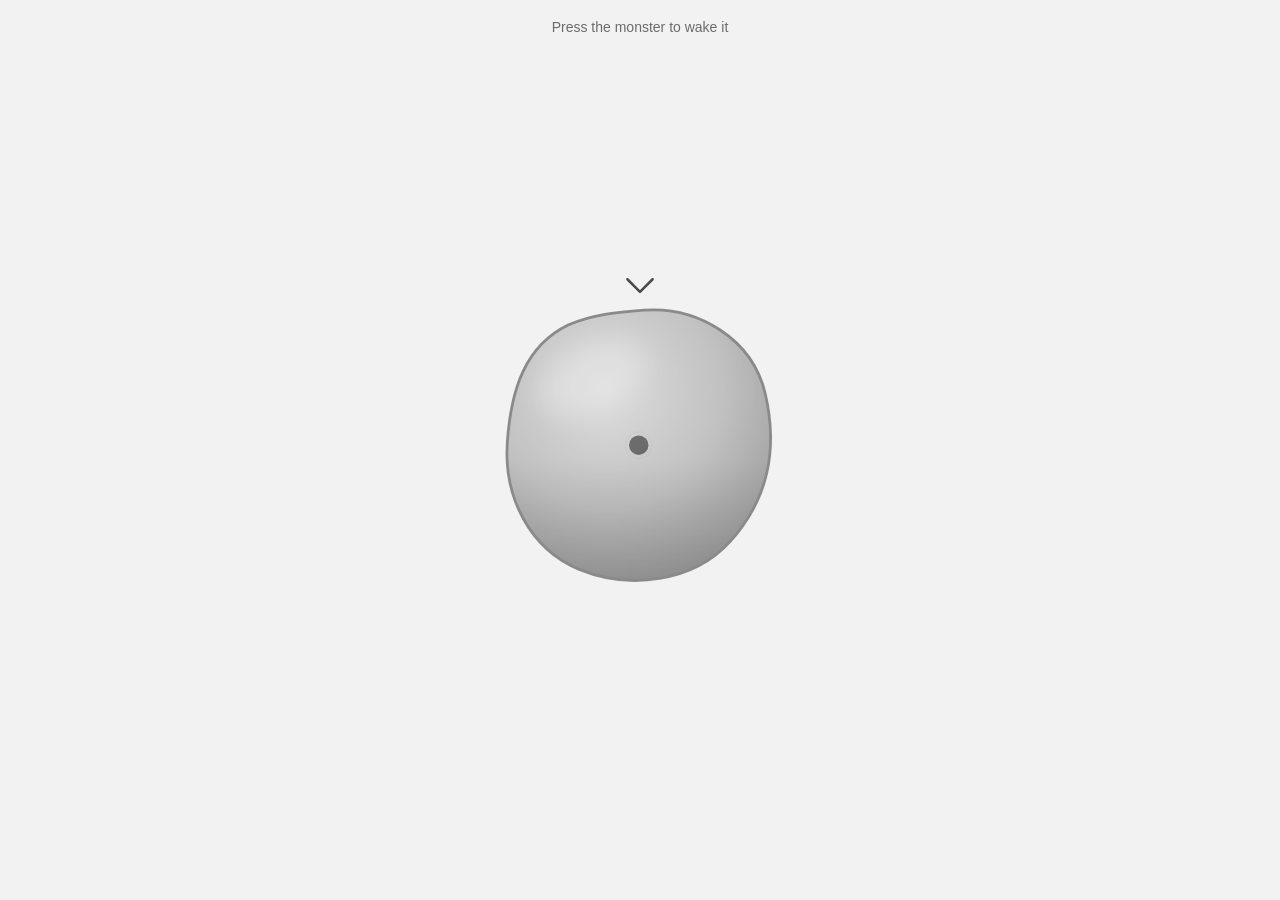
<file: docs/journey/index.html>
<!doctype html>
<html lang="en">
<head>
  <meta charset="utf-8">
  <meta name="viewport" content="width=device-width,initial-scale=1,viewport-fit=cover">
  <title>Monster's Journey</title>
  <link rel="stylesheet" href="css/style.css">
</head>
<body>
  <canvas id="c" aria-label="Monster's Journey. A dormant monster wakes, glides, climbs and bursts upward."></canvas>

  <p class="hint" id="hint" aria-hidden="true"></p>

  <!-- On-screen key caps from the Steer + Fire study; shown only during that stage -->
  <div class="keys" id="keys" hidden>
    <div class="cluster">
      <div class="key" data-code="ArrowLeft" aria-hidden="true"><svg viewBox="0 0 20 20"><path d="M12 4l-6 6 6 6"/></svg></div>
      <div class="key" data-code="ArrowUp" aria-hidden="true"><svg viewBox="0 0 20 20"><path d="M4 12l6-6 6 6"/></svg></div>
      <div class="key" data-code="ArrowRight" aria-hidden="true"><svg viewBox="0 0 20 20"><path d="M8 4l6 6-6 6"/></svg></div>
    </div>
    <div class="key space" data-code="Space" aria-hidden="true"><svg viewBox="0 0 20 20"><path d="M3 7v5h14V7"/></svg></div>
  </div>

  <div class="ending" id="ending" hidden>
    <p class="ending-line">The monster made it.</p>
    <button class="restart" id="restart" type="button">Start over</button>
  </div>

  <p class="sr" id="live" aria-live="polite"></p>

  <script src="js/core.js"></script>
  <script src="js/stages/wake.js"></script>
  <script src="js/stages/glide.js"></script>
  <script src="js/stages/fire.js"></script>
  <script src="js/stages/burst.js"></script>
  <script src="js/sequence.js"></script>
</body>
</html>
</file>
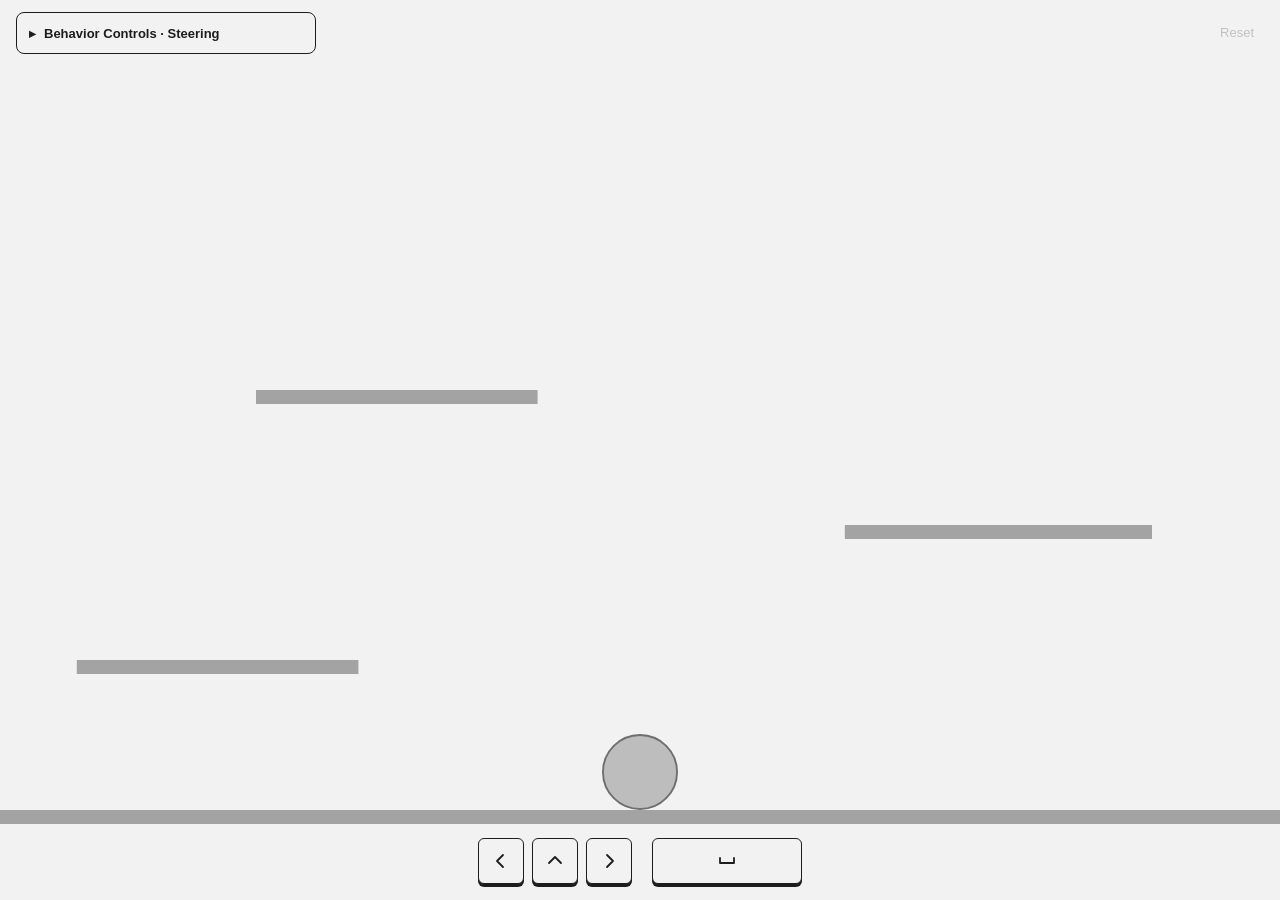
<file: docs/steer-fire.html>
<!doctype html><html><head><meta charset=utf8><meta name=viewport content="width=device-width,initial-scale=1,viewport-fit=cover"><style>:root{color-scheme:light;box-sizing:border-box;padding-top:env(safe-area-inset-top,0px);padding-bottom:env(safe-area-inset-bottom,0px)}html{scroll-padding-top:env(safe-area-inset-top,0px)}body{margin:0;padding:0;font:14px -apple-system,BlinkMacSystemFont,sans-serif;background:#fff;color:#000}img{max-width:100%}[hidden]:not([hidden=until-found i]){display:none!important}</style></head><body>
<title>Steer + Fire</title>
<style>
  /* Layout: an open play area above a row of key caps. The player stands on a floor with three floating bars around it, so there is clear room to move and jump. */
  :root {
    --bg: #f2f2f2;
    --fg: #1d1d1d;
    --muted: #6b6b6b;
    --platform: #a3a3a3;
    --proj: #3a3a3a;
    --ring: #6b6b6b;
  }
  @media (prefers-color-scheme: dark) {
    :root:not([data-theme="light"]) {
      --bg: #1b1b1b;
      --fg: #ececec;
      --muted: #9a9a9a;
      --platform: #585858;
      --proj: #dcdcdc;
      --ring: #bdbdbd;
      color-scheme: dark;
    }
  }
  :root[data-theme="dark"] {
    --bg: #1b1b1b;
    --fg: #ececec;
    --muted: #9a9a9a;
    --platform: #585858;
    --proj: #dcdcdc;
    --ring: #bdbdbd;
    color-scheme: dark;
  }

  *, *::before, *::after { box-sizing: border-box; }
  html, body { height: 100%; }
  body {
    margin: 0;
    background: var(--bg);
    color: var(--fg);
    font-family: "Helvetica Neue", Helvetica, Arial, sans-serif;
    overflow: hidden;
    -webkit-user-select: none;
    user-select: none;
    -webkit-touch-callout: none;
  }

  canvas {
    position: fixed;
    inset: 0;
    width: 100%;
    height: 100%;
    display: block;
    touch-action: none;
  }

  .keys {
    position: fixed;
    left: 0;
    right: 0;
    bottom: calc(16px + env(safe-area-inset-bottom, 0px));
    padding-inline: 16px;
    display: flex;
    justify-content: center;
    align-items: flex-end;
    gap: 20px;
    touch-action: none;
  }
  .cluster { display: flex; gap: 8px; }

  .key {
    width: 46px;
    height: 46px;
    display: grid;
    place-items: center;
    border: 1.5px solid var(--fg);
    border-radius: 6px;
    background: var(--bg);
    box-shadow: 0 3px 0 var(--fg);
    touch-action: none;
    cursor: pointer;
    transition: none;
  }
  .key.space { width: clamp(96px, 28vw, 150px); }
  .key svg {
    width: 20px;
    height: 20px;
    fill: none;
    stroke: var(--fg);
    stroke-width: 1.8;
    stroke-linecap: round;
    stroke-linejoin: round;
    pointer-events: none;
  }
  .key.down {
    background: var(--fg);
    transform: translateY(3px);
    box-shadow: 0 0 0 var(--fg);
  }
  .key.down svg { stroke: var(--bg); }

  .reset {
    position: fixed;
    right: 16px;
    top: calc(12px + env(safe-area-inset-top, 0px));
    min-height: 40px;
    padding: 0 10px;
    background: none;
    border: 0;
    font: inherit;
    font-size: 13px;
    color: var(--muted);
    text-decoration: underline;
    text-underline-offset: 3px;
    cursor: pointer;
    transition: opacity .4s ease, color .2s ease;
  }
  .reset:hover:not(:disabled) { color: var(--fg); }
  .reset:focus-visible { outline: 2px solid var(--fg); outline-offset: 2px; color: var(--fg); }
  .reset:disabled { opacity: .35; cursor: default; text-decoration: none; }

  /* ---------- Behavior Controls panel (steering) ---------- */
  .panel {
    position: fixed;
    left: 16px;
    top: calc(12px + env(safe-area-inset-top, 0px));
    width: 300px;
    max-width: calc(100vw - 112px);        /* leaves room for the Reset link at top-right */
    max-height: calc(100vh - 140px);
    overflow: auto;
    background: var(--bg);
    border: 1.5px solid var(--fg);
    border-radius: 8px;
    font-size: 13px;
    -webkit-user-select: text;
    user-select: text;
    z-index: 2;
  }
  .panel summary {
    min-height: 40px;
    padding: 0 12px;
    display: flex;
    align-items: center;
    gap: 8px;
    cursor: pointer;
    font-weight: 600;
    list-style: none;
  }
  .panel summary::-webkit-details-marker { display: none; }
  .panel summary::before { content: "\25B8"; transition: transform .15s ease; }
  .panel[open] summary::before { transform: rotate(90deg); }
  .panel summary:focus-visible { outline: 2px solid var(--fg); outline-offset: -4px; }
  .panel .body { padding: 2px 12px 12px; display: grid; gap: 12px; }
  .panel .hint { margin: 0; color: var(--muted); font-size: 12px; line-height: 1.4; }
  .ctl { display: grid; gap: 4px; }
  .ctl .row { display: flex; justify-content: space-between; gap: 8px; }
  .ctl label { font-weight: 500; }
  .ctl output { font-variant-numeric: tabular-nums; color: var(--muted); white-space: nowrap; }
  .ctl .range { display: flex; justify-content: space-between; color: var(--muted); font-size: 11px; }
  .ctl input[type="range"] { width: 100%; margin: 0; accent-color: var(--fg); }
  .ctl select {
    font: inherit;
    padding: 6px 8px;
    color: var(--fg);
    background: var(--bg);
    border: 1px solid var(--muted);
    border-radius: 6px;
  }
  .ctl small { color: var(--muted); font-size: 11px; line-height: 1.35; }
  .panel .actions { display: flex; flex-wrap: wrap; gap: 8px; }
  .panel .actions button {
    flex: 1 1 auto;
    min-height: 36px;
    padding: 0 10px;
    font: inherit;
    color: var(--fg);
    background: var(--bg);
    border: 1.5px solid var(--fg);
    border-radius: 6px;
    cursor: pointer;
  }
  .panel .actions button:hover { background: var(--fg); color: var(--bg); }
  .panel .actions button:focus-visible { outline: 2px solid var(--fg); outline-offset: 2px; }
  .panel .status { min-height: 1.2em; margin: 0; color: var(--muted); font-size: 12px; }
</style>

<canvas id="c" aria-label="Play area. Arrow keys move and jump the circle, space fires a projectile."></canvas>

<div class="keys" id="keys">
  <div class="cluster">
    <div class="key" data-code="ArrowLeft" aria-hidden="true"><svg viewBox="0 0 20 20"><path d="M12 4l-6 6 6 6"/></svg></div>
    <div class="key" data-code="ArrowUp" aria-hidden="true"><svg viewBox="0 0 20 20"><path d="M4 12l6-6 6 6"/></svg></div>
    <div class="key" data-code="ArrowRight" aria-hidden="true"><svg viewBox="0 0 20 20"><path d="M8 4l6 6-6 6"/></svg></div>
  </div>
  <div class="key space" data-code="Space" aria-hidden="true"><svg viewBox="0 0 20 20"><path d="M3 7v5h14V7"/></svg></div>
</div>

<button class="reset" id="reset" type="button" disabled>Reset</button>

<details class="panel" id="panel">
  <summary>Behavior Controls · Steering</summary>
  <div class="body">
    <p class="hint">Tunes left/right steering (Arrow keys or the on-screen arrow caps). Changes apply live.</p>

    <div class="ctl">
      <div class="row"><label for="p-speed">Top speed</label><output id="o-speed"></output></div>
      <input type="range" id="p-speed" min="100" max="1200" step="10">
      <div class="range"><span>100 px/s</span><span>1200 px/s</span></div>
      <small>Default follows screen width: 50% of width per second, kept within 300–560 px/s.</small>
    </div>

    <div class="ctl">
      <div class="row"><label for="p-ramp">Ramp duration</label><output id="o-ramp"></output></div>
      <input type="range" id="p-ramp" min="0" max="600" step="0.25">
      <div class="range"><span>0 ms (instant)</span><span>600 ms</span></div>
      <small>Time to reach top speed. Stopping takes ⅔ as long, as in the original (start 160/s, stop 240/s).</small>
    </div>

    <div class="ctl">
      <label for="p-curve">Motion curve</label>
      <select id="p-curve">
        <option value="linear">Linear</option>
        <option value="easeIn">Ease In</option>
        <option value="easeOut">Ease Out (original)</option>
        <option value="easeInOut">Ease In-Out</option>
        <option value="spring">Spring / Bounce</option>
      </select>
      <small>Shape of the speed change during the ramp. Spring overshoots the target speed, then settles.</small>
    </div>

    <div class="ctl">
      <div class="row"><label for="p-delay">Input delay</label><output id="o-delay"></output></div>
      <input type="range" id="p-delay" min="0" max="500" step="5">
      <div class="range"><span>0 ms</span><span>500 ms</span></div>
      <small>Wait between pressing an arrow and the circle starting to move.</small>
    </div>

    <div class="ctl">
      <div class="row"><label for="p-lean">Lean amplitude</label><output id="o-lean"></output></div>
      <input type="range" id="p-lean" min="0" max="30" step="0.01">
      <div class="range"><span>0°</span><span>30°</span></div>
      <small>How far the top of the circle tilts into the direction of travel at top speed.</small>
    </div>

    <div class="ctl">
      <div class="row"><label for="p-snap">Stop threshold</label><output id="o-snap"></output></div>
      <input type="range" id="p-snap" min="0" max="150" step="1">
      <div class="range"><span>0 px/s</span><span>150 px/s</span></div>
      <small>After release, once speed falls below this, the circle stops dead.</small>
    </div>

    <div class="ctl">
      <div class="row"><label for="p-fx">Feedback intensity</label><output id="o-fx"></output></div>
      <input type="range" id="p-fx" min="0" max="200" step="5">
      <div class="range"><span>0% (none)</span><span>200%</span></div>
      <small>Strength of the squash/stretch while steering (100% = 8% wider, 4% shorter at top speed).</small>
    </div>

    <div class="actions">
      <button type="button" id="b-state">Reset state</button>
      <button type="button" id="b-defaults">Restore defaults</button>
      <button type="button" id="b-copy">Copy as prompt</button>
    </div>
    <p class="status" id="status" aria-live="polite"></p>
  </div>
</details>

<script>
(function () {
  var canvas = document.getElementById('c');
  var ctx = canvas.getContext('2d');
  var keysEl = document.getElementById('keys');
  var resetBtn = document.getElementById('reset');
  var reduce = window.matchMedia('(prefers-reduced-motion: reduce)').matches;

  /* ---------- Player art: the attached token SVG ---------- */
  var TOKEN_SVG = '<svg xmlns="http://www.w3.org/2000/svg" viewBox="0 0 200 200" width="200" height="200">' +
    '<circle cx="100" cy="100" r="78" fill="#bdbdbd" stroke="#6f6f6f" stroke-width="4"/></svg>';
  var img = new Image();
  var imgReady = false;
  img.onload = function () { imgReady = true; };
  img.src = 'data:image/svg+xml;charset=utf-8,' + encodeURIComponent(TOKEN_SVG);

  /* ---------- Theme colors ---------- */
  var C = { platform: '#a3a3a3', proj: '#3a3a3a', ring: '#6b6b6b' };
  function readColors() {
    var cs = getComputedStyle(document.documentElement);
    C.platform = cs.getPropertyValue('--platform').trim() || C.platform;
    C.proj = cs.getPropertyValue('--proj').trim() || C.proj;
    C.ring = cs.getPropertyValue('--ring').trim() || C.ring;
  }
  try {
    new MutationObserver(readColors).observe(document.documentElement, { attributes: true, attributeFilter: ['data-theme'] });
    var mq = window.matchMedia('(prefers-color-scheme: dark)');
    if (mq.addEventListener) mq.addEventListener('change', readColors);
  } catch (e) {}
  readColors();

  function clamp(v, a, b) { return Math.max(a, Math.min(b, v)); }

  /* ---------- Steering parameters (driven by the Behavior Controls panel) ---------- */
  // Defaults reproduce the original study exactly.
  var DEFAULTS = {
    speed: null,                                   // px/s; null = auto: clamp(W * 0.5, 300, 560)
    ramp: 18.75,                                   // ms to reach top speed (3 time constants of the original 160/s)
    curve: 'easeOut',                              // easeOut = the original exponential approach
    delay: 0,                                      // ms before a held arrow starts steering
    lean: Math.atan(0.14) * 180 / Math.PI,         // deg; the original skew factor 0.14
    snap: 24,                                      // px/s; snap to a dead stop below this after release
    fx: 100                                        // % of the original move squash/stretch (0.08 / 0.04)
  };
  var P = {};
  function restoreParams() { for (var k in DEFAULTS) P[k] = DEFAULTS[k]; }
  restoreParams();
  function autoSpeed() { return clamp(W * 0.5, 300, 560); }
  function topSpeed() { return P.speed == null ? autoSpeed() : P.speed; }

  var EASE = {
    linear: function (t) { return t; },
    easeIn: function (t) { return t * t * t; },
    easeInOut: function (t) { return t < 0.5 ? 4 * t * t * t : 1 - Math.pow(-2 * t + 2, 3) / 2; }
  };

  /* ---------- Geometry ---------- */
  var W = 0, H = 0, DPR = 1, playH = 0, R = 24, s = 120, THICK = 14, gy = 0;
  var g = 3000, jumpV = 900, speed = 400;
  var plats = [];

  function layout() {
    DPR = Math.min(window.devicePixelRatio || 1, 2);
    W = window.innerWidth;
    H = window.innerHeight;
    canvas.width = Math.round(W * DPR);
    canvas.height = Math.round(H * DPR);
    ctx.setTransform(DPR, 0, 0, DPR, 0, 0);

    var kr = keysEl.getBoundingClientRect();
    playH = Math.max(200, kr.top - 14);
    R = clamp(Math.min(W, playH) * 0.062, 18, 38);
    s = Math.max(R * 2.8, Math.min(playH * 0.2, 150));
    gy = playH - THICK;
    g = Math.max(1800, playH * 5);
    jumpV = Math.sqrt(2 * g * s * 1.35);
    speed = topSpeed();

    var minW = R * 4.6;
    plats = [
      { x: 0, y: gy, w: W, h: THICK },
      { x: W * 0.06, y: gy - s, w: Math.max(W * 0.22, minW), h: THICK },
      { x: W * 0.66, y: gy - s * 1.9, w: Math.max(W * 0.24, minW), h: THICK },
      { x: W * 0.2, y: gy - s * 2.8, w: Math.max(W * 0.22, minW), h: THICK }
    ];
    plats.forEach(function (p) { if (p.x + p.w > W) p.x = Math.max(0, W - p.w); });
  }

  /* ---------- State ---------- */
  var px = 0, py = 0, vx = 0, vy = 0, grounded = true, coyote = 0, jumpBuf = 0;
  var sq = 0, sqv = 0;                 // squash spring: + squash (recoil, landing), - stretch (takeoff)
  var shots = [];
  var rings = [];
  var down = {};
  var lean = 0;                        // smoothed horizontal lean, -1 to 1
  var rc = 0, rcv = 0;                 // recoil offset spring (airborne shots push the circle down)
  var lastFire = 0;
  var pressedAt = {};                  // performance.now() of each arrow press, for the input delay
  var ramp = { to: 0, from: 0, t: 0, dur: 0, sv: 0 };   // current velocity ramp toward the target speed
  var dirty = false;
  var inited = false;

  function resetPlayer() {
    px = W / 2;
    py = gy - R;
    vx = 0; vy = 0;
    grounded = true; coyote = 0.07; jumpBuf = 0;
    sq = 0; sqv = 0; lean = 0; rc = 0; rcv = 0;
    ramp.to = 0; ramp.from = 0; ramp.t = 0; ramp.dur = 0; ramp.sv = 0;
    shots = [];
    rings = [];
  }

  var prevPlayH = 0;
  function relayout() {
    var fx = inited ? px / (W || 1) : 0.5;
    var fy = inited ? py / (prevPlayH || 1) : 0;
    layout();
    if (!inited) { resetPlayer(); inited = true; }
    else {
      px = clamp(fx * W, R, W - R);
      py = fy * playH;
      if (py + R > gy) { py = gy - R; vy = 0; }
      grounded = false;
    }
    prevPlayH = playH;
  }
  window.addEventListener('resize', relayout);
  relayout();

  /* ---------- Input ---------- */
  var keyEls = {};
  keysEl.querySelectorAll('.key').forEach(function (k) { keyEls[k.getAttribute('data-code')] = k; });

  function markDirty() {
    if (!dirty) { dirty = true; resetBtn.disabled = false; }
  }

  function press(code) {
    if (down[code]) return;
    down[code] = true;
    pressedAt[code] = performance.now();
    if (keyEls[code]) keyEls[code].classList.add('down');
    markDirty();
    if (code === 'ArrowUp') jumpBuf = 0.1;
    if (code === 'Space') fire();
  }
  function release(code) {
    if (!down[code]) return;
    down[code] = false;
    if (keyEls[code]) keyEls[code].classList.remove('down');
  }

  var HANDLED = { ArrowLeft: 1, ArrowRight: 1, ArrowUp: 1, Space: 1 };
  function inPanel(e) { return e.target && e.target.closest && e.target.closest('#panel'); }
  window.addEventListener('keydown', function (e) {
    if (!HANDLED[e.code] || inPanel(e)) return;
    e.preventDefault();
    if (e.repeat) return;
    press(e.code);
  });
  window.addEventListener('keyup', function (e) {
    if (!HANDLED[e.code]) return;
    if (inPanel(e) && !down[e.code]) return;
    e.preventDefault();
    release(e.code);
  });
  window.addEventListener('blur', function () {
    Object.keys(down).forEach(release);
  });
  window.addEventListener('pointerdown', function (e) {
    if (inPanel(e)) return;
    if (document.activeElement && document.activeElement.closest && document.activeElement.closest('#panel')) document.activeElement.blur();
    window.focus();
  });

  Object.keys(keyEls).forEach(function (code) {
    var k = keyEls[code];
    k.addEventListener('pointerdown', function (e) {
      e.preventDefault();
      try { k.setPointerCapture(e.pointerId); } catch (err) {}
      press(code);
    });
    function up() { release(code); }
    k.addEventListener('pointerup', up);
    k.addEventListener('pointercancel', up);
    k.addEventListener('lostpointercapture', up);
  });

  resetBtn.addEventListener('click', function () {
    resetPlayer();
    dirty = false;
    resetBtn.disabled = true;
    resetBtn.blur();            // so a later Space press cannot activate it
  });

  /* ---------- Actions ---------- */
  function fire() {
    var now = performance.now();
    if (now - lastFire < 70) return;
    lastFire = now;
    var pr = Math.max(5, R * 0.2);
    shots.push({ x: px, y: py - R - pr, v: H * 2.8, burst: H * 2.8, cruise: H * 1.5, age: 0, r: pr });
    sq = grounded ? 1.25 : 0.7; sqv = 0;                               // recoil: the body presses down
    if (!grounded) { vy += R * 9; rc = 1; rcv = 0; }                    // small kick downward in the air
    rings.push({ x: px, y: py - R, age: 0, dur: 0.16, from: R * 0.35, to: R * 0.95 });
  }

  /* ---------- Steering ramp ---------- */
  // Moves vx toward `target` over the ramp duration using the chosen curve.
  // Stopping uses 2/3 of the duration, matching the original 160/s start vs 240/s stop.
  function steer(target, starting, dt) {
    var dur = (P.ramp / 1000) * (starting ? 1 : 2 / 3);
    if (target !== ramp.to) {
      ramp.from = vx; ramp.to = target; ramp.t = 0; ramp.dur = dur;
    }
    if (dur <= 0) { vx = target; ramp.sv = 0; return; }
    if (P.curve === 'easeOut') {
      // exponential approach: about 95% of the way after `dur` (3 time constants)
      vx += (target - vx) * (1 - Math.exp(-dt * 3 / dur));
      return;
    }
    if (P.curve === 'spring') {
      // under-damped spring on speed (damping ratio 0.3): overshoots, then settles
      var w = 2 * Math.PI / (dur * 2), z = 0.3;
      var h = 1 / 240, n = Math.max(1, Math.ceil(dt / h)), st = dt / n;
      for (var i = 0; i < n; i++) {
        ramp.sv += (w * w * (target - vx) - 2 * z * w * ramp.sv) * st;
        vx += ramp.sv * st;
      }
      return;
    }
    ramp.t = Math.min(ramp.dur, ramp.t + dt);
    var k = ramp.dur > 0 ? ramp.t / ramp.dur : 1;
    vx = ramp.from + (ramp.to - ramp.from) * EASE[P.curve](k);
  }

  /* ---------- Update ---------- */
  function update(dt) {
    var now = performance.now();
    function held(code) { return down[code] && now - pressedAt[code] >= P.delay; }
    var dir = (held('ArrowRight') ? 1 : 0) - (held('ArrowLeft') ? 1 : 0);
    steer(dir * speed, dir !== 0, dt);
    if (!dir && Math.abs(vx) < P.snap) { vx = 0; ramp.sv = 0; ramp.from = 0; ramp.t = ramp.dur; }
    lean += (vx / speed - lean) * (1 - Math.exp(-dt * 40));   // follows speed, so it drops away as the circle stops
    px += vx * dt;
    if (px < R) { px = R; vx = 0; }
    if (px > W - R) { px = W - R; vx = 0; }

    var prevBottom = py + R;
    vy += g * dt;
    py += vy * dt;

    var wasGrounded = grounded;
    grounded = false;
    if (vy >= 0) {
      var bottom = py + R;
      for (var i = 0; i < plats.length; i++) {
        var p = plats[i];
        if (prevBottom <= p.y + 2 && bottom >= p.y &&
            px + R * 0.7 > p.x && px - R * 0.7 < p.x + p.w) {
          py = p.y - R;
          vy = 0;
          grounded = true;
          break;
        }
      }
    }
    if (py + R > playH) { py = gy - R; vy = 0; grounded = true; }

    if (grounded) {
      coyote = 0.07;
      if (!wasGrounded) { sq = Math.max(sq, 0.65); sqv = 0; }
    } else {
      coyote = Math.max(0, coyote - dt);
    }

    jumpBuf = Math.max(0, jumpBuf - dt);
    if (jumpBuf > 0 && coyote > 0) {
      vy = -jumpV;
      grounded = false;
      coyote = 0;
      jumpBuf = 0;
      sq = -0.95; sqv = 0;
      rings.push({ x: px, y: py + R, age: 0, dur: 0.2, from: R * 0.3, to: R * 1.1 });
    }

    // squash spring, fixed small steps
    var h = 1 / 240, n = Math.ceil(dt / h), sh = dt / n;
    for (var j = 0; j < n; j++) {
      sqv += (-700 * sq - 34 * sqv) * sh;
      sq += sqv * sh;
      rcv += (-1100 * rc - 66 * rcv) * sh;         // recoil offset: critically damped, no bounce
      rc += rcv * sh;
    }

    for (var a = shots.length - 1; a >= 0; a--) {
      shots[a].age += dt;
      // quick burst out of the muzzle, then a fast steady climb
      shots[a].v = shots[a].cruise + (shots[a].burst - shots[a].cruise) * Math.exp(-shots[a].age * 16);
      shots[a].y -= shots[a].v * dt;
      if (shots[a].y + shots[a].r < 0) shots.splice(a, 1);     // gone once it leaves the canvas
    }
    for (var b = rings.length - 1; b >= 0; b--) {
      rings[b].age += dt;
      if (rings[b].age >= rings[b].dur) rings.splice(b, 1);
    }
  }

  /* ---------- Draw ---------- */
  function draw() {
    ctx.clearRect(0, 0, W, H);

    ctx.fillStyle = C.platform;
    plats.forEach(function (p) { ctx.fillRect(p.x, p.y, p.w, p.h); });

    ctx.lineWidth = 2;
    ctx.strokeStyle = C.ring;
    rings.forEach(function (r) {
      var t = r.age / r.dur;
      ctx.globalAlpha = (1 - t) * (reduce ? 0.5 : 1);
      ctx.beginPath();
      ctx.arc(r.x, r.y, Math.max(0, r.from + (r.to - r.from) * t), 0, Math.PI * 2);
      ctx.stroke();
    });
    ctx.globalAlpha = 1;

    ctx.fillStyle = C.proj;
    ctx.strokeStyle = C.proj;
    ctx.lineCap = 'round';
    shots.forEach(function (sh) {
      var b = clamp((sh.v - sh.cruise) / (sh.burst - sh.cruise), 0, 1) * (reduce ? 0.5 : 1);
      if (b > 0.02) {                                // short tail while the burst is fastest
        ctx.globalAlpha = 0.35 * b;
        ctx.lineWidth = sh.r * 1.3;
        ctx.beginPath();
        ctx.moveTo(sh.x, sh.y);
        ctx.lineTo(sh.x, sh.y + sh.r * (2 + 7 * b));
        ctx.stroke();
        ctx.globalAlpha = 1;
      }
      ctx.beginPath();
      ctx.ellipse(sh.x, sh.y, sh.r * (1 - 0.12 * b), sh.r * (1 + 0.35 * b), 0, 0, Math.PI * 2);
      ctx.fill();
    });

    // player, squashed and stretched from the feet
    var q = reduce ? sq * 0.4 : sq;
    var move = Math.min(1, Math.abs(lean));
    var air = grounded ? 0 : clamp(-vy / jumpV, -1, 1) * 0.05;
    var fxk = P.fx / 100;
    var sy = (1 - 0.2 * q) * (1 - 0.04 * fxk * move) * (1 + air);
    var sx = (1 + 0.14 * q) * (1 + 0.08 * fxk * move) * (1 - air * 0.6);
    var skew = reduce ? 0 : -clamp(lean, -1.5, 1.5) * Math.tan(P.lean * Math.PI / 180);   // top leans into the direction of travel
    var dip = q > 0 ? q * R * 0.06 : 0;
    var S = R * 2.5;                               // token box; the drawn circle fills 80% of it

    ctx.save();
    ctx.translate(px, py + R + dip + rc * R * 0.16);
    ctx.transform(1, 0, skew, 1, 0, 0);
    ctx.scale(sx, sy);
    if (imgReady) {
      ctx.drawImage(img, -S / 2, -R - S / 2, S, S);
    } else {
      ctx.beginPath();
      ctx.arc(0, -R, R * 0.975, 0, Math.PI * 2);
      ctx.fillStyle = '#bdbdbd';
      ctx.fill();
      ctx.strokeStyle = '#6f6f6f';
      ctx.lineWidth = R * 0.05;
      ctx.stroke();
    }
    ctx.restore();
  }

  /* ---------- Behavior Controls panel ---------- */
  var ui = {
    speed: document.getElementById('p-speed'),
    ramp: document.getElementById('p-ramp'),
    curve: document.getElementById('p-curve'),
    delay: document.getElementById('p-delay'),
    lean: document.getElementById('p-lean'),
    snap: document.getElementById('p-snap'),
    fx: document.getElementById('p-fx')
  };
  var out = {
    speed: document.getElementById('o-speed'),
    ramp: document.getElementById('o-ramp'),
    delay: document.getElementById('o-delay'),
    lean: document.getElementById('o-lean'),
    snap: document.getElementById('o-snap'),
    fx: document.getElementById('o-fx')
  };
  var statusEl = document.getElementById('status');
  function fmt(n, d) { return (+n).toFixed(d).replace(/\.?0+$/, ''); }
  function label(k) {
    switch (k) {
      case 'speed': return Math.round(topSpeed()) + ' px/s' + (P.speed == null ? ' (auto)' : '');
      case 'ramp': return P.ramp === 0 ? 'instant' : fmt(P.ramp, 2) + ' ms';
      case 'delay': return P.delay + ' ms';
      case 'lean': return fmt(P.lean, 1) + '°';
      case 'snap': return P.snap + ' px/s';
      case 'fx': return P.fx + '%';
    }
  }
  function syncUI() {
    ui.speed.value = Math.round(topSpeed());
    ui.ramp.value = P.ramp;
    ui.curve.value = P.curve;
    ui.delay.value = P.delay;
    ui.lean.value = P.lean;
    ui.snap.value = P.snap;
    ui.fx.value = P.fx;
    Object.keys(out).forEach(function (k) { out[k].textContent = label(k); });
  }
  Object.keys(ui).forEach(function (k) {
    ui[k].addEventListener('input', function () {
      P[k] = k === 'curve' ? ui[k].value : parseFloat(ui[k].value);
      if (k === 'speed') speed = topSpeed();
      if (k === 'curve') { ramp.sv = 0; ramp.from = vx; ramp.t = 0; }
      if (out[k]) out[k].textContent = label(k);
      statusEl.textContent = '';
    });
  });
  window.addEventListener('resize', syncUI);
  syncUI();

  document.getElementById('b-state').addEventListener('click', function () {
    resetPlayer();
    Object.keys(down).forEach(release);
    dirty = false;
    resetBtn.disabled = true;
    statusEl.textContent = 'State reset.';
  });
  document.getElementById('b-defaults').addEventListener('click', function () {
    restoreParams();
    speed = topSpeed();
    syncUI();
    statusEl.textContent = 'Defaults restored.';
  });

  var CURVE_NAMES = { linear: 'Linear', easeIn: 'Ease In', easeOut: 'Ease Out', easeInOut: 'Ease In-Out', spring: 'Spring / Bounce' };
  function promptText() {
    return [
      'In the Steer + Fire study (steer-fire.html), set the steering behavior to these values:',
      '- Top speed: ' + Math.round(topSpeed()) + ' px/s' + (P.speed == null ? ' (auto: clamp(screen width x 0.5, 300, 560))' : ''),
      '- Ramp duration: ' + fmt(P.ramp, 2) + ' ms to reach top speed (stopping takes 2/3 of that)',
      '- Motion curve: ' + CURVE_NAMES[P.curve],
      '- Input delay: ' + P.delay + ' ms before a held arrow starts steering',
      '- Lean amplitude: ' + fmt(P.lean, 1) + ' deg tilt into the direction of travel at top speed',
      '- Stop threshold: ' + P.snap + ' px/s (snap to a dead stop below this after release)',
      '- Feedback intensity: ' + P.fx + '% of the original move squash/stretch (100% = 8% wider, 4% shorter)',
      'Keep everything else (jump, fire, platforms, reduced-motion handling) unchanged.'
    ].join('\n');
  }
  document.getElementById('b-copy').addEventListener('click', function () {
    var text = promptText();
    function done(ok) { statusEl.textContent = ok ? 'Copied to clipboard.' : 'Copy failed. Select and copy the text manually.'; }
    function fallback() {
      var ta = document.createElement('textarea');
      ta.value = text;
      ta.setAttribute('readonly', '');
      ta.style.position = 'fixed'; ta.style.opacity = '0';
      document.body.appendChild(ta);
      ta.select();
      var ok = false;
      try { ok = document.execCommand('copy'); } catch (err) {}
      ta.remove();
      done(ok);
    }
    if (navigator.clipboard && window.isSecureContext) {
      navigator.clipboard.writeText(text).then(function () { done(true); }, fallback);
    } else fallback();
  });

  var last = performance.now();
  function frame(now) {
    var dt = clamp((now - last) / 1000, 0, 0.033);
    last = now;
    update(dt);
    draw();
    requestAnimationFrame(frame);
  }
  requestAnimationFrame(frame);
})();
</script>

</body></html>
</file>
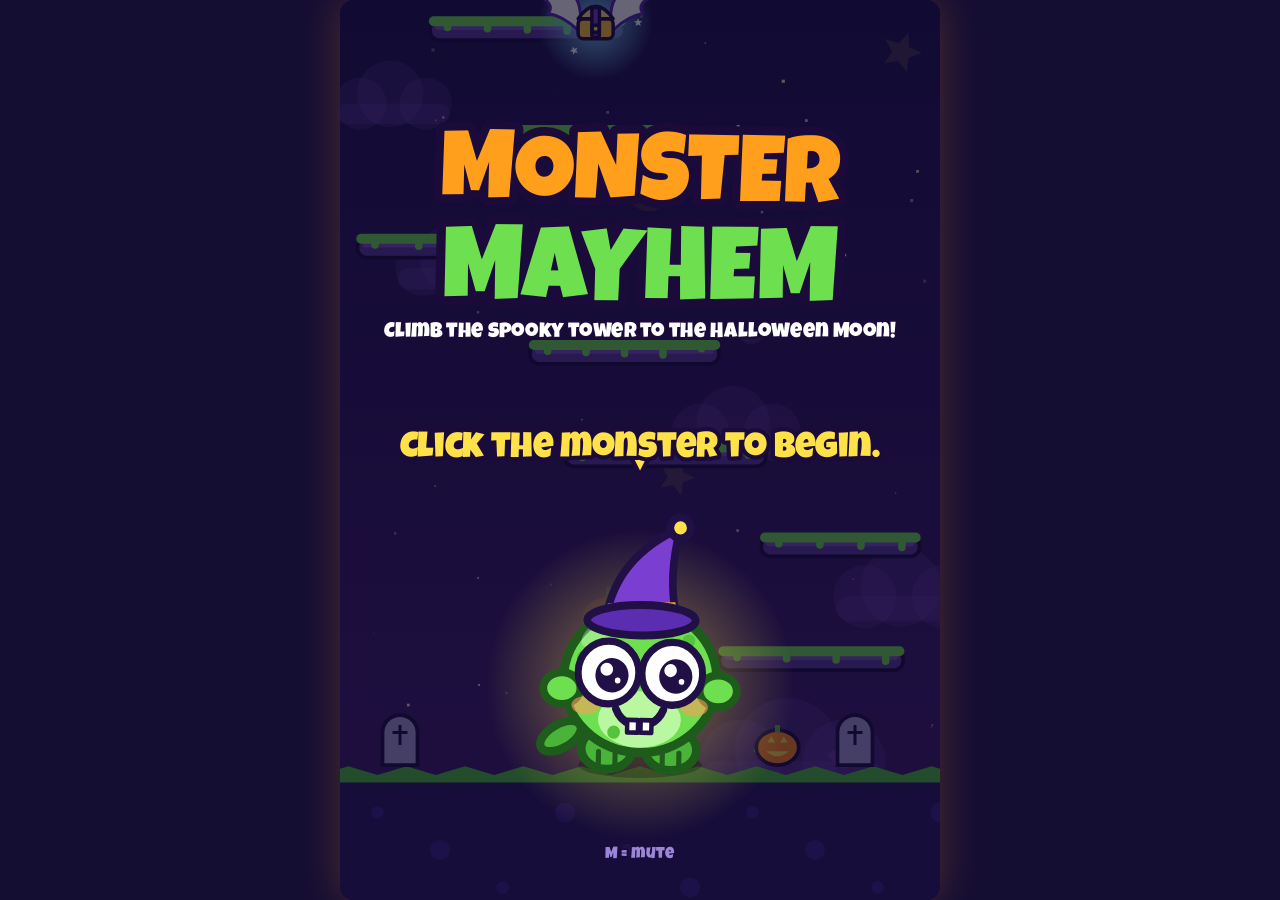
<file: source/Monster Mayhem.html>
<!DOCTYPE html>
<html lang="en">
<head>
<meta charset="utf-8">
<meta name="viewport" content="width=device-width, initial-scale=1, viewport-fit=cover">
<title>Monster Mayhem</title>
<link rel="preconnect" href="https://fonts.googleapis.com">
<link rel="preconnect" href="https://fonts.gstatic.com" crossorigin>
<link href="https://fonts.googleapis.com/css2?family=Luckiest+Guy&display=swap" rel="stylesheet">
<style>
:root{
  box-sizing:border-box;
  padding-top:env(safe-area-inset-top,0px);
  padding-bottom:env(safe-area-inset-bottom,0px);
  --page-bg:#150e33;
  --btn-bg:rgba(255,255,255,.16);
  --btn-ink:#fff;
}
@media (prefers-color-scheme: dark){
  :root:not([data-theme="light"]){ --page-bg:#0b0720; }
}
:root[data-theme="dark"]{ --page-bg:#0b0720; }
html,body{height:100%;margin:0}
html{scroll-padding-top:env(safe-area-inset-top,0px)}
body{
  background:var(--page-bg);
  display:flex;align-items:center;justify-content:center;
  overflow:hidden;touch-action:none;user-select:none;-webkit-user-select:none;
  font-family:'Luckiest Guy','Arial Black',Impact,sans-serif;
}
#wrap{position:relative}
canvas{touch-action:none;display:block;width:100%;height:100%;border-radius:14px;box-shadow:0 0 40px rgba(255,138,31,.25)}
#touch{
  position:absolute;left:0;right:0;bottom:10px;display:none;
  justify-content:space-between;padding:0 12px;pointer-events:none;
}
#touch .grp{display:flex;gap:10px}
#touch button{
  pointer-events:auto;width:56px;height:56px;border-radius:50%;
  border:3px solid rgba(255,255,255,.55);background:var(--btn-bg);color:var(--btn-ink);
  font-family:inherit;font-size:15px;line-height:1;-webkit-tap-highlight-color:transparent;
}
#touch button.big{width:64px;height:64px;font-size:15px}
#touch button[data-k="fire"]{background:rgba(255,138,31,.45)}
#touch button[data-k="jump"]{background:rgba(110,224,79,.4)}
#touch button:active{transform:scale(.92)}
@media (pointer:coarse){ #touch{display:flex} }
@keyframes pulse{0%,100%{transform:scale(1)}50%{transform:scale(1.18);box-shadow:0 0 18px #ffe14a}}
#touch.reveal button{animation:pulse .6s ease-in-out 5}
</style>
</head>
<body>
<div id="wrap">
  <canvas id="c"></canvas>
  <div id="touch">
    <div class="grp"><button data-k="left">◀</button><button data-k="right">▶</button></div>
    <div class="grp"><button class="big" data-k="jump">JUMP</button><button class="big" data-k="fire">ZAP!</button></div>
  </div>
</div>

<script>
(() => {
'use strict';
const W = 480, H = 720, SEC_H = 1400, TAU = Math.PI * 2;
const cv = document.getElementById('c'), ctx = cv.getContext('2d'), wrap = document.getElementById('wrap');
const FONT = "'Luckiest Guy','Arial Black',Impact,sans-serif";

/* ---------- helpers ---------- */
const rand = (a, b) => a + Math.random() * (b - a);
const clamp = (v, a, b) => Math.max(a, Math.min(b, v));
const lerp = (a, b, t) => a + (b - a) * t;
function mulberry32(a){return function(){a|=0;a=a+0x6D2B79F5|0;let t=Math.imul(a^a>>>15,1|a);t=t+Math.imul(t^t>>>7,61|t)^t;return((t^t>>>14)>>>0)/4294967296}}
const hex2rgb = h => [parseInt(h.slice(1,3),16),parseInt(h.slice(3,5),16),parseInt(h.slice(5,7),16)];
const mix = (a, b, t) => { const A=hex2rgb(a),B=hex2rgb(b); return `rgb(${A.map((v,i)=>Math.round(lerp(v,B[i],t))).join(',')})`; };
const el = (c,x,y,rx,ry) => { c.beginPath(); c.ellipse(x,y,rx,ry,0,0,TAU); };
const circ = (c,x,y,r) => { c.beginPath(); c.arc(x,y,r,0,TAU); };
function rr(c,x,y,w,h,r){ c.beginPath(); c.moveTo(x+r,y); c.arcTo(x+w,y,x+w,y+h,r); c.arcTo(x+w,y+h,x,y+h,r); c.arcTo(x,y+h,x,y,r); c.arcTo(x,y,x+w,y,r); c.closePath(); }
function star(c,x,y,r,rot){ c.beginPath(); for(let i=0;i<10;i++){ const a=rot+i*Math.PI/5-Math.PI/2, rad=i%2?r*.45:r; c.lineTo(x+Math.cos(a)*rad,y+Math.sin(a)*rad);} c.closePath(); }

/* ---------- audio (tiny synth beeps) ---------- */
let AC = null, muted = false;
function tone(f1, f2, dur, type='square', vol=.05, delay=0){
  if (muted) return;
  try {
    if (!AC) AC = new (window.AudioContext || window.webkitAudioContext)();
    const t0 = AC.currentTime + delay, o = AC.createOscillator(), g = AC.createGain();
    o.type = type; o.frequency.setValueAtTime(f1, t0);
    o.frequency.exponentialRampToValueAtTime(Math.max(20, f2), t0 + dur);
    g.gain.setValueAtTime(vol, t0); g.gain.exponentialRampToValueAtTime(.0001, t0 + dur);
    o.connect(g); g.connect(AC.destination); o.start(t0); o.stop(t0 + dur + .02);
  } catch (e) {}
}
function sfx(k){
  switch(k){
    case 'jump': tone(300,620,.13,'square',.04); break;
    case 'fire': tone(260,70,.22,'sawtooth',.06); break;
    case 'water': tone(420,220,.12,'sine',.09); tone(300,560,.12,'sine',.07,.1); break;
    case 'ice': tone(1400,2200,.1,'triangle',.06); tone(2200,900,.12,'triangle',.05,.06); break;
    case 'hit': tone(700,120,.18,'square',.06); tone(500,900,.12,'square',.04,.08); break;
    case 'pop': tone(500,100,.14,'square',.06); break;
    case 'bonk': tone(220,60,.25,'square',.09); break;
    case 'hurt': tone(330,70,.35,'sawtooth',.07); break;
    case 'bounce': tone(260,900,.18,'sine',.08); break;
    case 'giant': tone(90,40,.7,'sawtooth',.13); tone(140,500,.35,'square',.05,.05); break;
    case 'stomp': tone(120,35,.3,'square',.12); break;
    case 'step': tone(70,40,.09,'square',.06); break;
    case 'poof': tone(500,100,.3,'sine',.07); break;
    case 'win': [523,659,784,1047,784,1047].forEach((f,i)=>tone(f,f*1.02,.18,'square',.05,i*.12)); break;
    case 'start': tone(400,800,.15,'square',.05); break;
    case 'charge': tone(180+(P?P.charge:0)*800,260+(P?P.charge:0)*900,.09,'square',.035); break;
    case 'boost': tone(180,950,.3,'sawtooth',.1); tone(950,200,.3,'triangle',.05,.05); break;
    case 'boostend': tone(520,260,.12,'triangle',.05); break;
    case 'fizzle': tone(300,90,.2,'sine',.06); break;
    case 'fly': [400,560,760,1040].forEach((f,i)=>tone(f,f*1.08,.12,'triangle',.07,i*.07)); break;
    case 'gulp': tone(320,110,.12,'sine',.1); tone(140,420,.22,'sine',.09,.1); break;
    case 'roar': tone(110,40,.7,'sawtooth',.15); tone(230,60,.5,'square',.06,.03); break;
    case 'deflate': tone(700,90,.5,'sine',.09); tone(500,80,.4,'triangle',.05,.1); break;
  }
}

/* ---------- sizing ---------- */
let scaleF = 1;
function resize(){
  const aw = document.body.clientWidth, ah = document.body.clientHeight;
  const w = Math.max(200, Math.min(aw, ah * 2 / 3)), h = w * 1.5;
  wrap.style.width = w + 'px'; wrap.style.height = h + 'px';
  const dpr = Math.min(window.devicePixelRatio || 1, 2);
  cv.width = Math.round(w * dpr); cv.height = Math.round(h * dpr);
  scaleF = cv.width / W;
}
window.addEventListener('resize', resize); resize();

/* ---------- level data ---------- */
const SECTIONS = [
  { name:'Spooky Garden',  sub:'Ghosts, tiny ghosts and slimes!',           bg:['#1a1650','#3b1d70'], types:[['stone',1]], wMin:120,wMax:170,gapMin:70,gapMax:92, ground:['slime','pumpkin'], air:['ghost','tinyghost'], pe:.22, spawn:3.6, maxAir:2 },
  { name:'Pumpkin Patch',  sub:'Hoppy and rolling pumpkins, shy Boos!',    bg:['#2a1252','#6b2a7e'], types:[['stone',60],['move',40]], wMin:100,wMax:140,gapMin:74,gapMax:96, ground:['pumpkin','roller','slime'], air:['ghost','bat','tinyghost','booghost'], pe:.30, spawn:3.0, maxAir:3 },
  { name:'Bat Belfry',     sub:'Dive-bombing bats, goo from below!',        bg:['#0f0f40','#2d1a70'], types:[['stone',55],['crumble',45]], wMin:90,wMax:125,gapMin:76,gapMax:98, ground:['slime','pumpkin','roller'], air:['bat','diver','booghost','lobber'], pe:.28, spawn:2.6, maxAir:4 },
  { name:'Eyeball Heights',sub:'Staring eyes! Use the bounce pads!',    bg:['#1b0f40','#4f1a72'], types:[['stone',30],['move',25],['crumble',25],['bounce',20]], wMin:80,wMax:110,gapMin:78,gapMax:100, ground:['pumpkin','slime','roller'], air:['eyeball','minieye','diver','bat','lobber','tinyghost'], pe:.30, spawn:2.4, maxAir:4 }
];
const ENEMY = {
  ghost:{r:16,pts:100,hp:1}, pumpkin:{r:18,pts:150,hp:1,fh:16}, bat:{r:15,pts:150,hp:1},
  slime:{r:15,pts:100,hp:1,fh:13}, eyeball:{r:20,pts:250,hp:2},
  tinyghost:{r:11,pts:75,hp:1}, booghost:{r:16,pts:150,hp:1}, roller:{r:17,pts:150,hp:1,fh:17},
  diver:{r:15,pts:200,hp:1}, lobber:{r:14,pts:100,hp:1}, minieye:{r:12,pts:150,hp:1}
};
const GIANT_T = 8, FLY_T = 7, FLY_SPEED = 95;

let platforms, pickups, flyPicks, enemies, secStart, GOAL;
function buildLevel(){
  const R = mulberry32(1031), r = (a,b)=>a+R()*(b-a);
  platforms = []; pickups = []; enemies = []; secStart = [];
  const ground = {type:'ground',x:-40,y:0,w:W+80,h:200,bx:-40,dx:0,sec:0};
  platforms.push(ground); secStart[0] = ground;
  let y = 0, cx = W/2, lastType = 'stone';
  for (let s = 0; s < 4; s++){
    const S = SECTIONS[s]; let firstInSec = true;
    while (y > -SEC_H*(s+1)){
      y -= r(S.gapMin, S.gapMax);
      let type = 'stone';
      if (!(s>0 && firstInSec) && lastType !== 'crumble' && lastType !== 'bounce'){
        const tot = S.types.reduce((a,t)=>a+t[1],0); let k = R()*tot;
        for (const t of S.types){ k -= t[1]; if (k <= 0){ type = t[0]; break; } }
      }
      const w = type==='bounce' ? 72 : r(S.wMin, S.wMax);
      cx = clamp(cx + r(-165,165), w/2+14, W-w/2-14);
      const p = {type,x:cx-w/2,y:Math.round(y),w,h:16,bx:cx-w/2,dx:0,sec:s,sp:r(.7,1.2),ph:r(0,TAU),amp:0,state:'idle',t:0,fy:0,squish:0};
      if (type==='move'){ p.amp = r(50,85); p.bx = clamp(p.bx, p.amp+10, W-w-p.amp-10); p.x = p.bx; cx = p.bx + w/2; }
      if (s>0 && firstInSec){ secStart[s] = p; p.first = true; }
      platforms.push(p);
      if (type==='stone' && !p.first && w>=100 && y < -260 && R() < S.pe){
        const kind = S.ground[Math.floor(R()*S.ground.length)];
        enemies.push(newEnemy(kind, p.x+w/2, p.y-20, {plat:p, ox:w/2+r(-20,20), dir:R()<.5?-1:1, ph:r(0,TAU), cd:r(.5,2), yo:0, vyo:0}));
      }
      firstInSec = false; lastType = type;
    }
  }
  const gy = Math.round(y - 96);
  const gp = {type:'stone',x:W/2-160,y:gy,w:320,h:16,bx:W/2-160,dx:0,sec:3,sp:1,ph:0,amp:0,state:'idle',t:0,fy:0,squish:0,goal:true};
  platforms.push(gp);
  GOAL = {x:W/2, y:gy-250, r:135, platY:gy};
  [-650,-2150,-3550,-4950].forEach(ty=>{
    let best=null, bd=1e9;
    platforms.forEach(p=>{ if(p.type==='stone'&&!p.first&&!p.goal&&p.type!=='ground'){ const d=Math.abs(p.y-ty); if(d<bd){bd=d;best=p;} } });
    if (best){ pickups.push({x:best.x+best.w/2,y:best.y-36,taken:false}); enemies = enemies.filter(e=>e.plat!==best); }
  });
  flyPicks = [];
  [-480,-2900,-4300].forEach(ty=>{
    let best=null, bd=1e9;
    platforms.forEach(p=>{ if(p.type==='stone'&&!p.first&&!p.goal){ const d=Math.abs(p.y-ty); if(d<bd){bd=d;best=p;} } });
    if (best){ flyPicks.push({bx:best.x+best.w/2,by:best.y-85,x:best.x+best.w/2,y:best.y-85,taken:false,ph:Math.random()*6}); enemies = enemies.filter(e=>e.plat!==best); }
  });
}
function newEnemy(kind,x,y,extra){
  const d = ENEMY[kind];
  return Object.assign({kind,x,y,r:d.r,pts:d.pts,hp:d.hp,fh:d.fh||0,state:'alive',t:Math.random()*3,t2:0,flash:0,sx:1,sy:1,rot:0,sc:1,tint:null,
    lx:0,ly:0,mode:'hover',timer:rand(1.8,2.6),blink:0,jx:0,lastBurst:-1,burn:0,wet:0,wetT:0,frozen:0,fz:0,stun:0,kvx:0,kvy:0}, extra||{});
}

/* ---------- state ---------- */
let state = 'title', time = 0, titleT = 0;
let punch = 0, rayT = 0, P, camY, score, kills, scorePop, shakeMag, flash, hitstop, spawnT, maxSec, bigMsg, banner, overT, winT;
let projs, particles, texts, burstId, hint, goalMsgShown, pickupT, seen, toasts, toast;
const TIPS = {
 ghost:['Ghost','Floats side to side, drifting your way'],
 tinyghost:['Tiny Ghosts','Fast zig-zag trios!'],
 booghost:['Shy Boo','Freezes when you look at it. Turn away and it sneaks up!'],
 pumpkin:['Pumpkin','Hops back and forth on its platform'],
 roller:['Rolling Pumpkin','Rolls fast and never hops'],
 bat:['Bat','Swoops in from the sides'],
 diver:['Dive Bat','Hovers up high, shakes, then dive-bombs!'],
 slime:['Slime','Crawls, then leaps when you get close'],
 lobber:['Goo Bubble','Lobbed up from below in a big arc'],
 eyeball:['Eyeball','Stares, shakes, then charges. Takes 2 hits'],
 minieye:['Mini Eyes','Loop in figure-8s around you']
};
const keys = {left:false,right:false,jump:false};
const touchIds = new Set();
let touchN = 0; const wheelTimes = [];
// two-finger trackpad: browsers can't see resting fingers, but two-finger scroll/pinch fires wheel events
const trackpadActive = () => { const n = performance.now(); while (wheelTimes.length && n-wheelTimes[0]>200) wheelTimes.shift(); return wheelTimes.length>=3; };
// boost: ONLY two fingers (touchscreen: 2 touches held; trackpad: 2 fingers kept moving gently)
let mouseDown = false;   // trackpad/mouse: click and HOLD (a two-finger click-and-hold counts too)
const chargeHeld = () => mouseDown || touchIds.size>=2 || touchN>=2;
const LOW_CAM = -(H-110);
let ctrlB = 0, revealT = 0, modeFlash = 0, modeCol = '#6ee04f', mouseX = null, mouseY = null, titleHover = false, titleNope = 0, startT = 0;
const isTouch = () => !!(window.matchMedia && matchMedia('(pointer:coarse)').matches);

function resetPlayer(){
  P = {x:W/2,y:0,vx:0,vy:0,face:1,sc:1,scv:0,target:1,onGround:true,ground:platforms[0],coyote:0,buffer:0,inv:0,hp:3,giant:0,
       atk:0,atkCd:0,moodT:0,mood:'normal',sq:0,walkT:0,blinkT:2,blink:0,rot:0,bouncing:false,stepT:0,happyT:0,gulpT:0,stompPending:false,gT:0,giantAge:0,warn3:false,fly:0,flyAge:0,flyWarn:false,flyTrail:0,glide:false,runT:0,wingA:0,charge:0,charging:false,chargeLock:false,chargeFx:0,boostT:0,boostCd:0,boostGrace:0,boostEndT:0,cdMsg:false,trail:[],boostUses:0};
}
function resetGame(){
  buildLevel(); resetPlayer();
  camY = LOW_CAM; score = 0; kills = 0; scorePop = 0; shakeMag = 0; flash = 0; hitstop = 0; spawnT = 3.2; maxSec = 0;
  bigMsg = null; banner = null; overT = 0; winT = 0; projs = []; particles = []; texts = []; burstId = 0;
  hint = {move:false,jump:false,atk:false,boost:false,doneT:0}; goalMsgShown = false; pickupT = 0; seen = {}; toasts = []; toast = null; punch = 0; rayT = 0; ctrlB = 0; revealT = 0; modeFlash = 0; startT = 0; titlePose();
}
resetGame();

function titlePose(){ P.sc = 2.6; P.target = 2.6; P.scv = 0; P.face = 1; }
function toGame(e){ const r=cv.getBoundingClientRect(); return {x:(e.clientX-r.left)/r.width*W, y:(e.clientY-r.top)/r.height*H}; }
function hitMonster(gx,gy){
  const cx=P.x, cy=P.y-35*P.sc-camY, dx=(gx-cx)/(34*P.sc), dy=(gy-cy)/(44*P.sc);
  return dx*dx+dy*dy < 1;
}
const titleFade = () => state==='title' ? 1 : clamp(1-startT/.7,0,1);
// clicking the monster: it bounces, shrinks to normal size, then the game begins
function beginGame(){
  state = 'starting'; startT = 0;
  P.target = 1; P.vy = -780; P.onGround = false; P.ground = null; P.coyote = 0; P.bouncing = true; P.happyT = 1.4; P.sq = -.35; P.face = 1;
  sfx('jump'); sfx('start'); shake(6); flash = .25;
  addP({type:'ring',x:P.x,y:P.y-60,size:240,life:.5,color:'#ffe14a'});
  addP({type:'ring',x:P.x,y:P.y-60,size:160,life:.4,color:'#6ee04f'});
  for (let i=0;i<14;i++){ const a=rand(0,TAU); addP({type:'star',x:P.x,y:P.y-70,vx:Math.cos(a)*rand(120,360),vy:Math.sin(a)*rand(120,360)-60,g:300,size:rand(7,13),life:1,color:i%2?'#ffe14a':'#ff9f1c',vr:rand(-8,8)}); }
  dust(P.x,P.y,10,120);
  addText("Let's go!", P.x, P.y-250, {size:36,color:'#6ee04f',life:1.3,pop:true});
}
function startGame(){
  state = 'play'; sfx('start'); revealT = 0;
  banner = {t:3, sec:0};
  const t = document.getElementById('touch'); t.classList.add('reveal'); setTimeout(()=>t.classList.remove('reveal'),4000);
}
function retry(){
  const cp = secStart[maxSec];
  resetPlayer(); P.x = cp.x + cp.w/2; P.y = cp.y; P.ground = cp; P.inv = 1.6; P.onGround = true;
  enemies = enemies.filter(e => e.plat && e.state==='alive');
  projs = []; particles = []; texts = []; spawnT = 3; bigMsg = null; banner = {t:2.6, sec:maxSec};
  camY = Math.max(LOW_CAM, P.y - H*.6) ;
  state = 'play'; sfx('start');
}
function actionStart(){
  if (state==='over' && overT>.9) retry();
  else if (state==='win' && winT>2) { resetGame(); state='title'; }
}

/* ---------- input ---------- */
function press(k){
  if (k==='left'||k==='right'){ keys[k]=true; return; }
  if (state!=='play'){ actionStart(); return; }
  if (k==='jump'){ keys.jump = true; P.buffer = .13; }
  else if (k==='fire') attack();
}
function release(k){ if (k in keys) keys[k] = false; }
const KMAP = {ArrowLeft:'left',ArrowRight:'right',ArrowUp:'jump',Space:'fire'};
window.addEventListener('keydown', e => {
  if (e.code==='KeyM'){ muted = !muted; return; }
  if (e.code==='ArrowDown'){ e.preventDefault(); return; }   // Down does nothing
  const k = KMAP[e.code]; if (!k) return;
  e.preventDefault(); if (e.repeat) return; press(k);
});
window.addEventListener('keyup', e => { const k = KMAP[e.code]; if (k){ e.preventDefault(); release(k); } });
window.addEventListener('blur', () => { keys.left = keys.right = keys.jump = false; touchIds.clear(); touchN = 0; mouseDown = false; });
document.querySelectorAll('#touch button').forEach(b => {
  const k = b.dataset.k;
  b.addEventListener('pointerdown', e => { e.preventDefault(); b.setPointerCapture(e.pointerId); press(k); });
  const up = e => { e.preventDefault(); release(k); };
  b.addEventListener('pointerup', up); b.addEventListener('pointercancel', up); b.addEventListener('lostpointercapture', up);
});
const pUp = e => { touchIds.delete(e.pointerId); if (e.pointerType!=='touch') mouseDown = false; };
const tN = e => { touchN = e.touches.length; if (e.cancelable) e.preventDefault(); };
['touchstart','touchmove','touchend','touchcancel'].forEach(t => cv.addEventListener(t, tN, {passive:false}));
window.addEventListener('wheel', e => e.preventDefault(), {passive:false});
window.addEventListener('mouseup', () => { mouseDown = false; });
['gesturestart','gesturechange'].forEach(t => window.addEventListener(t, e => e.preventDefault()));
window.addEventListener('pointerup', pUp); window.addEventListener('pointercancel', pUp);
window.addEventListener('pointermove', e => { const q = toGame(e); mouseX = q.x; mouseY = q.y; });
cv.addEventListener('pointerdown', e => {
  const q = toGame(e); mouseX = q.x; mouseY = q.y;
  if (state==='play'){ if (e.pointerType==='touch') touchIds.add(e.pointerId); else mouseDown = true; }
  if (state==='title'){ if (hitMonster(q.x,q.y)) beginGame(); else { titleNope = .5; sfx('hurt'); } }
  else if (state!=='play' && state!=='starting') actionStart();
});
document.addEventListener('contextmenu', e => e.preventDefault());

/* ---------- particles / texts ---------- */
function addP(o){ if (particles.length > 650) return; particles.push(Object.assign({x:0,y:0,vx:0,vy:0,g:0,life:.6,age:0,size:6,type:'circle',color:'#fff',rot:0,vr:0,drag:0},o)); }
function addText(s,x,y,o={}){ texts.push(Object.assign({s,x,y,vy:-50,life:1,age:0,size:20,color:'#fff',stroke:'#1a0b3a'},o)); }
function shake(m){ shakeMag = Math.max(shakeMag, m); }
function boom(x,y,col='#ffb02e',n=8,stars=6){
  addP({type:'ring',x,y,size:50,life:.45,color:'#fff3b0'});
  for (let i=0;i<n;i++){ const a=rand(0,TAU); addP({type:'puff',x,y,vx:Math.cos(a)*rand(50,150),vy:Math.sin(a)*rand(50,150),size:rand(10,18),life:.5,color:i%2?col:'#fff6d0',drag:3}); }
  for (let i=0;i<stars;i++){ const a=rand(0,TAU); addP({type:'star',x,y,vx:Math.cos(a)*rand(120,260),vy:Math.sin(a)*rand(120,260)-100,g:560,size:rand(7,12),life:.9,color:i%2?'#ffe14a':'#ff9f1c',vr:rand(-9,9)}); }
}
function dust(x,y,n=5,sp=70){ for(let i=0;i<n;i++) addP({type:'puff',x:x+rand(-10,10),y,vx:rand(-sp,sp),vy:rand(-40,-5),size:rand(5,9),life:.4,color:'#d9c7ff',drag:3}); }

function addScore(pts,x,y){
  score += pts; kills++; scorePop = 1;
  addText('+'+pts, x, y, {size:34,color:'#ffe14a',life:1.1,vy:-70,pop:true});
}

/* ---------- enemies: hits & reactions ---------- */
const REACT = {
  fire:{word:'HOT HOT!',col:'#ff9f1c',tint:'#3b2b33'},
  water:{word:'SPLOOSH!',col:'#6ec6ff',tint:'#8fd3ff'},
  ice:{word:'BRRRR!',col:'#c8f3ff',tint:'#bfeeff'}
};
function killEnemy(e,kind,bonus,word){
  const R = REACT[kind];
  e.state='dying'; e.dkind=kind; e.t2=0; e.burn=0; e.frozen=0; e.stun=0; e.kvx=e.kvy=0; e.jx=0; e.rot=0;
  addText(word||R.word, e.x, e.y-30, {size:24,color:R.col,vy:-40});
  addScore(e.pts+(bonus||0), e.x, e.y+4);
  P.happyT = .7; hitstop = .06; shake(5); sfx('hit');
}
// FIRE burns (kills; tough enemies catch fire), WATER pushes (washes enemies away after 2 splashes),
// ICE freezes (harmless for 3s; any hit on a frozen enemy shatters it for bonus points)
function hurtEnemy(e, kind, ix, iy, p){
  if (e.state!=='alive') return;
  const ang = p ? Math.atan2(p.vy,p.vx) : 0, dx = Math.cos(ang), dy = Math.sin(ang);
  if (kind==='fire'){
    addP({type:'ring',x:ix,y:iy,size:42,life:.3,color:'#ffb02e'});
    for(let i=0;i<8;i++) addP({type:'flame',x:ix,y:iy,vx:rand(-120,120),vy:rand(-170,-20),size:rand(6,11),life:.4,color:i%2?'#ff7a1a':'#ffd23f',drag:2});
    for(let i=0;i<5;i++) addP({type:'spark',x:ix,y:iy,vx:rand(-200,200),vy:rand(-220,-40),g:400,size:rand(2,3.5),life:.5,color:'#ffe14a'});
  } else if (kind==='water'){
    addP({type:'ring',x:ix,y:iy,size:64,life:.45,color:'#8fd8ff'});
    for(let i=0;i<12;i++){ const a=ang+rand(-.55,.55), sp=rand(160,380); addP({type:'drop',x:ix,y:iy,vx:Math.cos(a)*sp,vy:Math.sin(a)*sp-40,g:500,size:rand(3,6),life:.6,color:'#59b9ff'}); }
    for(let i=0;i<6;i++) addP({type:'line',x:ix+rand(-8,8),y:iy+rand(-8,8),vx:dx*520,vy:dy*520,size:rand(10,20),life:.3,color:'#d6f1ff'});
  } else {
    addP({type:'ring',x:ix,y:iy,size:72,life:.45,color:'#e6fbff'});
    for(let i=0;i<10;i++){ const a=rand(0,TAU); addP({type:'flake',x:ix,y:iy,vx:Math.cos(a)*rand(60,180),vy:Math.sin(a)*rand(60,180),size:rand(4,8),life:.7,color:'#fff',vr:rand(-6,6),drag:2}); }
    for(let i=0;i<6;i++){ const a=rand(0,TAU); addP({type:'shard',x:ix,y:iy,vx:Math.cos(a)*rand(80,200),vy:Math.sin(a)*rand(80,200),g:300,size:rand(4,7),life:.6,color:'#d8f7ff',vr:rand(-12,12)}); }
  }
  // any hit on a frozen enemy shatters it (combo bonus)
  if (e.frozen>0){ killEnemy(e, kind==='fire'?'fire':'ice', 50, kind==='fire'?'MELTED!':'SHATTERED!'); return; }
  if (kind==='fire'){
    e.hp--;
    if (e.hp<=0){ killEnemy(e,'fire',0); return; }
    e.burn = 1.1; e.flash = .25;
    addText('IT BURNS!', e.x, e.y-28, {size:20,color:'#ff9f1c'}); sfx('hit'); hitstop=.04; shake(3);
    return;
  }
  if (kind==='water'){
    const wasBurning = e.burn>0; e.burn = 0;
    e.kvx = dx*880; e.kvy = dy*560; e.stun = .8; e.wet++; e.wetT = 3; e.flash = 0;
    if (wasBurning){ for(let i=0;i<7;i++) addP({type:'puff',x:e.x,y:e.y-8,vx:rand(-40,40),vy:rand(-120,-40),size:rand(8,14),life:.7,color:'#e8e8f0',drag:1.5}); addText('PSSSH!', e.x, e.y-44, {size:18,color:'#e8e8f0'}); }
    const need = e.kind==='eyeball' ? 3 : 2;
    if (e.wet>=need){ killEnemy(e,'water',0,'WASHED AWAY!'); return; }
    addText('PUSH!', e.x, e.y-28, {size:22,color:'#6ec6ff'}); sfx('pop'); hitstop=.04; shake(3);
    return;
  }
  // ice
  e.frozen = 3.2; e.fz = 0; e.burn = 0; e.stun = 0; e.kvx = e.kvy = 0; e.mode='hover'; e.timer=3.5; e.jx = 0; e.wet = 0; e.wetT = 0; e.rot = 0;
  e.tint = '#bfeeff';
  addText('FROZEN!', e.x, e.y-30, {size:22,color:'#c8f3ff'}); sfx('ice'); hitstop=.05; shake(3);
}
function launchEnemy(e, dirx, word){
  if (e.state==='launched' || e.state==='dying') return;
  e.state='launched'; e.t2=0; e.vx = dirx*rand(650,900); e.vy = rand(-520,-300); e.spin = (Math.random()<.5?-1:1)*rand(12,20);
  e.plat = null; e.tint = null; e.frozen = 0; e.burn = 0; e.stun = 0; e.kvx = e.kvy = 0; e.jx = 0;
  addScore(e.pts, e.x, e.y);
  addText(word||'BONK!', e.x, e.y-34, {size:28,color:'#ff9f1c',vy:-40});
  boom(e.x,e.y,'#ffd23f',6,5); sfx('bonk'); shake(6);
}
function statusTick(e,dt){
  if (e.wetT>0){
    e.wetT -= dt;
    if (Math.random()<dt*12) addP({type:'drop',x:e.x+rand(-e.r,e.r),y:e.y+e.r*.5,vy:20,g:600,size:rand(2,3.5),life:.5,color:'#59b9ff'});
    if (e.wetT<=0) e.wet = 0;
  }
  if (e.burn>0){
    e.burn -= dt; e.rot = Math.sin(e.t*45)*.14;
    if (Math.random()<.8) addP({type:'flame',x:e.x+rand(-e.r*.7,e.r*.7),y:e.y-e.r*.4,vy:-110,size:rand(5,9),life:.4,color:Math.random()<.5?'#ff7a1a':'#ffd23f'});
    if (e.burn<=0){ e.rot=0; killEnemy(e,'fire',0,'BURNT TO A CRISP!'); return; }
  }
  if (e.frozen>0){
    e.fz += dt; e.frozen -= dt; e.jx = e.frozen<.8 ? Math.sin(e.t*70)*2.5 : 0;
    if (Math.random()<dt*7) addP({type:'flake',x:e.x+rand(-e.r,e.r),y:e.y+rand(-e.r,e.r),vy:20,size:rand(3,5),life:.6,color:'#fff',vr:3});
    if (e.frozen<=0){
      e.jx=0; e.tint=null; sfx('pop');
      addText('thaw!', e.x, e.y-30, {size:18,color:'#c8f3ff'});
      for(let i=0;i<8;i++){ const a=rand(0,TAU); addP({type:'shard',x:e.x,y:e.y,vx:Math.cos(a)*rand(60,160),vy:Math.sin(a)*rand(60,160),g:400,size:rand(3,6),life:.5,color:'#d8f7ff',vr:rand(-10,10)}); }
    }
  }
}
function finishDying(e){
  const k = e.dkind;
  if (k==='fire'){ boom(e.x,e.y,'#ff8a1f',8,6); for(let i=0;i<6;i++) addP({type:'puff',x:e.x,y:e.y,vx:rand(-60,60),vy:rand(-110,-30),size:rand(10,16),life:.8,color:'#5a4a78',drag:1.5}); }
  if (k==='water'){ boom(e.x,e.y,'#6ec6ff',6,6); for(let i=0;i<9;i++){ const a=rand(0,TAU); addP({type:'bubble',x:e.x,y:e.y,vx:Math.cos(a)*rand(30,110),vy:Math.sin(a)*rand(30,110)-40,size:rand(5,11),life:.8,color:'#bfe9ff',drag:1.5}); } }
  if (k==='ice'){ boom(e.x,e.y,'#c8f3ff',5,6); for(let i=0;i<12;i++){ const a=rand(0,TAU); addP({type:'shard',x:e.x,y:e.y,vx:Math.cos(a)*rand(100,280),vy:Math.sin(a)*rand(100,280)-80,g:600,size:rand(5,10),life:.9,color:i%2?'#d8f7ff':'#8fe0ff',vr:rand(-14,14)}); } }
  sfx('pop'); e.remove = true;
}

/* ---------- player attack ---------- */
const WORDS = {fire:'FWOOSH!',water:'SPLOOSH!',ice:'BRR-ZAP!'};
function nearestEnemy(cx,cy,maxD){
  let best=null, bd=maxD;
  for (const e of enemies){
    if (e.state!=='alive') continue;
    if (e.y<camY-10 || e.y>camY+H+10 || e.x<-20 || e.x>W+20) continue;
    const d = Math.hypot(e.x-cx,e.y-cy); if (d<bd){ bd=d; best=e; }
  }
  return best;
}
function attack(){
  if (P.atkCd>0) return;
  hint.atk = true; P.atkCount = (P.atkCount||0)+1;
  const kind = Math.random()<.5 ? 'fire' : 'ice';
  P.atkCd = kind==='water' ? .4 : .3; P.atk = .22;
  const cx = P.x, cy = P.y - 24*P.sc;
  const tgt = nearestEnemy(cx,cy,430);
  let ang;
  if (tgt){ ang = Math.atan2(tgt.y-cy, tgt.x-cx); if (Math.abs(tgt.x-cx)>8) P.face = tgt.x>cx?1:-1; }
  else ang = P.face>0 ? 0 : Math.PI;
  const g = P.giant>0 ? 1.7 : 1;
  const mx = cx + Math.cos(ang)*20*P.sc, my = cy + Math.sin(ang)*20*P.sc;
  if (kind==='fire'){
    // short, wide cone of wobbly flames
    burstId++;
    for (let i=0;i<11;i++){
      const a = ang + rand(-.42,.42), sp = rand(420,640);
      projs.push({kind,x:mx,y:my,vx:Math.cos(a)*sp,vy:Math.sin(a)*sp,life:rand(.2,.32)*(g>1?1.3:1),age:0,r:rand(8,12)*g,rr:8*g,burst:burstId});
    }
    addP({type:'ring',x:mx,y:my,size:46*g,life:.25,color:'#ffb02e'});
    sfx('fire');
  } else if (kind==='water'){
    // one big, heavy splashy ball that shoves enemies back
    projs.push({kind,x:mx,y:my,vx:Math.cos(ang)*400,vy:Math.sin(ang)*400-50,life:1.5,age:0,r:14*g,rr:14*g,rot:0});
    P.vx -= Math.cos(ang)*140;                                  // recoil
    for (let i=0;i<6;i++) addP({type:'bubble',x:mx,y:my,vx:Math.cos(ang)*rand(40,140)+rand(-30,30),vy:Math.sin(ang)*rand(40,140)+rand(-40,0),size:rand(3,7),life:.6,color:'#bfe9ff',drag:2});
    sfx('water');
  } else {
    // fast, thin ice crystal that leaves a frosty trail
    projs.push({kind,x:mx,y:my,vx:Math.cos(ang)*650,vy:Math.sin(ang)*650,life:1.1,age:0,r:10*g,rr:10*g,rot:0});
    addP({type:'ring',x:mx,y:my,size:44*g,life:.3,color:'#c8f3ff'});
    for (let i=0;i<6;i++){ const a=rand(0,TAU); addP({type:'flake',x:mx,y:my,vx:Math.cos(a)*rand(40,120),vy:Math.sin(a)*rand(40,120),size:rand(4,7),life:.5,color:'#fff',vr:rand(-6,6),drag:2}); }
    sfx('ice');
  }
  addText(WORDS[kind], P.x, P.y-62*P.sc, {size:18*Math.min(1.5,P.sc),color:REACT[kind].col,life:.6,vy:-40});
}

/* ---------- giant power-up ---------- */
function flingNearby(radius){
  for (const e of enemies){
    if (e.state!=='alive') continue;
    if (e.y<camY-60 || e.y>camY+H+60) continue;
    if (Math.hypot(e.x-P.x, e.y-(P.y-40*P.sc)) < radius) launchEnemy(e, e.x>=P.x?1:-1);
  }
}
function startGiant(){
  P.giant = GIANT_T; P.giantAge = 0; P.warn3 = false; P.target = 2.8; P.sc = Math.max(P.sc,1.5); P.scv = 12; P.inv = 0;
  P.gulpT = .45; P.stompPending = true; P.gT = 0;
  P.vy = -380; P.onGround = false; P.coyote = 0; P.bouncing = true; P.vx *= .3;
  hitstop = .12; shake(10); flash = .8; punch = .05; rayT = .7; sfx('gulp'); sfx('giant');
  bigMsg = {t:2.6, txt:'GIANT MONSTER!', sub:'Bonk everything for '+GIANT_T+' seconds!', col:'#ff9f1c'};
  addP({type:'ring',x:P.x,y:P.y-30,size:260,life:.6,color:'#ffe14a'});
  addP({type:'ring',x:P.x,y:P.y-30,size:180,life:.5,color:'#6ee04f'});
  for (let i=0;i<16;i++){ const a=rand(0,TAU); addP({type:'star',x:P.x,y:P.y-40,vx:Math.cos(a)*rand(150,400),vy:Math.sin(a)*rand(150,400),g:300,size:rand(8,14),life:1,color:i%2?'#ffe14a':'#ff9f1c',vr:rand(-8,8)}); }
  dust(P.x,P.y,10,140);
}
// the big slam when the grown monster lands
const FLING_WORDS = ['BONK!','BOINK!','YEET!','WHEEE!','SEE YA!','OOF!'];
function bigStomp(){
  P.stompPending = false;
  shake(30); hitstop = .1; flash = Math.max(flash,.4); punch = .09; rayT = .5; P.atk = .9; P.sq = .45;
  sfx('stomp'); sfx('roar');
  addText('STOMP!!', P.x, P.y-210, {size:50,color:'#ffe14a',life:1.2,vy:-30,pop:true});
  addP({type:'ring',x:P.x,y:P.y,size:340,life:.6,color:'#fff3b0'});
  addP({type:'ring',x:P.x,y:P.y,size:230,life:.5,color:'#ff9f1c'});
  for (const d of [-1,1]){
    addP({type:'wave',x:P.x,y:P.y,vx:d*650,drag:2.2,size:70,life:.6,color:'#ffe14a'});
    for (let i=0;i<14;i++) addP({type:'puff',x:P.x+d*rand(10,50),y:P.y-rand(0,10),vx:d*rand(120,520),vy:rand(-80,-10),size:rand(10,20),life:rand(.5,.9),color:i%2?'#d9c7ff':'#fff',drag:2.5});
  }
  for (let i=0;i<18;i++){ const a=rand(Math.PI,TAU); addP({type:'star',x:P.x,y:P.y,vx:Math.cos(a)*rand(100,420),vy:Math.sin(a)*rand(200,520),g:700,size:rand(7,13),life:1.1,color:i%2?'#ffe14a':'#ff9f1c',vr:rand(-9,9)}); }
  for (const p of platforms) if (p.type!=='ground' && Math.abs(p.y-P.y)<450) p.jig = .7;   // platforms wobble
  for (const e of enemies){
    if (e.state!=='alive') continue;
    if (e.y<camY-60 || e.y>camY+H+60) continue;
    if (Math.hypot(e.x-P.x, e.y-P.y) < 760) launchEnemy(e, e.x>=P.x?1:-1, FLING_WORDS[Math.floor(Math.random()*FLING_WORDS.length)]);
  }
}
function endGiant(){
  P.giant = 0; P.target = 1; P.inv = 1.3; P.stompPending = false; sfx('deflate');
  shake(7); punch = -.03; P.mood = 'surprised'; P.moodT = .9; P.sq = -.3;
  addP({type:'ring',x:P.x,y:P.y-60,size:200,life:.5,color:'#9bf08a'});
  for (let i=0;i<18;i++) addP({type:'puff',x:P.x+rand(-50,50),y:P.y-rand(10,130),vx:rand(-140,140),vy:rand(-140,20),size:rand(12,22),life:.7,color:i%2?'#9bf08a':'#f0ffe0',drag:2});
  for (let i=0;i<8;i++){ const a=rand(0,TAU); addP({type:'star',x:P.x,y:P.y-60,vx:Math.cos(a)*rand(80,220),vy:Math.sin(a)*rand(80,220),g:300,size:rand(6,10),life:.8,color:'#ffe14a',vr:rand(-8,8)}); }
  addText('POOF! Tiny again!', P.x, P.y-90, {size:28,color:'#9bf08a',life:1.4,pop:true});
}
function stomp(){
  shake(13); sfx('stomp');
  addP({type:'ring',x:P.x,y:P.y,size:200,life:.5,color:'#fff3b0'});
  dust(P.x,P.y,12,170);
  addText('STOMP!', P.x, P.y-120, {size:30,color:'#ffe14a'});
  for (const e of enemies){
    if (e.state!=='alive') continue;
    if (Math.hypot(e.x-P.x, e.y-P.y) < 330) launchEnemy(e, e.x>=P.x?1:-1);
  }
}

/* ---------- player damage ---------- */
function hurtPlayer(e){
  if (P.inv>0 || P.giant>0 || P.fly>0 || P.boostT>0 || P.boostGrace>0) return;
  P.charging = false; P.charge = 0; P.chargeLock = true;
  P.hp--; P.inv = 1.6; P.mood='hurt'; P.moodT = .8;
  P.vy = -420; P.vx = (P.x<e.x?-1:1)*260; P.onGround = false; P.coyote = 0;
  shake(8); sfx('hurt'); hitstop = .06;
  addText('OUCH!', P.x, P.y-70, {size:30,color:'#ff6b6b'});
  for (let i=0;i<6;i++){ const a=rand(0,TAU); addP({type:'star',x:P.x,y:P.y-30,vx:Math.cos(a)*rand(80,200),vy:Math.sin(a)*rand(80,200),size:rand(6,10),life:.6,color:'#ffe14a',vr:rand(-9,9)}); }
  if (P.hp<=0){ state='over'; overT=0; P.vy=-520; P.rot=0; }
}

/* ---------- update ---------- */
function secIdx(y){ return clamp(Math.floor((-y+1)/SEC_H),0,3); }

function updatePlatforms(dt){
  for (const p of platforms){
    p.dx = 0;
    if (p.type==='move'){ const ox=p.x; p.x = p.bx + Math.sin(time*p.sp+p.ph)*p.amp; p.dx = p.x-ox; }
    if (p.squish>0) p.squish = Math.max(0,p.squish-dt*4);
    if (p.jig>0) p.jig = Math.max(0,p.jig-dt*1.2);
    if (p.type==='crumble'){
      if (p.state==='shaking'){ p.t+=dt; if (p.t>.5){ p.state='falling'; p.t=0; p.fy=0; p.fv=0; } }
      else if (p.state==='falling'){ p.fv+=1400*dt; p.fy+=p.fv*dt; p.t+=dt; if (p.t>.8){ p.state='gone'; p.t=0; } }
      else if (p.state==='gone'){ p.t+=dt; if (p.t>3){ p.state='idle'; p.fy=0; p.t=0; } }
    }
  }
}

function updatePlayer(dt){
  const g = P.giant>0, fl = P.fly>0, inp = state==='play';
  const dir = (fl || !inp) ? 0 : (keys.right?1:0) - (keys.left?1:0);
  updateCharge(dt, inp && !fl);
  const maxV = (g ? 265 : 228) * (P.charge>.02 ? .35 : 1);   // slow while charging
  if (fl){
    // FLYING: the mouse steers, keyboard left/right is ignored
    const tx = mouseX!=null ? clamp(mouseX,18,W-18) : P.x, d0 = tx-P.x;
    P.vx = d0*5; P.x += d0*Math.min(1,5*dt);
    if (Math.abs(P.vx)>30) P.face = P.vx>0 ? 1 : -1;
  } else P.vx += (dir*maxV - P.vx) * Math.min(1, (P.onGround?16:8)*dt);
  if (dir){ P.face = dir; hint.move = true; }
  P.buffer -= dt; P.coyote -= dt; P.atkCd -= dt; P.atk -= dt; P.inv -= dt; P.moodT -= dt; P.happyT -= dt;
  if (fl) P.vy = -FLY_SPEED;
  else if (P.boostT>0){ const bf=P.boostT/BOOST_D; P.vy = -(250+(BOOST_V-250)*bf); }   // boost: fast burst that eases off
  else if (P.charging && !P.onGround){ P.vy = P.vy*Math.exp(-5*dt) + 260*dt; if (P.vy>140) P.vy = 140; }   // hover while charging in the air                                  // float upward on its own
  else {
    P.vy = Math.min(P.vy + (P.glide?600:1700)*dt, P.glide?115:950);   // glide = gentle float down after flying
    if (P.vy<0 && !keys.jump && !P.bouncing && !P.glide && inp) P.vy += 2600*dt;
    if (P.vy>=0) P.bouncing = false;
  }

  if (!fl && inp && !P.charging && P.charge<.02 && P.buffer>0 && P.coyote>0){
    P.vy = g ? -700 : -660; P.buffer=0; P.coyote=0; P.onGround=false; P.sq=-.32; hint.jump=true; P.glide=false;
    dust(P.x,P.y,4,50); addP({type:'ring',x:P.x,y:P.y,size:40,life:.3,color:'#d9c7ff'}); sfx('jump');
  }

  if (!fl && P.onGround && P.ground) P.x += P.ground.dx;
  const prevY = P.y;
  if (fl){
    P.y += P.vy*dt; if (P.y < GOAL.platY+70) P.y = GOAL.platY+70;
    P.onGround = false; P.ground = null;
  } else {
    P.x += P.vx*dt; P.y += P.vy*dt;
    if (P.x < -12) P.x = W+12; else if (P.x > W+12) P.x = -12;
    P.onGround = false;
    if (P.vy >= 0){
      const fw = 12*P.sc;
      for (const p of platforms){
        if (p.state==='falling' || p.state==='gone') continue;
        if (prevY <= p.y+5 && P.y >= p.y && P.x+fw > p.x && P.x-fw < p.x+p.w){
          const impact = P.vy;
          P.y = p.y; P.onGround = true; P.ground = p; P.coyote = .1; P.vy = 0;
          if (P.glide){ P.glide = false; dust(P.x,P.y,5,50); }
          if (impact > 240){ P.sq = clamp(impact/1800,.08,.34); dust(P.x,P.y,4+Math.floor(P.sc*2),60*P.sc); }
          if (p.type==='bounce'){ P.vy = g ? -1100 : -980; P.bouncing = true; p.squish = 1; P.sq = -.4; P.onGround=false; P.coyote=0; sfx('bounce'); addP({type:'ring',x:P.x,y:p.y,size:60,life:.35,color:'#ffd23f'}); }
          if (p.type==='crumble' && p.state==='idle'){ p.state='shaking'; p.t=0; }
          if (P.stompPending) bigStomp(); else if (g && impact > 420) stomp();
          break;
        }
      }
    }
    if (P.y > 0){ P.y = 0; P.vy = 0; P.onGround = true; P.ground = platforms[0]; if (P.glide) P.glide=false; }
  }

  if (inp) P.target = (P.giant>0 ? 2.8 : 1) * (1 + .5*P.charge);      // grows while charging, back to normal after
  P.sq += (0 - P.sq) * Math.min(1, 14*dt);
  P.scv = (P.scv + (P.target - P.sc)*260*dt) * Math.exp(-7*dt);
  P.sc += P.scv*dt;
  if (P.boostT>0){
    P.boostT -= dt;
    P.trail.push({x:P.x,y:P.y,face:P.face,sc:P.sc,life:.35});
    for (let i=0;i<3;i++) addP({type:'puff',x:P.x+rand(-10,10)*P.sc,y:P.y+rand(0,10),vx:rand(-30,30),vy:rand(60,200),size:rand(6,12)*Math.min(1.6,P.sc),life:rand(.3,.5),color:i%2?'#ffb02e':'#fff3b0',drag:2});
    addP({type:'line',x:P.x+rand(-16,16)*P.sc,y:P.y-rand(0,30),vx:0,vy:500,size:rand(14,26),life:.25,color:'#ffe9a8'});
    if (P.boostT<=0) endBoost();
  }
  for (const tr of P.trail) tr.life -= dt;
  while (P.trail.length && P.trail[0].life<=0) P.trail.shift();
  P.wingA += ((fl || P.glide ? 1 : 0) - P.wingA) * Math.min(1, 8*dt);
  if (fl){
    P.fly -= dt; P.flyAge += dt;
    if (P.fly<2 && !P.flyWarn){ P.flyWarn = true; addText('landing soon!', P.x, P.y-90, {size:22,color:'#7fe3ff',life:1.2,pop:true}); sfx('step'); }
    P.flyTrail -= dt;
    if (P.flyTrail<=0){ P.flyTrail=.05; addP({type:'spark',x:P.x+rand(-10,10),y:P.y+rand(-4,6),vy:60,size:rand(3,5),life:.5,color:Math.random()<.5?'#bfefff':'#fff'}); }
    if (P.fly<=0) endFly();
  }
  if (g){
    P.giant -= dt; P.giantAge += dt; P.gulpT -= dt;
    if (P.stompPending){ P.gT += dt; if (P.gT>1.1) bigStomp(); }
    if (P.giant<3 && !P.warn3){ P.warn3 = true; addText('shrinking soon!', P.x, P.y-250, {size:24,color:'#ff9f1c',life:1.3,pop:true}); sfx('step'); }
    if (Math.random()<dt*14) addP({type:'star',x:P.x+rand(-50,50),y:P.y-rand(20,130),vy:-40,size:rand(4,8),life:.6,color:Math.random()<.5?'#ffe14a':'#9bf08a',vr:rand(-6,6)});
    if (P.giant<=0) endGiant();
  }
  P.walkT += dt * (Math.abs(P.vx)/200);
  P.blinkT -= dt; if (P.blinkT<=0){ P.blink=.12; P.blinkT=rand(2,4); } P.blink -= dt;
  // running feedback: little dust puffs at the feet
  if (!fl && P.onGround && inp && Math.abs(P.vx)>120){ P.runT -= dt; if (P.runT<=0){ P.runT=.09; dust(P.x-P.face*10*P.sc,P.y,1,30); } }
  if (g && P.onGround && Math.abs(P.vx)>60){ P.stepT -= dt; if (P.stepT<=0){ P.stepT=.3; shake(3.5); dust(P.x,P.y,3,60); sfx('step'); } }
}

// ---- Charge boost: hold -> charge (grow + shake) -> auto upward burst -> back to normal ----
const CHARGE_T = .9, BOOST_V = 980, BOOST_D = .38, BOOST_CD = 1.8;
function updateCharge(dt, active){
  P.boostCd = Math.max(0,P.boostCd-dt); P.boostEndT = Math.max(0,P.boostEndT-dt); P.boostGrace = Math.max(0,P.boostGrace-dt);
  const holding = active && chargeHeld();
  if (!holding){ P.chargeLock = false; P.cdMsg = false; }          // must let go between boosts
  const can = holding && !P.chargeLock && P.boostCd<=0 && P.boostT<=0;
  if (holding && P.boostCd>0 && P.boostT<=0 && !P.cdMsg){ P.cdMsg = true; addText('Recharging...',P.x,P.y-80*P.sc,{size:18,color:'#c8f3ff',life:.8}); }
  if (can){
    if (!P.charging){ P.charging = true; hint.boost = true; addText('Charging!',P.x,P.y-90*P.sc,{size:22,color:'#ffe14a',life:.9,pop:true}); }
    P.charge = Math.min(1,P.charge+dt/CHARGE_T);
    P.buffer = 0;
    P.chargeFx -= dt;
    if (P.chargeFx<=0){
      P.chargeFx = .1; const k=P.charge, cx=P.x, cy=P.y-24*P.sc;
      addP({type:'ringin',x:cx,y:cy,size:(90+30*k)*P.sc,life:.3,color:k>.7?'#fff':'#ffb02e'});
      for (let i=0;i<3;i++){ const a=rand(0,TAU), d=60*P.sc; addP({type:'spark',x:cx+Math.cos(a)*d,y:cy+Math.sin(a)*d,vx:-Math.cos(a)*d/.25,vy:-Math.sin(a)*d/.25,size:rand(2.5,4.5),life:.25,color:i%2?'#ffe14a':'#fff'}); }
      if (P.onGround) dust(P.x,P.y,1,40*k+10);
      sfx('charge');
    }
    if (P.charge>=1) doBoost();
  } else {
    if (P.charging){
      P.charging = false;
      if (P.charge>.12 && P.charge<1){ addText('Hold longer!',P.x,P.y-90*P.sc,{size:18,color:'#fff',life:.9}); sfx('fizzle'); }
    }
    P.charge = Math.max(0,P.charge-dt*3);
  }
}
function doBoost(){
  P.charging = false; P.charge = 0; P.chargeLock = true; P.boostT = BOOST_D; P.boostUses++;
  P.vy = -BOOST_V; P.onGround = false; P.ground = null; P.coyote = 0; P.bouncing = true; P.glide = false; P.sq = -.45;
  shake(9); hitstop = .05; punch = .03; sfx('boost');
  addText('BOOST!',P.x,P.y-100*P.sc,{size:42,color:'#ffe14a',life:.9,vy:-60,pop:true});
  addP({type:'ring',x:P.x,y:P.y,size:130*P.sc,life:.4,color:'#ffe14a'});
  addP({type:'ring',x:P.x,y:P.y,size:80*P.sc,life:.3,color:'#fff'});
  for (let i=0;i<16;i++) addP({type:'puff',x:P.x+rand(-14,14)*P.sc,y:P.y,vx:rand(-120,120),vy:rand(60,260),size:rand(8,16)*Math.min(1.6,P.sc),life:rand(.4,.7),color:i%2?'#ffb02e':'#fff3b0',drag:2});
}
function endBoost(){
  P.boostT = 0; P.boostGrace = .35; P.boostCd = BOOST_CD; P.boostEndT = .9; P.sq = .25;
  addP({type:'ring',x:P.x,y:P.y-24*P.sc,size:110*P.sc,life:.4,color:'#9bf08a'});
  addText('Boost over!',P.x,P.y-90*P.sc,{size:20,color:'#9bf08a',life:.9});
  sfx('boostend');
}
function cancelCharge(){ P.charging = false; P.charge = 0; P.boostT = 0; }

// ---- Flying mode ----
function startFly(){
  cancelCharge();
  P.fly = FLY_T; P.flyAge = 0; P.flyWarn = false; P.glide = false; P.vx = 0; P.vy = -FLY_SPEED;
  P.onGround = false; P.ground = null; P.coyote = 0; P.buffer = 0; keys.jump = false; P.sq = -.25;
  hitstop = .06; shake(5); sfx('fly'); modeFlash = 1; modeCol = '#7fe3ff';
  bigMsg = {t:3.4, txt:'Flying Mode!', sub:'Move your mouse left and right.', col:'#7fe3ff'};
  addP({type:'ring',x:P.x,y:P.y-30,size:200,life:.5,color:'#7fe3ff'});
  addP({type:'ring',x:P.x,y:P.y-30,size:120,life:.4,color:'#fff'});
  for (let i=0;i<14;i++){ const a=rand(0,TAU); addP({type:'star',x:P.x,y:P.y-30,vx:Math.cos(a)*rand(100,320),vy:Math.sin(a)*rand(100,320),g:150,size:rand(6,11),life:.9,color:i%2?'#bfefff':'#fff',vr:rand(-8,8)}); }
}
function endFly(){
  P.fly = 0; P.glide = true; P.vy = 30; modeFlash = 1; modeCol = '#9bf08a'; sfx('poof');
  bigMsg = {t:2.4, txt:'Normal Controls Restored', sub:'Arrow keys are back. Floating down...', col:'#9bf08a'};
  for (let i=0;i<10;i++) addP({type:'puff',x:P.x+rand(-24,24),y:P.y-rand(0,50),vx:rand(-60,60),vy:rand(-40,20),size:rand(8,14),life:.6,color:'#d8f7ff',drag:2});
}

function moveEnemy(e, dtR){
  if (e.frozen>0) return;                       // frozen solid
  const dt = e.stun>0 ? 0 : dtR;                // stunned: no own movement
  if (e.stun>0) e.stun -= dtR;
  if (e.kvx||e.kvy){                            // water knockback
    if (e.plat){
      e.ox += e.kvx*dtR;
      if ((e.ox<6||e.ox>e.plat.w-6) && Math.abs(e.kvx)>250){ launchEnemy(e, Math.sign(e.kvx)||1, 'WASHED OFF!'); return; }
      e.ox = clamp(e.ox,4,e.plat.w-4);
    } else if (e.kind==='ghost'){ e.bx += e.kvx*dtR; e.by += e.kvy*dtR; }
    else if (e.kind==='bat'||e.kind==='tinyghost'){ e.x += e.kvx*dtR; e.by += e.kvy*dtR; }
    else if (e.kind==='minieye'){ e.ax += e.kvx*dtR; e.ay += e.kvy*dtR; }
    else { e.x += e.kvx*dtR; e.y += e.kvy*dtR; }
    const kf = Math.exp(-3.5*dtR); e.kvx *= kf; e.kvy *= kf;
    if (Math.abs(e.kvx)<8 && Math.abs(e.kvy)<8) e.kvx = e.kvy = 0;
    if (Math.random()<.6) addP({type:'drop',x:e.x+rand(-8,8),y:e.y+rand(-8,8),vx:-e.kvx*.1,vy:rand(-30,30),g:500,size:rand(2,4),life:.4,color:'#59b9ff'});
  }
  const dx = P.x-e.x, dy = (P.y-22)-e.y;
  e.lx = clamp(dx/120,-1,1); e.ly = clamp(dy/120,-1,1);
  switch(e.kind){
    case 'ghost':
      e.bx += clamp(P.x-e.bx,-1,1)*18*dt; e.by += e.vy*dt;
      e.x = e.bx + Math.sin(e.t*1.8+e.ph)*55; e.y = e.by + Math.sin(e.t*3)*6;
      break;
    case 'bat':
      e.x += e.dirx*e.sp*dt; e.by += clamp((P.y-22)-e.by,-1,1)*(e.t>.8?58:20)*dt;
      e.y = e.by + Math.sin(e.t*6)*28;
      if (e.t>1 && (e.x<-90 || e.x>W+90)) e.remove = true;
      break;
    case 'pumpkin': {
      const p=e.plat; e.ox += e.dir*55*dt;
      if (e.ox>p.w-16){ e.ox=p.w-16; e.dir=-1; } if (e.ox<16){ e.ox=16; e.dir=1; }
      e.ph += dt*5.5; const hop = Math.abs(Math.sin(e.ph)); e.yo = -hop*44;
      e.sy = hop<.12 ? 1-(.12-hop)*1.3 : 1+hop*.08; e.sx = 1/e.sy;
      e.x = p.x+e.ox; e.y = p.y-16+e.yo; break; }
    case 'slime': {
      const p=e.plat; e.cd -= dt;
      if (e.yo<0 || e.vyo<0){
        e.vyo += 1600*dt; e.yo += e.vyo*dt; e.ox += e.dir*130*dt;
        if (e.yo>=0){ e.yo=0; e.vyo=0; e.sy=.6; e.sx=1.4; }
      } else {
        e.ox += e.dir*32*dt;
        const near = Math.abs(P.x-(p.x+e.ox))<190 && Math.abs(P.y-p.y)<120;
        if (e.cd<=0 && near){ e.dir = P.x>p.x+e.ox?1:-1; e.vyo=-480; e.yo=-1; e.cd=rand(1.6,2.6); e.sy=1.45; e.sx=.7; }
      }
      const wob = Math.sin(e.t*5)*.06;
      e.sx += (1+wob-e.sx)*Math.min(1,10*dt); e.sy += (1-wob-e.sy)*Math.min(1,10*dt);
      if (e.ox>p.w-14){ e.ox=p.w-14; e.dir=-1; } if (e.ox<14){ e.ox=14; e.dir=1; }
      e.x = p.x+e.ox; e.y = p.y-13+e.yo; break; }
    case 'tinyghost':      // fast zig-zag in a line
      e.x += e.dirx*e.sp*dt; e.by += clamp((P.y-22)-e.by,-1,1)*28*dt;
      e.y = e.by + Math.sin(e.t*6+e.ph)*34;
      if (e.x<-160||e.x>W+160) e.remove = true;
      break;
    case 'booghost': {     // creeps up on you only while you look away
      e.shy = (e.x-P.x)*P.face > 0;
      if (!e.shy){ const d=Math.hypot(dx,dy)||1; e.x += dx/d*80*dt; e.y += dy/d*60*dt + Math.sin(e.t*4)*10*dt; e.jx=0; }
      else e.jx = Math.sin(e.t*50)*1.5;
      break; }
    case 'roller': {       // fast rolling, no hops
      const p=e.plat; e.ox += e.dir*150*dt;
      if (e.ox>p.w-17){ e.ox=p.w-17; e.dir=-1; } if (e.ox<17){ e.ox=17; e.dir=1; }
      e.rot += e.dir*150/17*dt;
      e.x = p.x+e.ox; e.y = p.y-17; break; }
    case 'diver': {        // hover up high, shake, dive-bomb, climb back, repeat
      const topY = camY+80;
      if (e.ds==='enter'){ e.y += (topY-e.y)*Math.min(1,2.5*dt); e.x += clamp(P.x-e.x,-1,1)*90*dt; if (Math.abs(e.y-topY)<12){ e.ds='tell'; e.timer=.8; } }
      else if (e.ds==='tell'){ e.x += clamp(P.x-e.x,-1,1)*70*dt; e.y = topY+Math.sin(e.t*40)*2.5; e.sy=1; e.timer-=dt; if (e.timer<=0) e.ds='dive'; }
      else if (e.ds==='dive'){ e.y += 560*dt; e.x += clamp(P.x-e.x,-1,1)*30*dt; e.sy=1.25; e.sx=.85; if (e.y>camY+H+40 || e.y>P.y+260){ e.ds='climb'; e.dives++; e.sy=1; e.sx=1; } }
      else if (e.ds==='climb'){ e.y -= 240*dt; if (e.y<=topY){ if (e.dives>=2) e.ds='leave'; else { e.ds='tell'; e.timer=.7; } } }
      else { e.y -= 300*dt; if (e.y<camY-120) e.remove=true; }
      break; }
    case 'lobber':         // lobbed up from below in a big arc
      e.vy += 520*dt; e.x += e.vx*dt; e.y += e.vy*dt;
      if (e.x<14){ e.x=14; e.vx=Math.abs(e.vx); } if (e.x>W-14){ e.x=W-14; e.vx=-Math.abs(e.vx); }
      e.sy = 1+clamp(Math.abs(e.vy)/1400,0,.35); e.sx = 1/e.sy;
      if (e.vy>0 && e.y>camY+H+70) e.remove = true;
      break;
    case 'minieye': {      // figure-8 loops around a slowly approaching anchor
      e.ax += clamp(P.x-e.ax,-1,1)*32*dt; e.ay += clamp((P.y-22)-e.ay,-1,1)*32*dt;
      e.x = e.ax + Math.sin(e.t*2.2+e.ph)*72; e.y = e.ay + Math.sin(e.t*4.4+e.ph)*34;
      e.blink = Math.max(0,e.blink-dt*4); if (Math.random()<dt*.5) e.blink=1;
      break; }
    case 'eyeball': {
      const d = Math.hypot(dx,dy)||1;
      e.lx = clamp(dx/d,-1,1); e.ly = clamp(dy/d,-1,1);
      e.blink = Math.max(0,e.blink-dt*4); if (Math.random()<dt*.4) e.blink=1;
      if (e.mode==='hover'){
        e.x += dx/d*70*dt; e.y += dy/d*70*dt + Math.sin(e.t*3)*20*dt;
        e.timer -= dt; if (e.timer<=0){ e.mode='tell'; e.timer=.6; }
      } else if (e.mode==='tell'){
        e.jx = Math.sin(e.t*70)*2.5; e.timer -= dt;
        if (e.timer<=0){ e.mode='dash'; e.timer=.55; e.dvx=dx/d*400; e.dvy=dy/d*400; e.jx=0; }
      } else {
        e.x += e.dvx*dt; e.y += e.dvy*dt; e.timer -= dt;
        if (e.timer<=0){ e.mode='hover'; e.timer=rand(2,3); }
      }
      e.x = clamp(e.x,10,W-10);
      break; }
  }
}

function updateEnemies(dt){
  for (let i=enemies.length-1;i>=0;i--){
    const e = enemies[i];
    if (e.plat && e.state==='alive' && Math.abs(e.plat.y-(camY+H/2)) > H*1.1) continue;
    e.t += dt; e.flash -= dt;
    if (state==='play' && e.state==='alive' && !seen[e.kind] && e.y>camY+30 && e.y<camY+H-30 && e.x>10 && e.x<W-10){ seen[e.kind]=true; toasts.push(e.kind); }
    if (e.state==='alive'){ statusTick(e,dt); if (e.state==='alive') moveEnemy(e,dt); }
    else if (e.state==='dying'){
      e.t2 += dt; const t=e.t2, k=e.dkind; e.tint = REACT[k].tint;
      if (k==='fire'){ e.rot = Math.sin(t*50)*.18; e.y -= 28*dt; if (Math.random()<.7) addP({type:'flame',x:e.x+rand(-10,10),y:e.y-e.r*.6,vy:-90,size:rand(5,9),life:.35,color:Math.random()<.5?'#ff7a1a':'#ffd23f'}); }
      if (k==='water'){ const f=Math.min(1,t/.35); e.sx=1+f*.7; e.sy=1-f*.62; if (Math.random()<.5) addP({type:'drop',x:e.x+rand(-14,14),y:e.y,vx:rand(-30,30),vy:-60,g:600,size:rand(2,4),life:.5,color:'#59b9ff'}); }
      if (k==='ice'){ e.rot = Math.sin(t*60)*.05; if (Math.random()<.25) addP({type:'spark',x:e.x+rand(-14,14),y:e.y+rand(-14,14),size:rand(2,4),life:.3,color:'#fff'}); }
      if (t>.55) finishDying(e);
    } else if (e.state==='launched'){
      e.t2 += dt; e.x += e.vx*dt; e.y += e.vy*dt; e.vy += 260*dt; e.rot += e.spin*dt;
      e.sc = Math.max(0,1-e.t2/1.1);
      if (Math.random()<.5) addP({type:'star',x:e.x,y:e.y,size:rand(4,7),life:.4,color:'#ffe14a',vr:5});
      if (e.t2>1.1 || e.x<-250 || e.x>W+250){
        addP({type:'ring',x:clamp(e.x,12,W-12),y:e.y,size:30,life:.4,color:'#fff'});
        addP({type:'star',x:clamp(e.x,12,W-12),y:e.y,size:12,life:.5,color:'#fff6a0',vr:3});
        e.remove = true;
      }
    }
    if (e.remove){ enemies.splice(i,1); continue; }
    if (e.state==='alive'){
      if (!e.plat && (e.y<camY-460 || e.y>camY+H+460)){ enemies.splice(i,1); continue; }
      // contact with player
      const s=P.sc, l=P.x-14*s, r=P.x+14*s, t=P.y-42*s, b=P.y-2*s;
      const nx=clamp(e.x,l,r), ny=clamp(e.y,t,b);
      if ((P.giant>0 || P.fly>0 || !(e.frozen>0)) && Math.hypot(e.x-nx,e.y-ny) < e.r*.85){
        if (P.giant>0 || P.fly>0) launchEnemy(e, e.x>=P.x?1:-1, P.fly>0?'WHOOSH!':undefined); else hurtEnemy_contact(e);
      }
    }
  }
}
function hurtEnemy_contact(e){ hurtPlayer(e); }

function updateProjectiles(dt){
  for (let i=projs.length-1;i>=0;i--){
    const p = projs[i]; p.age += dt; const t = p.age/p.life;
    if (p.kind==='fire'){
      p.rr = p.r*(.75+t*.9);
      const f = Math.exp(-1.5*dt); p.vx*=f; p.vy*=f; p.vy -= 70*dt;
      if (Math.random()<.5) addP({type:'spark',x:p.x+rand(-4,4),y:p.y+rand(-4,4),vy:-60,size:rand(2,3.5),life:.35,color:'#ffd23f'});
    } else if (p.kind==='water'){
      p.vy += 300*dt; p.rot += 4*dt;
      if (Math.random()<.8) addP({type:'drop',x:p.x+rand(-p.r*.6,p.r*.6),y:p.y+rand(-p.r*.6,p.r*.6),vx:rand(-30,30),vy:rand(-10,40),g:500,size:rand(2,4.5),life:.4,color:'#59b9ff'});
      if (Math.random()<.3) addP({type:'bubble',x:p.x,y:p.y,vx:rand(-30,30),vy:rand(-40,0),size:rand(3,6),life:.5,color:'#bfe9ff'});
    } else {
      p.rot += 12*dt;
      if (Math.random()<.9) addP({type:'flake',x:p.x+rand(-4,4),y:p.y+rand(-4,4),vx:rand(-20,20),vy:rand(0,40),size:rand(3,5.5),life:.55,color:'#fff',vr:rand(-6,6)});
      if (Math.random()<.5) addP({type:'spark',x:p.x,y:p.y,size:rand(2,3.5),life:.3,color:'#9fe8ff'});
    }
    p.x += p.vx*dt; p.y += p.vy*dt;
    let dead = p.age>p.life || p.y<camY-200 || p.y>camY+H+200 || p.x<-150 || p.x>W+150;
    if (!dead){
      for (const e of enemies){
        if (e.state!=='alive') continue;
        if (p.kind==='fire' && e.lastBurst===p.burst) continue;
        if (Math.hypot(e.x-p.x,e.y-p.y) < e.r+p.rr*.8){
          if (p.kind==='fire') e.lastBurst = p.burst;
          hurtEnemy(e,p.kind,p.x,p.y,p); dead = true; break;
        }
      }
    } else if (p.age>p.life){
      if (p.kind==='water') for(let k=0;k<6;k++) addP({type:'drop',x:p.x,y:p.y,vx:rand(-90,90),vy:rand(-120,-20),g:700,size:rand(2,4),life:.5,color:'#59b9ff'});
      if (p.kind==='fire' && Math.random()<.6) addP({type:'puff',x:p.x,y:p.y,vx:rand(-20,20),vy:-50,size:rand(6,10),life:.6,color:'#6a5a88',drag:1.5});
      if (p.kind==='ice') for(let k=0;k<5;k++) addP({type:'flake',x:p.x,y:p.y,vx:rand(-80,80),vy:rand(-80,80),size:rand(3,6),life:.5,color:'#fff',vr:4,drag:2});
    }
    if (dead) projs.splice(i,1);
  }
}

function updateParticles(dt){
  for (let i=particles.length-1;i>=0;i--){
    const p=particles[i]; p.age+=dt;
    if (p.age>=p.life){ particles.splice(i,1); continue; }
    if (p.drag) { const f=Math.exp(-p.drag*dt); p.vx*=f; p.vy*=f; }
    p.vy += p.g*dt; p.x+=p.vx*dt; p.y+=p.vy*dt; p.rot += p.vr*dt;
    if (p.type==='confetti'){ p.vx = Math.sin(p.age*5+p.rot)*60; }
  }
  for (let i=texts.length-1;i>=0;i--){
    const t=texts[i]; t.age+=dt; t.y += t.vy*dt; t.vy *= Math.exp(-1.5*dt);
    if (t.age>=t.life) texts.splice(i,1);
  }
}

function spawnAir(kind){
  const top=camY, bot=camY+H;
  if (kind==='ghost'){
    const below = Math.random()<.35, bx=rand(40,W-40), by = below?bot+40:top-40;
    enemies.push(newEnemy('ghost',bx,by,{bx,by,vy: below?-rand(50,70):rand(45,70), ph:rand(0,TAU)}));
  } else if (kind==='bat'){
    const side = Math.random()<.5?-1:1, y = clamp(P.y+rand(-220,60), top+60, bot-140);
    enemies.push(newEnemy('bat', side<0?-30:W+30, y, {dirx:-side, sp:rand(125,165), by:y}));
  } else if (kind==='tinyghost'){          // a zig-zagging trio
    const side = Math.random()<.5?-1:1, y0 = clamp(P.y+rand(-240,40), top+60, bot-140);
    for (let i=0;i<3;i++) enemies.push(newEnemy('tinyghost', side<0?-30-i*38:W+30+i*38, y0+i*10, {dirx:-side, sp:125, by:y0+i*10, ph:i*.8}));
  } else if (kind==='booghost'){
    const side = Math.random()<.5?-1:1, y = clamp(P.y+rand(-200,60), top+60, bot-140);
    enemies.push(newEnemy('booghost', side<0?-30:W+30, y, {shy:false}));
  } else if (kind==='diver'){
    enemies.push(newEnemy('diver', rand(60,W-60), top-40, {ds:'enter',timer:0,dives:0}));
  } else if (kind==='lobber'){
    enemies.push(newEnemy('lobber', rand(40,W-40), bot+30, {vx:rand(-70,70), vy:-rand(640,820)}));
  } else if (kind==='minieye'){
    const below=Math.random()<.5;
    for (let i=0;i<2;i++){ const ax=rand(60,W-60), ay=below?bot+50:top-50; enemies.push(newEnemy('minieye',ax,ay,{ax,ay,ph:i*Math.PI})); }
  } else {
    const below = Math.random()<.6, x=rand(50,W-50);
    enemies.push(newEnemy('eyeball', x, below?bot+40:top-40, {}));
  }
}

function updateGame(dt){
  if (!toast && toasts.length) toast = {kind:toasts.shift(), t:3.2};
  if (toast){ toast.t -= dt; if (toast.t<=0) toast = null; }
  updatePlatforms(dt);
  updatePlayer(dt);
  updateEnemies(dt);
  updateProjectiles(dt);

  // power-ups
  pickupT += dt;
  for (const pk of pickups){
    if (pk.taken) continue;
    const cy = P.y-24*P.sc;
    if (Math.hypot(pk.x-P.x, pk.y+Math.sin(pickupT*4)*4-cy) < 26+14*P.sc){ pk.taken = true; startGiant(); }
  }

  for (const pk of flyPicks){
    if (pk.taken) continue;
    pk.x = pk.bx + Math.sin(pickupT*1.3+pk.ph)*22; pk.y = pk.by + Math.sin(pickupT*2.1+pk.ph)*12;
    if (P.fly>0) continue;
    if (Math.hypot(pk.x-P.x, pk.y-(P.y-24*P.sc)) < 30+14*P.sc){ pk.taken = true; startFly(); }
  }
  revealT += dt; modeFlash = Math.max(0,modeFlash-dt*1.1);
  ctrlB += ((P.fly>0?1:0)-ctrlB)*Math.min(1,8*dt);
  cv.style.cursor = P.fly>0 ? 'ew-resize' : 'default';
  // camera
  let target = P.y - H*.58;
  camY += (target-camY)*Math.min(1,6*dt);
  camY = Math.min(camY, LOW_CAM); camY = Math.max(camY, GOAL.y-220);

  // spawning
  spawnT -= dt;
  const S = SECTIONS[secIdx(P.y)];
  if (spawnT<=0){
    spawnT = S.spawn*rand(.75,1.25);
    const air = enemies.filter(e=>!e.plat && e.state==='alive').length;
    if (air < S.maxAir && P.y > GOAL.y+300) spawnAir(S.air[Math.floor(Math.random()*S.air.length)]);
  }

  // sections
  const si = secIdx(P.y);
  if (si>maxSec){ maxSec=si; banner={t:3,sec:si}; sfx('start'); }
  if (!goalMsgShown && P.y < GOAL.y+700){ goalMsgShown=true; bigMsg={t:2.4,txt:'Reach the Halloween Moon!',col:'#ffe9a8'}; }

  // hint chips
  if (hint.move&&hint.jump&&hint.atk) hint.doneT += dt;

  // win
  const d = Math.hypot(P.x-GOAL.x, (P.y-24*P.sc)-GOAL.y);
  if (d < GOAL.r*.85 + 12*P.sc){
    state='win'; winT=0; P.winFromX=P.x; P.winFromY=P.y; sfx('win'); shake(8);
    for (let i=0;i<40;i++) addP({type:'star',x:GOAL.x,y:GOAL.y,vx:rand(-300,300),vy:rand(-300,300),g:200,size:rand(8,15),life:1.6,color:['#ffe14a','#ff9f1c','#6ee04f','#c58bff'][i%4],vr:rand(-8,8)});
  }
}

function step(dt){
  time += dt;
  if (state==='title'){
    titleT += dt; titleNope = Math.max(0,titleNope-dt);
    titleHover = mouseX!=null && hitMonster(mouseX,mouseY);
    cv.style.cursor = titleHover ? 'pointer' : 'default';
    P.scv = (P.scv + (P.target-P.sc)*260*dt) * Math.exp(-7*dt); P.sc += P.scv*dt;
    P.blinkT -= dt; if (P.blinkT<=0){ P.blink=.12; P.blinkT=rand(2,4); } P.blink -= dt;
    P.face = (mouseX!=null && mouseX<P.x) ? -1 : 1;
    updateParticles(dt); return;
  }
  if (hitstop>0){ hitstop -= dt; return; }
  shakeMag *= Math.exp(-8*dt); if (shakeMag<.2) shakeMag=0;
  flash = Math.max(0,flash-dt*1.6); punch *= Math.exp(-6*dt); rayT = Math.max(0,rayT-dt); scorePop = Math.max(0,scorePop-dt*4);
  if (bigMsg){ if (bigMsg.max==null) bigMsg.max = bigMsg.t; bigMsg.t-=dt; if (bigMsg.t<=0) bigMsg=null; }
  if (banner){ banner.t-=dt; if (banner.t<=0) banner=null; }
  updateParticles(dt);
  if (state==='play') updateGame(dt);
  else if (state==='starting'){ startT += dt; updatePlatforms(dt); updatePlayer(dt); if (startT>.9 && P.onGround) startGame(); }
  else if (state==='over'){
    overT += dt; P.vy += 1700*dt; P.y += P.vy*dt; P.rot += 9*dt; P.sc += (1-P.sc)*.1;
    updatePlatforms(dt); updateEnemies(dt);
  } else if (state==='win'){
    winT += dt;
    if (winT<3 && Math.random()<.6) addP({type:'confetti',x:rand(0,W),y:camY-10,vy:rand(80,160),size:rand(5,8),life:4,color:['#ffe14a','#ff9f1c','#6ee04f','#c58bff','#6ec6ff'][Math.floor(Math.random()*5)],vr:rand(-6,6)});
    updatePlatforms(dt);
  }
}

/* ---------- drawing: monster ---------- */
function eyePair(c,dx,y,r,m,lx,ly){
  c.strokeStyle='#201046'; c.lineCap='round';
  for (const s of [-1,1]){
    const x=s*dx;
    if (m===4){ c.lineWidth=2.5; c.beginPath(); c.moveTo(x-r*.8,y); c.lineTo(x+r*.8,y); c.stroke(); }
    else if (m===3){ const q=r*.65; c.lineWidth=2.8; c.beginPath(); c.moveTo(x-q,y-q); c.lineTo(x+q,y+q); c.moveTo(x+q,y-q); c.lineTo(x-q,y+q); c.stroke(); }
    else if (m===2){ c.lineWidth=2.8; c.beginPath(); c.arc(x,y+r*.4,r*.8,Math.PI*1.1,Math.PI*1.9); c.stroke(); }
    else {
      c.lineWidth=2; c.fillStyle='#fff'; circ(c,x,y,r); c.fill(); c.stroke();
      const pr = m===1 ? r*.3 : r*.5; c.fillStyle='#201046';
      circ(c,x+lx*r*.38,y+ly*r*.38,pr); c.fill();
      c.fillStyle='#fff'; circ(c,x+lx*r*.38-pr*.35,y+ly*r*.38-pr*.35,pr*.3); c.fill();
    }
  }
}
function mouthS(c,x,y,w,m){
  c.strokeStyle='#201046'; c.lineWidth=2; c.lineCap='round';
  if (m===1){ c.fillStyle='#4a0f2e'; el(c,x,y+2,w*.34,w*.46); c.fill(); c.stroke(); }
  else if (m===2){ c.beginPath(); c.moveTo(x-w/2,y); c.quadraticCurveTo(x-w/4,y-4,x,y); c.quadraticCurveTo(x+w/4,y+4,x+w/2,y); c.stroke(); }
  else if (m===3){ c.beginPath(); c.moveTo(x-w/2,y); c.lineTo(x+w/2,y); c.stroke(); c.fillStyle='#ff6b8a'; el(c,x+w*.15,y+3,w*.18,w*.25); c.fill(); c.stroke(); }
  else { c.beginPath(); c.arc(x,y-w*.25,w*.5,.15*Math.PI,.85*Math.PI); c.stroke(); }
}

function drawMonster(c,x,y,s,o){
  c.save(); c.translate(x,y);
  if (o.rot){ c.translate(0,-22*s); c.rotate(o.rot); c.translate(0,22*s); }
  const mood=o.mood, moving=o.walk&&!o.air;
  let sq=o.sq;
  if (!moving && !o.air && mood!=='hurt') sq += Math.sin(o.t*4)*.018;      // idle breathing
  if (mood==='surprised') sq -= .1;
  if (mood==='gulp') sq += .12;                                         // stretch up in shock
  const trem = (mood==='surprised'||mood==='fall') ? Math.sin(o.t*55)*1.2 : mood==='gulp' ? Math.sin(o.t*50)*2.4 : 0;
  c.translate(trem,0);
  c.scale(s*(1+sq)*o.face, s*(1-sq));
  c.lineJoin='round'; c.lineCap='round';
  const dark='#1d5c1a', ink='#201046', t=o.t;
  const bob = moving ? -Math.abs(Math.sin(o.walkT*11))*2.5 : 0;
  c.lineWidth=2.6;
  // tail nub
  c.fillStyle='#4ab33a'; c.strokeStyle=dark;
  c.save(); c.translate(-22,-9); c.rotate(-.5+Math.sin(t*8)*.18); el(c,-3,0,7,3.6); c.fill(); c.stroke(); c.restore();
  // stubby legs with toes
  for (const i of [-1,1]){
    const lift = o.air ? 5 : (moving ? Math.max(0,Math.sin(o.walkT*11+(i>0?Math.PI:0)))*5 : 0);
    const dang = (o.air && mood==='fall') ? Math.sin(t*25+i*2)*3 : 0;
    const ly0 = -4-lift+dang;
    c.fillStyle='#4ab33a'; c.strokeStyle=dark; c.lineWidth=2.6; el(c,i*10,ly0,8,6.2); c.fill(); c.stroke();
    c.lineWidth=1.6; c.beginPath(); c.moveTo(i*10-2.6,ly0+1); c.lineTo(i*10-2.6,ly0+5); c.moveTo(i*10+2.6,ly0+1); c.lineTo(i*10+2.6,ly0+5); c.stroke();
  }
  c.translate(0,bob);
  // round body
  c.lineWidth=2.8; c.fillStyle='#6ee04f'; c.strokeStyle=dark; el(c,0,-25,24,22); c.fill(); c.stroke();
  c.fillStyle='rgba(255,255,255,.3)'; c.beginPath(); c.ellipse(-13,-39,6.5,3.2,-.6,0,TAU); c.fill();
  c.fillStyle='#b9f7a0'; el(c,0,-13,13,8.5); c.fill();
  c.fillStyle='#53c43c'; circ(c,-17,-31,3); c.fill(); circ(c,18,-28,2.6); c.fill(); circ(c,15,-37,2); c.fill(); circ(c,-8,-9,2); c.fill();
  // arms
  for (const i of [-1,1]){
    let ax=i*24.5, ay=-22, rx=5.8, ry=4.8;
    if (mood==='hurt'){ ax=i*27; ay=-42+Math.sin(t*30+i)*4; }
    else if (mood==='happy'){ ax=i*25; ay=-38+Math.sin(t*14+i)*3; }
    else if (mood==='jump'){ ax=i*26; ay=-39; }
    else if (mood==='fall'){ ax=i*28; ay=-34+Math.sin(t*28+i)*5; }
    else if (mood==='surprised'){ ax=i*27; ay=-41+Math.sin(t*50+i)*1.5; }
    else if (mood==='atk'){ if (i===1){ ax=30; ay=-27; rx=7; ry=5.5; } else { ax=-26; ay=-33; } }
    else if (mood==='giant'){ ay=-30; }
    else if (moving) ay += Math.sin(o.walkT*11+(i>0?0:Math.PI))*4;
    c.fillStyle='#6ee04f'; c.strokeStyle=dark; c.lineWidth=2.4; el(c,ax,ay,rx,ry); c.fill(); c.stroke();
  }
  // cheeks (puff up when blowing an attack)
  c.globalAlpha=.6; c.fillStyle='#ff9a5c';
  const ck = mood==='gulp' ? [10,8.5] : mood==='atk' ? [7,5] : [4.4,2.8];
  el(c,-17,-17,ck[0],ck[1]); c.fill(); el(c,17,-17,ck[0],ck[1]); c.fill(); c.globalAlpha=1;
  // ---- eyes ----
  let R=9.5, pr=5.2, pdx=o.lx, pdy=o.ly, M=3.2;
  if (mood==='surprised'||mood==='gulp'){ R=11; pr=2.3; M=5.5; }
  else if (mood==='fall'){ pr=3.4; pdx=Math.sin(t*30)*.5; pdy=.6; }
  else if (mood==='jump'){ pr=5.8; pdx=0; pdy=-1; }
  else if (mood==='atk'){ pr=4.6; M=2.6; }
  const blinkNow = o.blink>0 && (mood==='normal'||mood==='giant');
  for (const sg of [-1,1]){
    const ex=sg*10, ey=-27;
    c.strokeStyle=ink;
    if (mood==='hurt'){ const q=5.5; c.lineWidth=3.2; c.beginPath(); c.moveTo(ex-q,ey-q); c.lineTo(ex+q,ey+q); c.moveTo(ex+q,ey-q); c.lineTo(ex-q,ey+q); c.stroke(); }
    else if (mood==='happy'){ c.lineWidth=3.6; c.beginPath(); c.arc(ex,ey+3,6.5,Math.PI*1.1,Math.PI*1.9); c.stroke(); }
    else if (blinkNow){ c.lineWidth=3; c.beginPath(); c.moveTo(ex-7,ey+1); c.lineTo(ex+7,ey+1); c.stroke(); }
    else {
      c.lineWidth=2.2; c.fillStyle='#fff'; circ(c,ex,ey,R); c.fill(); c.stroke();
      const px=ex+pdx*M, py=ey+pdy*M;
      c.fillStyle=ink; circ(c,px,py,pr); c.fill();
      c.fillStyle='#fff'; circ(c,px-pr*.32,py-pr*.34,pr*.38); c.fill(); circ(c,px+pr*.35,py+pr*.3,pr*.17); c.fill();
    }
  }
  // ---- brows ----
  c.strokeStyle=ink; c.lineWidth=3;
  const brow=(a,b,d,e)=>{ c.beginPath(); c.moveTo(a,b); c.lineTo(d,e); c.stroke(); };
  if (mood==='atk'||mood==='giant'){ brow(-17,-42,-4,-37.5); brow(17,-42,4,-37.5); }
  else if (mood==='fall'){ brow(-16,-37,-5,-42); brow(16,-37,5,-42); }
  else if (mood==='surprised'){ c.beginPath(); c.arc(-10,-35,9.5,Math.PI*1.15,Math.PI*1.85); c.stroke(); c.beginPath(); c.arc(10,-35,9.5,Math.PI*1.15,Math.PI*1.85); c.stroke(); }
  else if (mood==='jump'){ c.beginPath(); c.arc(-10,-32,8,Math.PI*1.2,Math.PI*1.8); c.stroke(); c.beginPath(); c.arc(10,-32,8,Math.PI*1.2,Math.PI*1.8); c.stroke(); }
  // ---- mouth ----
  c.lineWidth=2.4; c.strokeStyle=ink;
  const tongue=(x,yy,w,h)=>{ c.fillStyle='#ff6b8a'; el(c,x,yy,w,h); c.fill(); };
  const dmouth=(w,top,bot)=>{ c.fillStyle='#4a0f2e'; c.beginPath(); c.moveTo(-w,top); c.quadraticCurveTo(0,bot,w,top); c.closePath(); c.fill(); c.stroke(); };
  if (mood==='atk'){ c.fillStyle='#4a0f2e'; el(c,0,-13,7.5,9); c.fill(); c.stroke(); tongue(0,-9,4.6,3.2); }
  else if (mood==='gulp'){ c.beginPath(); c.moveTo(-7,-14); for (let k=1;k<=6;k++) c.lineTo(-7+k*14/6,-14+(k%2?-1.8:1.8)); c.stroke(); }
  else if (mood==='surprised'){ c.fillStyle='#4a0f2e'; el(c,0,-13,3.8,5.2); c.fill(); c.stroke(); }
  else if (mood==='jump'){ dmouth(8,-19,-3); tongue(0,-10.5,4.6,2.8); }
  else if (mood==='fall'){ c.beginPath(); c.moveTo(-7,-12); for (let k=1;k<=6;k++) c.lineTo(-7+k*14/6,-12+(k%2?-2.6:1.2)); c.stroke(); }
  else if (mood==='hurt'){ c.beginPath(); c.moveTo(-8,-15); c.quadraticCurveTo(-4,-19,0,-15); c.quadraticCurveTo(4,-11,8,-15); c.stroke(); tongue(3,-11,3.6,5); c.strokeStyle=ink; c.lineWidth=1.6; c.stroke(); }
  else if (mood==='happy'){ dmouth(9,-20,-4); c.fillStyle='#fff'; c.fillRect(-5,-20,4,3.6); c.fillRect(1,-20,4,3.6); tongue(0,-10.5,4.6,2.6); }
  else if (mood==='giant'){ dmouth(10,-20,-3); c.fillStyle='#fff'; for (let k=-3;k<3;k++) c.fillRect(k*3.4+.2,-20,3,3.8); }
  else {
    c.beginPath(); c.arc(0,-19,8,.12*Math.PI,.88*Math.PI); c.stroke();
    c.fillStyle='#fff'; c.lineWidth=1.4; c.fillRect(-3.8,-12.8,3.4,3.8); c.strokeRect(-3.8,-12.8,3.4,3.8); c.fillRect(.4,-12.8,3.4,3.8); c.strokeRect(.4,-12.8,3.4,3.8);
  }
  // ---- sweat drop / alarm mark ----
  if (mood==='surprised'||mood==='fall'){
    c.fillStyle='#8fd8ff'; c.strokeStyle='#1b5fa8'; c.lineWidth=1.8;
    const dy=(t*30%12);
    c.beginPath(); c.moveTo(25,-50+dy*.4); c.quadraticCurveTo(31,-42+dy*.4,25,-38+dy*.4); c.quadraticCurveTo(19,-42+dy*.4,25,-50+dy*.4); c.fill(); c.stroke();
  }
  if (mood==='surprised'){
    const bounce=Math.sin(t*20)*2;
    c.fillStyle='#ffe14a'; c.strokeStyle=ink; c.lineWidth=2;
    rr(c,-31,-82+bounce,7,16,3); c.fill(); c.stroke(); circ(c,-27.5,-60+bounce,3.6); c.fill(); c.stroke();
  }
  // ---- witch hat (flops around with the mood) ----
  c.save();
  let hr = Math.sin(t*3)*.03, hy=-2;
  if (mood==='jump'){ hr=-.18; hy=-5; } else if (mood==='fall'){ hr=.25; hy=-6; } else if (mood==='surprised'){ hr=0; hy=-9; } else if (mood==='atk'){ hr=-.08; }
  c.translate(0,-44); c.rotate(hr); c.translate(0,44+hy);
  c.lineWidth=2.4; c.strokeStyle=ink; c.fillStyle='#7a3fd0';
  c.beginPath(); c.moveTo(-11,-42); c.quadraticCurveTo(-8,-60,12,-69); c.quadraticCurveTo(8,-54,11,-42); c.closePath(); c.fill(); c.stroke();
  c.fillStyle='#ff9f1c'; c.beginPath(); c.moveTo(-10.6,-46); c.lineTo(10.6,-46.5); c.lineTo(11,-42); c.lineTo(-11,-42); c.closePath(); c.fill();
  c.fillStyle='#5b2db0'; el(c,0,-41,17,4.6); c.fill(); c.stroke();
  c.fillStyle='#ffe14a'; circ(c,12,-69,3.2); c.fill(); c.stroke();
  c.restore();
  c.restore();
}

/* ---------- drawing: enemies ---------- */
function drawEnemyBody(c,e,m){
  const lx=e.lx, ly=e.ly;
  switch(e.kind){
    case 'ghost': case 'tinyghost': case 'booghost': {
      const tiny=e.kind==='tinyghost', boo=e.kind==='booghost';
      if (tiny) c.scale(.68,.68);
      c.fillStyle=e.tint||(tiny?'#d8fff0':boo?'#ffe6f4':'#f3eeff'); c.strokeStyle='#4b3a8c'; c.lineWidth=3; c.lineJoin='round';
      const w=Math.sin(e.t*8)*2;
      c.beginPath(); c.moveTo(-16,12); c.lineTo(-16,-2); c.arc(0,-2,16,Math.PI,0); c.lineTo(16,12);
      c.quadraticCurveTo(10.7,22+w,5.3,12); c.quadraticCurveTo(0,22-w,-5.3,12); c.quadraticCurveTo(-10.7,22+w,-16,12);
      c.closePath(); c.fill(); c.stroke();
      el(c,-17,3,4,3); c.fill(); c.stroke(); el(c,17,3,4,3); c.fill(); c.stroke();
      c.globalAlpha=.6; c.fillStyle='#ffa6d0'; el(c,-10,4,3.4,2.2); c.fill(); el(c,10,4,3.4,2.2); c.fill(); c.globalAlpha=1;
      if (boo && e.shy && m===0){
        c.fillStyle=e.tint||'#ffe6f4'; c.strokeStyle='#4b3a8c'; c.lineWidth=2.5;
        el(c,-6,-4,5.6,4.8); c.fill(); c.stroke(); el(c,6,-4,5.6,4.8); c.fill(); c.stroke();
        c.globalAlpha=.8; c.fillStyle='#ff8ec4'; el(c,-12,3,4,2.6); c.fill(); el(c,12,3,4,2.6); c.fill(); c.globalAlpha=1;
      } else { eyePair(c,6,-4,4.4,m,lx,ly); mouthS(c,0,6,6,m===0?1:m); }
      break; }
    case 'pumpkin': case 'roller': {
      if (e.kind!=='roller'){ c.fillStyle='#4ab33a'; c.strokeStyle='#1d5c1a'; c.lineWidth=2; el(c,-9,15,6,4); c.fill(); c.stroke(); el(c,9,15,6,4); c.fill(); c.stroke(); }
      c.fillStyle=e.tint||(e.kind==='roller'?'#ffb02e':'#ff8a1f'); c.strokeStyle='#8a3a00'; c.lineWidth=3; el(c,0,0,19,16); c.fill(); c.stroke();
      c.strokeStyle='rgba(138,58,0,.45)'; c.lineWidth=2;
      for (const k of [-9,0,9]){ c.beginPath(); c.moveTo(k*.7,-15); c.quadraticCurveTo(k*1.9,0,k*.7,15); c.stroke(); }
      c.fillStyle='#4ab33a'; c.strokeStyle='#1d5c1a'; c.lineWidth=2; c.beginPath(); c.moveTo(-3,-14); c.lineTo(-2,-23); c.quadraticCurveTo(3,-26,6,-22); c.lineTo(3,-21); c.lineTo(3,-14); c.closePath(); c.fill(); c.stroke();
      if (m===0){
        c.fillStyle='#2a0e00'; c.beginPath(); c.moveTo(-12,-6); c.lineTo(-4,-6); c.lineTo(-8,-12); c.closePath(); c.fill(); c.beginPath(); c.moveTo(4,-6); c.lineTo(12,-6); c.lineTo(8,-12); c.closePath(); c.fill();
        c.beginPath(); c.moveTo(-10,3); c.quadraticCurveTo(0,16,10,3); c.closePath(); c.fill();
        c.fillStyle='#ffe9a8'; c.fillRect(-4,4,3,3.5); c.fillRect(1,4,3,3.5);
      } else { eyePair(c,8,-6,5.2,m,lx,ly); mouthS(c,0,7,9,m===1?1:m); }
      break; }
    case 'bat': {
      const flap = e.ds==='dive' ? -1.0 : Math.sin(e.t*(e.kind==='diver'?26:18))*.6;
      for (const s of [-1,1]){
        c.save(); c.scale(s,1); c.translate(8,-2); c.rotate(-flap-.1);
        c.fillStyle=e.tint||(e.kind==='diver'?'#8a2b80':'#5a2bb5'); c.strokeStyle='#201046'; c.lineWidth=2.5; c.lineJoin='round';
        c.beginPath(); c.moveTo(0,-4); c.quadraticCurveTo(14,-24,34,-10); c.quadraticCurveTo(28,-4,30,4); c.quadraticCurveTo(22,0,19,8); c.quadraticCurveTo(12,2,0,6); c.closePath(); c.fill(); c.stroke();
        c.restore();
      }
      c.fillStyle=e.tint||(e.kind==='diver'?'#d4408a':'#7b3fe4'); c.strokeStyle='#201046'; c.lineWidth=2.8;
      for (const s of [-1,1]){ c.beginPath(); c.moveTo(s*10,-8); c.lineTo(s*8,-19); c.lineTo(s*3,-10); c.closePath(); c.fill(); c.stroke(); }
      el(c,0,0,13,12); c.fill(); c.stroke();
      eyePair(c,5,-2,4.6,m,lx,ly);
      if (m===0 || m===3){ c.fillStyle='#fff'; c.strokeStyle='#201046'; c.lineWidth=1; for (const s of [-1,1]){ c.beginPath(); c.moveTo(s*4,5); c.lineTo(s*1.2,5); c.lineTo(s*2.6,9.5); c.closePath(); c.fill(); c.stroke(); } }
      else mouthS(c,0,6,6,m===1?1:m);
      break; }
    case 'slime': case 'lobber': {
      const lob=e.kind==='lobber';
      c.fillStyle=e.tint||(lob?'#4fd8c4':'#c15cff'); c.strokeStyle=lob?'#14766a':'#5a1b8a'; c.lineWidth=3; c.lineJoin='round';
      c.beginPath(); c.moveTo(-18,12); c.bezierCurveTo(-20,-6,-10,-16,0,-16); c.bezierCurveTo(10,-16,20,-6,18,12); c.quadraticCurveTo(0,17,-18,12); c.closePath(); c.fill(); c.stroke();
      c.fillStyle='rgba(255,255,255,.6)'; c.beginPath(); c.ellipse(-8,-8,4.5,2.6,-.6,0,TAU); c.fill();
      eyePair(c,6,-3,4.8,m,lx,ly); mouthS(c,0,6,7,m===0?0:m);
      if (m===0){ c.fillStyle='#e9b6ff'; c.beginPath(); c.ellipse(9,10,2,3.4,0,0,TAU); c.fill(); }
      break; }
    case 'eyeball': case 'minieye': {
      if (e.kind==='minieye') c.scale(.62,.62);
      const r=20, aggro = e.mode==='tell'||e.mode==='dash';
      c.strokeStyle='#4a1a6e'; c.lineWidth=5; c.lineCap='round';
      for (let i=-1;i<=1;i++){ c.beginPath(); c.moveTo(i*8,r-4); c.quadraticCurveTo(i*8+Math.sin(e.t*7+i)*6,r+8,i*10+Math.sin(e.t*7+i*2)*7,r+15); c.stroke(); }
      c.strokeStyle='#7b3fe4'; c.lineWidth=2.4;
      for (let i=-1;i<=1;i++){ c.beginPath(); c.moveTo(i*8,r-4); c.quadraticCurveTo(i*8+Math.sin(e.t*7+i)*6,r+8,i*10+Math.sin(e.t*7+i*2)*7,r+15); c.stroke(); }
      c.fillStyle=e.tint||'#fff7f0'; c.strokeStyle='#4a1a6e'; c.lineWidth=3; circ(c,0,0,r); c.fill(); c.stroke();
      c.strokeStyle='rgba(230,60,90,.5)'; c.lineWidth=1.6;
      for (const a of [.5,1.7,2.6,3.6,4.6,5.6]){ c.beginPath(); c.moveTo(Math.cos(a)*(r-1),Math.sin(a)*(r-1)); c.lineTo(Math.cos(a+.15)*(r-8),Math.sin(a+.15)*(r-8)); c.stroke(); }
      const ix=lx*6.5, iy=ly*6.5;
      c.fillStyle=aggro?'#ff3b3b':(e.kind==='minieye'?'#6ee04f':'#ff9f1c'); circ(c,ix,iy,10.5); c.fill();
      c.fillStyle='#201046'; circ(c,ix,iy,m===1?2.5:5.6); c.fill();
      c.fillStyle='#fff'; circ(c,ix-3,iy-3,2.4); c.fill();
      let lid = e.blink; if (m===2||m===3) lid=.6;
      if (lid>0){ c.save(); circ(c,0,0,r-1.5); c.clip(); c.fillStyle='#7b3fe4'; c.fillRect(-r,-r,2*r,2*r*lid); c.restore(); }
      if (m===3){ c.strokeStyle='#201046'; c.lineWidth=3; c.beginPath(); c.moveTo(-8,-6); c.lineTo(8,10); c.moveTo(8,-6); c.lineTo(-8,10); c.stroke(); }
      if (aggro){ c.strokeStyle='#201046'; c.lineWidth=4; c.beginPath(); c.moveTo(-17,-17); c.lineTo(-3,-10); c.moveTo(17,-17); c.lineTo(3,-10); c.stroke(); }
      break; }
  }
}
function drawEnemy(e){
  if (e.plat && e.state==='alive' && Math.abs(e.plat.y-(camY+H/2)) > H*1.1) return;
  const m = e.state==='launched' ? 3 : e.state==='dying' ? (e.dkind==='water'?2:1)
          : e.stun>0 ? 3 : e.flash>0 ? 3 : (e.burn>0||e.frozen>0) ? 1 : 0;
  ctx.save();
  ctx.translate(e.x+(e.jx||0), e.y);
  ctx.rotate(e.rot||0);
  ctx.scale((e.sc||1)*(e.sx||1), (e.sc||1)*(e.sy||1));
  drawEnemyBody(ctx,e,m);
  if (e.state==='alive'){
    if (e.wetT>0){   // soaked: blue sheen + drips
      ctx.globalAlpha=.32*clamp(e.wetT,0,1); ctx.fillStyle='#4fb8ff'; circ(ctx,0,0,e.r+1); ctx.fill(); ctx.globalAlpha=1;
      ctx.fillStyle='#59b9ff'; for (let i=0;i<3;i++){ const dy=((e.t*40+i*9)%14); el(ctx,-8+i*8,e.r*.5+dy,2,3.2); ctx.fill(); }
    }
    if (e.burn>0){   // on fire: flickering orange glow
      ctx.globalAlpha=.35+.15*Math.sin(e.t*30); ctx.fillStyle='#ff6a00'; circ(ctx,0,0,e.r+4); ctx.fill(); ctx.globalAlpha=1;
    }
    if (e.flash>0){ ctx.globalAlpha=.55; ctx.fillStyle='#fff'; circ(ctx,0,0,e.r+3); ctx.fill(); ctx.globalAlpha=1; }
    if (e.stun>0){   // dizzy stars
      ctx.fillStyle='#ffe14a'; ctx.strokeStyle='#7a3a00'; ctx.lineWidth=1.2;
      for (let i=0;i<3;i++){ const aa=e.t*7+i*2.1; star(ctx,Math.cos(aa)*e.r*.9,-e.r-8+Math.sin(aa)*4,4.5,aa); ctx.fill(); ctx.stroke(); }
    }
  }
  if (e.frozen>0 || (e.state==='dying' && e.dkind==='ice')){
    const k = e.frozen>0 ? Math.min(1,e.fz/.18) : 1, sc = (.5+.5*k)+Math.sin(k*Math.PI)*.12, q=e.r+5;
    ctx.save(); ctx.scale(sc,sc);
    ctx.fillStyle='rgba(170,235,255,.5)'; ctx.strokeStyle='rgba(255,255,255,.95)'; ctx.lineWidth=3;
    rr(ctx,-q,-q,q*2,q*2,8); ctx.fill(); ctx.stroke();
    ctx.strokeStyle='rgba(255,255,255,.9)'; ctx.lineWidth=2.5; ctx.beginPath(); ctx.moveTo(-q+3,-q+10); ctx.lineTo(-q+11,-q+3); ctx.moveTo(-q+3,-q+17); ctx.lineTo(-q+17,-q+3); ctx.stroke();
    ctx.strokeStyle='rgba(120,200,235,.9)'; ctx.lineWidth=1.8;
    ctx.beginPath(); ctx.moveTo(q-4,q-14); ctx.lineTo(q-10,q-8); ctx.lineTo(q-5,q-3); ctx.stroke();
    if (e.frozen>0 && e.frozen<.8){ ctx.beginPath(); ctx.moveTo(-3,-q); ctx.lineTo(2,-4); ctx.lineTo(-5,4); ctx.lineTo(1,q); ctx.moveTo(2,-4); ctx.lineTo(q,-6); ctx.stroke(); }
    ctx.restore();
  }
  if (e.state==='dying' && e.dkind==='water' && e.t2>.15){
    ctx.strokeStyle='rgba(255,255,255,.8)'; ctx.fillStyle='rgba(110,198,255,.25)'; ctx.lineWidth=2.5; circ(ctx,0,0,e.r+8); ctx.fill(); ctx.stroke();
  }
  ctx.restore();
}

/* ---------- drawing: world ---------- */
const stars = Array.from({length:70},()=>({x:rand(0,W),y:rand(0,H),s:rand(1,2.6),p:rand(0,TAU)}));
const clouds = Array.from({length:7},(_,i)=>({x:rand(-40,W),y:i*(H+200)/7,w:rand(90,170)}));
const doodles = Array.from({length:9},(_,i)=>({x:rand(20,W-20),y:i*(H+300)/9,k:i%3,s:rand(.8,1.4)}));

function drawBG(){
  const f = clamp(-(camY+H*.5)/SEC_H,0,3.999), i = Math.floor(f), t = f-i;
  const A = SECTIONS[i].bg, B = SECTIONS[Math.min(3,i+1)].bg;
  const g = ctx.createLinearGradient(0,0,0,H);
  g.addColorStop(0,mix(A[0],B[0],t)); g.addColorStop(1,mix(A[1],B[1],t));
  ctx.fillStyle=g; ctx.fillRect(0,0,W,H);
  for (const s of stars){
    const y = (((s.y - camY*.12)%H)+H)%H;
    ctx.globalAlpha = .45+.45*Math.sin(time*2+s.p);
    ctx.fillStyle='#fff6d0'; ctx.fillRect(s.x,y,s.s,s.s);
  }
  ctx.globalAlpha=1;
  for (const c of clouds){
    const L=H+200, y = (((c.y - camY*.3)%L)+L)%L - 100;
    ctx.fillStyle='rgba(122,84,196,.22)';
    circ(ctx,c.x,y,c.w*.22); ctx.fill(); circ(ctx,c.x+c.w*.25,y-8,c.w*.28); ctx.fill(); circ(ctx,c.x+c.w*.55,y,c.w*.22); ctx.fill();
    rr(ctx,c.x-c.w*.2,y,c.w*.95,c.w*.17,c.w*.08); ctx.fill();
  }
  for (const d of doodles){
    const L=H+300, y = (((d.y - camY*.5)%L)+L)%L - 150;
    ctx.save(); ctx.translate(d.x,y); ctx.scale(d.s,d.s); ctx.globalAlpha=.16;
    if (d.k===0){ ctx.fillStyle='#ff8a1f'; el(ctx,0,0,16,13); ctx.fill(); ctx.fillStyle='#6ee04f'; ctx.fillRect(-2,-19,4,7); }
    else if (d.k===1){ ctx.fillStyle='#c58bff'; ctx.beginPath(); ctx.moveTo(-14,-4); ctx.quadraticCurveTo(-6,-14,0,-2); ctx.quadraticCurveTo(6,-14,14,-4); ctx.quadraticCurveTo(4,8,0,6); ctx.quadraticCurveTo(-4,8,-14,-4); ctx.fill(); }
    else { ctx.fillStyle='#ffe14a'; star(ctx,0,0,12,time*.3); ctx.fill(); }
    ctx.restore();
  }
  ctx.globalAlpha=1;
}

function drawPlatform(p){
  const x=p.x, y=p.y;
  if (p.type==='ground'){
    ctx.fillStyle='#2b1a62'; ctx.fillRect(x,y+10,p.w,400);
    ctx.fillStyle='#3d2688'; for (let i=0;i<10;i++){ circ(ctx,30+i*50,y+40+(i%3)*30,5+(i%2)*3); ctx.fill(); }
    ctx.fillStyle='#4ac03a'; ctx.beginPath(); ctx.moveTo(x,y); for (let i=0;i<=24;i++) ctx.lineTo(x+i*(p.w/24), y+(i%2?10:3)); ctx.lineTo(x+p.w,y+16); ctx.lineTo(x,y+16); ctx.closePath(); ctx.fill();
    // decor
    ctx.lineWidth=3; ctx.strokeStyle='#201046';
    for (const tx of [48,412]){ ctx.fillStyle='#a79bd6'; ctx.beginPath(); ctx.moveTo(tx-14,y+2); ctx.lineTo(tx-14,y-24); ctx.arc(tx,y-24,14,Math.PI,0); ctx.lineTo(tx+14,y+2); ctx.closePath(); ctx.fill(); ctx.stroke(); ctx.lineWidth=2.4; ctx.beginPath(); ctx.moveTo(tx,y-30); ctx.lineTo(tx,y-14); ctx.moveTo(tx-6,y-24); ctx.lineTo(tx+6,y-24); ctx.stroke(); ctx.lineWidth=3; }
    ctx.fillStyle='#ff8a1f'; el(ctx,350,y-12,17,14); ctx.fill(); ctx.stroke(); ctx.fillStyle='#ffe14a';
    ctx.beginPath(); ctx.moveTo(342,y-16); ctx.lineTo(348,y-16); ctx.lineTo(345,y-21); ctx.fill(); ctx.beginPath(); ctx.moveTo(352,y-16); ctx.lineTo(358,y-16); ctx.lineTo(355,y-21); ctx.fill();
    ctx.beginPath(); ctx.moveTo(341,y-9); ctx.quadraticCurveTo(350,y-1,359,y-9); ctx.fill();
    ctx.fillStyle='#4ab33a'; ctx.fillRect(348,y-30,4,6);
    return;
  }
  if (p.state==='gone') return;
  ctx.save();
  let ox=0; if (p.state==='shaking') ox=Math.sin(time*60)*2;
  ctx.translate(ox,(p.fy||0)+(p.jig>0?Math.sin(time*45)*p.jig*5:0));
  if (p.state==='falling') ctx.globalAlpha = clamp(1-p.fy/260,0,1);
  ctx.lineJoin='round'; ctx.lineWidth=3; ctx.strokeStyle='#1b1040';
  if (p.type==='bounce'){
    const sq=p.squish;
    ctx.fillStyle='#5b3a9b'; rr(ctx,x+p.w*.28,y+6,p.w*.44,11,4); ctx.fill(); ctx.stroke();
    ctx.fillStyle='#ff8a1f'; el(ctx,x+p.w/2,y+5+sq*3,p.w/2,11*(1-sq*.45)); ctx.fill(); ctx.stroke();
    ctx.fillStyle='#fff6d0'; circ(ctx,x+p.w/2-16,y+3+sq*3,3.5); ctx.fill(); circ(ctx,x+p.w/2+10,y+1+sq*3,3); ctx.fill(); circ(ctx,x+p.w/2+1,y+6+sq*3,2.4); ctx.fill();
  } else {
    let body='#5b3a9b', top='#7a54c4';
    if (p.type==='move'){ body='#e8741a'; top='#ffa23a'; }
    if (p.type==='crumble'){ body='#b97a3f'; top='#e0a060'; }
    ctx.fillStyle=body; rr(ctx,x,y,p.w,16,7); ctx.fill(); ctx.stroke();
    ctx.fillStyle=top; rr(ctx,x+4,y+3,p.w-8,5,2.5); ctx.fill();
    if (p.type==='stone'){
      ctx.fillStyle='#6ee04f'; rr(ctx,x-1,y-3,p.w+2,8,4); ctx.fill();
      const n=Math.floor(p.w/30), seed=Math.floor(p.ph*10);
      for (let k=0;k<n;k++){ const dx=x+14+k*((p.w-28)/Math.max(1,n-1)), len=5+((k*7+seed)%6); rr(ctx,dx-3,y+2,6,len,3); ctx.fill(); }
    }
    if (p.type==='move'){
      ctx.fillStyle='#8a3a00';
      ctx.beginPath(); ctx.moveTo(x+11,y+8); ctx.lineTo(x+18,y+4); ctx.lineTo(x+18,y+12); ctx.fill();
      ctx.beginPath(); ctx.moveTo(x+p.w-11,y+8); ctx.lineTo(x+p.w-18,y+4); ctx.lineTo(x+p.w-18,y+12); ctx.fill();
    }
    if (p.type==='crumble'){
      ctx.strokeStyle='#7a4a1f'; ctx.lineWidth=2;
      ctx.beginPath(); ctx.moveTo(x+p.w*.3,y+1); ctx.lineTo(x+p.w*.34,y+7); ctx.lineTo(x+p.w*.29,y+11); ctx.lineTo(x+p.w*.33,y+15);
      ctx.moveTo(x+p.w*.7,y+1); ctx.lineTo(x+p.w*.66,y+6); ctx.lineTo(x+p.w*.72,y+10); ctx.stroke();
    }
  }
  ctx.restore();
}

function drawPickup(pk){
  if (pk.taken) return;
  const y = pk.y + Math.sin(pickupT*4)*4;
  ctx.save(); ctx.translate(pk.x,y);
  const pulse = 1+Math.sin(pickupT*6)*.1;
  const g = ctx.createRadialGradient(0,0,4,0,0,40*pulse); g.addColorStop(0,'rgba(255,225,74,.9)'); g.addColorStop(1,'rgba(255,225,74,0)');
  ctx.fillStyle=g; circ(ctx,0,0,40*pulse); ctx.fill();
  ctx.rotate(Math.sin(pickupT*3)*.25);
  ctx.lineWidth=2.5; ctx.strokeStyle='#201046'; ctx.lineJoin='round';
  ctx.fillStyle='#7a3fd0';
  ctx.beginPath(); ctx.moveTo(-10,0); ctx.lineTo(-22,-9); ctx.lineTo(-22,9); ctx.closePath(); ctx.fill(); ctx.stroke();
  ctx.beginPath(); ctx.moveTo(10,0); ctx.lineTo(22,-9); ctx.lineTo(22,9); ctx.closePath(); ctx.fill(); ctx.stroke();
  ctx.fillStyle='#ff9f1c'; circ(ctx,0,0,13); ctx.fill(); ctx.stroke();
  ctx.strokeStyle='#fff6d0'; ctx.lineWidth=3; ctx.beginPath(); ctx.arc(0,0,7,.3,2.4); ctx.stroke();
  ctx.restore();
  ctx.fillStyle='#fff'; for (let i=0;i<3;i++){ const a=pickupT*2+i*2.1; star(ctx,pk.x+Math.cos(a)*28,y+Math.sin(a)*24,3.5,a); ctx.fill(); }
  txt('GIANT!', pk.x, y-34, 14, '#ffe14a', {alpha:.85+.15*Math.sin(pickupT*8)});
}

function drawGoal(){
  const g=GOAL, pulse=1+Math.sin(time*2.5)*.05;
  let wob = 0, sc=1; if (state==='win'){ wob=Math.sin(winT*12)*.08; sc=1+Math.sin(winT*10)*.05*Math.max(0,1-winT/2); }
  ctx.save(); ctx.translate(g.x,g.y); ctx.rotate(wob); ctx.scale(sc,sc);
  const glow = ctx.createRadialGradient(0,0,g.r*.8,0,0,g.r*2.2*pulse); glow.addColorStop(0,'rgba(255,200,90,.6)'); glow.addColorStop(1,'rgba(255,160,40,0)');
  ctx.fillStyle=glow; circ(ctx,0,0,g.r*2.2*pulse); ctx.fill();
  ctx.save(); ctx.rotate(time*.4); ctx.strokeStyle='rgba(197,139,255,.8)'; ctx.lineWidth=5; ctx.setLineDash([14,16]); circ(ctx,0,0,g.r+22); ctx.stroke(); ctx.restore();
  ctx.setLineDash([]);
  const mg = ctx.createRadialGradient(-30,-30,10,0,0,g.r); mg.addColorStop(0,'#fffbe0'); mg.addColorStop(1,'#ffc65c');
  ctx.fillStyle=mg; ctx.strokeStyle='#ff8a1f'; ctx.lineWidth=6; circ(ctx,0,0,g.r); ctx.fill(); ctx.stroke();
  ctx.fillStyle='rgba(255,170,60,.35)'; circ(ctx,60,-50,18); ctx.fill(); circ(ctx,-70,30,24); ctx.fill(); circ(ctx,35,70,13); ctx.fill(); circ(ctx,-30,-80,10); ctx.fill();
  ctx.strokeStyle='#5a2bb5'; ctx.lineWidth=7; ctx.lineCap='round';
  ctx.beginPath(); ctx.arc(-44,-10,18,Math.PI*1.1,Math.PI*1.9); ctx.stroke(); ctx.beginPath(); ctx.arc(44,-10,18,Math.PI*1.1,Math.PI*1.9); ctx.stroke();
  ctx.fillStyle='rgba(255,120,120,.5)'; el(ctx,-62,18,16,10); ctx.fill(); el(ctx,62,18,16,10); ctx.fill();
  ctx.fillStyle='#5a0f2e'; ctx.beginPath(); ctx.moveTo(-30,24); ctx.quadraticCurveTo(0,72,30,24); ctx.closePath(); ctx.fill(); ctx.stroke();
  ctx.fillStyle='#fff'; ctx.fillRect(-20,25,14,10); ctx.fillRect(6,25,14,10);
  ctx.fillStyle='#ff6b8a'; el(ctx,0,50,13,8); ctx.fill();
  ctx.restore();
  for (let i=0;i<6;i++){ const a=time*.8+i*1.05; ctx.fillStyle='#fff6a0'; star(ctx,g.x+Math.cos(a)*(g.r+55),g.y+Math.sin(a)*(g.r+55),6+Math.sin(time*4+i)*2,a); ctx.fill(); }
  txt('FINISH', g.x, g.y-g.r-38, 30, '#ffe9a8', {rot:Math.sin(time*3)*.05});
}

function drawSectionLines(){
  for (let s=1;s<4;s++){
    const y=-SEC_H*s; if (y<camY-40 || y>camY+H+40) continue;
    ctx.strokeStyle='rgba(255,225,74,.35)'; ctx.lineWidth=3; ctx.setLineDash([12,12]);
    ctx.beginPath(); ctx.moveTo(0,y); ctx.lineTo(W,y); ctx.stroke(); ctx.setLineDash([]);
    txt(SECTIONS[s].name, W/2, y-16, 20, 'rgba(255,225,74,.65)', {lw:3});
  }
}

function drawWings(px,py,ps,rate,alpha){
  const fl = Math.sin(time*rate)*.5;
  ctx.save(); ctx.globalAlpha = alpha; ctx.translate(px,py-26*ps); ctx.scale(ps,ps);
  for (const sg of [-1,1]){
    ctx.save(); ctx.scale(sg,1); ctx.translate(18,-4); ctx.rotate(-.5-fl);
    ctx.fillStyle='#fff'; ctx.strokeStyle='#5a2bb5'; ctx.lineWidth=2.4; ctx.lineJoin='round';
    ctx.beginPath(); ctx.moveTo(0,0); ctx.quadraticCurveTo(10,-30,40,-26); ctx.quadraticCurveTo(34,-18,42,-10); ctx.quadraticCurveTo(32,-8,34,2); ctx.quadraticCurveTo(22,2,0,8); ctx.closePath(); ctx.fill(); ctx.stroke();
    ctx.strokeStyle='#bfe9ff'; ctx.lineWidth=2; ctx.beginPath(); ctx.moveTo(6,-2); ctx.quadraticCurveTo(18,-14,32,-16); ctx.stroke();
    ctx.restore();
  }
  ctx.restore();
}

function drawFlyPick(pk){
  if (pk.taken) return;
  const flap = Math.sin(pickupT*14)*.45;
  ctx.save(); ctx.translate(pk.x,pk.y);
  const gl = ctx.createRadialGradient(0,0,4,0,0,46); gl.addColorStop(0,'rgba(127,227,255,.85)'); gl.addColorStop(1,'rgba(127,227,255,0)');
  ctx.fillStyle=gl; circ(ctx,0,0,46*(1+Math.sin(pickupT*5)*.08)); ctx.fill();
  for (const sg of [-1,1]){
    ctx.save(); ctx.scale(sg,1); ctx.translate(12,-2); ctx.rotate(-.35-flap);
    ctx.fillStyle='#fff'; ctx.strokeStyle='#5a2bb5'; ctx.lineWidth=2.4; ctx.lineJoin='round';
    ctx.beginPath(); ctx.moveTo(0,0); ctx.quadraticCurveTo(8,-24,32,-20); ctx.quadraticCurveTo(26,-12,34,-6); ctx.quadraticCurveTo(24,-4,26,4); ctx.quadraticCurveTo(14,2,0,8); ctx.closePath(); ctx.fill(); ctx.stroke();
    ctx.restore();
  }
  ctx.lineWidth=2.8; ctx.strokeStyle='#201046'; ctx.lineJoin='round';
  ctx.fillStyle='#ffc83d'; rr(ctx,-14,-3,28,16,4); ctx.fill(); ctx.stroke();
  ctx.fillStyle='#ffe27a'; ctx.beginPath(); ctx.moveTo(-14,-3); ctx.quadraticCurveTo(0,-23,14,-3); ctx.closePath(); ctx.fill(); ctx.stroke();
  ctx.fillStyle='#7a3fd0'; rr(ctx,-3,-12,6,24,2); ctx.fill(); ctx.stroke();
  ctx.fillStyle='#ffe14a'; circ(ctx,0,5,3); ctx.fill(); ctx.stroke();
  ctx.restore();
  ctx.fillStyle='#fff'; for (let i=0;i<3;i++){ const a=pickupT*2+i*2.1; star(ctx,pk.x+Math.cos(a)*34,pk.y+Math.sin(a)*26,3.5,a); ctx.fill(); }
  txt('FLY!', pk.x, pk.y-42, 15, '#7fe3ff', {alpha:.85+.15*Math.sin(pickupT*8)});
}

function drawFlyGuide(){   // dashed line + target ring showing where the mouse is steering the monster
  if (mouseX==null) return;
  const sy = P.y-24*P.sc-camY+Math.sin(time*4)*5, tx = clamp(mouseX,18,W-18);
  ctx.save();
  ctx.strokeStyle='rgba(127,227,255,.55)'; ctx.lineWidth=3; ctx.setLineDash([8,8]); ctx.beginPath(); ctx.moveTo(P.x,sy); ctx.lineTo(tx,sy); ctx.stroke(); ctx.setLineDash([]);
  ctx.fillStyle='rgba(127,227,255,.25)'; ctx.strokeStyle='#7fe3ff'; ctx.lineWidth=3; circ(ctx,tx,sy,13+Math.sin(time*8)*2); ctx.fill(); ctx.stroke();
  txt('\u25C0 \u25B6',tx,sy-28,14,'#7fe3ff',{lw:3});
  ctx.restore();
}

function keycap(x,y,w,h,label,active,pulse){
  ctx.save();
  const off = active ? 3 : 0;
  ctx.fillStyle='#1a0b3a'; rr(ctx,x,y+4,w,h,8); ctx.fill();
  ctx.fillStyle = active ? '#ff9f1c' : '#f4eaff';
  ctx.strokeStyle = pulse ? (Math.floor(time*4)%2 ? '#ffe14a' : '#ff9f1c') : '#201046'; ctx.lineWidth = pulse ? 4 : 2.5;
  rr(ctx,x,y+off,w,h,8); ctx.fill(); ctx.stroke();
  txt(label,x+w/2,y+off+h/2+1,label.length>2?15:20,active?'#fff':'#3a1d70',{lw:3,stroke:active?'#7a3a00':'rgba(255,255,255,0)'});
  ctx.restore();
}

// Shows which control method is active: keyboard keycaps, or the mouse while flying
function drawControls(){
  if (state!=='play') return;
  const touch = isTouch(), b = ctrlB, rv = revealT;
  const popIn = clamp(rv/.35,0,1), e2 = clamp((rv-2.4)/.6,0,1), ee = e2*e2*(3-2*e2);
  const baseY = touch ? H-170 : H-52;
  if (touch && rv<2.8) txt('Use the buttons below!',W/2,H*.62,24,'#ffe14a',{lw:6,alpha:clamp(2.8-rv,0,1)*popIn});
  if (!touch && b<.98){
    const cy = lerp(H*.66,baseY,ee), sc = lerp(1.5,1,ee)*(.4+.6*popIn);
    ctx.save(); ctx.globalAlpha = (1-b)*popIn; ctx.translate(W/2,cy+b*20); ctx.scale(sc,sc);
    keycap(-127,-17,38,34,'\u2190',keys.left,!hint.move);
    keycap(-83,-17,38,34,'\u2192',keys.right,!hint.move);
    keycap(-39,-17,38,34,'\u2191',keys.jump,!hint.jump);
    keycap(17,-17,110,34,'SPACE',P.atk>0,!hint.atk);
    txt('Move',-86,29,13,'#fff',{lw:3}); txt('Jump',-20,29,13,'#fff',{lw:3}); txt('Fire / Ice',72,29,13,'#ffd9a8',{lw:3});
    txt('KEYBOARD',0,-36,12,'#9bf08a',{lw:3});
    if (rv<2.7) txt('Use the arrow keys!',0,-66,22,'#ffe14a',{lw:5,alpha:clamp(2.7-rv,0,1)});
    ctx.restore();
  }
  if (b>.02){
    ctx.save(); ctx.globalAlpha = b; ctx.translate(W/2,baseY+(1-b)*20);
    ctx.fillStyle='rgba(12,6,40,.88)'; ctx.strokeStyle='#7fe3ff'; ctx.lineWidth=3.5; rr(ctx,-160,-26,320,52,16); ctx.fill(); ctx.stroke();
    ctx.fillStyle='#fff'; ctx.strokeStyle='#201046'; ctx.lineWidth=2.5; rr(ctx,-146,-17,22,34,11); ctx.fill(); ctx.stroke();
    ctx.beginPath(); ctx.moveTo(-135,-17); ctx.lineTo(-135,-3); ctx.moveTo(-146,-3); ctx.lineTo(-124,-3); ctx.stroke();
    txt('\u25C0\u25B6',-100+Math.sin(time*5)*5,0,16,'#7fe3ff',{lw:3});
    txt('MOUSE CONTROL',30,-9,17,'#7fe3ff',{lw:4});
    txt('Move left / right \u00B7 arrow keys off',30,12,11.5,'#fff',{lw:3});
    ctx.restore();
  }
}
function drawBoostHUD(){
  if (state!=='play' || P.fly>0 || revealT<3) return;
  const touch = isTouch(), cy = touch ? H-206 : H-112;
  ctx.save(); ctx.translate(W/2,cy);
  if (P.charging){                                   // 2) CHARGING
    const k=P.charge; ctx.translate(Math.sin(time*70)*k*2,0);
    ctx.fillStyle='rgba(12,6,40,.9)'; ctx.strokeStyle = k>.7 ? '#fff' : '#ff9f1c'; ctx.lineWidth=3.5; rr(ctx,-150,-24,300,48,16); ctx.fill(); ctx.stroke();
    txt('CHARGING...  keep holding!',0,-10,15,k>.7?'#fff3b0':'#ffe14a',{lw:4});
    ctx.fillStyle='rgba(255,255,255,.16)'; rr(ctx,-136,4,272,12,6); ctx.fill();
    ctx.fillStyle = k>.7 ? '#fff3b0' : '#ff9f1c'; rr(ctx,-136,4,Math.max(10,272*k),12,6); ctx.fill();
  } else if (P.boostT>0){                            // 3) BOOST!
    ctx.fillStyle='rgba(255,225,74,.92)'; ctx.strokeStyle='#fff'; ctx.lineWidth=3.5; rr(ctx,-110,-22,220,44,16); ctx.fill(); ctx.stroke();
    txt('BOOST!!',0,1,30,'#7a3a00',{lw:0.01,stroke:'rgba(255,255,255,0)',sc:1+Math.sin(time*30)*.06});
  } else if (P.boostEndT>0){                         // 4) boost ended
    ctx.globalAlpha = clamp(P.boostEndT/.5,0,1);
    ctx.fillStyle='rgba(12,6,40,.88)'; ctx.strokeStyle='#9bf08a'; ctx.lineWidth=3; rr(ctx,-110,-20,220,40,14); ctx.fill(); ctx.stroke();
    txt('Boost ended',0,1,18,'#9bf08a',{lw:4});
  } else if (P.boostCd>0){                           // recharging
    ctx.fillStyle='rgba(12,6,40,.8)'; ctx.strokeStyle='#7fe3ff'; ctx.lineWidth=2.5; rr(ctx,-110,-20,220,40,14); ctx.fill(); ctx.stroke();
    txt('Boost recharging...',0,-6,13,'#c8f3ff',{lw:3});
    ctx.fillStyle='rgba(255,255,255,.16)'; rr(ctx,-90,6,180,8,4); ctx.fill();
    ctx.fillStyle='#7fe3ff'; rr(ctx,-90,6,Math.max(8,180*(1-P.boostCd/BOOST_CD)),8,4); ctx.fill();
  } else if (P.boostUses<3){                         // 1) the cue: boost is available
    const pulse = !hint.boost && Math.floor(time*3)%2;
    ctx.fillStyle='rgba(12,6,40,.88)'; ctx.strokeStyle = pulse ? '#ffe14a' : '#ff9f1c'; ctx.lineWidth=3.5; rr(ctx,-215,-24,430,48,16); ctx.fill(); ctx.stroke();
    txt('\u26A1 Hold two fingers to charge boost',0,-9,16,'#ffe14a',{lw:4});
    txt('trackpad / mouse: click and HOLD  \u00B7  touchscreen: rest 2 fingers',0,11,11.5,'#fff',{lw:3});
  } else {
    ctx.globalAlpha=.65; ctx.fillStyle='rgba(12,6,40,.75)'; ctx.strokeStyle='#ff9f1c'; ctx.lineWidth=2.5; rr(ctx,-70,-15,140,30,12); ctx.fill(); ctx.stroke();
    txt('\u26A1 Boost ready',0,1,14,'#ffe14a',{lw:3});
  }
  ctx.restore();
}
function drawModeFlash(){
  if (modeFlash<=0) return;
  ctx.save(); ctx.globalAlpha = clamp(modeFlash,0,1)*.7; ctx.strokeStyle = modeCol; ctx.lineWidth = 16; ctx.strokeRect(0,0,W,H); ctx.restore();
}

function drawPlayer(){
  const s=P.sc, cy0=P.y-24*s;
  const fly = P.fly>0;
  // look at the nearest enemy, else along the movement direction (at the title: at the mouse)
  let tgt=null, bd=320;
  if (state==='play' || state==='over'){
    for (const e of enemies){ if (e.state!=='alive') continue; const d=Math.hypot(e.x-P.x,e.y-cy0); if (d<bd){bd=d;tgt=e;} }
  }
  let lx = (keys.right-keys.left)*P.face || .35, ly = P.vy<-100 ? -.6 : .25;
  if (tgt){ lx = clamp((tgt.x-P.x)/80,-1,1)*P.face; ly = clamp((tgt.y-cy0)/80,-1,1); }
  if (state==='title' && mouseX!=null){ lx = clamp((mouseX-P.x)/60,-1,1)*P.face; ly = clamp((mouseY-(cy0-camY))/60,-1,1); }
  const air = !P.onGround;
  let mood='normal';
  if (state==='over' || (P.moodT>0 && P.mood==='hurt')) mood='hurt';
  else if (P.boostT>0) mood='jump';
  else if ((P.gulpT>0 && P.giant>0) || P.charge>.05) mood='gulp';
  else if (P.atk>0) mood='atk';
  else if (P.moodT>0 && P.mood==='surprised') mood='surprised';
  else if (P.happyT>0) mood='happy';
  else if (tgt && bd<115 && P.giant<=0 && state==='play') mood='surprised';
  else if (P.giant>0) mood='giant';
  else if (fly) mood='jump';
  else if (air && P.vy<-120) mood='jump';
  else if (air && P.vy>260 && !P.glide) mood='fall';
  if (state==='title') mood = titleNope>0 ? 'surprised' : titleHover ? 'jump' : 'normal';
  let px=P.x, py=P.y, ps=s, rot=P.rot, sq=P.sq;
  if (P.atk>0) sq = Math.max(sq,.07);   // little recoil squash
  if (P.charge>.02){   // stored energy: compress, pulse faster and shake harder as it fills
    const k=P.charge; sq += Math.sin(time*(14+k*40))*(.03+.07*k) + .05*k; px += Math.sin(time*90)*k*2.5*ps;
  }
  if (state==='title'){
    rot = titleHover ? Math.sin(time*14)*.1 : Math.sin(time*2)*.03;
    py -= titleHover ? Math.abs(Math.sin(time*7))*16 : 0;
    sq += titleHover ? Math.sin(time*14)*.03 : 0;
  } else if (fly){
    rot = clamp(P.vx/260,-.45,.45)*.8 + Math.sin(time*3)*.07;      // lean into the turn + sway
    py += Math.sin(time*4)*5;                                        // gentle bob
    sq += Math.sin(time*5)*.03;
  } else if (P.glide){
    rot = clamp(P.vx/300,-.3,.3) + Math.sin(time*3)*.08; py += Math.sin(time*5)*2;
  } else if (state==='play' && P.onGround){
    rot = clamp(P.vx/228,-1,1)*.1;                                   // lean while running
  }
  if (state==='win'){
    const t=clamp(winT/1.2,0,1), e=t*t;
    px=lerp(P.winFromX,GOAL.x,e); py=lerp(P.winFromY,GOAL.y+30,e); ps=s*(1-.9*e); rot=t*12; mood='happy';
    if (winT>1.25) return;
  }
  if (state==='title'){   // pulsing "click me" halo and a bouncing arrow
    const pulse = 1+Math.sin(time*5)*.06, rr0 = (titleHover?100:84)*pulse*(ps/2.6);
    const gl=ctx.createRadialGradient(px,py-24*ps,10,px,py-24*ps,rr0*1.5); gl.addColorStop(0,titleHover?'rgba(255,225,74,.7)':'rgba(255,225,74,.45)'); gl.addColorStop(1,'rgba(255,225,74,0)');
    ctx.fillStyle=gl; circ(ctx,px,py-24*ps,rr0*1.5); ctx.fill();
    txt('\u25BC',px,py-78*ps-26+Math.abs(Math.sin(time*4))*-12,34,'#ffe14a',{lw:7});
  }
  if (P.giant>0){
    const gl=ctx.createRadialGradient(px,py-24*ps,10,px,py-24*ps,70*ps); gl.addColorStop(0,'rgba(255,159,28,.45)'); gl.addColorStop(1,'rgba(255,159,28,0)');
    ctx.fillStyle=gl; circ(ctx,px,py-24*ps,70*ps); ctx.fill();
  }
  if (P.onGround && state!=='over' && state!=='win'){ ctx.fillStyle='rgba(0,0,0,.25)'; el(ctx,px,py+2,19*ps,4*ps); ctx.fill(); }
  for (const tr of P.trail){   // afterimages under the boosting monster
    ctx.save(); ctx.globalAlpha = clamp(tr.life/.35,0,1)*.3;
    drawMonster(ctx,tr.x,tr.y,tr.sc,{face:tr.face,sq:-.3,mood:'jump',walk:false,walkT:0,air:true,blink:0,lx:0,ly:-.5,rot:0,t:time});
    ctx.restore();
  }
  if (P.charge>.02){   // glowing aura that grows and turns white-hot
    const k=P.charge, ag=ctx.createRadialGradient(px,py-24*ps,6,px,py-24*ps,(55+55*k)*ps);
    ag.addColorStop(0,`rgba(255,${Math.round(200+55*k)},${Math.round(60+150*k)},.65)`); ag.addColorStop(1,'rgba(255,159,28,0)');
    ctx.fillStyle=ag; circ(ctx,px,py-24*ps,(55+55*k)*ps); ctx.fill();
  }
  if (P.wingA>.03){
    const lowFly = fly && P.fly<2 && Math.floor(time*10)%2;
    drawWings(px,py,ps,fly?16:7,P.wingA*(lowFly?.4:1));
  }
  ctx.save();
  if (P.inv>0 && P.giant<=0 && state==='play' && Math.floor(time*20)%2) ctx.globalAlpha=.35;
  const fl2 = P.giant>0 && P.giant<1.6 && Math.floor(time*12)%2;
  const o = {face:P.face,sq,mood,walk:Math.abs(P.vx)>40,walkT:P.walkT,air,blink:P.blink,lx,ly,rot,t:time};
  drawMonster(ctx,px,py,ps,o);
  if (fl2){ ctx.globalCompositeOperation='lighter'; ctx.globalAlpha=.25; drawMonster(ctx,px,py,ps,Object.assign({},o,{walk:false,blink:0})); }
  ctx.restore();
  if (P.giant>0 && state==='play'){
    const f=P.giant/GIANT_T, rx=px, ry=py-76*ps-28, col = f>.5?'#6ee04f':f>.25?'#ffe14a':'#ff6b6b';
    ctx.save(); ctx.fillStyle='rgba(12,6,40,.78)'; circ(ctx,rx,ry,20); ctx.fill();
    ctx.strokeStyle='rgba(255,255,255,.2)'; ctx.lineWidth=5; circ(ctx,rx,ry,15); ctx.stroke();
    ctx.strokeStyle=col; ctx.lineCap='round'; ctx.beginPath(); ctx.arc(rx,ry,15,-Math.PI/2,-Math.PI/2+TAU*f); ctx.stroke(); ctx.restore();
    txt(String(Math.ceil(P.giant)),rx,ry+1,17,'#fff',{lw:4});
  }
  if (P.charge>.02 && state==='play'){   // charge ring above the head
    const k=P.charge, rx=px, ry=py-76*ps-24;
    ctx.save(); ctx.fillStyle='rgba(12,6,40,.8)'; circ(ctx,rx,ry,20); ctx.fill();
    ctx.strokeStyle='rgba(255,255,255,.2)'; ctx.lineWidth=5; circ(ctx,rx,ry,15); ctx.stroke();
    ctx.strokeStyle = k>.7 ? '#fff' : '#ff9f1c'; ctx.lineCap='round'; ctx.beginPath(); ctx.arc(rx,ry,15,-Math.PI/2,-Math.PI/2+TAU*k); ctx.stroke(); ctx.restore();
    txt('\u26A1',rx,ry+1,16,'#ffe14a',{lw:3});
  }
  if (fly){   // circular flying countdown above the head
    const f=P.fly/FLY_T, rx=px, ry=py-76*ps-26, col = P.fly<2 ? '#ff9f1c' : '#7fe3ff';
    ctx.save(); ctx.fillStyle='rgba(12,6,40,.78)'; circ(ctx,rx,ry,20); ctx.fill();
    ctx.strokeStyle='rgba(255,255,255,.2)'; ctx.lineWidth=5; circ(ctx,rx,ry,15); ctx.stroke();
    ctx.strokeStyle=col; ctx.lineCap='round'; ctx.beginPath(); ctx.arc(rx,ry,15,-Math.PI/2,-Math.PI/2+TAU*f); ctx.stroke(); ctx.restore();
    txt(String(Math.ceil(P.fly)),rx,ry+1,17,'#fff',{lw:4});
  }
}

function drawProjectiles(){
  for (const p of projs){
    const t=p.age/p.life, a=Math.atan2(p.vy,p.vx);
    if (p.kind==='fire'){
      // teardrop flame, three layers, tail trailing behind
      const r=p.rr, fade=Math.min(1,(1-t*.75)*1.4);
      ctx.save(); ctx.translate(p.x,p.y); ctx.rotate(a); ctx.globalAlpha=fade;
      for (const [col,k] of [['#e8420a',1],['#ff8a1f',.72],['#ffd23f',.42]]){
        const rk=r*k, wob=Math.sin(time*40+p.x)*rk*.15;
        ctx.fillStyle=col; ctx.beginPath(); ctx.moveTo(0,-rk);
        ctx.quadraticCurveTo(-rk*1.2,-rk*.6+wob,-rk*2.4,wob); ctx.quadraticCurveTo(-rk*1.2,rk*.6+wob,0,rk);
        ctx.arc(0,0,rk,Math.PI/2,-Math.PI/2,true); ctx.closePath(); ctx.fill();
      }
      ctx.restore();
    } else if (p.kind==='water'){
      const r=p.r, sp=Math.hypot(p.vx,p.vy), st=1+sp/900*.5;
      ctx.save(); ctx.translate(p.x,p.y); ctx.rotate(a);
      ctx.fillStyle='#4fb8ff'; ctx.strokeStyle='#1b5fa8'; ctx.lineWidth=2.6;
      ctx.beginPath(); ctx.moveTo(-r*1.9,0); ctx.quadraticCurveTo(-r*1.1,-r*.9,0,-r*1.02); ctx.arc(0,0,r*1.02,-Math.PI/2,Math.PI/2); ctx.quadraticCurveTo(-r*1.1,r*.9,-r*1.9,0); ctx.closePath(); ctx.fill(); ctx.stroke();
      ctx.strokeStyle='rgba(255,255,255,.75)'; ctx.lineWidth=2; ctx.beginPath(); ctx.arc(0,0,r*.65,-Math.PI*.8,-Math.PI*.2); ctx.stroke();
      ctx.restore();
      // cute face stays upright
      ctx.fillStyle='#0d3d7a'; circ(ctx,p.x-r*.15,p.y-r*.1,r*.14); ctx.fill(); circ(ctx,p.x+r*.45,p.y-r*.1,r*.14); ctx.fill();
      ctx.strokeStyle='#0d3d7a'; ctx.lineWidth=1.8; ctx.beginPath(); ctx.arc(p.x+r*.15,p.y+r*.1,r*.3,.2,Math.PI-.2); ctx.stroke();
    } else {
      const r=p.r;
      const gl=ctx.createRadialGradient(p.x,p.y,1,p.x,p.y,r*2.6); gl.addColorStop(0,'rgba(180,240,255,.8)'); gl.addColorStop(1,'rgba(180,240,255,0)');
      ctx.fillStyle=gl; circ(ctx,p.x,p.y,r*2.6); ctx.fill();
      ctx.save(); ctx.translate(p.x,p.y); ctx.rotate(p.rot);
      ctx.fillStyle='#c4f3ff'; ctx.strokeStyle='#3a9ccf'; ctx.lineWidth=2; ctx.lineJoin='round';
      for (let i=0;i<6;i++){ ctx.save(); ctx.rotate(i*Math.PI/3); ctx.beginPath(); ctx.moveTo(r*.5,-r*.32); ctx.lineTo(r*1.65,0); ctx.lineTo(r*.5,r*.32); ctx.closePath(); ctx.fill(); ctx.stroke(); ctx.restore(); }
      ctx.fillStyle='#effcff'; circ(ctx,0,0,r*.75); ctx.fill(); ctx.stroke();
      ctx.strokeStyle='#fff'; ctx.lineWidth=1.8; ctx.beginPath(); for (let i=0;i<3;i++){ const b=i*Math.PI/3; ctx.moveTo(Math.cos(b)*r*.6,Math.sin(b)*r*.6); ctx.lineTo(-Math.cos(b)*r*.6,-Math.sin(b)*r*.6); } ctx.stroke();
      ctx.restore();
    }
  }
}

function drawParticles(){
  for (const p of particles){
    const t=p.age/p.life;
    ctx.save(); ctx.translate(p.x,p.y);
    switch(p.type){
      case 'star': ctx.fillStyle=p.color; ctx.strokeStyle='#7a3a00'; ctx.lineWidth=1.5; ctx.globalAlpha=Math.min(1,(1-t)*2); star(ctx,0,0,p.size*(1-t*.4),p.rot); ctx.fill(); ctx.stroke(); break;
      case 'ring': ctx.globalAlpha=1-t; ctx.strokeStyle=p.color; ctx.lineWidth=2+6*(1-t); circ(ctx,0,0,p.size*(.2+.8*t)); ctx.stroke(); break;
      case 'puff': ctx.globalAlpha=(1-t)*.85; ctx.fillStyle=p.color; circ(ctx,0,0,p.size*(.6+.6*t)); ctx.fill(); break;
      case 'flame': ctx.globalAlpha=1-t; ctx.fillStyle=p.color; circ(ctx,0,0,p.size*(1-t*.6)); ctx.fill(); break;
      case 'drop': ctx.globalAlpha=1-t*.6; ctx.fillStyle=p.color; el(ctx,0,0,p.size*.7,p.size); ctx.fill(); break;
      case 'bubble': ctx.globalAlpha=1-t; ctx.strokeStyle='#fff'; ctx.fillStyle='rgba(191,233,255,.4)'; ctx.lineWidth=2; circ(ctx,0,0,p.size*(.8+.5*t)); ctx.fill(); ctx.stroke(); break;
      case 'shard': ctx.rotate(p.rot); ctx.globalAlpha=1-t*.7; ctx.fillStyle=p.color; ctx.strokeStyle='#fff'; ctx.lineWidth=1.2; ctx.beginPath(); ctx.moveTo(0,-p.size*1.4); ctx.lineTo(p.size*.7,p.size); ctx.lineTo(-p.size*.7,p.size); ctx.closePath(); ctx.fill(); ctx.stroke(); break;
      case 'spark': ctx.globalAlpha=1-t; ctx.fillStyle=p.color; circ(ctx,0,0,p.size*(1-t*.5)); ctx.fill(); break;
      case 'ringin': ctx.globalAlpha=.3+.7*t; ctx.strokeStyle=p.color; ctx.lineWidth=2+3*t; circ(ctx,0,0,p.size*(1-t*.9)); ctx.stroke(); break;
      case 'wave': ctx.globalAlpha=1-t; ctx.fillStyle=p.color; el(ctx,0,-5*(1-t),p.size*(.4+t*.8),9*(1-t)+3); ctx.fill(); break;
      case 'line': ctx.rotate(Math.atan2(p.vy,p.vx)); ctx.globalAlpha=1-t; ctx.strokeStyle=p.color; ctx.lineWidth=3; ctx.beginPath(); ctx.moveTo(-p.size,0); ctx.lineTo(p.size,0); ctx.stroke(); break;
      case 'flake': ctx.rotate(p.rot); ctx.globalAlpha=1-t; ctx.strokeStyle=p.color; ctx.lineWidth=1.6; ctx.beginPath(); for (let k=0;k<3;k++){ const b=k*Math.PI/3; ctx.moveTo(Math.cos(b)*p.size,Math.sin(b)*p.size); ctx.lineTo(-Math.cos(b)*p.size,-Math.sin(b)*p.size); } ctx.stroke(); break;
      case 'confetti': ctx.rotate(p.rot); ctx.globalAlpha=Math.min(1,(1-t)*3); ctx.fillStyle=p.color; ctx.fillRect(-p.size,-p.size*.5,p.size*2,p.size); break;
    }
    ctx.restore();
  }
}

function txt(s,x,y,size,fill,o={}){
  ctx.save(); ctx.translate(x,y); if (o.rot) ctx.rotate(o.rot); if (o.sc) ctx.scale(o.sc,o.sc);
  ctx.font=`${size}px ${FONT}`; ctx.textAlign=o.align||'center'; ctx.textBaseline='middle'; ctx.lineJoin='round';
  if (o.alpha!=null) ctx.globalAlpha=o.alpha;
  ctx.lineWidth=o.lw||size*.2; ctx.strokeStyle=o.stroke||'#1a0b3a'; ctx.strokeText(s,0,0);
  ctx.fillStyle=fill; ctx.fillText(s,0,0); ctx.restore();
}
function drawTexts(){
  for (const t of texts){
    const k=t.age/t.life; const pop = t.pop ? 1+Math.sin(clamp(t.age*7,0,1)*Math.PI)*.4 : 1;
    txt(t.s,t.x,t.y,t.size,t.color,{alpha:k>.6?1-(k-.6)/.4:1,sc:pop,stroke:t.stroke});
  }
}

/* ---------- HUD ---------- */
function heart(x,y,s,full){
  ctx.save(); ctx.translate(x,y); ctx.scale(s,s);
  ctx.beginPath(); ctx.moveTo(0,6); ctx.bezierCurveTo(-14,-3,-9,-14,0,-6); ctx.bezierCurveTo(9,-14,14,-3,0,6); ctx.closePath();
  ctx.fillStyle = full?'#ff4d6d':'rgba(255,255,255,.12)'; ctx.strokeStyle = full?'#7a0f2a':'rgba(255,255,255,.4)'; ctx.lineWidth=2.2; ctx.fill(); ctx.stroke();
  ctx.restore();
}
function drawHUD(){
  // score
  ctx.fillStyle='rgba(12,6,40,.72)'; ctx.strokeStyle='#ff9f1c'; ctx.lineWidth=3; rr(ctx,10,10,150,40,14); ctx.fill(); ctx.stroke();
  txt('SCORE',44,22,12,'#c58bff',{lw:2});
  txt(String(score).padStart(5,'0'),95,34,26,'#ffe14a',{sc:1+scorePop*.25,lw:4});
  for (let i=0;i<3;i++) heart(26+i*28,68,1.1,i<P.hp);
  // section pill
  const S = SECTIONS[secIdx(P.y)];
  ctx.font=`15px ${FONT}`; const tw=ctx.measureText(S.name).width+28;
  ctx.fillStyle='rgba(12,6,40,.6)'; rr(ctx,W/2-tw/2+30,12,tw,28,14); ctx.fill();
  txt(S.name,W/2+30,27,15,'#fff',{lw:3});
  // new-enemy tip
  if (toast && state==='play'){
    const a=clamp(Math.min(toast.t,3.2-toast.t)*3,0,1), T=TIPS[toast.kind];
    ctx.save(); ctx.globalAlpha=a; ctx.font=`13px ${FONT}`;
    const w=Math.max(210,ctx.measureText(T[1]).width+40);
    ctx.fillStyle='rgba(12,6,40,.8)'; ctx.strokeStyle='#c58bff'; ctx.lineWidth=3; rr(ctx,W/2-w/2,98,w,50,14); ctx.fill(); ctx.stroke();
    txt('NEW: '+T[0],W/2,113,17,'#ffe14a',{lw:4}); txt(T[1],W/2,134,13,'#fff',{lw:3});
    ctx.restore();
  }
  // progress bar
  const bx=W-18, y0=100, y1=H-130, prog = clamp(-P.y/(-(GOAL.y)),0,1);
  ctx.fillStyle='rgba(12,6,40,.6)'; rr(ctx,bx-6,y0-4,12,y1-y0+8,6); ctx.fill();
  ctx.strokeStyle='rgba(255,225,74,.6)'; ctx.lineWidth=2;
  for (let s=1;s<4;s++){ const yy=lerp(y1,y0,(SEC_H*s)/(-GOAL.y)); ctx.beginPath(); ctx.moveTo(bx-9,yy); ctx.lineTo(bx+9,yy); ctx.stroke(); }
  const my=lerp(y1,y0,prog);
  ctx.fillStyle='#ffe9a8'; ctx.strokeStyle='#ff8a1f'; ctx.lineWidth=2.5; circ(ctx,bx,y0-14,8); ctx.fill(); ctx.stroke();
  ctx.fillStyle='#6ee04f'; ctx.strokeStyle='#1d5c1a'; circ(ctx,bx,my,8); ctx.fill(); ctx.stroke();
  ctx.fillStyle='#fff'; circ(ctx,bx-3,my-1,2.2); ctx.fill(); circ(ctx,bx+3,my-1,2.2); ctx.fill();
  // giant timer bar (top, with seconds)
  if (P.giant>0){
    const f=P.giant/GIANT_T, ease=clamp(P.giantAge*5,0,1), bw=250, bx=116, by=lerp(-40,50,1-(1-ease)*(1-ease));
    const low = P.giant<2, blink = low && Math.floor(time*8)%2;
    const col = blink ? '#ff6b6b' : f>.5 ? '#6ee04f' : f>.25 ? '#ffe14a' : '#ff9f1c';
    ctx.fillStyle='rgba(12,6,40,.82)'; ctx.strokeStyle='#ff9f1c'; ctx.lineWidth=3.5; rr(ctx,bx,by,bw,30,15); ctx.fill(); ctx.stroke();
    ctx.fillStyle=col; rr(ctx,bx+4,by+4,Math.max(8,(bw-8)*f),22,11); ctx.fill();
    ctx.strokeStyle='rgba(12,6,40,.35)'; ctx.lineWidth=2;
    for (let k=1;k<GIANT_T;k++){ const xx=bx+4+(bw-8)*(k/GIANT_T); ctx.beginPath(); ctx.moveTo(xx,by+5); ctx.lineTo(xx,by+25); ctx.stroke(); }
    txt('GIANT!',bx+42,by+16,16,'#fff',{lw:4});
    txt(P.giant.toFixed(1)+'s',bx+bw-34,by+16,19,'#fff',{lw:4,sc:low?1+Math.sin(time*16)*.12:1});
  }
  if (P.giant>0 && P.giant<2){   // red warning border
    ctx.save(); ctx.globalAlpha=.35+.35*Math.sin(time*14); ctx.strokeStyle='#ff6b6b'; ctx.lineWidth=12; ctx.strokeRect(0,0,W,H); ctx.restore();
  }
  // attack legend (until the player has tried a few zaps)
  if (state==='play' && (P.atkCount||0)<8 && P.fly<=0 && revealT>3){
    const touch0 = window.matchMedia && matchMedia('(pointer:coarse)').matches, ly0 = touch0 ? H-248 : H-152;
    const parts=[['SPACE: fire or ice! Ice freezes - hit it again to shatter.','#ffd9a8']];
    ctx.font=`14px ${FONT}`; const ws=parts.map(q=>ctx.measureText(q[0]).width), tot=ws.reduce((a,b)=>a+b,0)+16*2+24;
    ctx.fillStyle='rgba(12,6,40,.7)'; rr(ctx,W/2-tot/2,ly0-13,tot,26,13); ctx.fill();
    let lx0=W/2-tot/2+12; parts.forEach((q,i)=>{ txt(q[0],lx0+ws[i]/2,ly0,14,q[1],{lw:3}); lx0+=ws[i]+16; });
  }
  // control-method indicator (keyboard keycaps / mouse) and flying timer
  drawControls();
  drawBoostHUD();
  if (P.fly>0){
    const f=P.fly/FLY_T, ease=clamp(P.flyAge*5,0,1), bw=250, bx=116, by=lerp(-40,P.giant>0?86:50,1-(1-ease)*(1-ease));
    const low=P.fly<2, blink=low && Math.floor(time*8)%2, col = blink ? '#ff9f1c' : '#7fe3ff';
    ctx.fillStyle='rgba(12,6,40,.82)'; ctx.strokeStyle='#7fe3ff'; ctx.lineWidth=3.5; rr(ctx,bx,by,bw,30,15); ctx.fill(); ctx.stroke();
    ctx.fillStyle=col; rr(ctx,bx+4,by+4,Math.max(8,(bw-8)*f),22,11); ctx.fill();
    ctx.strokeStyle='rgba(12,6,40,.35)'; ctx.lineWidth=2;
    for (let k=1;k<FLY_T;k++){ const xx=bx+4+(bw-8)*(k/FLY_T); ctx.beginPath(); ctx.moveTo(xx,by+5); ctx.lineTo(xx,by+25); ctx.stroke(); }
    txt('FLYING',bx+42,by+16,16,'#fff',{lw:4});
    txt(P.fly.toFixed(1)+'s',bx+bw-34,by+16,19,'#fff',{lw:4,sc:low?1+Math.sin(time*16)*.12:1});
  }
  drawModeFlash();
  // big message
  if (bigMsg){
    const t=(bigMsg.max||2)-bigMsg.t, pop = 1+Math.max(0,.5-t*2.5)*1.2 + Math.sin(time*10)*.02;
    const a = bigMsg.t<.5 ? bigMsg.t*2 : 1;
    txt(bigMsg.txt,W/2,H*.3,bigMsg.txt.length>20?28:bigMsg.txt.length>16?34:46,bigMsg.col,{sc:pop*clamp(t*6+.3,.05,1),alpha:a,rot:-.04,lw:9});
    if (bigMsg.sub && t>.3) txt(bigMsg.sub,W/2,H*.3+40,17,'#fff',{alpha:a,lw:4});
  }
  // section banner
  if (banner){
    const t=banner.t, a = clamp(Math.min(t,3-t)*2.5,0,1), S=SECTIONS[banner.sec];
    ctx.save(); ctx.globalAlpha=a;
    ctx.fillStyle='rgba(12,6,40,.65)'; rr(ctx,40,H*.4-58,W-80,118,22); ctx.fill(); ctx.strokeStyle='#ff9f1c'; ctx.lineWidth=4; ctx.stroke();
    txt('SECTION '+(banner.sec+1),W/2,H*.4-28,22,'#c58bff',{lw:4});
    txt(S.name,W/2,H*.4+8,36,'#6ee04f',{lw:7,rot:-.02});
    txt(S.sub,W/2,H*.4+42,15,'#fff',{lw:3});
    ctx.restore();
  }
}

function drawTitle(f){
  const t=titleT;
  ctx.save(); ctx.globalAlpha=f;
  txt('MONSTER',W/2,H*.2,76,'#ff9f1c',{lw:14,rot:Math.sin(t*2)*.03,sc:1+Math.sin(t*3)*.02});
  txt('MAYHEM',W/2,H*.2+78,84,'#6ee04f',{lw:15,rot:-Math.sin(t*2+1)*.03,sc:1+Math.sin(t*3+1)*.02});
  txt('Climb the spooky tower to the Halloween Moon!',W/2,H*.37,17,'#fff',{lw:4});
  const pulse = 1+Math.sin(t*4)*.05 + (titleNope>0 ? Math.sin(t*40)*.06 : 0);
  txt((isTouch()?'Tap':'Click')+' the monster to begin.',W/2,H*.5,30,'#ffe14a',{lw:7,sc:pulse});
  txt('M = mute',W/2,H*.95,13,'#9a86d6',{lw:3});
  ctx.restore();
}
function drawOver(){
  ctx.fillStyle='rgba(10,5,35,.6)'; ctx.fillRect(0,0,W,H);
  const a = clamp((overT-.5)*3,0,1);
  ctx.save(); ctx.globalAlpha=a;
  txt('OOPS!',W/2,H*.35,84,'#ff6b6b',{lw:14,rot:-.05});
  txt('The monster got bonked',W/2,H*.35+66,24,'#fff',{lw:5});
  txt('Score '+score,W/2,H*.35+108,30,'#ffe14a',{lw:6});
  if (overT>.9 && Math.floor(time*2)%2===0) txt('SPACE or tap: retry from Section '+(maxSec+1),W/2,H*.7,20,'#6ee04f',{lw:5});
  ctx.restore();
}
function drawWin(){
  const a = clamp((winT-.9)*2.5,0,1); if (a<=0) return;
  ctx.fillStyle=`rgba(10,5,35,${.55*a})`; ctx.fillRect(0,0,W,H);
  ctx.save(); ctx.globalAlpha=a;
  const pop = 1+Math.max(0,.6-(winT-.9))*.8;
  txt('Level Complete!',W/2,H*.33,56,'#ffe14a',{lw:12,rot:-.04+Math.sin(time*3)*.015,sc:pop});
  for (let i=0;i<5;i++) { ctx.fillStyle='#ffe14a'; ctx.strokeStyle='#7a3a00'; ctx.lineWidth=3; star(ctx,W/2-80+i*40,H*.33+60+Math.sin(time*4+i)*5,16,Math.sin(time*2+i)*.3); ctx.fill(); ctx.stroke(); }
  txt('Score  '+score,W/2,H*.52,38,'#6ee04f',{lw:8});
  txt('Monsters bonked: '+kills,W/2,H*.52+46,22,'#fff',{lw:5});
  if (winT>2 && Math.floor(time*2)%2===0) txt('SPACE or tap to play again',W/2,H*.76,22,'#ff9f1c',{lw:5});
  ctx.restore();
}

/* ---------- render ---------- */
function render(){
  ctx.setTransform(scaleF,0,0,scaleF,0,0);
  drawBG();
  const sx = shakeMag ? rand(-1,1)*shakeMag : 0, sy = shakeMag ? rand(-1,1)*shakeMag : 0;
  ctx.save(); const zm = 1+punch; ctx.translate(W/2,H/2); ctx.scale(zm,zm); ctx.translate(-W/2+sx, -H/2-camY+sy);
  drawSectionLines();
  drawGoal();
  for (const p of platforms){ if (p.y>camY-40 && p.y<camY+H+40) drawPlatform(p); }
  for (const pk of pickups) if (pk.y>camY-80 && pk.y<camY+H+80) drawPickup(pk);
  for (const e of enemies) if (e.y>camY-80 && e.y<camY+H+80 || e.state==='launched') drawEnemy(e);
  for (const pk of flyPicks) if (pk.y>camY-80 && pk.y<camY+H+80) drawFlyPick(pk);
  if (state==='title' || state==='starting'){ ctx.fillStyle=`rgba(10,5,35,${.62*titleFade()})`; ctx.fillRect(-100,camY-100,W+200,H+200); }
  drawPlayer();
  drawProjectiles();
  drawParticles();
  drawTexts();
  ctx.restore();
  if (rayT>0 && state==='play'){
    const rx=P.x, ry=P.y-24*P.sc-camY, al=clamp(rayT/.5,0,1)*.6;
    ctx.save(); ctx.globalAlpha=al;
    for (let i=0;i<22;i++){ const a=i/22*TAU+time*.6; ctx.fillStyle = i%2?'#ffe14a':'#ff9f1c'; ctx.beginPath(); ctx.moveTo(rx,ry); ctx.lineTo(rx+Math.cos(a)*700,ry+Math.sin(a)*700); ctx.lineTo(rx+Math.cos(a+.11)*700,ry+Math.sin(a+.11)*700); ctx.closePath(); ctx.fill(); }
    ctx.restore();
  }
  if (P.fly>0 && state==='play') drawFlyGuide();
  if (flash>0){ ctx.fillStyle=`rgba(255,225,120,${flash*.7})`; ctx.fillRect(0,0,W,H); }
  if (state==='title' || state==='starting') drawTitle(titleFade());
  else { drawHUD(); if (state==='over') drawOver(); if (state==='win') drawWin(); }
}

let last = performance.now();
function frame(now){
  const dt = Math.min(.033,(now-last)/1000); last = now;
  step(dt); render();
  requestAnimationFrame(frame);
}
requestAnimationFrame(frame);
})();
</script>
</body>
</html>
</file>
<file: docs/journey/css/style.css>
/* Shared design tokens from the four studies (light / dark). */
:root {
  --bg: #f2f2f2;
  --fg: #1d1d1d;
  --muted: #6b6b6b;
  --platform: #a3a3a3;
  --proj: #3a3a3a;
  --ring: #6b6b6b;
  --mark: #1d1d1d;
  --edge: #8a8a8a;
  --edge-awake: #5c5c5c;
  --edge-hover: #2a2a2a;
  --ripple: #4d4d4d;
  --shadow-a: .2;
  --shadow-b: .08;
  color-scheme: light;
}
@media (prefers-color-scheme: dark) {
  :root:not([data-theme="light"]) {
    --bg: #1b1b1b;
    --fg: #ececec;
    --muted: #9a9a9a;
    --platform: #585858;
    --proj: #dcdcdc;
    --ring: #bdbdbd;
    --mark: #ececec;
    --edge: #6b6b6b;
    --edge-awake: #b5b5b5;
    --edge-hover: #ffffff;
    --ripple: #d0d0d0;
    --shadow-a: .7;
    --shadow-b: .3;
    color-scheme: dark;
  }
}
:root[data-theme="dark"] {
  --bg: #1b1b1b;
  --fg: #ececec;
  --muted: #9a9a9a;
  --platform: #585858;
  --proj: #dcdcdc;
  --ring: #bdbdbd;
  --mark: #ececec;
  --edge: #6b6b6b;
  --edge-awake: #b5b5b5;
  --edge-hover: #ffffff;
  --ripple: #d0d0d0;
  --shadow-a: .7;
  --shadow-b: .3;
  color-scheme: dark;
}

*, *::before, *::after { box-sizing: border-box; }
html, body { height: 100%; }
body {
  margin: 0;
  background: var(--bg);
  color: var(--fg);
  font-family: "Helvetica Neue", Helvetica, Arial, sans-serif;
  overflow: hidden;
  touch-action: none;
  -webkit-user-select: none;
  user-select: none;
  -webkit-touch-callout: none;
}

canvas {
  position: fixed;
  inset: 0;
  width: 100%;
  height: 100%;
  display: block;
  touch-action: none;
}

/* One quiet line per stage; fades once the stage is started. */
.hint {
  position: fixed;
  left: 16px;
  right: 16px;
  top: calc(18px + env(safe-area-inset-top, 0px));
  margin: 0;
  text-align: center;
  font-size: 14px;
  line-height: 1.4;
  color: var(--muted);
  opacity: 0;
  transition: opacity .6s ease;
  pointer-events: none;
}
.hint.show { opacity: 1; }

/* Key caps (Steer + Fire study) */
.keys {
  position: fixed;
  left: 0;
  right: 0;
  bottom: calc(16px + env(safe-area-inset-bottom, 0px));
  padding-inline: 16px;
  display: flex;
  justify-content: center;
  align-items: flex-end;
  gap: 20px;
  touch-action: none;
  opacity: 0;
  transition: opacity .6s ease;
}
.keys.show { opacity: 1; }
.keys[hidden] { display: none; }
.cluster { display: flex; gap: 8px; }
.key {
  width: 46px;
  height: 46px;
  display: grid;
  place-items: center;
  border: 1.5px solid var(--fg);
  border-radius: 6px;
  background: var(--bg);
  box-shadow: 0 3px 0 var(--fg);
  touch-action: none;
  cursor: pointer;
}
.key.space { width: clamp(96px, 28vw, 150px); }
.key svg {
  width: 20px;
  height: 20px;
  fill: none;
  stroke: var(--fg);
  stroke-width: 1.8;
  stroke-linecap: round;
  stroke-linejoin: round;
  pointer-events: none;
}
.key.down {
  background: var(--fg);
  transform: translateY(3px);
  box-shadow: 0 0 0 var(--fg);
}
.key.down svg { stroke: var(--bg); }
/* wordless hint: the key to press next pulses with an outline */
.key.cue { animation: keyCue 1.1s ease-in-out infinite; }
.key.cue.down { animation: none; }
@keyframes keyCue {
  0%, 100% { outline: 2px solid transparent; outline-offset: 2px; }
  50% { outline: 2px solid var(--fg); outline-offset: 5px; }
}
@media (prefers-reduced-motion: reduce) {
  .key.cue { animation: none; outline: 2px solid var(--fg); outline-offset: 4px; }
}

/* Ending */
.ending {
  position: fixed;
  left: 16px;
  right: 16px;
  top: calc(22vh + env(safe-area-inset-top, 0px));
  display: flex;
  flex-direction: column;
  align-items: center;
  gap: 14px;
  opacity: 0;
  transition: opacity 1.2s ease;
}
.ending.show { opacity: 1; }
.ending[hidden] { display: none; }
.ending-line {
  margin: 0;
  font-size: 20px;
  letter-spacing: .01em;
  text-align: center;
}
.restart {
  min-height: 40px;
  padding: 0 10px;
  background: none;
  border: 0;
  font: inherit;
  font-size: 14px;
  color: var(--muted);
  text-decoration: underline;
  text-underline-offset: 3px;
  cursor: pointer;
  transition: color .2s ease;
}
.restart:hover { color: var(--fg); }
.restart:focus-visible { outline: 2px solid var(--fg); outline-offset: 2px; color: var(--fg); }

.sr {
  position: absolute;
  width: 1px; height: 1px;
  margin: -1px; padding: 0;
  overflow: hidden;
  clip: rect(0 0 0 0);
  white-space: nowrap;
  border: 0;
}

@media (prefers-reduced-motion: reduce) {
  .hint, .keys, .ending, .restart { transition-duration: .01s; }
}
</file>
